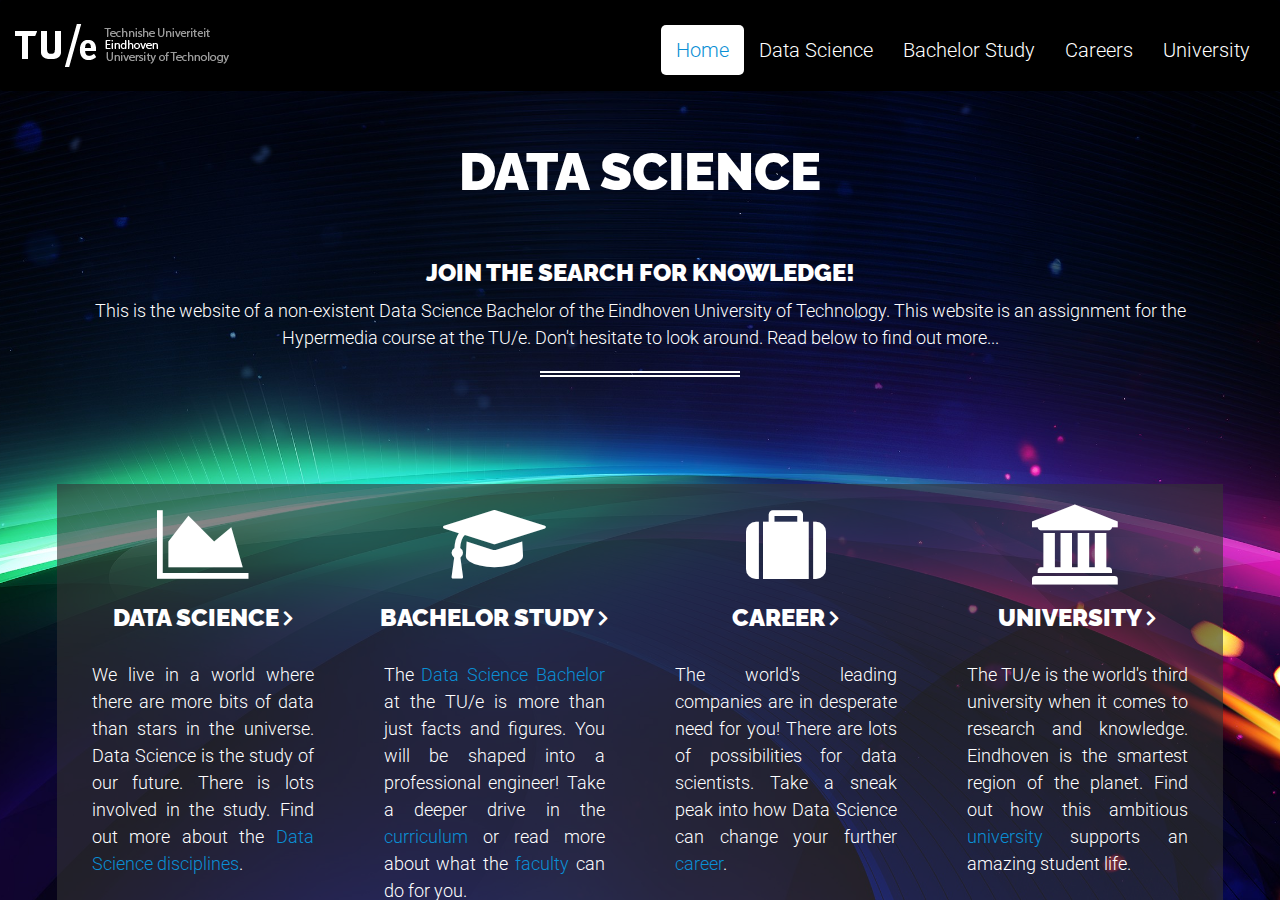
<file: index.html>
﻿<!DOCTYPE html>
<html lang="en" xmlns="http://www.w3.org/1999/html">

<head>

    <meta charset="utf-8">
    <meta name="viewport" content="width=device-width, initial-scale=1.0, user-scalable=no">
    <meta name="description" content="">
    <meta name="author" content="">

    <title>Hyperlinkia | Home</title>

    <!-- Bootstrap Core CSS -->
    <link href="assets/css/bootstrap/bootstrap.css" rel="stylesheet" type="text/css">

    <!-- Retina.js - Load first for faster HQ mobile images. -->
    <script src="assets/js/plugins/retina/retina.min.js"></script>

    <!-- Font Awesome -->
    <link href="assets/font-awesome/css/font-awesome.min.css" rel="stylesheet" type="text/css">

    <!-- Default Fonts -->
    <link href='http://fonts.googleapis.com/css?family=Roboto:400,100,100italic,300,300italic,400italic,500,500italic,700,700italic,900,900italic' rel='stylesheet' type='text/css'>
    <link href='http://fonts.googleapis.com/css?family=Raleway:400,100,200,300,600,500,700,800,900' rel='stylesheet' type='text/css'>

    <!-- Plugin CSS -->
    <link href="assets/css/plugins/owl-carousel/owl.carousel.css" rel="stylesheet" type="text/css">
    <link href="assets/css/plugins/owl-carousel/owl.theme.css" rel="stylesheet" type="text/css">
    <link href="assets/css/plugins/owl-carousel/owl.transitions.css" rel="stylesheet" type="text/css">
    <link href="assets/css/plugins/magnific-popup.css" rel="stylesheet" type="text/css">
    <link href="assets/css/plugins/jquery.fs.wallpaper.css" rel="stylesheet" type="text/css">

    <!-- Vitality Theme CSS -->
    <link href="assets/css/vitatilty/vitality-blue.css" rel="stylesheet" type="text/css">

    <!-- Theme CSS -->
    <link href="assets/css/style.css" rel="stylesheet" type="text/css">

    <!-- IE8 support for HTML5 elements and media queries -->
    <!--[if lt IE 9]>
      <script src="https://oss.maxcdn.com/libs/html5shiv/3.7.0/html5shiv.js"></script>
      <script src="https://oss.maxcdn.com/libs/respond.js/1.3.0/respond.min.js"></script>
    <![endif]-->
</head>

<body>
    <header id="index" style="background-image: url('assets/img/legal/bg-index.jpg')">
        <!-- Navigation -->
        <nav id="navbar" class="navbar navbar-inverse">
            <div class="container">
                <div class="navbar-header">
                    <button type="button" class="navbar-toggle" data-toggle="collapse" data-target="#navigation">
                        <span class="fa fa-bars fa-2x"></span>
                    </button>
                    <a class="navbar-brand page-scroll" href="#page-top">
                        <img src="assets/img/tue-logo.png" class="img-responsive" alt="TU/e">
                    </a>
                </div>

                <div id="navigation" class="collapse navbar-collapse">
                    <ul class="nav navbar-nav navbar-right">
                        <li class="hidden">
                            <a class="page-scroll" href="#page-top"></a>
                        </li>
                        <li class="active">
                            <a href="#main">Home</a>
                        </li>
                        <li>
                            <a href="datascience.html">Data Science</a>
                        </li>
                        <li>
                            <a href="study.html">Bachelor Study</a>
                        </li>
                        <li>
                            <a href="careers.html">Careers</a>
                        </li>
                        <li>
                            <a href="university.html">University</a>
                        </li>
                    </ul>
                </div>
            </div>
        </nav>
		
        <div class="wrap">
            <div class="content">
                <h1>Data Science</h1>
                <div class="summary">
                    <div>
                        <h3>Join the search for knowledge!</h3>
                        <p>This is the website of a non-existent Data Science Bachelor of the Eindhoven University of Technology. This website is an assignment for the Hypermedia course at the TU/e. Don't hesitate to look around. Read below to find out more...</p>
                    </div>
                    
                    <hr>
					<br></br>
                    <div class="row text-center content-row" style="background-color: rgba(51, 51, 51, 0.6)">
                        <div class="summary-item col-md-3 col-sm-6 wow fadeIn" data-wow-delay=".2s">
                            <a href="datascience.html" class="fa fa-area-chart fa-4x">
                            <h3 class="arrow">Data Science</h3>
                            </a>
                            <p>We live in a world where there are more bits of data than stars in the universe. Data Science is the study of our future. There is lots involved in the study. Find out more about the <a href="datascience.html">Data Science disciplines</a>.</p>
                        </div>
                        <div class="summary-item col-md-3 col-sm-6 wow fadeIn" data-wow-delay=".4s">
                            <a href="study.html" class="fa fa-graduation-cap fa-4x" >
                                <h3 class="arrow">Bachelor Study</h3>
                            </a>
                            <p>The <a href="study.html">Data Science Bachelor</a> at the TU/e is more than just facts and figures. You will be shaped into a professional engineer! Take a deeper drive in the <a href="study.html#curriculum">curriculum</a> or read more about what the <a href="study.html#faculty">faculty</a> can do for you.</p>
                        </div>
                        <div class="summary-item col-md-3 col-sm-6 wow fadeIn" data-wow-delay=".6s">
                            <a href="careers.html" class="fa fa-suitcase fa-4x">
                                <h3 class="arrow">Career</h3>
                            </a>
                            <p>The world's leading companies are in desperate need for you! There are lots of possibilities for data scientists. Take a sneak peak into how Data Science can change your further <a href="careers.html">career</a>.</p>
                        </div>
                        <div class="summary-item col-md-3 col-sm-6 wow fadeIn" data-wow-delay=".8s">
                            <a href="university.html" class="fa fa-university fa-4x">
                                <h3 class="arrow">University</h3>
                            </a>
                            <p>The TU/e is the world's third university when it comes to research and knowledge. Eindhoven is the smartest region of the planet. Find out how this ambitious <a href="university.html">university</a> supports an amazing student life.</p>
                        </div>
                    </div>
                </div>
            </div>
        </div>
		
    </header>

    <!-- Core Scripts -->
    <script src="assets/js/jquery.js"></script>
    <script src="assets/js/bootstrap/bootstrap.min.js"></script>
    <script src="assets/js/plugins/jquery.easing.min.js"></script>

    <!-- Vitality Theme Scripts -->
    <script src="assets/js/vitality.js"></script>

    <script>
        // Smooth Scrolling: Smooth scrolls to an ID on the current page.
        $('a.page-scroll-demo').bind('click', function (event) {
            var $anchor = $(this);
            $('html, body').stop().animate({
                scrollTop: ($($anchor.attr('href')).offset().top)
            }, 1250, 'easeInOutExpo');
            event.preventDefault();
        });
    </script>

</body>

</html>
</file>
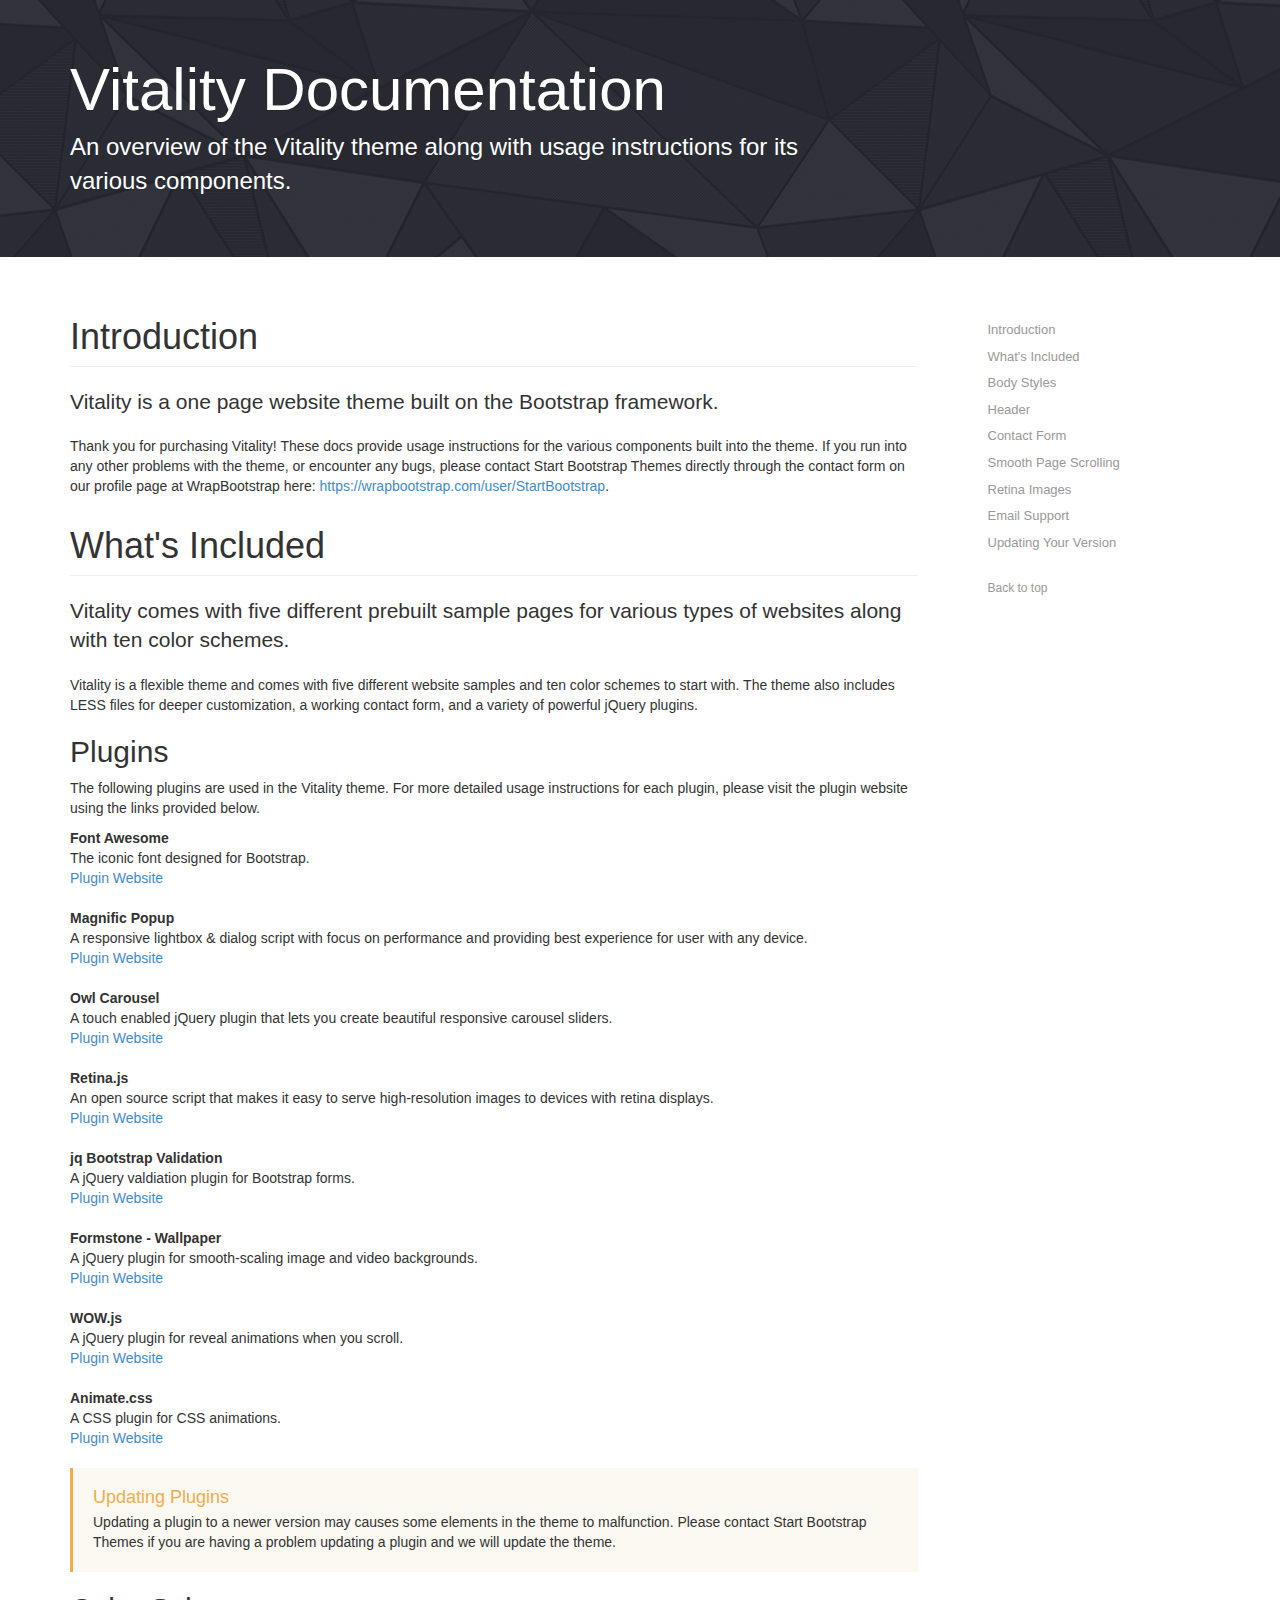
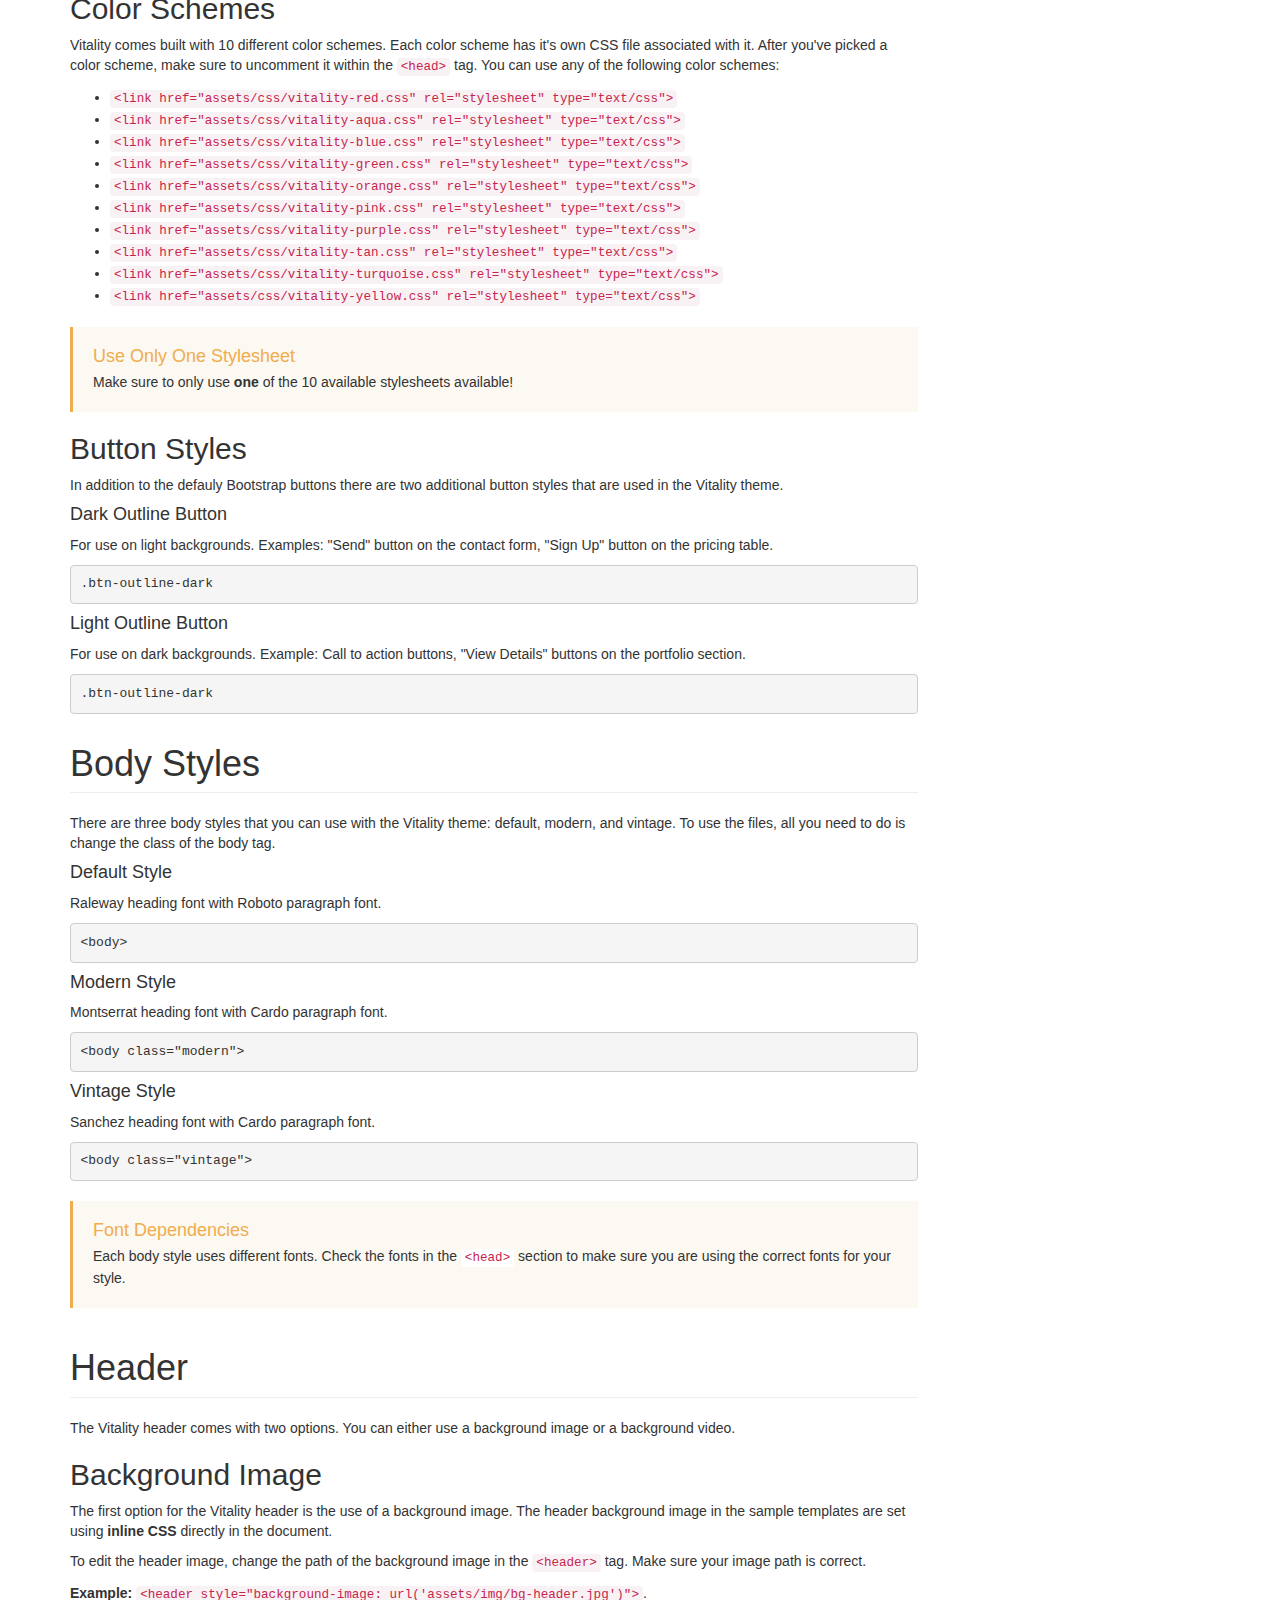
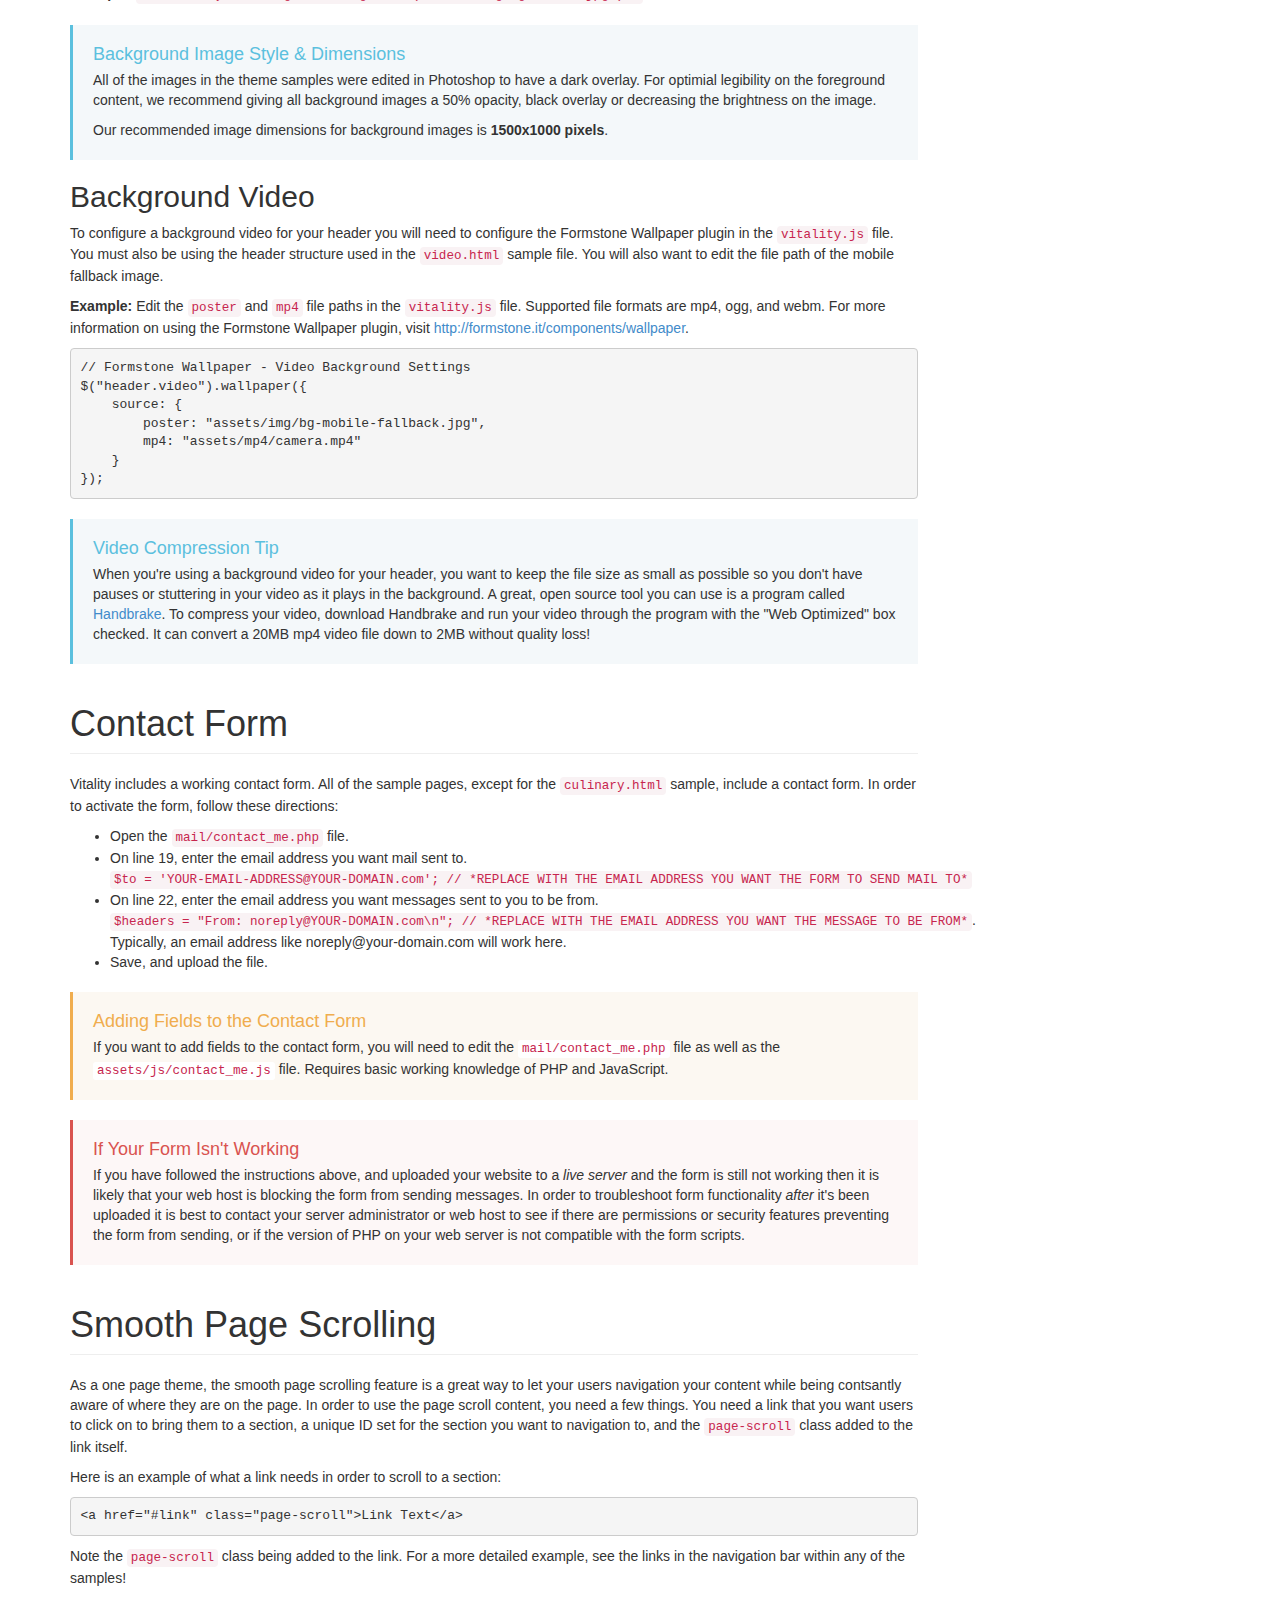
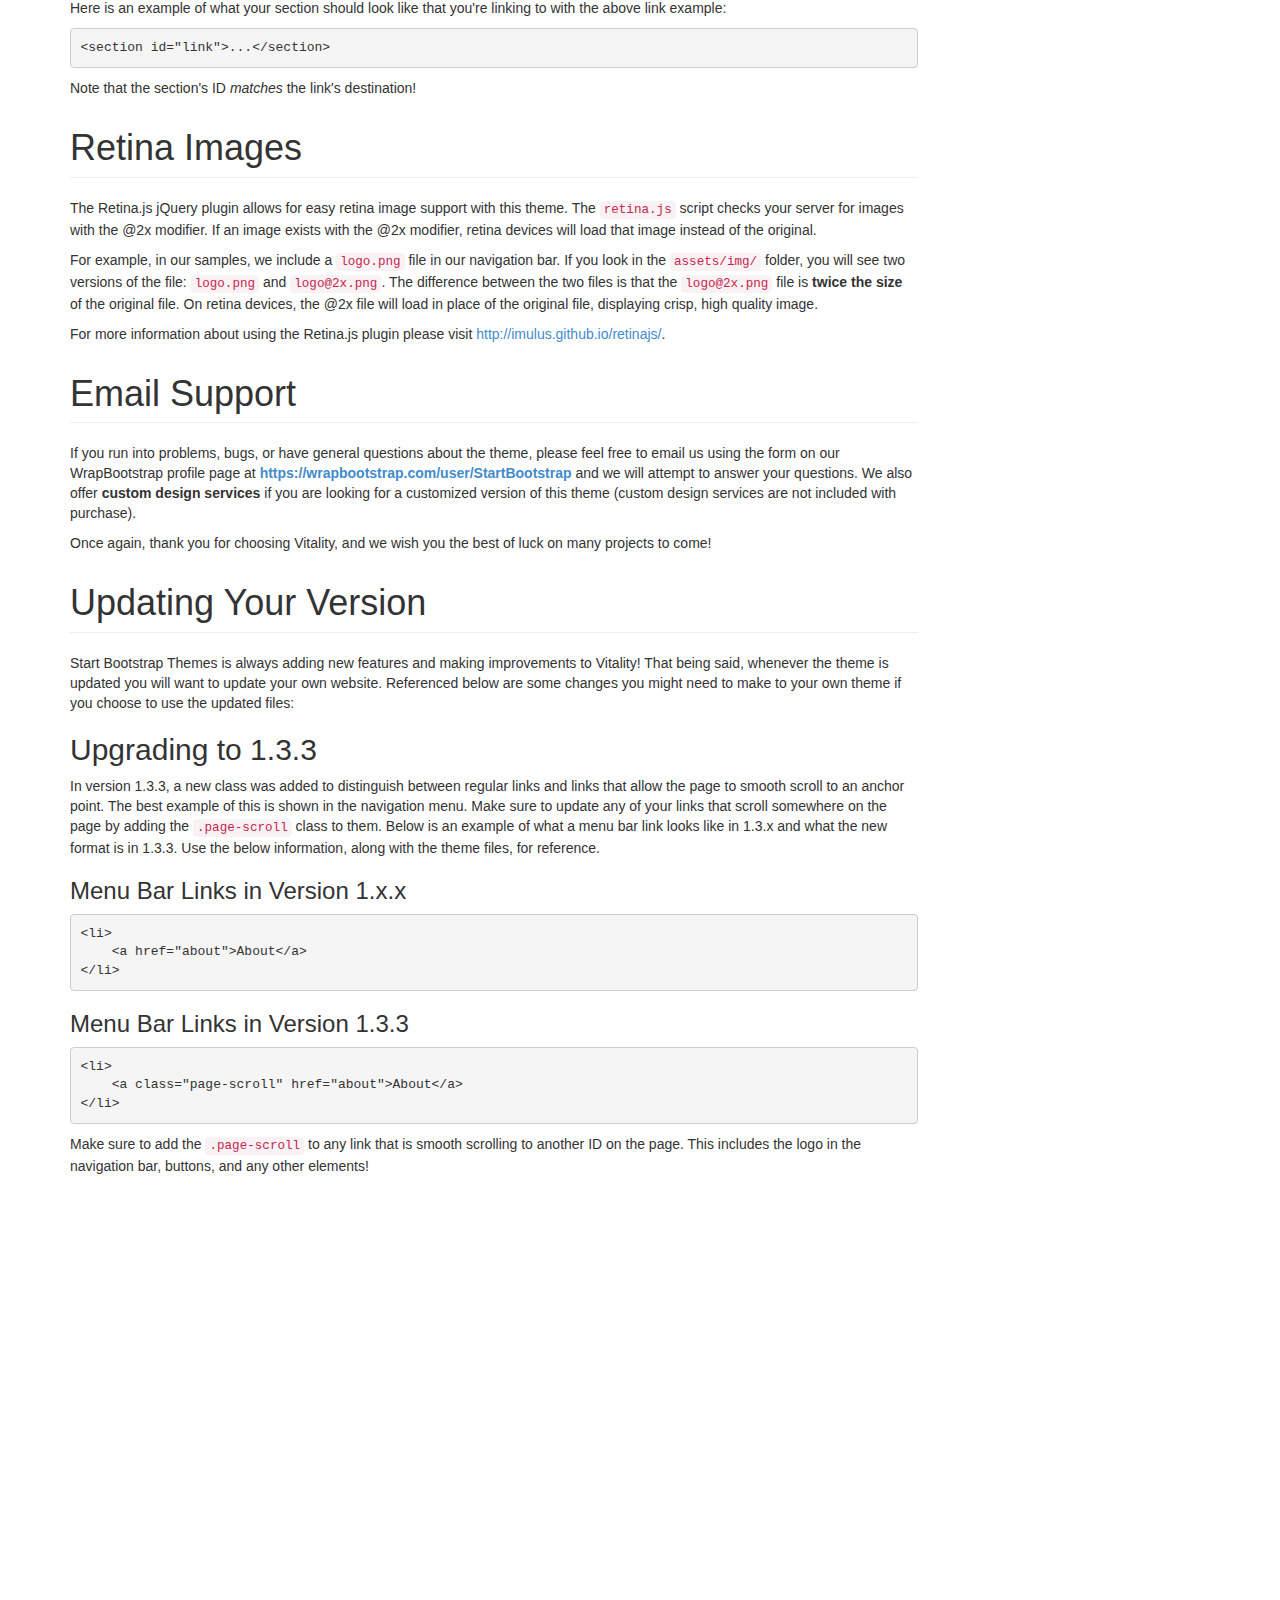
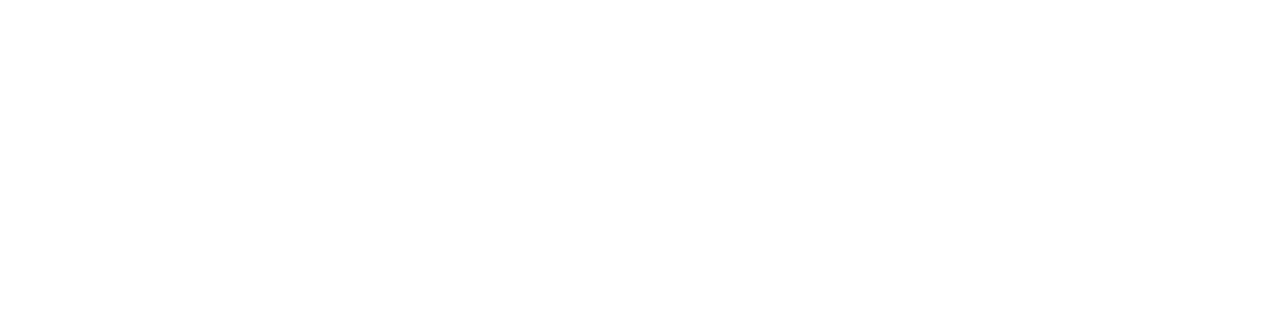
<file: docs/index.html>
<!DOCTYPE html>
<html lang="en">

<head>

    <meta charset="utf-8">
    <meta name="viewport" content="width=device-width, initial-scale=1.0, user-scalable=no">
    <meta name="description" content="">
    <meta name="author" content="">

    <title>Vitality Documentation</title>

    <!-- Bootstrap Core CSS -->
    <link href="css/bootstrap.min.css" rel="stylesheet" type="text/css">
    <link href="css/docs.min.css" rel="stylesheet" type="text/css">

    <!-- IE8 support for HTML5 elements and media queries -->
    <!--[if lt IE 9]>
      <script src="https://oss.maxcdn.com/libs/html5shiv/3.7.0/html5shiv.js"></script>
      <script src="https://oss.maxcdn.com/libs/respond.js/1.3.0/respond.min.js"></script>
    <![endif]-->

    <!-- Custom Docs Styles -->
    <style>
    .spacer {
        height: 750px;
    }
    .bs-docs-header {
        background: url('img/bg.gif') center center scroll repeat;
        color: #fff;
    }
    </style>

</head>

<body class="top">

    <!-- Docs page layout -->
    <div class="bs-docs-header" id="content">
        <div class="container">
            <h1>Vitality Documentation</h1>
            <p>An overview of the Vitality theme along with usage instructions for its various components.</p>
        </div>
    </div>

    <div class="container bs-docs-container">

        <div class="row">

            <div class="col-md-9" role="main">

                <div class="bs-docs-section">

                    <!-- Introduction Section -->
                    <h1 id="introduction" class="page-header">Introduction</h1>
                    <p class="lead">Vitality is a one page website theme built on the Bootstrap framework.</p>
                    <p>Thank you for purchasing Vitality! These docs provide usage instructions for the various components built into the theme. If you run into any other problems with the theme, or encounter any bugs, please contact Start Bootstrap Themes directly through the contact form on our profile page at WrapBootstrap here: <a href="https://wrapbootstrap.com/user/StartBootstrap">https://wrapbootstrap.com/user/StartBootstrap</a>.</p>

                    <!-- What's Included Section -->
                    <h1 id="whats-included" class="page-header">What's Included</h1>
                    <p class="lead">Vitality comes with five different prebuilt sample pages for various types of websites along with ten color schemes.</p>
                    <p>Vitality is a flexible theme and comes with five different website samples and ten color schemes to start with. The theme also includes LESS files for deeper customization, a working contact form, and a variety of powerful jQuery plugins.</p>

                    <h2 id="whats-included-plugins">Plugins</h2>
                    <p>The following plugins are used in the Vitality theme. For more detailed usage instructions for each plugin, please visit the plugin website using the links provided below.</p>
                    <dl>
                        <dt>Font Awesome</dt>
                        <dl>The iconic font designed for Bootstrap.<br><a href="http://fontawesome.io/">Plugin Website</a>
                        </dl>
                        <dt>Magnific Popup</dt>
                        <dl>A responsive lightbox &amp; dialog script with focus on performance and providing best experience for user with any device.<br><a href="http://dimsemenov.com/plugins/magnific-popup/">Plugin Website</a>
                        </dl>
                        <dt>Owl Carousel</dt>
                        <dl>A touch enabled jQuery plugin that lets you create beautiful responsive carousel sliders.<br><a href="https://github.com/OwlFonk/OwlCarousel">Plugin Website</a>
                        </dl>
                        <dt>Retina.js</dt>
                        <dl>An open source script that makes it easy to serve high-resolution images to devices with retina displays.<br><a href="http://imulus.github.io/retinajs/">Plugin Website</a>
                        </dl>
                        <dt>jq Bootstrap Validation</dt>
                        <dl>A jQuery valdiation plugin for Bootstrap forms.<br><a href="http://reactiveraven.github.io/jqBootstrapValidation/">Plugin Website</a>
                        </dl>
                        <dt>Formstone - Wallpaper</dt>
                        <dl>A jQuery plugin for smooth-scaling image and video backgrounds.<br><a href="http://formstone.it/components/wallpaper">Plugin Website</a>
                        </dl>
                        <dt>WOW.js</dt>
                        <dl>A jQuery plugin for reveal animations when you scroll.<br><a href="http://mynameismatthieu.com/WOW/">Plugin Website</a>
                        </dl>
                        <dt>Animate.css</dt>
                        <dl>A CSS plugin for CSS animations.<br><a href="http://daneden.github.io/animate.css/">Plugin Website</a>
                        </dl>
                    </dl>

                    <div class="bs-callout bs-callout-warning">
                        <h4>Updating Plugins</h4>
                        <p>Updating a plugin to a newer version may causes some elements in the theme to malfunction. Please contact Start Bootstrap Themes if you are having a problem updating a plugin and we will update the theme.</p>
                    </div>

                    <!-- What's Included Section - Color Schemes -->
                    <h2 id="whats-included-color-schemes">Color Schemes</h2>
                    <p>Vitality comes built with 10 different color schemes. Each color scheme has it's own CSS file associated with it. After you've picked a color scheme, make sure to uncomment it within the <code>&lt;head&gt;</code> tag. You can use any of the following color schemes:</p>
                    <ul>
                        <li>
                            <code>&lt;link href="assets/css/vitality-red.css" rel="stylesheet" type="text/css"&gt;</code>
                        </li>
                        <li>
                            <code>&lt;link href="assets/css/vitality-aqua.css" rel="stylesheet" type="text/css"&gt;</code>
                        </li>
                        <li>
                            <code>&lt;link href="assets/css/vitality-blue.css" rel="stylesheet" type="text/css"&gt;</code>
                        </li>
                        <li>
                            <code>&lt;link href="assets/css/vitality-green.css" rel="stylesheet" type="text/css"&gt;</code>
                        </li>
                        <li>
                            <code>&lt;link href="assets/css/vitality-orange.css" rel="stylesheet" type="text/css"&gt;</code>
                        </li>
                        <li>
                            <code>&lt;link href="assets/css/vitality-pink.css" rel="stylesheet" type="text/css"&gt;</code>
                        </li>
                        <li>
                            <code>&lt;link href="assets/css/vitality-purple.css" rel="stylesheet" type="text/css"&gt;</code>
                        </li>
                        <li>
                            <code>&lt;link href="assets/css/vitality-tan.css" rel="stylesheet" type="text/css"&gt;</code>
                        </li>
                        <li>
                            <code>&lt;link href="assets/css/vitality-turquoise.css" rel="stylesheet" type="text/css"&gt;</code>
                        </li>
                        <li>
                            <code>&lt;link href="assets/css/vitality-yellow.css" rel="stylesheet" type="text/css"&gt;</code>
                        </li>
                    </ul>

                    <div class="bs-callout bs-callout-warning">
                        <h4>Use Only One Stylesheet</h4>
                        <p>Make sure to only use <strong>one</strong> of the 10 available stylesheets available!</p>
                    </div>

                    <!-- What's Included Section - Button Styles -->
                    <h2 id="whats-included-button-styles">Button Styles</h2>
                    <p>In addition to the defauly Bootstrap buttons there are two additional button styles that are used in the Vitality theme.</p>
                    <h4>Dark Outline Button</h4>
                    <p>For use on light backgrounds. Examples: "Send" button on the contact form, "Sign Up" button on the pricing table.</p>
                    <pre><code>.btn-outline-dark</code></pre>

                    <h4>Light Outline Button</h4>
                    <p>For use on dark backgrounds. Example: Call to action buttons, "View Details" buttons on the portfolio section.</p>
                    <pre><code>.btn-outline-dark</code></pre>

                    <!-- Body Styles Section -->
                    <h1 id="body-styles" class="page-header">Body Styles</h1>
                    <p>There are three body styles that you can use with the Vitality theme: default, modern, and vintage. To use the files, all you need to do is change the class of the body tag.</p>
                    <h4>Default Style</h4>
                    <p>Raleway heading font with Roboto paragraph font.</p>
                    <pre><code>&lt;body&gt;</code></pre>
                    <h4>Modern Style</h4>
                    <p>Montserrat heading font with Cardo paragraph font.</p>
                    <pre><code>&lt;body class="modern"&gt;</code></pre>
                    <p></p>
                    <h4>Vintage Style</h4>
                    <p>Sanchez heading font with Cardo paragraph font.</p>
                    <pre><code>&lt;body class="vintage"&gt;</code></pre>

                    <div class="bs-callout bs-callout-warning">
                        <h4>Font Dependencies</h4>
                        <p>Each body style uses different fonts. Check the fonts in the <code>&lt;head&gt;</code> section to make sure you are using the correct fonts for your style.</p>
                    </div>

                    <!-- Header Section -->
                    <h1 id="header" class="page-header">Header</h1>
                    <p>The Vitality header comes with two options. You can either use a background image or a background video.</p>

                    <!-- Header Section - Background Image -->
                    <h2 id="header-image">Background Image</h2>
                    <p>The first option for the Vitality header is the use of a background image. The header background image in the sample templates are set using <strong>inline CSS</strong> directly in the document.</p>
                    <p>To edit the header image, change the path of the background image in the <code>&lt;header&gt;</code> tag. Make sure your image path is correct.</p>
                    <p><strong>Example: </strong><code>&lt;header style="background-image: url('assets/img/bg-header.jpg')"&gt;</code>.</p>

                    <div class="bs-callout bs-callout-info">
                        <h4>Background Image Style &amp; Dimensions</h4>
                        <p>All of the images in the theme samples were edited in Photoshop to have a dark overlay. For optimial legibility on the foreground content, we recommend giving all background images a 50% opacity, black overlay or decreasing the brightness on the image.</p>
                        <p>Our recommended image dimensions for background images is <strong>1500x1000 pixels</strong>.</p>
                    </div>

                    <!-- Header Section - Background Video -->
                    <h2 id="header-video">Background Video</h2>
                    <p>To configure a background video for your header you will need to configure the Formstone Wallpaper plugin in the <code>vitality.js</code> file. You must also be using the header structure used in the <code>video.html</code> sample file. You will also want to edit the file path of the mobile fallback image.</p>
                    <p><strong>Example:</strong> Edit the <code>poster</code> and <code>mp4</code> file paths in the <code>vitality.js</code> file. Supported file formats are mp4, ogg, and webm. For more information on using the Formstone Wallpaper plugin, visit <a href="http://formstone.it/components/wallpaper">http://formstone.it/components/wallpaper</a>.</p>
                    <pre><code>// Formstone Wallpaper - Video Background Settings
$("header.video").wallpaper({
    source: {
        poster: "assets/img/bg-mobile-fallback.jpg",
        mp4: "assets/mp4/camera.mp4"
    }
});</code></pre>

                    <div class="bs-callout bs-callout-info">
                        <h4>Video Compression Tip</h4>
                        <p>When you're using a background video for your header, you want to keep the file size as small as possible so you don't have pauses or stuttering in your video as it plays in the background. A great, open source tool you can use is a program called <a href="https://handbrake.fr/">Handbrake</a>. To compress your video, download Handbrake and run your video through the program with the "Web Optimized" box checked. It can convert a 20MB mp4 video file down to 2MB without quality loss!</p>
                    </div>

                    <!-- Contact Form Section -->
                    <h1 id="contact-form" class="page-header">Contact Form</h1>
                    <p>Vitality includes a working contact form. All of the sample pages, except for the <code>culinary.html</code> sample, include a contact form. In order to activate the form, follow these directions:</p>
                    <ul>
                        <li>Open the <code>mail/contact_me.php</code> file.</li>
                        <li>On line 19, enter the email address you want mail sent to. <code>$to = 'YOUR-EMAIL-ADDRESS@YOUR-DOMAIN.com'; // *REPLACE WITH THE EMAIL ADDRESS YOU WANT THE FORM TO SEND MAIL TO*</code>
                        </li>
                        <li>On line 22, enter the email address you want messages sent to you to be from. <code>$headers = "From: noreply@YOUR-DOMAIN.com\n"; // *REPLACE WITH THE EMAIL ADDRESS YOU WANT THE MESSAGE TO BE FROM*</code>. Typically, an email address like noreply@your-domain.com will work here.</li>
                        <li>Save, and upload the file.</li>
                    </ul>

                    <div class="bs-callout bs-callout-warning">
                        <h4>Adding Fields to the Contact Form</h4>
                        <p>If you want to add fields to the contact form, you will need to edit the <code>mail/contact_me.php</code> file as well as the <code>assets/js/contact_me.js</code> file. Requires basic working knowledge of PHP and JavaScript.</p>
                    </div>

                    <div class="bs-callout bs-callout-danger">
                        <h4>If Your Form Isn't Working</h4>
                        <p>If you have followed the instructions above, and uploaded your website to a <em>live server</em> and the form is still not working then it is likely that your web host is blocking the form from sending messages. In order to troubleshoot form functionality <em>after</em> it's been uploaded it is best to contact your server administrator or web host to see if there are permissions or security features preventing the form from sending, or if the version of PHP on your web server is not compatible with the form scripts.</p>
                    </div>

                    <h1 id="page-scrolling" class="page-header">Smooth Page Scrolling</h1>
                    <p>As a one page theme, the smooth page scrolling feature is a great way to let your users navigation your content while being contsantly aware of where they are on the page. In order to use the page scroll content, you need a few things. You need a link that you want users to click on to bring them to a section, a unique ID set for the section you want to navigation to, and the <code>page-scroll</code> class added to the link itself.</p>
                    <p>Here is an example of what a link needs in order to scroll to a section:</p>
                    <pre><code>&lt;a href="#link" class="page-scroll"&gt;Link Text&lt;/a&gt;</code></pre>
                    <p>Note the <code>page-scroll</code> class being added to the link. For a more detailed example, see the links in the navigation bar within any of the samples!</p>
                    <p>Here is an example of what your section should look like that you're linking to with the above link example:</p>
                    <pre><code>&lt;section id="link"&gt;...&lt;/section&gt;</code></pre>
                    <p>Note that the section's ID <em>matches</em> the link's destination!</p>

                    <h1 id="retina-images" class="page-header">Retina Images</h1>
                    <p>The Retina.js jQuery plugin allows for easy retina image support with this theme. The <code>retina.js</code> script checks your server for images with the @2x modifier. If an image exists with the @2x modifier, retina devices will load that image instead of the original.</p>
                    <p>For example, in our samples, we include a <code>logo.png</code> file in our navigation bar. If you look in the <code>assets/img/</code> folder, you will see two versions of the file: <code>logo.png</code> and <code>logo@2x.png</code>. The difference between the two files is that the <code>logo@2x.png</code> file is <strong>twice the size</strong> of the original file. On retina devices, the @2x file will load in place of the original file, displaying crisp, high quality image.</p>
                    <p>For more information about using the Retina.js plugin please visit <a href="http://imulus.github.io/retinajs/">http://imulus.github.io/retinajs/</a>.</p>

                    <h1 id="email-support" class="page-header">Email Support</h1>
                    <p>If you run into problems, bugs, or have general questions about the theme, please feel free to email us using the form on our WrapBootstrap profile page at <strong><a href="https://wrapbootstrap.com/user/StartBootstrap">https://wrapbootstrap.com/user/StartBootstrap</a></strong> and we will attempt to answer your questions. We also offer <strong>custom design services</strong> if you are looking for a customized version of this theme (custom design services are not included with purchase).</p>
                    <p>Once again, thank you for choosing Vitality, and we wish you the best of luck on many projects to come!</p>

                    <h1 id="versions" class="page-header">Updating Your Version</h1>
                    <p>Start Bootstrap Themes is always adding new features and making improvements to Vitality! That being said, whenever the theme is updated you will want to update your own website. Referenced below are some changes you might need to make to your own theme if you choose to use the updated files:</p>
                    <h2 id="versions1">Upgrading to 1.3.3</h2>
                    <p>In version 1.3.3, a new class was added to distinguish between regular links and links that allow the page to smooth scroll to an anchor point. The best example of this is shown in the navigation menu. Make sure to update any of your links that scroll somewhere on the page by adding the <code>.page-scroll</code> class to them. Below is an example of what a menu bar link looks like in 1.3.x and what the new format is in 1.3.3. Use the below information, along with the theme files, for reference.</p>
                    <h3>Menu Bar Links in Version 1.x.x</h3>
                    <pre><code>&lt;li&gt;
    &lt;a href="about"&gt;About&lt;/a&gt;
&lt;/li&gt;</code></pre>

                    <h3>Menu Bar Links in Version 1.3.3</h3>
                    <pre><code>&lt;li&gt;
    &lt;a class="page-scroll" href="about"&gt;About&lt;/a&gt;
&lt;/li&gt;</code></pre>

                    <p>Make sure to add the <code>.page-scroll</code> to any link that is smooth scrolling to another ID on the page. This includes the logo in the navigation bar, buttons, and any other elements!</p>


                    <div class="spacer"></div>

                </div>
                <!-- /.bs-docs-section -->

            </div>
            <!-- /.col-md-9 -->

            <div class="col-md-3">
                <div class="bs-docs-sidebar">
                    <ul class="nav bs-docs-sidenav">
                        <li>
                            <a href="#introduction">Introduction</a>
                        </li>
                        <li>
                            <a href="#whats-included">What's Included</a>
                            <ul class="nav">
                                <li>
                                    <a href="#whats-included-plugins">Plugins</a>
                                </li>
                                <li>
                                    <a href="#whats-included-color-schemes">Color Schemes</a>
                                </li>
                                <li>
                                    <a href="#whats-included-button-styles">Button Styles</a>
                                </li>
                            </ul>
                        </li>
                        <li>
                            <a href="#body-styles">Body Styles</a>
                        </li>
                        <li>
                            <a href="#header">Header</a>
                            <ul class="nav">
                                <li>
                                    <a href="#header-image">Background Image</a>
                                </li>
                                <li>
                                    <a href="#header-video">Background Video</a>
                                </li>
                            </ul>
                        </li>
                        <li>
                            <a href="#contact-form">Contact Form</a>
                        </li>
                        <li>
                            <a href="#page-scrolling">Smooth Page Scrolling</a>
                        </li>
                        <li>
                            <a href="#retina-images">Retina Images</a>
                        </li>
                        <li>
                            <a href="#email-support">Email Support</a>
                        </li>
                        <li>
                            <a href="#versions">Updating Your Version</a>
                            <ul class="nav">
                                <li>
                                    <a href="#versions1">Updating to 1.3.3</a>
                                </li>
                            </ul>
                        </li>
                    </ul>
                    <a class="back-to-top" href="#top">Back to top</a>
                </div>
            </div>
            <!-- /.col-md-3 -->

        </div>
        <!-- /.row -->

    </div>
    <!-- /.container -->

    <!-- Core Scripts -->
    <script src="js/jquery-1.10.2.js"></script>
    <script src="js/bootstrap.min.js"></script>
    <script src="js/docs.min.js"></script>

</body>

</html>
</file>
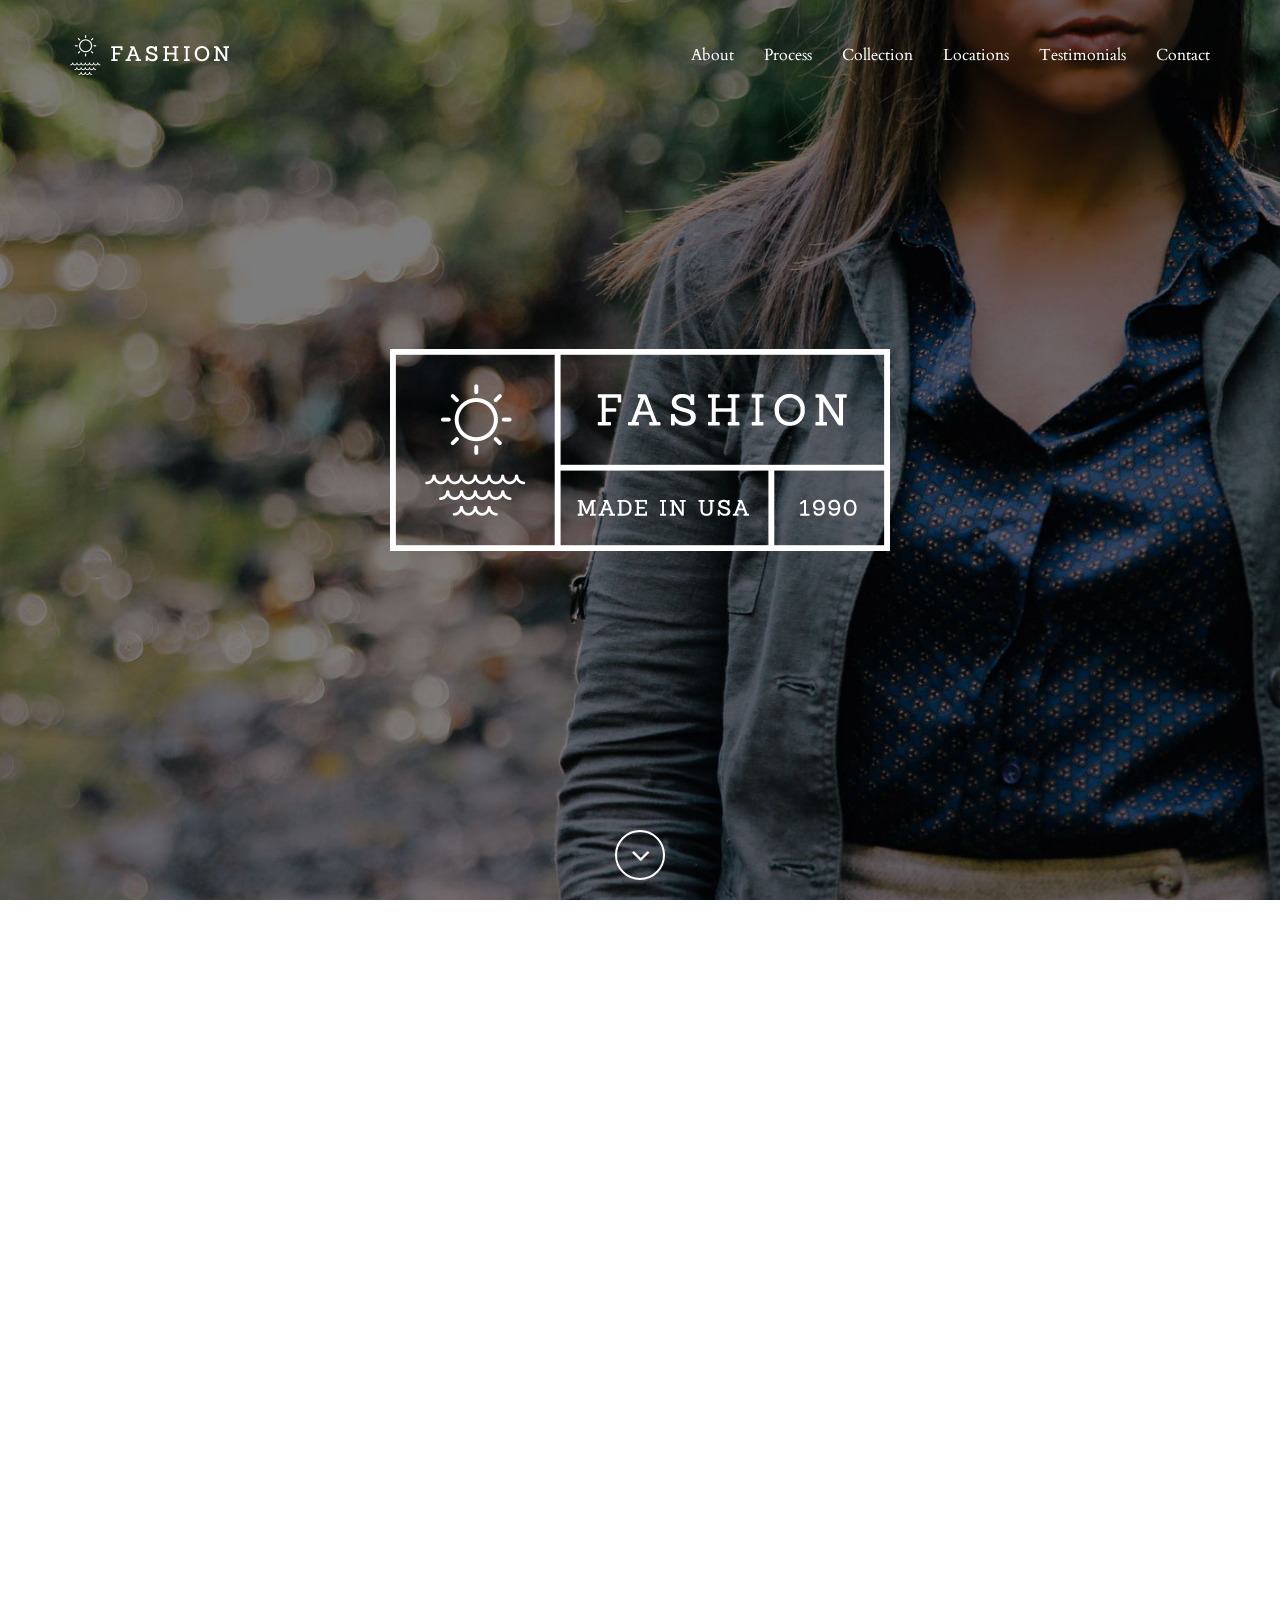
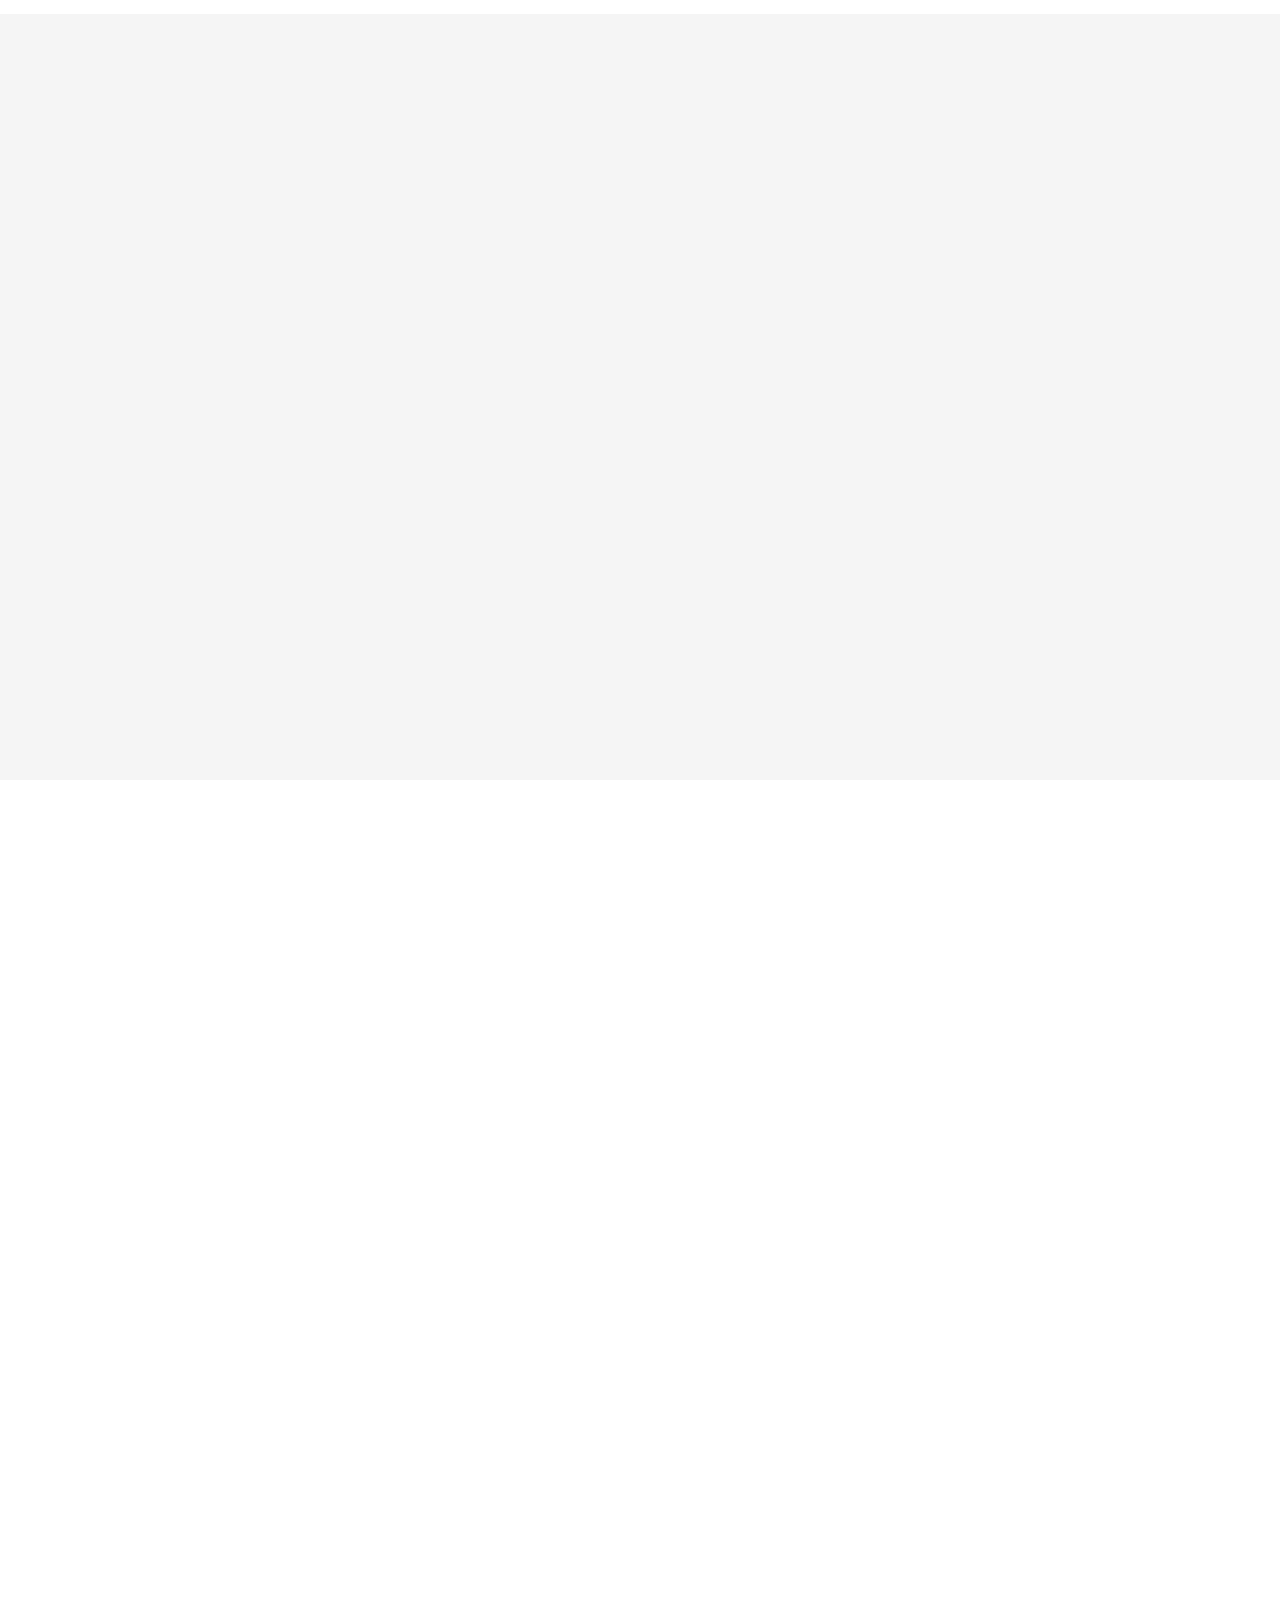
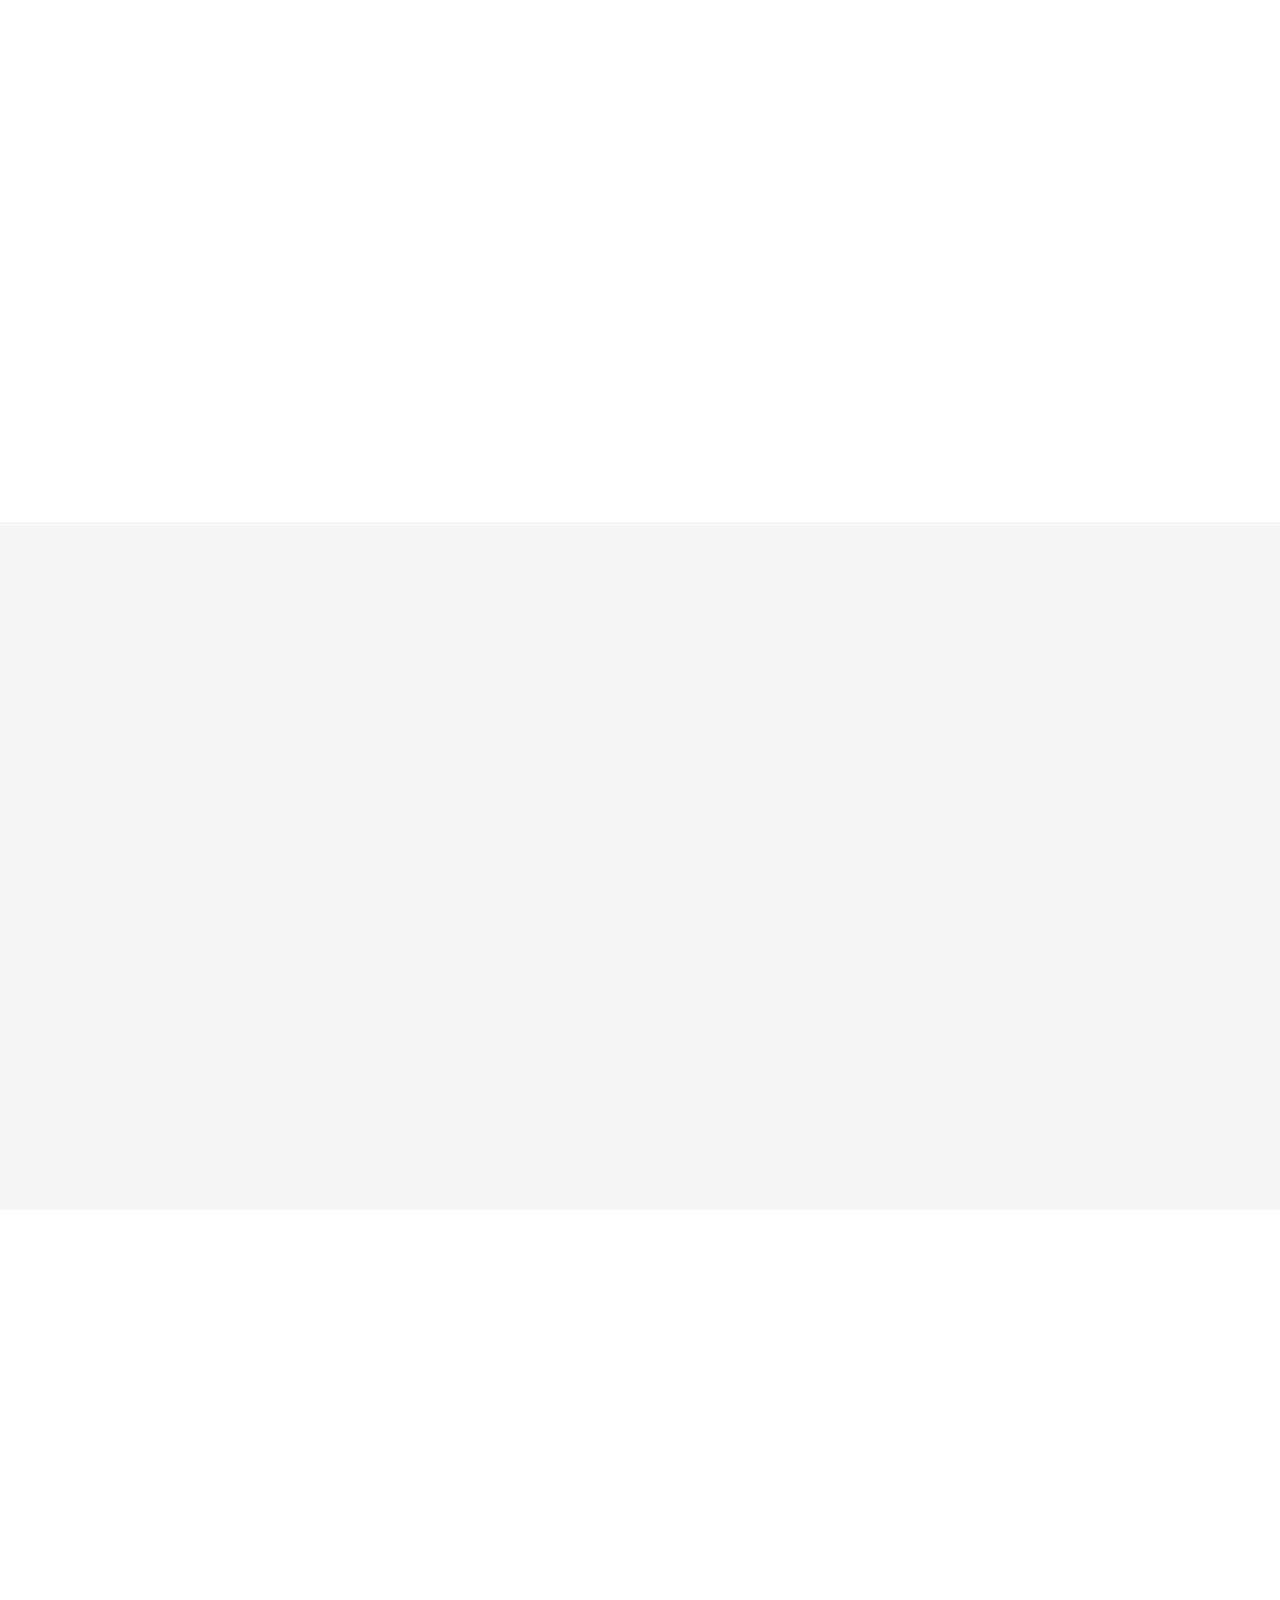
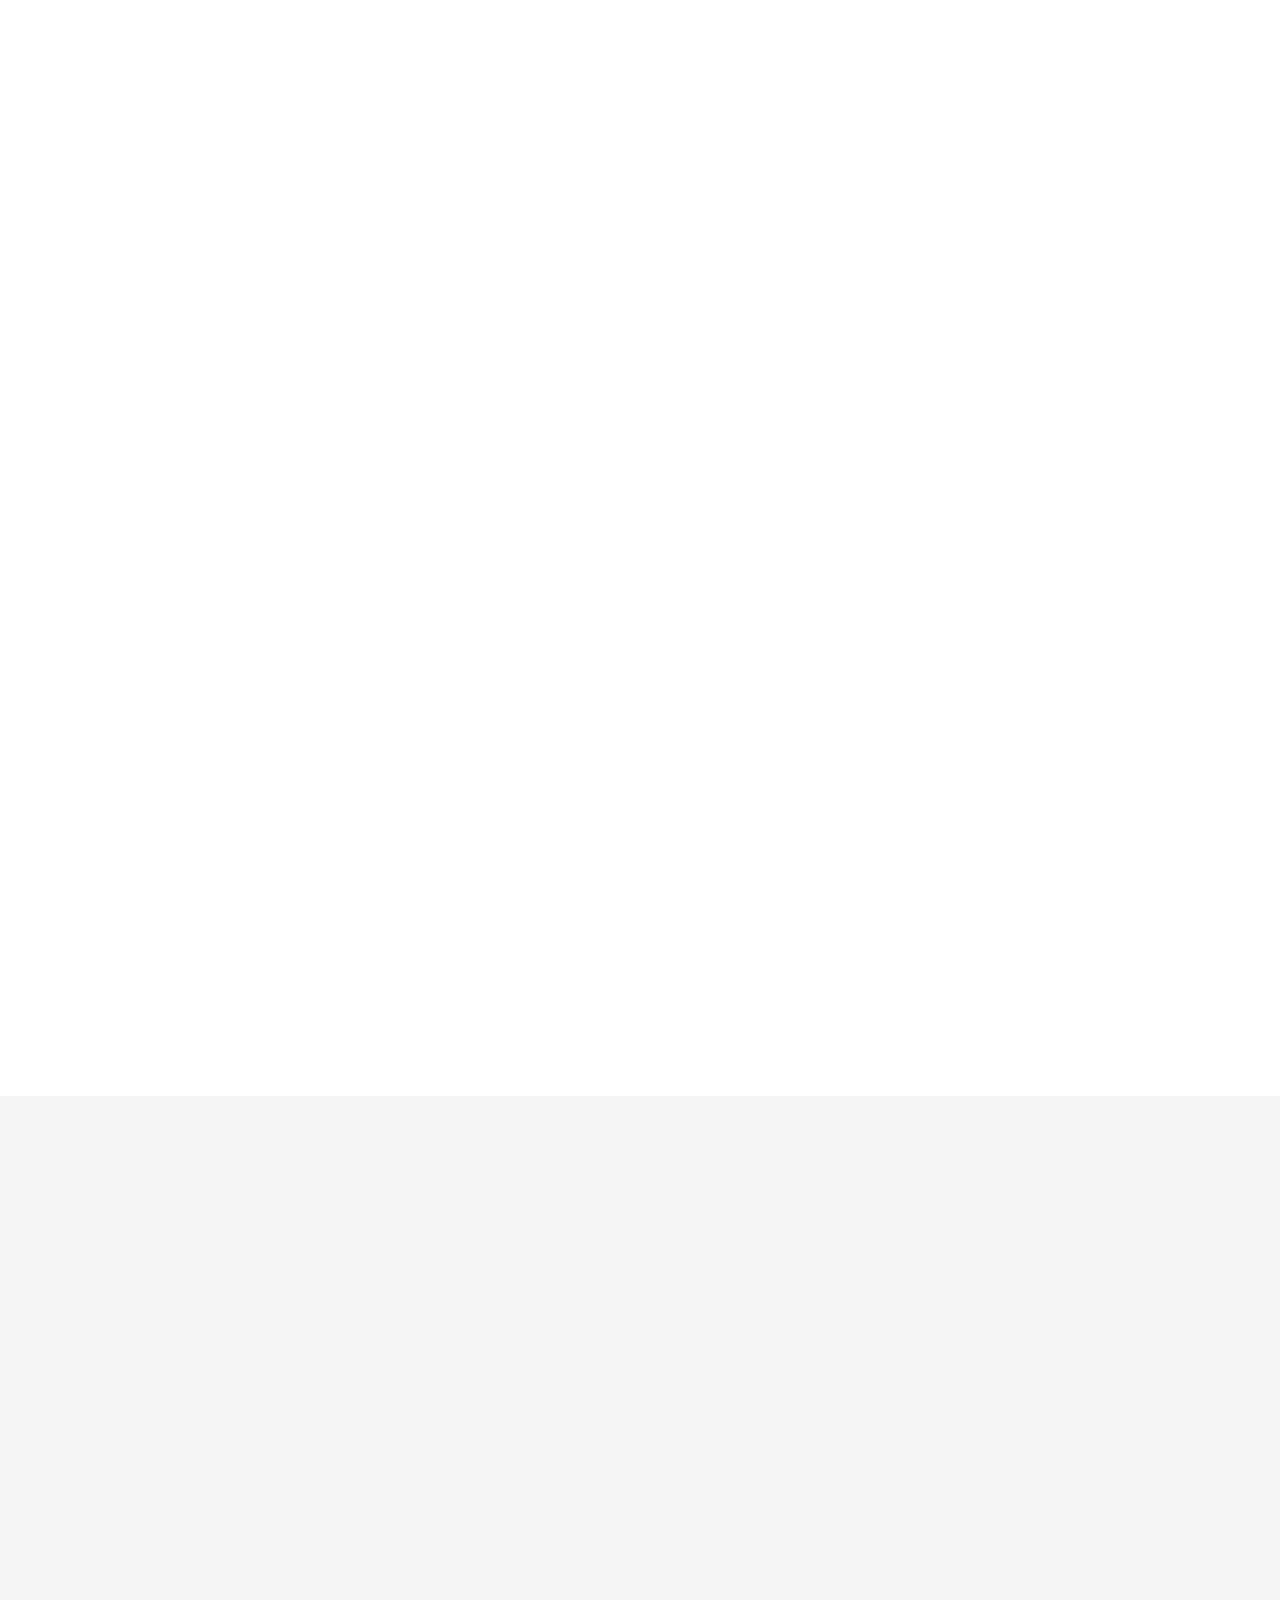
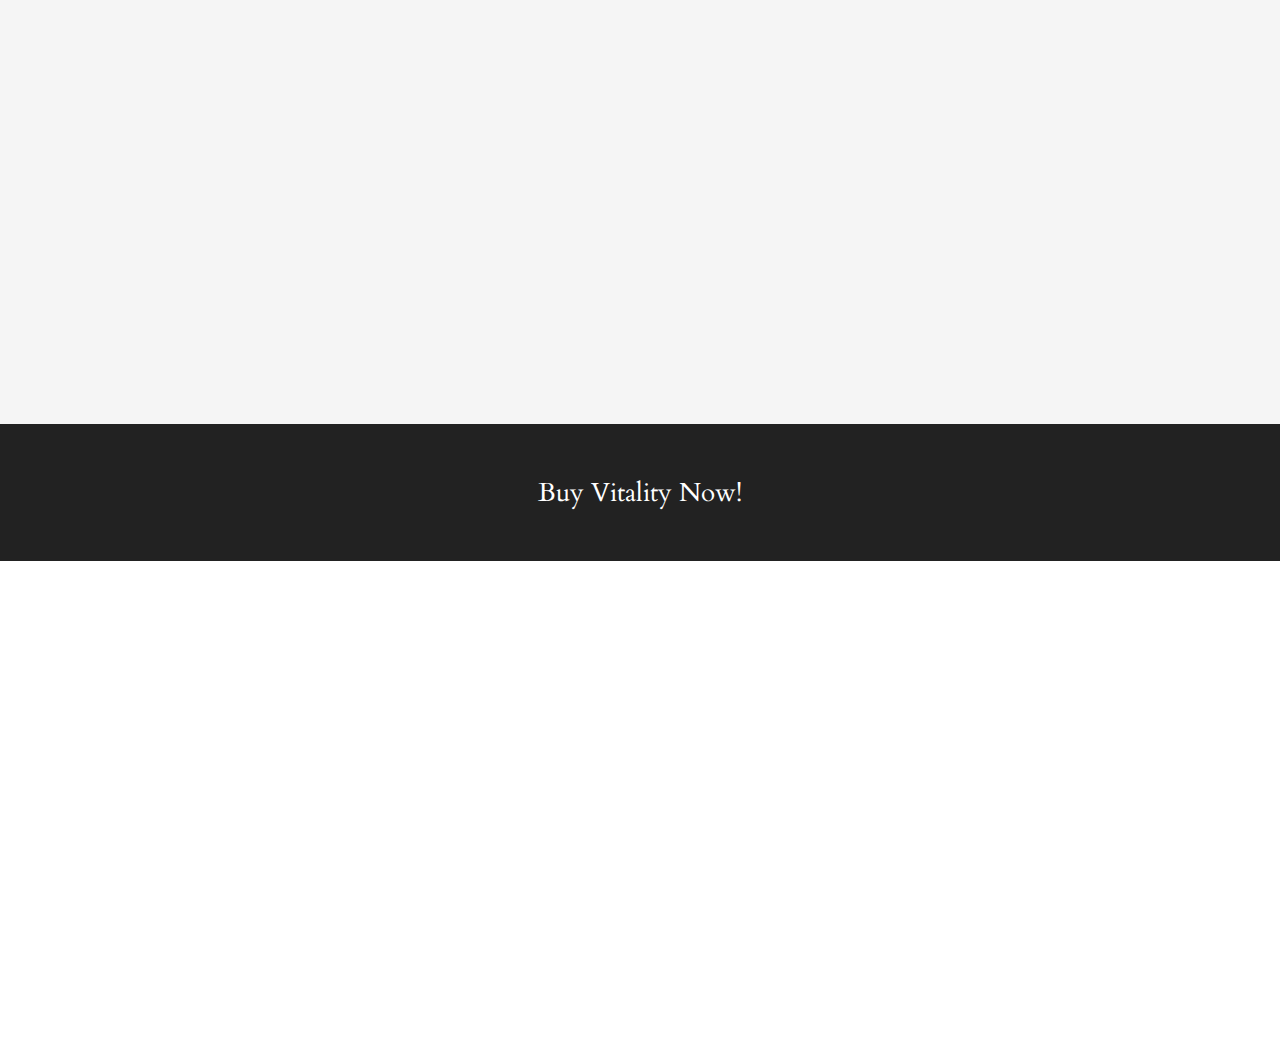
<file: fashion.html>
<!DOCTYPE html>
<html lang="en">

<head>

    <meta charset="utf-8">
    <meta name="viewport" content="width=device-width, initial-scale=1.0, user-scalable=no">
    <meta name="description" content="">
    <meta name="author" content="">

    <title>Vitality</title>

    <!-- Bootstrap Core CSS -->
    <link href="assets/css/bootstrap/bootstrap.min.css" rel="stylesheet" type="text/css">

    <!-- Retina.js - Load first for faster HQ mobile images. -->
    <script src="assets/js/plugins/retina/retina.min.js"></script>

    <!-- Font Awesome -->
    <link href="assets/font-awesome/css/font-awesome.min.css" rel="stylesheet" type="text/css">

    <!-- Default Fonts -->
    <link href='http://fonts.googleapis.com/css?family=Roboto:400,100,100italic,300,300italic,400italic,500,500italic,700,700italic,900,900italic' rel='stylesheet' type='text/css'>
    <link href='http://fonts.googleapis.com/css?family=Raleway:400,100,200,300,600,500,700,800,900' rel='stylesheet' type='text/css'>

    <!-- Modern Style Fonts (Include these is you are using body.modern!) -->
    <link href='http://fonts.googleapis.com/css?family=Montserrat:400,700' rel='stylesheet' type='text/css'>
    <link href='http://fonts.googleapis.com/css?family=Cardo:400,400italic,700' rel='stylesheet' type='text/css'>

    <!-- Vintage Style Fonts (Include these if you are using body.vintage!) -->
    <link href='http://fonts.googleapis.com/css?family=Sanchez:400italic,400' rel='stylesheet' type='text/css'>
    <link href='http://fonts.googleapis.com/css?family=Cardo:400,400italic,700' rel='stylesheet' type='text/css'>

    <!-- Plugin CSS -->
    <link href="assets/css/plugins/owl-carousel/owl.carousel.css" rel="stylesheet" type="text/css">
    <link href="assets/css/plugins/owl-carousel/owl.theme.css" rel="stylesheet" type="text/css">
    <link href="assets/css/plugins/owl-carousel/owl.transitions.css" rel="stylesheet" type="text/css">
    <link href="assets/css/plugins/magnific-popup.css" rel="stylesheet" type="text/css">
    <link href="assets/css/plugins/jquery.fs.wallpaper.css" rel="stylesheet" type="text/css">
    <link href="assets/css/plugins/animate.css" rel="stylesheet" type="text/css">

    <!-- Vitality Theme CSS -->
    <!-- Uncomment the color scheme you want to use. -->
    <!-- <link href="assets/css/vitality-red.css" rel="stylesheet" type="text/css"> -->
    <!-- <link href="assets/css/vitality-aqua.css" rel="stylesheet" type="text/css"> -->
    <!-- <link href="assets/css/vitality-blue.css" rel="stylesheet" type="text/css"> -->
    <!-- <link href="assets/css/vitality-green.css" rel="stylesheet" type="text/css"> -->
    <!-- <link href="assets/css/vitality-orange.css" rel="stylesheet" type="text/css"> -->
    <link href="assets/css/vitality-pink.css" rel="stylesheet" type="text/css">
    <!-- <link href="assets/css/vitality-purple.css" rel="stylesheet" type="text/css"> -->
    <!-- <link href="assets/css/vitality-tan.css" rel="stylesheet" type="text/css"> -->
    <!-- <link href="assets/css/vitality-turquoise.css" rel="stylesheet" type="text/css"> -->
    <!-- <link href="assets/css/vitality-yellow.css" rel="stylesheet" type="text/css"> -->

    <!-- IE8 support for HTML5 elements and media queries -->
    <!--[if lt IE 9]>
      <script src="https://oss.maxcdn.com/libs/html5shiv/3.7.0/html5shiv.js"></script>
      <script src="https://oss.maxcdn.com/libs/respond.js/1.3.0/respond.min.js"></script>
    <![endif]-->

</head>

<!-- Alternate Body Classes: .modern and .vintage -->

<body id="page-top" class="vintage">

    <!-- Navigation -->
    <!-- Note: navbar-default and navbar-inverse are both supported with this theme. -->
    <nav class="navbar navbar-inverse navbar-fixed-top navbar-expanded">
        <div class="container">
            <!-- Brand and toggle get grouped for better mobile display -->
            <div class="navbar-header">
                <button type="button" class="navbar-toggle" data-toggle="collapse" data-target="#bs-example-navbar-collapse-1">
                    <span class="sr-only">Toggle navigation</span>
                    <span class="icon-bar"></span>
                    <span class="icon-bar"></span>
                    <span class="icon-bar"></span>
                </button>
                <a class="navbar-brand page-scroll" href="#page-top">
                    <img src="assets/img/fashion/logo.png" class="img-responsive" alt="">
                </a>
            </div>

            <!-- Collect the nav links, forms, and other content for toggling -->
            <div class="collapse navbar-collapse" id="bs-example-navbar-collapse-1">
                <ul class="nav navbar-nav navbar-right">
                    <li class="hidden">
                        <a class="page-scroll" href="#page-top"></a>
                    </li>
                    <li>
                        <a class="page-scroll" href="#about">About</a>
                    </li>
                    <li>
                        <a class="page-scroll" href="#process">Process</a>
                    </li>
                    <li>
                        <a class="page-scroll" href="#collection">Collection</a>
                    </li>
                    <li>
                        <a class="page-scroll" href="#locations">Locations</a>
                    </li>
                    <li>
                        <a class="page-scroll" href="#testimonials">Testimonials</a>
                    </li>
                    <li>
                        <a class="page-scroll" href="#contact">Contact</a>
                    </li>
                </ul>
            </div>
            <!-- /.navbar-collapse -->
        </div>
        <!-- /.container -->
    </nav>

    <!-- Instructions: Set your background image using the URL below. -->
    <header style="background-image: url('assets/img/fashion/bg-header.jpg')">
        <div class="intro-content">
            <img src="assets/img/fashion/profile.png" class="img-responsive img-centered" alt="">
        </div>
        <div class="scroll-down">
            <a class="btn page-scroll" href="#about"><i class="fa fa-angle-down fa-fw"></i></a>
        </div>
    </header>

    <section id="about">
        <div class="container-fluid">
            <div class="row text-center">
                <div class="col-lg-12 wow fadeIn">
                    <h1>A Fashion Themed Sample</h1>
                    <p>Vitality is the perfect theme for a fashion related business.</p>
                    <hr class="colored">
                </div>
            </div>
            <div class="row text-center content-row">
                <div class="col-md-3 col-sm-6 wow fadeIn" data-wow-delay=".2s">
                    <div class="about-content">
                        <i class="fa fa-eye fa-4x"></i>
                        <h3>Retina Ready</h3>
                        <p>This theme includes the retina.js plugin for easy retina image support so your images and graphics will look great on mobile devices!</p>
                    </div>
                </div>
                <div class="col-md-3 col-sm-6 wow fadeIn" data-wow-delay=".4s">
                    <div class="about-content">
                        <i class="fa fa-edit fa-4x"></i>
                        <h3>Easy to Edit</h3>
                        <p>Vitality is built using Bootstrap 3, and is easy to edit and customize. LESS files are included as well for deeper customization.</p>
                    </div>
                </div>
                <div class="col-md-3 col-sm-6 wow fadeIn" data-wow-delay=".6s">
                    <div class="about-content">
                        <i class="fa fa-tablet fa-4x"></i>
                        <h3>Responsive</h3>
                        <p>When building this theme, we've paid close attention to how it looks on various screen sizes. Try it out on a phone or tablet!</p>
                    </div>
                </div>
                <div class="col-md-3 col-sm-6 wow fadeIn" data-wow-delay=".8s">
                    <div class="about-content">
                        <i class="fa fa-heart fa-4x"></i>
                        <h3>Built with Love</h3>
                        <p>All of our themes are crafted with care, and we strive to make your experience as one of our customers the best as possible.</p>
                    </div>
                </div>
            </div>
        </div>
    </section>

    <section id="team" class="bg-gray">
        <div class="container text-center wow fadeIn">
            <div class="row">
                <div class="col-lg-12">
                    <h2>Our Team</h2>
                    <p>We are a group of fashion experts with a passion for setting new trends.</p>
                    <hr class="colored">
                </div>
            </div>
            <div class="row content-row">
                <div class="col-lg-12">
                    <div class="about-carousel">
                        <div class="item">
                            <img src="assets/img/people/1.jpg" class="img-responsive" alt="">
                            <div class="caption">
                                <h3>Patricia West</h3>
                                <hr class="colored">
                                <p>Owner &amp; Founder</p>
                                <ul class="list-inline social">
                                    <li>
                                        <a href="#"><i class="fa fa-facebook fa-fw"></i></a>
                                    </li>
                                    <li>
                                        <a href="#"><i class="fa fa-twitter fa-fw"></i></a>
                                    </li>
                                    <li>
                                        <a href="#"><i class="fa fa-linkedin fa-fw"></i></a>
                                    </li>
                                </ul>
                            </div>
                        </div>
                        <div class="item">
                            <img src="assets/img/people/3.jpg" class="img-responsive" alt="">
                            <div class="caption">
                                <h3>Kate Williams</h3>
                                <hr class="colored">
                                <p>Head Fashion Buyer</p>
                                <ul class="list-inline social">
                                    <li>
                                        <a href="#"><i class="fa fa-facebook fa-fw"></i></a>
                                    </li>
                                    <li>
                                        <a href="#"><i class="fa fa-twitter fa-fw"></i></a>
                                    </li>
                                    <li>
                                        <a href="#"><i class="fa fa-linkedin fa-fw"></i></a>
                                    </li>
                                    <li>
                                        <a href="#"><i class="fa fa-pinterest fa-fw"></i></a>
                                    </li>
                                </ul>
                            </div>
                        </div>
                        <div class="item">
                            <img src="assets/img/people/2.jpg" class="img-responsive" alt="">
                            <div class="caption">
                                <h3>Howard Scott</h3>
                                <hr class="colored">
                                <p>Sales Manager</p>
                                <ul class="list-inline social">
                                    <li>
                                        <a href="#"><i class="fa fa-facebook fa-fw"></i></a>
                                    </li>
                                    <li>
                                        <a href="#"><i class="fa fa-twitter fa-fw"></i></a>
                                    </li>
                                    <li>
                                        <a href="#"><i class="fa fa-linkedin fa-fw"></i></a>
                                    </li>
                                </ul>
                            </div>
                        </div>
                        <div class="item">
                            <img src="assets/img/people/4.jpg" class="img-responsive" alt="">
                            <div class="caption">
                                <h3>Amy Vanderbute</h3>
                                <hr class="colored">
                                <p>Marketing Coordinator</p>
                                <ul class="list-inline social">
                                    <li>
                                        <a href="#"><i class="fa fa-facebook fa-fw"></i></a>
                                    </li>
                                    <li>
                                        <a href="#"><i class="fa fa-twitter fa-fw"></i></a>
                                    </li>
                                    <li>
                                        <a href="#"><i class="fa fa-linkedin fa-fw"></i></a>
                                    </li>
                                </ul>
                            </div>
                        </div>
                        <div class="item">
                            <img src="assets/img/people/5.jpg" class="img-responsive" alt="">
                            <div class="caption">
                                <h3>Jeremy Davidson</h3>
                                <hr class="colored">
                                <p>Style Expert</p>
                                <ul class="list-inline social">
                                    <li>
                                        <a href="#"><i class="fa fa-facebook fa-fw"></i></a>
                                    </li>
                                    <li>
                                        <a href="#"><i class="fa fa-twitter fa-fw"></i></a>
                                    </li>
                                    <li>
                                        <a href="#"><i class="fa fa-linkedin fa-fw"></i></a>
                                    </li>
                                    <li>
                                        <a href="#"><i class="fa fa-pinterest fa-fw"></i></a>
                                    </li>
                                </ul>
                            </div>
                        </div>
                    </div>
                </div>
            </div>
        </div>
    </section>

    <aside class="cta-quote" style="background-image: url('assets/img/fashion/bg-aside.jpg');">
        <div class="container wow fadeIn">
            <div class="row">
                <div class="col-md-10 col-md-offset-1">
                    <span class="quote">Fashion design is more than just making clothes. It's about <span class="text-primary">pushing boundaries</span> and creating something unique and exciting.</span>
                    <hr class=" colored">
                    <a class="btn btn-outline-light page-scroll" href="#collection">See Our Work</a>
                </div>
            </div>
        </div>
    </aside>

    <section id="process" class="services">
        <div class="container">
            <div class="row text-center">
                <div class="col-lg-12 wow fadeIn">
                    <h2>Our Process</h2>
                    <hr class="colored">
                    <p>Here is an overview of how we approach each new collection or design.</p>
                </div>
            </div>
            <div class="row content-row">
                <div class="col-md-4 wow fadeIn" data-wow-delay=".2s">
                    <div class="media">
                        <div class="pull-left">
                            <i class="fa fa-clipboard"></i>
                        </div>
                        <div class="media-body">
                            <h3 class="media-heading">Plan</h3>
                            <ul>
                                <li>
                                    <em>Design concept</em>
                                </li>
                                <li>
                                    <em>Artistic rendering</em>
                                </li>
                                <li>
                                    <em>Materials selection</em>
                                </li>
                            </ul>
                        </div>
                    </div>
                </div>
                <div class="col-md-4 wow fadeIn" data-wow-delay=".4s">
                    <div class="media">
                        <div class="pull-left">
                            <i class="fa fa-magic"></i>
                        </div>
                        <div class="media-body">
                            <h3 class="media-heading">Create</h3>
                            <ul>
                                <li>
                                    <em>Prototype production</em>
                                </li>
                                <li>
                                    <em>View on live models</em>
                                </li>
                                <li>
                                    <em>Add to collection</em>
                                </li>
                            </ul>
                        </div>
                    </div>
                </div>
                <div class="col-md-4 wow fadeIn" data-wow-delay=".6s">
                    <div class="media">
                        <div class="pull-left">
                            <i class="fa fa-tag"></i>
                        </div>
                        <div class="media-body">
                            <h3 class="media-heading">Reveal</h3>
                            <ul>
                                <li>
                                    <em>Reveal at fashion show</em>
                                </li>
                                <li>
                                    <em>Analyze feedback</em>
                                </li>
                                <li>
                                    <em>Bring to market</em>
                                </li>
                            </ul>
                        </div>
                    </div>
                </div>
            </div>
        </div>
    </section>

    <section id="collection" class="bg-gray">
        <div class="container wow fadeIn">
            <div class="row text-center">
                <div class="col-lg-12">
                    <h2>Collection</h2>
                    <hr class="colored">
                    <p>Here is a sample of items from our Spring 2014 collection.</p>
                </div>
            </div>
            <div class="row content-row">
                <div class="col-lg-12">
                    <div class="portfolio-gallery">
                        <div class="item">
                            <a href="assets/img/fashion/gallery/1.jpg" class="gallery-link" title="Bombay Jeans">
                                <img src="assets/img/fashion/gallery/1.jpg" class="img-responsive img-centered" alt="">
                            </a>
                        </div>
                        <div class="item">
                            <a href="assets/img/fashion/gallery/2.jpg" class="gallery-link" title="Designer Purse">
                                <img src="assets/img/fashion/gallery/2.jpg" class="img-responsive img-centered" alt="">
                            </a>
                        </div>
                        <div class="item">
                            <a href="assets/img/fashion/gallery/3.jpg" class="gallery-link" title="Casual Collection">
                                <img src="assets/img/fashion/gallery/3.jpg" class="img-responsive img-centered" alt="">
                            </a>
                        </div>
                        <div class="item">
                            <a href="assets/img/fashion/gallery/4.jpg" class="gallery-link" title="Evening Bag">
                                <img src="assets/img/fashion/gallery/4.jpg" class="img-responsive img-centered" alt="">
                            </a>
                        </div>
                        <div class="item">
                            <a href="assets/img/fashion/gallery/5.jpg" class="gallery-link" title="Earthy Wrap">
                                <img src="assets/img/fashion/gallery/5.jpg" class="img-responsive img-centered" alt="">
                            </a>
                        </div>
                        <div class="item">
                            <a href="assets/img/fashion/gallery/6.jpg" class="gallery-link" title="Boots and Polka Dots">
                                <img src="assets/img/fashion/gallery/6.jpg" class="img-responsive img-centered" alt="">
                            </a>
                        </div>
                    </div>
                </div>
            </div>
        </div>
    </section>

    <section id="locations" class="pricing" style="background-image: url('assets/img/fashion/bg-locations.jpg')">
        <div class="container wow fadeIn">
            <div class="row text-center">
                <div class="col-lg-12">
                    <h2>Locations</h2>
                    <hr class="colored">
                    <p>Lorem ipsum dolor sit amet, consectetur adipisicing elit. Eum, quae, laborum, voluptate delectus odio doloremque error porro obcaecati nemo animi ducimus quaerat nostrum? Ab molestiae eaque et atque architecto reiciendis.</p>
                </div>
            </div>
            <div class="row content-row">
                <div class="col-md-4">
                    <div class="pricing-item">
                        <h3>Beaumont</h3>
                        <hr class="colored">
                        <ul class="list-group">
                            <li class="list-group-item">
                                <em>Hours:</em>
                                <br>Mon - Fri: 9:00am to 7:00pm
                                <br>Sat - Sun: 10:00am to 8:00pm</li>
                            <li class="list-group-item">
                                <em>Phone:</em>
                                <br>394-555-5555</li>
                            <li class="list-group-item">
                                <em>Address:</em>
                                <br>8372 Greenway Ct.
                                <br>Beaumont, CA 49204</li>
                        </ul>
                    </div>
                </div>
                <div class="col-md-4">
                    <div class="pricing-item">
                        <h3>Bakersville</h3>
                        <hr class="colored">
                        <ul class="list-group">
                            <li class="list-group-item">
                                <em>Hours:</em>
                                <br>Mon - Fri: 9:00am to 7:00pm
                                <br>Sat - Sun: 10:00am to 8:00pm</li>
                            <li class="list-group-item">
                                <em>Phone:</em>
                                <br>526-555-5555</li>
                            <li class="list-group-item">
                                <em>Address:</em>
                                <br>324 Kingston Dr.
                                <br>Santa Monica, CA 49204</li>
                        </ul>
                    </div>
                </div>
                <div class="col-md-4">
                    <div class="pricing-item">
                        <h3>Downtown</h3>
                        <hr class="colored">
                        <ul class="list-group">
                            <li class="list-group-item">
                                <em>Hours:</em>
                                <br>Mon - Fri: 9:00am to 8:00pm
                                <br>Sat - Sun: 11:00am to 11:00pm</li>
                            <li class="list-group-item">
                                <em>Phone:</em>
                                <br>474-555-5555</li>
                            <li class="list-group-item">
                                <em>Address:</em>
                                <br>74 Main St. Suite #2
                                <br>Los Angeles, CA 49204</li>
                        </ul>
                    </div>
                </div>
            </div>
        </div>
    </section>

    <section id="testimonials" class="testimonials">
        <div class="container wow fadeIn">
            <div class="row">
                <h2>Testimonials</h2>
                <hr class="colored">
                <p>Kind words from some of our past clients.</p>
            </div>
            <div class="row content-row">
                <div class="col-lg-10 col-lg-offset-1">
                    <div class="testimonials-carousel">
                        <div class="item">
                            <div class="row">
                                <div class="col-lg-12">
                                    <p class="lead">"Truly one of a kind."</p>
                                    <p class="quote">Lorem ipsum dolor sit amet, consectetur adipisicing elit. Reprehenderit, temporibus, laborum, dignissimos doloremque corporis alias nostrum recusandae culpa id quisquam harum impedit sed sunt non obcaecati vero ipsam aut fugit?</p>
                                    <div class="testimonial-info">
                                        <div class="testimonial-img">
                                            <img src="assets/img/testimonials/1.jpg" class="img-circle img-responsive" alt="">
                                        </div>
                                        <div class="testimonial-author">
                                            <span class="name">Jim Walker</span>
                                            <p class="small">CEO of GeneriCorp</p>
                                            <div class="stars">
                                                <i class="fa fa-star"></i>
                                                <i class="fa fa-star"></i>
                                                <i class="fa fa-star"></i>
                                                <i class="fa fa-star"></i>
                                                <i class="fa fa-star"></i>
                                            </div>
                                        </div>
                                    </div>
                                </div>
                            </div>
                        </div>
                        <div class="item">
                            <div class="row">
                                <div class="col-lg-12">
                                    <p class="lead">"I haven't found better."</p>
                                    <p class="quote">Lorem ipsum dolor sit amet, consectetur adipisicing elit. Reprehenderit, temporibus, laborum, dignissimos doloremque corporis alias nostrum recusandae culpa id quisquam harum impedit sed sunt non obcaecati vero ipsam aut fugit?</p>
                                    <div class="testimonial-info">
                                        <div class="testimonial-img">
                                            <img src="assets/img/testimonials/1.jpg" class="img-circle img-responsive" alt="">
                                        </div>
                                        <div class="testimonial-author">
                                            <span class="name">Jim Walker</span>
                                            <p class="small">CEO of GeneriCorp</p>
                                            <div class="stars">
                                                <i class="fa fa-star"></i>
                                                <i class="fa fa-star"></i>
                                                <i class="fa fa-star"></i>
                                                <i class="fa fa-star"></i>
                                                <i class="fa fa-star"></i>
                                            </div>
                                        </div>
                                    </div>
                                </div>
                            </div>
                        </div>
                    </div>
                </div>
            </div>
        </div>
    </section>

    <section id="contact" class="bg-gray">
        <div class="container wow fadeIn">
            <div class="row">
                <div class="col-lg-12 text-center">
                    <h2>Contact Us</h2>
                    <hr class="colored">
                    <p>Please tell us about your next project and we will let you know what we can do to help you.</p>
                </div>
            </div>
            <div class="row content-row">
                <div class="col-lg-8 col-lg-offset-2">
                    <form name="sentMessage" id="contactForm" novalidate>
                        <div class="row control-group">
                            <div class="form-group col-xs-12 floating-label-form-group controls">
                                <label>Name</label>
                                <input type="text" class="form-control" placeholder="Name" id="name" required data-validation-required-message="Please enter your name.">
                                <p class="help-block text-danger"></p>
                            </div>
                        </div>
                        <div class="row control-group">
                            <div class="form-group col-xs-12 floating-label-form-group controls">
                                <label>Email Address</label>
                                <input type="email" class="form-control" placeholder="Email Address" id="email" required data-validation-required-message="Please enter your email address.">
                                <p class="help-block text-danger"></p>
                            </div>
                        </div>
                        <div class="row control-group">
                            <div class="form-group col-xs-12 floating-label-form-group controls">
                                <label>Phone Number</label>
                                <input type="tel" class="form-control" placeholder="Phone Number" id="phone" required data-validation-required-message="Please enter your phone number.">
                                <p class="help-block text-danger"></p>
                            </div>
                        </div>
                        <div class="row control-group">
                            <div class="form-group col-xs-12 floating-label-form-group controls">
                                <label>Message</label>
                                <textarea rows="5" class="form-control" placeholder="Message" id="message" required data-validation-required-message="Please enter a message."></textarea>
                                <p class="help-block text-danger"></p>
                            </div>
                        </div>
                        <br>
                        <div id="success"></div>
                        <div class="row">
                            <div class="form-group col-xs-12">
                                <button type="submit" class="btn btn-outline-dark">Send</button>
                            </div>
                        </div>
                    </form>
                </div>
            </div>
        </div>
    </section>

    <a href="https://wrapbootstrap.com/theme/vitality-multipurpose-one-page-theme-WB02K3KK3" class="btn btn-block btn-full-width">Buy Vitality Now!</a>

    <footer class="footer" style="background-image: url('assets/img/fashion/bg-footer.jpg')">
        <div class="container text-center">
            <div class="row">
                <div class="col-md-4 contact-details">
                    <h4><i class="fa fa-phone"></i> Call</h4>
                    <p>555-213-4567</p>
                </div>
                <div class="col-md-4 contact-details">
                    <h4><i class="fa fa-map-marker"></i> Visit</h4>
                    <p>3481 Melrose Place
                        <br>Beverly Hills, CA 90210</p>
                </div>
                <div class="col-md-4 contact-details">
                    <h4><i class="fa fa-envelope"></i> Email</h4>
                    <p><a href="mailto:mail@example.com">mail@example.com</a>
                    </p>
                </div>
            </div>
            <div class="row social">
                <div class="col-lg-12">
                    <ul class="list-inline">
                        <li><a href="#"><i class="fa fa-facebook fa-fw fa-2x"></i></a>
                        </li>
                        <li><a href="#"><i class="fa fa-twitter fa-fw fa-2x"></i></a>
                        </li>
                        <li><a href="#"><i class="fa fa-linkedin fa-fw fa-2x"></i></a>
                        </li>
                    </ul>
                </div>
            </div>
            <div class="row copyright">
                <div class="col-lg-12">
                    <p class="small">&copy; 2014 Start Bootstrap Themes</p>
                </div>
            </div>
        </div>
    </footer>

    <!-- Core Scripts -->
    <script src="assets/js/jquery.js"></script>
    <script src="assets/js/bootstrap/bootstrap.min.js"></script>

    <!-- Plugin Scripts -->
    <script src="assets/js/plugins/jquery.easing.min.js"></script>
    <script src="assets/js/plugins/classie.js"></script>
    <script src="assets/js/plugins/cbpAnimatedHeader.js"></script>
    <script src="assets/js/plugins/owl-carousel/owl.carousel.js"></script>
    <script src="assets/js/plugins/jquery.magnific-popup/jquery.magnific-popup.min.js"></script>
    <script src="assets/js/plugins/jquery.fs.wallpaper.js"></script>
    <script src="assets/js/plugins/jquery.mixitup.js"></script>
    <script src="assets/js/plugins/wow/wow.min.js"></script>
    <script src="assets/js/contact_me.js"></script>
    <script src="assets/js/plugins/jqBootstrapValidation.js"></script>

    <!-- Vitality Theme Scripts -->
    <script src="assets/js/vitality.js"></script>

</body>

</html>
</file>
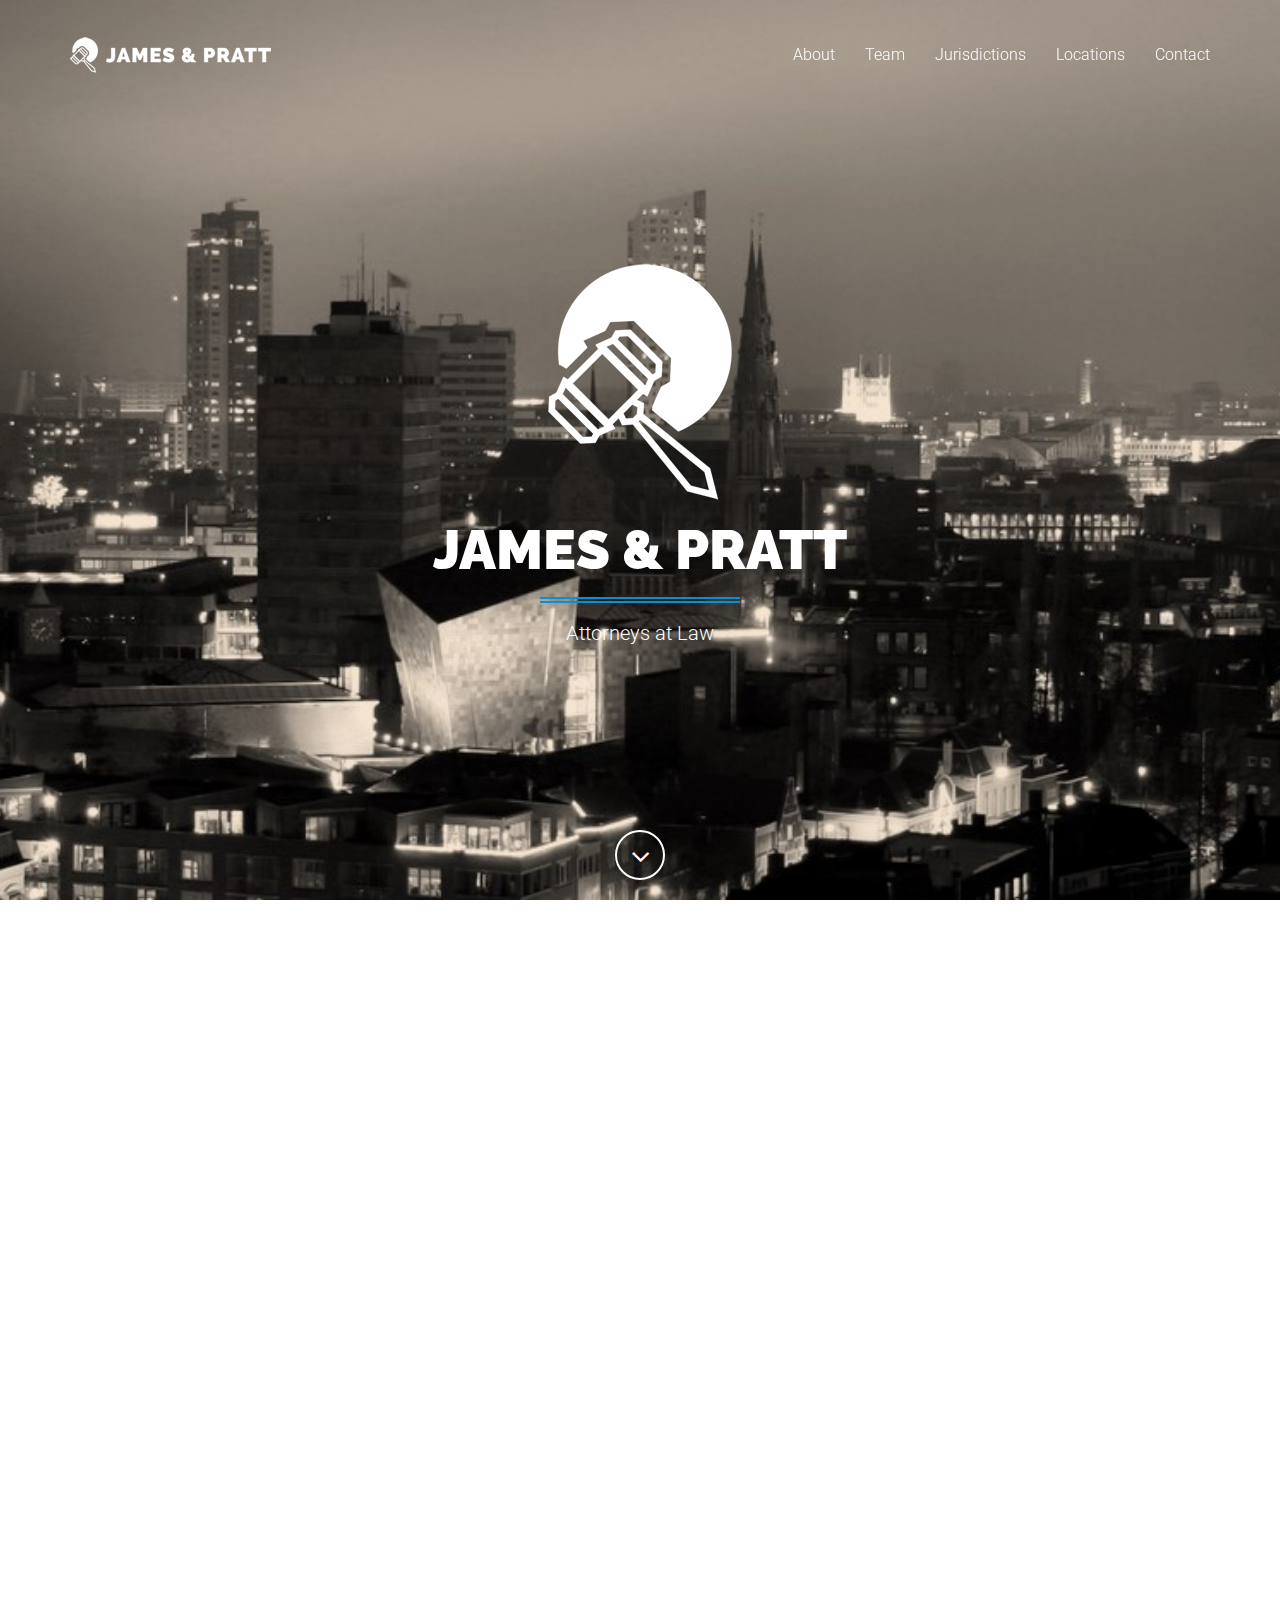
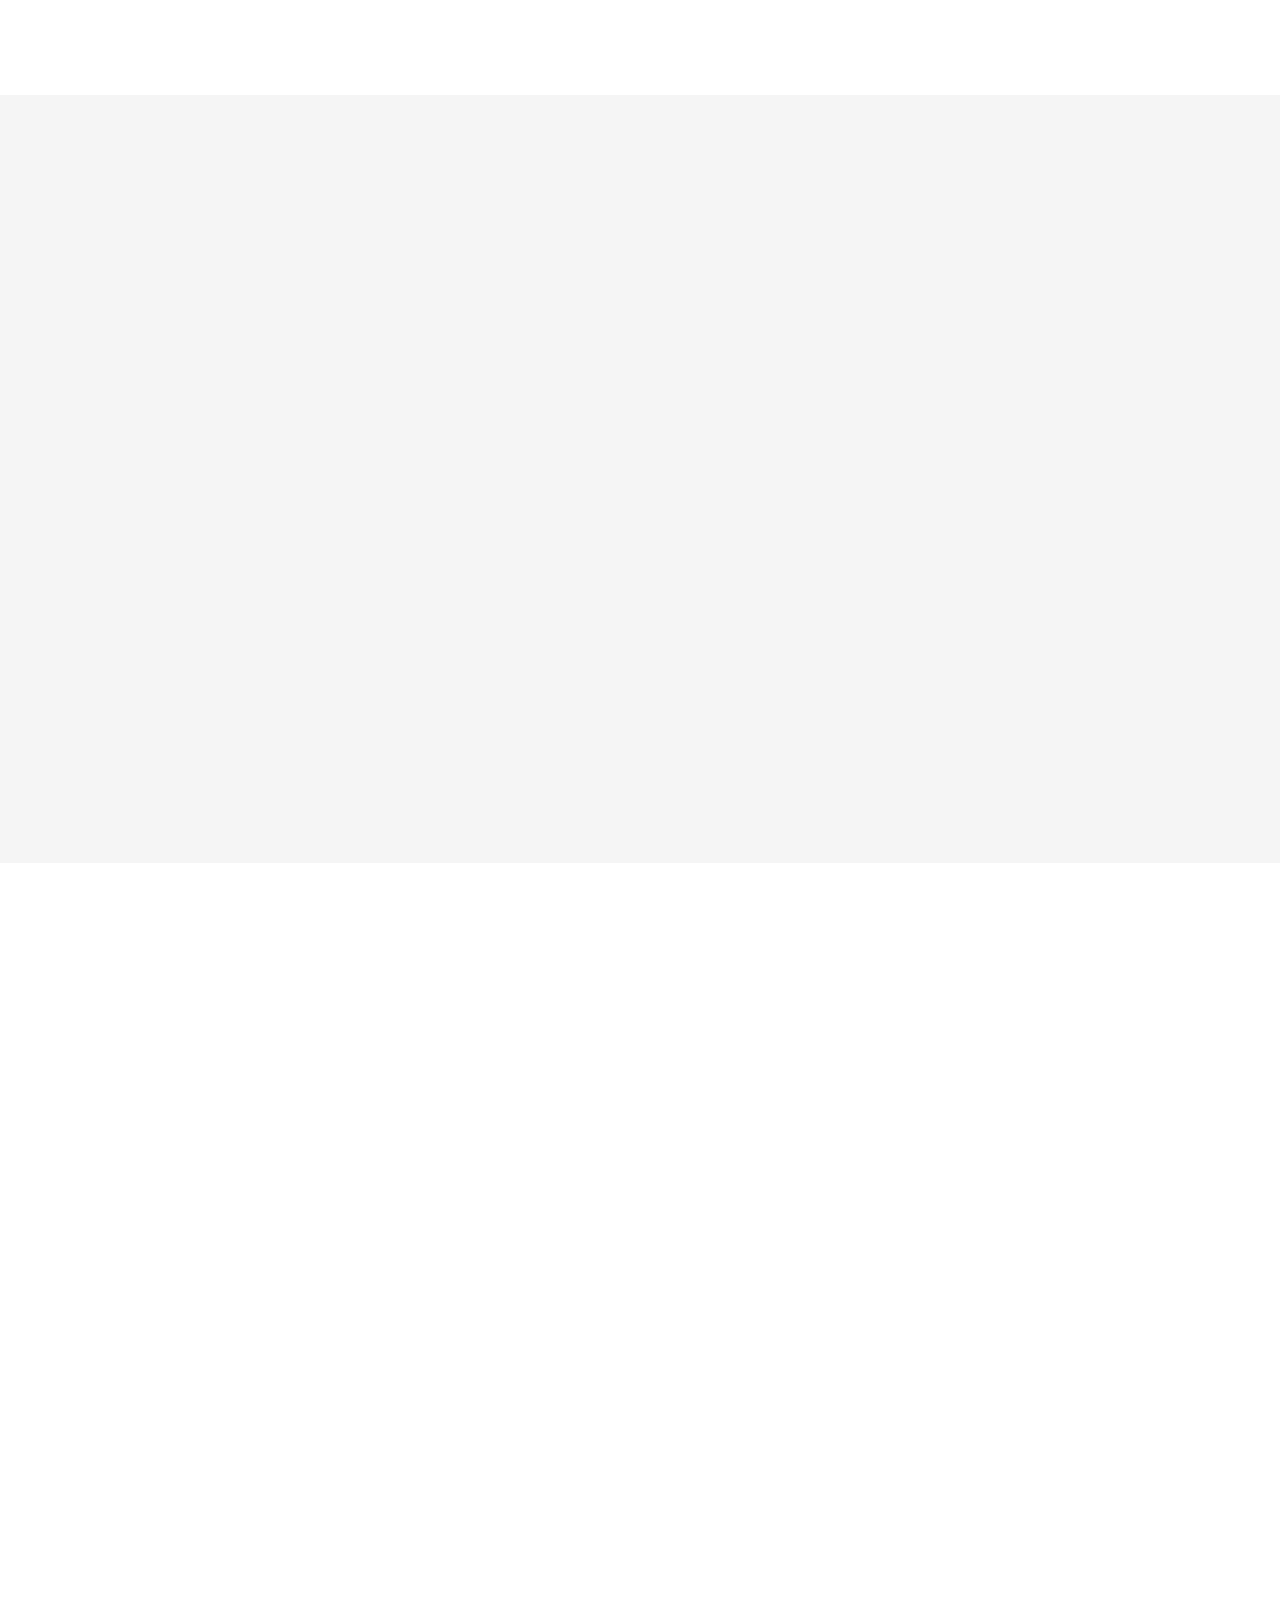
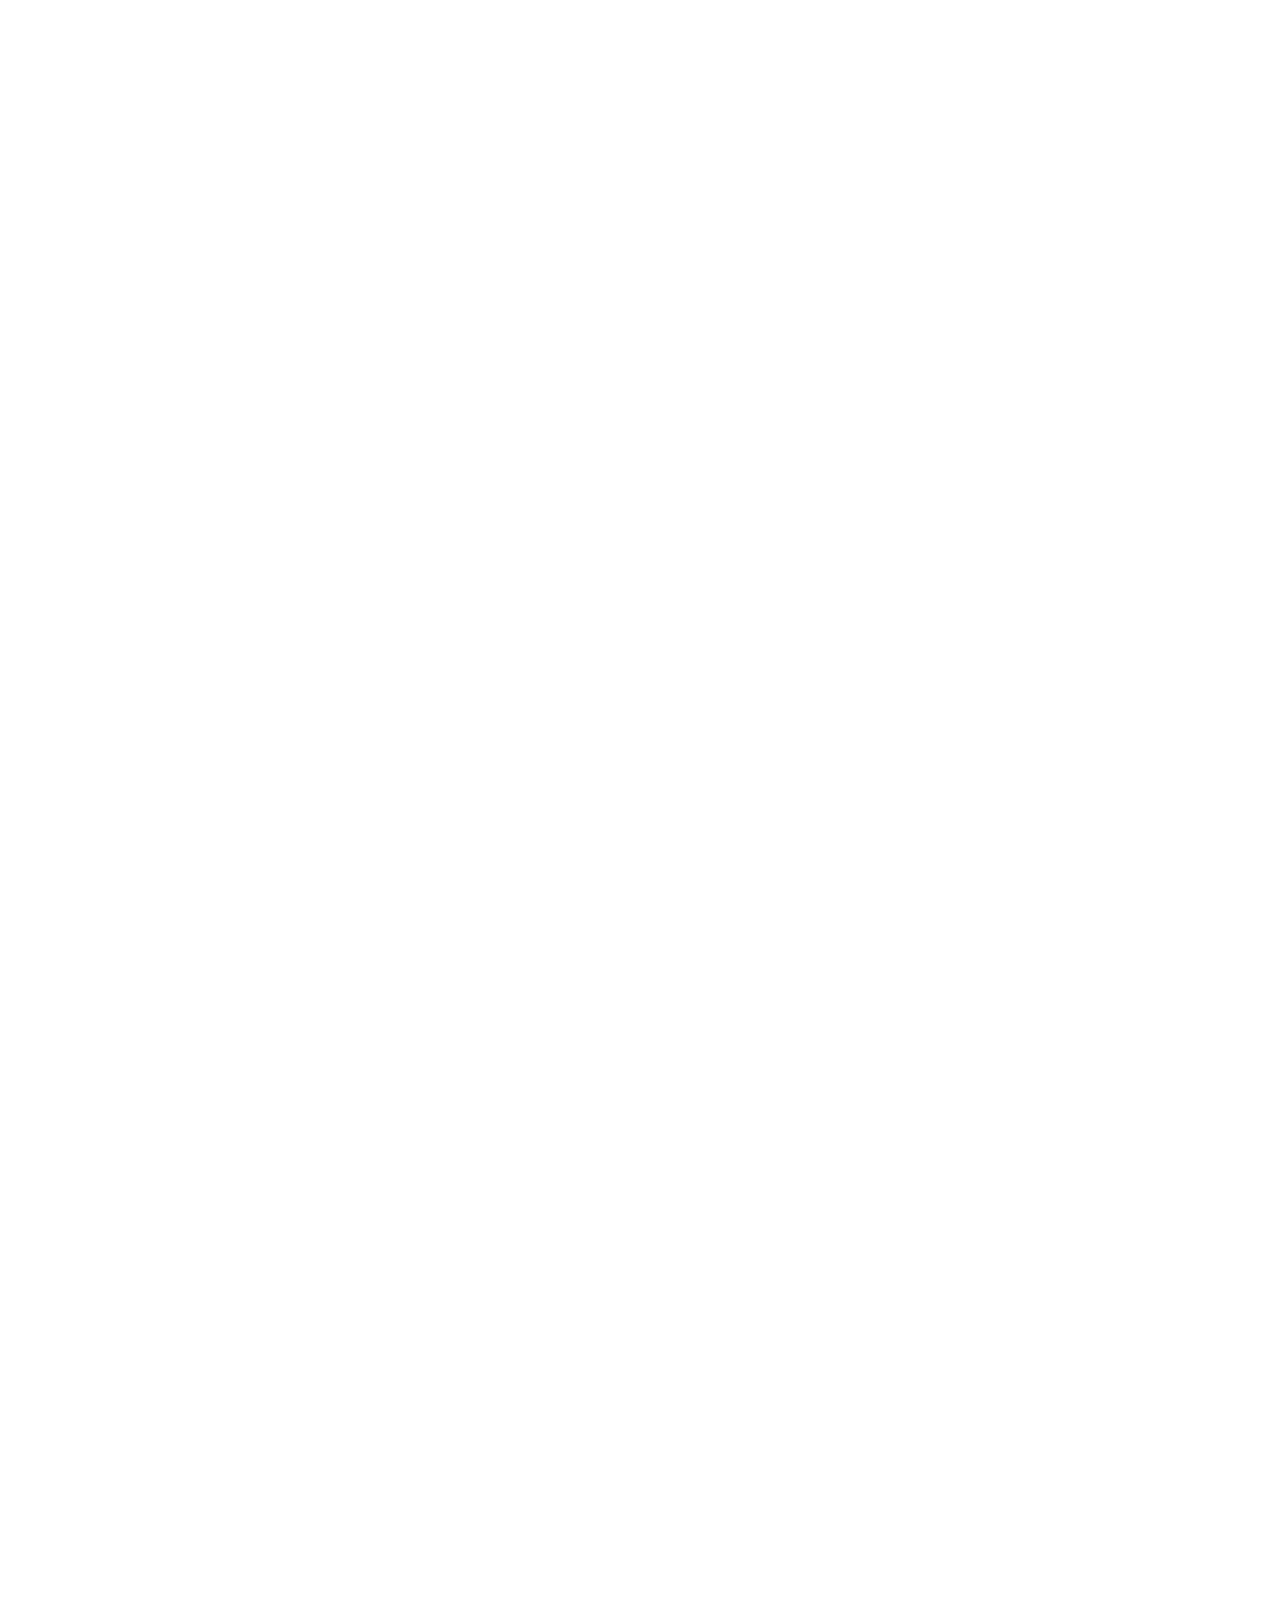
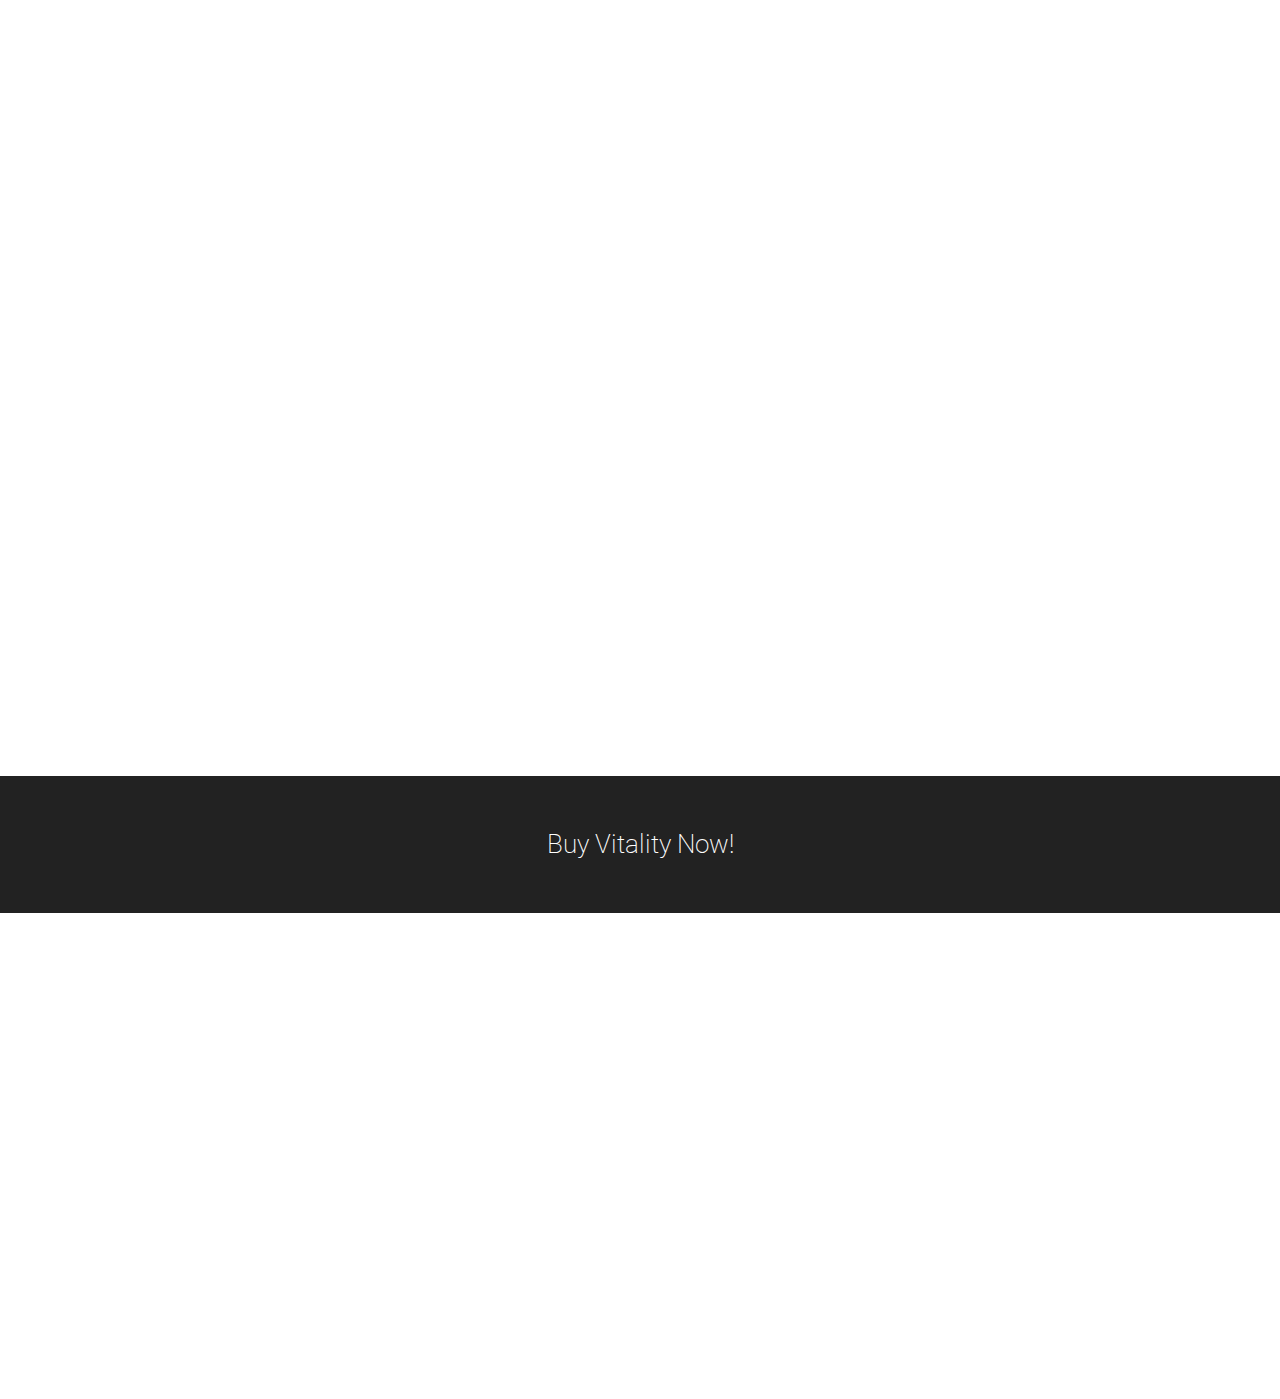
<file: legal.html>
﻿<!DOCTYPE html>
<html lang="en">

<head>

    <meta charset="utf-8">
    <meta name="viewport" content="width=device-width, initial-scale=1.0, user-scalable=no">
    <meta name="description" content="">
    <meta name="author" content="">

    <title>Vitality</title>

    <!-- Bootstrap Core CSS -->
    <link href="assets/css/bootstrap/bootstrap.min.css" rel="stylesheet" type="text/css">

    <!-- Retina.js - Load first for faster HQ mobile images. -->
    <script src="assets/js/plugins/retina/retina.min.js"></script>

    <!-- Font Awesome -->
    <link href="assets/font-awesome/css/font-awesome.min.css" rel="stylesheet" type="text/css">

    <!-- Default Fonts -->
    <link href='http://fonts.googleapis.com/css?family=Roboto:400,100,100italic,300,300italic,400italic,500,500italic,700,700italic,900,900italic' rel='stylesheet' type='text/css'>
    <link href='http://fonts.googleapis.com/css?family=Raleway:400,100,200,300,600,500,700,800,900' rel='stylesheet' type='text/css'>

    <!-- Modern Style Fonts (Include these is you are using body.modern!) -->
    <link href='http://fonts.googleapis.com/css?family=Montserrat:400,700' rel='stylesheet' type='text/css'>
    <link href='http://fonts.googleapis.com/css?family=Cardo:400,400italic,700' rel='stylesheet' type='text/css'>

    <!-- Vintage Style Fonts (Include these if you are using body.vintage!) -->
    <link href='http://fonts.googleapis.com/css?family=Sanchez:400italic,400' rel='stylesheet' type='text/css'>
    <link href='http://fonts.googleapis.com/css?family=Cardo:400,400italic,700' rel='stylesheet' type='text/css'>

    <!-- Plugin CSS -->
    <link href="assets/css/plugins/owl-carousel/owl.carousel.css" rel="stylesheet" type="text/css">
    <link href="assets/css/plugins/owl-carousel/owl.theme.css" rel="stylesheet" type="text/css">
    <link href="assets/css/plugins/owl-carousel/owl.transitions.css" rel="stylesheet" type="text/css">
    <link href="assets/css/plugins/magnific-popup.css" rel="stylesheet" type="text/css">
    <link href="assets/css/plugins/jquery.fs.wallpaper.css" rel="stylesheet" type="text/css">
    <link href="assets/css/plugins/animate.css" rel="stylesheet" type="text/css">

    <!-- Vitality Theme CSS -->
    <!-- Uncomment the color scheme you want to use. -->
    <!-- <link href="assets/css/vitality-red.css" rel="stylesheet" type="text/css"> -->
    <!-- <link href="assets/css/vitality-aqua.css" rel="stylesheet" type="text/css"> -->
    <link href="assets/css/vitality-blue.css" rel="stylesheet" type="text/css">
    <!-- <link href="assets/css/vitality-green.css" rel="stylesheet" type="text/css"> -->
    <!-- <link href="assets/css/vitality-orange.css" rel="stylesheet" type="text/css"> -->
    <!-- <link href="assets/css/vitality-pink.css" rel="stylesheet" type="text/css"> -->
    <!-- <link href="assets/css/vitality-purple.css" rel="stylesheet" type="text/css"> -->
    <!-- <link href="assets/css/vitality-tan.css" rel="stylesheet" type="text/css"> -->
    <!-- <link href="assets/css/vitality-turquoise.css" rel="stylesheet" type="text/css"> -->
    <!-- <link href="assets/css/vitality-yellow.css" rel="stylesheet" type="text/css"> -->

    <!-- IE8 support for HTML5 elements and media queries -->
    <!--[if lt IE 9]>
      <script src="https://oss.maxcdn.com/libs/html5shiv/3.7.0/html5shiv.js"></script>
      <script src="https://oss.maxcdn.com/libs/respond.js/1.3.0/respond.min.js"></script>
    <![endif]-->

</head>

<!-- Alternate Body Classes: .modern and .vintage -->

<body id="page-top">

    <!-- Navigation -->
    <!-- Note: navbar-default and navbar-inverse are both supported with this theme. -->
    <nav class="navbar navbar-inverse navbar-fixed-top navbar-expanded">
        <div class="container">
            <!-- Brand and toggle get grouped for better mobile display -->
            <div class="navbar-header">
                <button type="button" class="navbar-toggle" data-toggle="collapse" data-target="#bs-example-navbar-collapse-1">
                    <span class="sr-only">Toggle navigation</span>
                    <span class="icon-bar"></span>
                    <span class="icon-bar"></span>
                    <span class="icon-bar"></span>
                </button>
                <a class="navbar-brand page-scroll" href="#page-top">
                    <img src="assets/img/legal/logo.png" class="img-responsive" alt="">
                </a>
            </div>

            <!-- Collect the nav links, forms, and other content for toggling -->
            <div class="collapse navbar-collapse" id="bs-example-navbar-collapse-1">
                <ul class="nav navbar-nav navbar-right">
                    <li class="hidden">
                        <a class="page-scroll" href="#page-top"></a>
                    </li>
                    <li>
                        <a class="page-scroll" href="#about">About</a>
                    </li>
                    <li>
                        <a class="page-scroll" href="#team">Team</a>
                    </li>
                    <li>
                        <a class="page-scroll" href="#jurisdictions">Jurisdictions</a>
                    </li>
                    <li>
                        <a class="page-scroll" href="#locations">Locations</a>
                    </li>
                    <li>
                        <a class="page-scroll" href="#contact">Contact</a>
                    </li>
                </ul>
            </div>
            <!-- /.navbar-collapse -->
        </div>
        <!-- /.container -->
    </nav>

    <!-- Instructions: Set your background image using the URL below. -->
    <header style="background-image: url('assets/img/legal/bg-header.jpg')">
        <div class="intro-content">
            <img src="assets/img/legal/profile.png" class="img-responsive img-centered" alt="">
            <div class="brand-name">James &amp; Pratt</div>
            <hr class="colored">
            <div class="brand-name-subtext">Attorneys at Law</div>
        </div>
        <div class="scroll-down">
            <a class="btn page-scroll" href="#about"><i class="fa fa-angle-down fa-fw"></i></a>
        </div>
    </header>

    <section id="about">
        <div class="container-fluid">
            <div class="row text-center">
                <div class="col-lg-12 wow fadeIn">
                    <h1>TU/e</h1>
                    <p>TU/e is a rather cool university</p>
                    <div style="height: auto; text-align: center; background-color: rgba(206, 216, 253, 1);">
                        <ul class="nav">
                            <li style="display: inline-block;">
                                <a class="page-scroll" style="padding-left: 0px;" href="#about">Building</a>
                            </li>

                            <li style="display: inline-block;">
                                <a class="page-scroll" href="#team">Swag</a>
                            </li>
                            <li style="display: inline-block;">
                                <a class="page-scroll" href="#jurisdictions">Lectures</a>
                            </li>
                            <li style="display: inline-block;">
                                <a class="page-scroll" href="#locations">Locations</a>
                            </li>
                            <li style="display: inline-block;">
                                <a class="page-scroll" href="#contact">Contact</a>
                            </li>
                        </ul>
                    </div>
                    <hr class="colored">
                </div>
            </div>
            <div class="row text-center content-row">
                <div class="col-md-3 col-sm-6 wow fadeIn" data-wow-delay=".2s">
                    <div class="about-content">
                        <i class="fa fa-file-o fa-4x"></i>
                        <h3>Building</h3>
                        <p>We cover all areas of contract law including breach of contract, misrepresentation, fraud, illegal contracts, and contract formation.</p>
                    </div>
                </div>
                <div class="col-md-3 col-sm-6 wow fadeIn" data-wow-delay=".4s">
                    <div class="about-content">
                        <i class="fa fa-lightbulb-o fa-4x"></i>
                        <h3>Intellectual Property</h3>
                        <p>We help owners of intangible, intellectual assets maintain the rights to their ideas and inventions as well as trademarks.</p>
                    </div>
                </div>
                <div class="col-md-3 col-sm-6 wow fadeIn" data-wow-delay=".6s">
                    <div class="about-content">
                        <i class="fa fa-lock fa-4x"></i>
                        <h3>Patent Law</h3>
                        <p>Our patent law team helps to create and enforce official U.S. patents on inventions, techniques, and unique processes.</p>
                    </div>
                </div>
                <div class="col-md-3 col-sm-6 wow fadeIn" data-wow-delay=".8s">
                    <div class="about-content">
                        <i class="fa fa-usd fa-4x"></i>
                        <h3>Tax Law</h3>
                        <p>We represent U.S. citizens who have disputes with the Internal Revenue Service. Our tax law team has over 40 years of experience.</p>
                    </div>
                </div>
            </div>
        </div>
    </section>

    <section id="team" class="bg-gray">
        <div class="container text-center wow fadeIn">
            <div class="row">
                <div class="col-lg-12">
                    <h2>Our Legal Team</h2>
                    <p>We are a group of legal professionals with experience in over seventeen areas of law.</p>
                    <hr class="colored">
                </div>
            </div>
            <div class="row content-row">
                <div class="col-lg-12">
                    <div class="about-carousel">
                        <div class="item">
                            <img src="assets/img/legal/people/1.jpg" class="img-responsive" alt="">
                            <div class="caption">
                                <h3>Donald James</h3>
                                <hr class="colored">
                                <p>Partner &amp; Founder</p>
                                <ul class="list-inline social">
                                    <li>
                                        <a href="#"><i class="fa fa-facebook fa-fw"></i></a>
                                    </li>
                                    <li>
                                        <a href="#"><i class="fa fa-linkedin fa-fw"></i></a>
                                    </li>
                                    <li>
                                        <a href="#"><i class="fa fa-envelope-o fa-fw"></i></a>
                                    </li>
                                </ul>
                            </div>
                        </div>
                        <div class="item">
                            <img src="assets/img/legal/people/2.jpg" class="img-responsive" alt="">
                            <div class="caption">
                                <h3>Margaret Pratt</h3>
                                <hr class="colored">
                                <p>Partner</p>
                                <ul class="list-inline social">
                                    <li>
                                        <a href="#"><i class="fa fa-facebook fa-fw"></i></a>
                                    </li>
                                    <li>
                                        <a href="#"><i class="fa fa-linkedin fa-fw"></i></a>
                                    </li>
                                    <li>
                                        <a href="#"><i class="fa fa-envelope-o fa-fw"></i></a>
                                    </li>
                                </ul>
                            </div>
                        </div>
                        <div class="item">
                            <img src="assets/img/legal/people/3.jpg" class="img-responsive" alt="">
                            <div class="caption">
                                <h3>Louis James</h3>
                                <hr class="colored">
                                <p>Principle</p>
                                <ul class="list-inline social">
                                    <li>
                                        <a href="#"><i class="fa fa-facebook fa-fw"></i></a>
                                    </li>
                                    <li>
                                        <a href="#"><i class="fa fa-linkedin fa-fw"></i></a>
                                    </li>
                                    <li>
                                        <a href="#"><i class="fa fa-envelope-o fa-fw"></i></a>
                                    </li>
                                </ul>
                            </div>
                        </div>
                        <div class="item">
                            <img src="assets/img/legal/people/4.jpg" class="img-responsive" alt="">
                            <div class="caption">
                                <h3>Larry Henderson</h3>
                                <hr class="colored">
                                <p>Principle</p>
                                <ul class="list-inline social">
                                    <li>
                                        <a href="#"><i class="fa fa-facebook fa-fw"></i></a>
                                    </li>
                                    <li>
                                        <a href="#"><i class="fa fa-linkedin fa-fw"></i></a>
                                    </li>
                                    <li>
                                        <a href="#"><i class="fa fa-envelope-o fa-fw"></i></a>
                                    </li>
                                </ul>
                            </div>
                        </div>
                        <div class="item">
                            <img src="assets/img/legal/people/5.jpg" class="img-responsive" alt="">
                            <div class="caption">
                                <h3>Angela Wright</h3>
                                <hr class="colored">
                                <p>Principle</p>
                                <ul class="list-inline social">
                                    <li>
                                        <a href="#"><i class="fa fa-facebook fa-fw"></i></a>
                                    </li>
                                    <li>
                                        <a href="#"><i class="fa fa-linkedin fa-fw"></i></a>
                                    </li>
                                    <li>
                                        <a href="#"><i class="fa fa-envelope-o fa-fw"></i></a>
                                    </li>
                                </ul>
                            </div>
                        </div>
                    </div>
                </div>
            </div>
        </div>
    </section>

    <aside class="cta-quote" style="background-image: url('assets/img/legal/bg-aside.jpg');">
        <div class="container wow fadeIn">
            <div class="row">
                <div class="col-md-10 col-md-offset-1">
                    <span class="quote">We use the practical application of legal theories and knowledge to pursue and uphold justice.</span>
                    <hr class=" colored">
                    <a class="btn btn-outline-light page-scroll" href="#contact">Contact Us</a>
                </div>
            </div>
        </div>
    </aside>

    <section id="jurisdictions" class="services">
        <div class="container">
            <div class="row text-center">
                <div class="col-lg-12 wow fadeIn">
                    <h2>Jurisdictions</h2>
                    <hr class="colored">
                    <p>Our firm has jurisdictions to practice law in the following areas:</p>
                </div>
            </div>
            <div class="row content-row">
                <div class="col-md-4 wow fadeIn" data-wow-delay=".2s">
                    <div class="media">
                        <div class="pull-left">
                            <i class="fa fa-globe"></i>
                        </div>
                        <div class="media-body">
                            <h3 class="media-heading">West Coast</h3>
                            <ul>
                                <li>State of California</li>
                                <li>State of Oregon</li>
                                <li>State of Washington</li>
                            </ul>
                        </div>
                    </div>
                </div>
                <div class="col-md-4 wow fadeIn" data-wow-delay=".4s">
                    <div class="media">
                        <div class="pull-left">
                            <i class="fa fa-globe"></i>
                        </div>
                        <div class="media-body">
                            <h3 class="media-heading">Midwest</h3>
                            <ul>
                                <li>State of North Dakota</li>
                                <li>State of South Dakota</li>
                                <li>State of Montana</li>
                            </ul>
                        </div>
                    </div>
                </div>
                <div class="col-md-4 wow fadeIn" data-wow-delay=".6s">
                    <div class="media">
                        <div class="pull-left">
                            <i class="fa fa-globe"></i>
                        </div>
                        <div class="media-body">
                            <h3 class="media-heading">Southwest</h3>
                            <ul>
                                <li>State of Colorado</li>
                                <li>State of Arizona</li>
                                <li>State of New Mexico</li>
                            </ul>
                        </div>
                    </div>
                </div>
            </div>
        </div>
    </section>

    <section id="locations" class="pricing" style="background-image: url('assets/img/legal/bg-locations.jpg')">
        <div class="container wow fadeIn">
            <div class="row text-center">
                <div class="col-lg-12">
                    <h2>Locations</h2>
                    <hr class="colored">
                    <p>Our firm has nine locations across three different states. We serve clients in the Western United States.</p>
                </div>
            </div>
            <div class="row content-row">
                <div class="col-md-4">
                    <div class="pricing-item">
                        <h3>West Coast</h3>
                        <hr class="colored">
                        <ul class="list-group">
                            <li class="list-group-item">
                                <strong>San Fransisco, CA</strong><br><em>415-555-5555</em><br>Mon - Fri: 8am to 5pm<br><a href="#">Website</a>
                            </li>
                            <li class="list-group-item">
                                <strong>Portland, OR</strong><br><em>503-555-5555</em><br>Mon - Fri: 8am to 5pm<br><a href="#">Website</a>
                            </li>
                            <li class="list-group-item">
                                <strong>Seattle, WA</strong><br><em>206-555-5555</em><br>Mon - Fri: 8am to 5pm<br><a href="#">Website</a>
                            </li>
                        </ul>
                    </div>
                </div>
                <div class="col-md-4">
                    <div class="pricing-item">
                        <h3>Midwest</h3>
                        <hr class="colored">
                        <ul class="list-group">
                            <li class="list-group-item">
                                <strong>Bismarck, ND</strong><br><em>701-555-5555</em><br>Mon - Fri: 8am to 5pm<br><a href="#">Website</a>
                            </li>
                            <li class="list-group-item">
                                <strong>Pierre, ND</strong><br><em>605-555-5555</em><br>Mon - Fri: 8am to 5pm<br><a href="#">Website</a>
                            </li>
                            <li class="list-group-item">
                                <strong>Helena, MT</strong><br><em>406-555-5555</em><br>Mon - Fri: 8am to 5pm<br><a href="#">Website</a>
                            </li>
                        </ul>
                    </div>
                </div>
                <div class="col-md-4">
                    <div class="pricing-item">
                        <h3>Southwest</h3>
                        <hr class="colored">
                        <ul class="list-group">
                            <li class="list-group-item">
                                <strong>Denver, CO</strong><br><em>303-555-5555</em><br>Mon - Fri: 8am to 5pm<br><a href="#">Website</a>
                            </li>
                            <li class="list-group-item">
                                <strong>Phoenix, AZ</strong><br><em>602-555-5555</em><br>Mon - Fri: 8am to 5pm<br><a href="#">Website</a>
                            </li>
                            <li class="list-group-item">
                                <strong>Albuquerque, NM</strong><br><em>505-555-5555</em><br>Mon - Fri: 8am to 5pm<br><a href="#">Website</a>
                            </li>
                        </ul>
                    </div>
                </div>
            </div>
        </div>
    </section>

    <section id="contact">
        <div class="container wow fadeIn">
            <div class="row">
                <div class="col-lg-12 text-center">
                    <h2>Contact Us</h2>
                    <hr class="colored">
                    <p>Please tell us about your case and we will let you know what we can do to help you.</p>
                </div>
            </div>
            <div class="row content-row">
                <div class="col-lg-8 col-lg-offset-2">
                    <form name="sentMessage" id="contactForm" novalidate>
                        <div class="row control-group">
                            <div class="form-group col-xs-12 floating-label-form-group controls">
                                <label>Name</label>
                                <input type="text" class="form-control" placeholder="Name" id="name" required data-validation-required-message="Please enter your name.">
                                <p class="help-block text-danger"></p>
                            </div>
                        </div>
                        <div class="row control-group">
                            <div class="form-group col-xs-12 floating-label-form-group controls">
                                <label>Email Address</label>
                                <input type="email" class="form-control" placeholder="Email Address" id="email" required data-validation-required-message="Please enter your email address.">
                                <p class="help-block text-danger"></p>
                            </div>
                        </div>
                        <div class="row control-group">
                            <div class="form-group col-xs-12 floating-label-form-group controls">
                                <label>Phone Number</label>
                                <input type="tel" class="form-control" placeholder="Phone Number" id="phone" required data-validation-required-message="Please enter your phone number.">
                                <p class="help-block text-danger"></p>
                            </div>
                        </div>
                        <div class="row control-group">
                            <div class="form-group col-xs-12 floating-label-form-group controls">
                                <label>Message</label>
                                <textarea rows="5" class="form-control" placeholder="Message" id="message" required data-validation-required-message="Please enter a message."></textarea>
                                <p class="help-block text-danger"></p>
                            </div>
                        </div>
                        <br>
                        <div id="success"></div>
                        <div class="row">
                            <div class="form-group col-xs-12">
                                <button type="submit" class="btn btn-outline-dark">Send</button>
                            </div>
                        </div>
                    </form>
                </div>
            </div>
        </div>
    </section>

    <a href="https://wrapbootstrap.com/theme/vitality-multipurpose-one-page-theme-WB02K3KK3" class="btn btn-block btn-full-width">Buy Vitality Now!</a>

    <footer class="footer" style="background-image: url('assets/img/bg-footer.jpg')">
        <div class="container text-center">
            <div class="row">
                <div class="col-md-4 contact-details">
                    <h4><i class="fa fa-phone"></i> Call</h4>
                    <p>555-213-4567</p>
                </div>
                <div class="col-md-4 contact-details">
                    <h4><i class="fa fa-map-marker"></i> Visit</h4>
                    <p>3481 Melrose Place<br>Beverly Hills, CA 90210</p>
                </div>
                <div class="col-md-4 contact-details">
                    <h4><i class="fa fa-envelope"></i> Email</h4>
                    <p><a href="mailto:mail@example.com">mail@example.com</a>
                    </p>
                </div>
            </div>
            <div class="row social">
                <div class="col-lg-12">
                    <ul class="list-inline">
                        <li><a href="#"><i class="fa fa-facebook fa-fw fa-2x"></i></a>
                        </li>
                        <li><a href="#"><i class="fa fa-twitter fa-fw fa-2x"></i></a>
                        </li>
                        <li><a href="#"><i class="fa fa-linkedin fa-fw fa-2x"></i></a>
                        </li>
                    </ul>
                </div>
            </div>
            <div class="row copyright">
                <div class="col-lg-12">
                    <p class="small">&copy; 2014 Start Bootstrap Themes</p>
                </div>
            </div>
        </div>
    </footer>

    <!-- Core Scripts -->
    <script src="assets/js/jquery.js"></script>
    <script src="assets/js/bootstrap/bootstrap.min.js"></script>

    <!-- Plugin Scripts -->
    <script src="assets/js/plugins/jquery.easing.min.js"></script>
    <script src="assets/js/plugins/classie.js"></script>
    <script src="assets/js/plugins/cbpAnimatedHeader.js"></script>
    <script src="assets/js/plugins/owl-carousel/owl.carousel.js"></script>
    <script src="assets/js/plugins/jquery.magnific-popup/jquery.magnific-popup.min.js"></script>
    <script src="assets/js/plugins/jquery.fs.wallpaper.js"></script>
    <script src="assets/js/plugins/jquery.mixitup.js"></script>
    <script src="assets/js/plugins/wow/wow.min.js"></script>
    <script src="assets/js/contact_me.js"></script>
    <script src="assets/js/plugins/jqBootstrapValidation.js"></script>

    <!-- Vitality Theme Scripts -->
    <script src="assets/js/vitality.js"></script>

</body>

</html>
</file>
<file: assets/css/style.css>
.wrap {
    margin: 0 auto;
    max-width: 1250px;
    height: 100%;
}

.left {
    float: left;
}

.right {
    float: right;
}

.intro {
    margin-top: 15px;
    margin-bottom: 40px;
	text-align: justify;
}

.info {
    text-align: justify;
    padding: 10px;
    display: inline-block;
}

.nofloat {
    float: none;
}

.copyright {
    margin-top: 30px;
    color: #333;
}

.external:after {
    font-family: FontAwesome;
    content: "\f08e";
    padding-left: 5px;
    font-size: 12px;
}

.arrow:after{
	font-family: FontAwesome;
	content: "\f105";
	padding-left: 5px;
	font-size: 24px;
}

.contact-details {
    padding: 30px;
}

#index {
    height: 100%;
    width: 100%;
    padding: 0px;
    position: relative;
    display: block;
    overflow: auto;
}

#index .content {
    color: #FFF;
    text-align: center;
    background-color: rgba(255,255,255,0);
    padding: 12px;
}

#index .summary {
    padding: 30px;
    border-radius: 50px;
}

#index .summary .summary-item {
    padding-bottom: 0px;
	padding-top: 20px;
}

#index .summary .summary-item p {
    padding: 20px;
    text-align: justify;
}

#index .summary .fa{
    color: white;
}

#index .summary .fa:hover{
    color: #0A8FD5;
}

#navbar .container {
    padding: 15px;
}

#navigation {
    margin-top: 10px;
}

.navbar {
    padding: 0px;
}

.navbar-collapse {
	padding-right: 0px;
}

.navbar-nav {
    margin-left: -10px;
    margin-right: 0;
}

.navbar-header {
    margin: 0 !important;;
}

.navbar-header button {
    color: white;
    margin: 0px;
}

.navbar-header img {
    margin-top: 9px;
}

.brand-name .fa {
    margin-bottom: 15px;
}

.intro-content p {
    font-size: 23px;
    background-color: rgba(255, 255, 255, 0.9);
	color: black;
    padding: 30px;
    border-radius: 0px;
}

.submenu-content {
    padding: 35px 18px;
}

#submenu {
    text-align: center;
    margin: 20px;
    padding: 70px 0;
}

#submenu nav {
    background-color: rgba(206, 216, 253, 1);
    height: auto;
}

#submenu nav ul {
    margin: 4px;
    padding: 0;
}

#submenu nav li {
    display: inline-block;
    margin: 2px 15px;
}

#submenu h1 {
    margin-bottom: 40px;
}

#submenu nav {
    margin-top: 20px;
}

#submenu .submenu-content p {
    text-align: justify;
    margin: 20px;
}

#course-overview {
    text-align: center;
}

#course-overview .year {
    text-align: center;
    margin: 30px 0;
    overflow: auto;
}

#course-overview .year h1 {
    margin-bottom: 15px;
}

#course-overview .year .left, #course-overview .year .right {
    width: 50%;
    text-align: center;
}

#course-overview a {
    outline: none;
}

#course-overview .subject {
    width: 90%;
    height: 140px;
    margin: 10px 5%;

    display: inline-block;
}

#course-overview .data {
	background-color: rgba(102, 139, 179, 1);
}

#course-overview .programming {
	background-color: rgba(237, 125, 49, 1);
}

#course-overview .mathe {
	background-color: rgba(254, 192, 0, 1);
}

#course-overview .subject:hover {
    width: 80%;
    height: 130px;
    margin: 15px 5%;
    border-radius: 0px;
    transition: all 0.2s ease-in-out 0s;
}

#course-overview .subject:hover p {
    padding: 4px;
    transition: all 0.2s ease-in-out 0s;
}

#course-overview .subject > p {
    font-family: "Raleway","Helvetica Neue",Helvetica,Arial,sans-serif;
    font-weight: 500;
	font-size: 15px;
    text-transform: uppercase;
    padding: 10px;
    margin-top: 15px;
	color: #333;
}

#course-overview .subject aside {
    opacity: 0;
    visibility: hidden;
    position: absolute;
    background-color: #F5F5F5;
    padding: 15px;
    border-radius: 0px;
    border: solid #E5E5E5;
    margin-left: -33%;
    width: 100%;
    z-index: 100;
}

#course-overview .subject aside p {
    font-size: 14px;
}

#course-overview .subject:hover aside {
    transition: all 0.4s ease-in-out 0s;
    opacity: 1;
    visibility: visible;
}

#course-overview .elective {
    background-color: rgba(112, 173, 71, 1);
}

#course-overview .groupproject {
    background-color: rgba(141, 141, 141, 1);
}

#course-overview .hx2 {
    height: 300px;
}

#course-overview .hx2:hover {
    height: 290px;
}

#course-overview .wx2 {
    width: 95%;
    margin-left: 0;
    margin-right: 0;
    clear: both;
}

#course-overview .wx2:hover {
    width: 90%;
}

@media (max-width: 1300px) {
    .wrap {
        margin-left: 30px;
        margin-right: 30px;
    }

    #navbar .container {
        width: auto;
    }
}

@media (max-width: 600px) {
    #index .summary {
        padding: 10px;
    }
}

@media (max-width: 500px) {
    #course-overview .subject > p {
        font-size: 14px;
    }

    #course-overview .years > div {
        width: 100%;
    }
}

@media (max-width: 390px) {
    #navbar .container {
        padding: 10px;
    }

    #navbar {
        padding: 10px;
    }

    #index .summary {
        padding: 0px;
    }
}

@media (max-width: 350px) {
    #navbar .container {
        padding: 5px;
    }

    #navbar {
        padding: 0px;
    }
}

h2 {
	font-size: 35px;
	margin-top: 20px;
	margin-bottom: 30px;
}
	
h5 {
	font-size: 25px;
	margin-top: 20px;
	margin-bottom: 10px;
}
</file>
<file: assets/css/vitatilty/vitality-blue.css>
/*!
 * Vitality v1.3.3 (http://themes.startbootstrap.com/vitality-v1.3.3)
 * Copyright 2013-2015 Start Bootstrap Themes
 * To use this theme you must have a license purchased at WrapBootstrap (https://wrapbootstrap.com)
 */
html,
body {
  height: 100%;
}
.img-centered {
  margin: 0 auto;
}
.content-row {
  margin-top: 30px;
}
section {
  padding: 100px 0;
}
section.bg-gray {
  background-color: #f5f5f5;
}
@media (max-width: 767px) {
  section {
    padding: 75px 0;
  }
}
.owl-theme .owl-controls .owl-page span {
  background: rgba(34, 34, 34, 0.5);
}
body {
  font-family: "Roboto", "Helvetica Neue", Helvetica, Arial, sans-serif;
  font-size: 20px;
  font-weight: 300;
}
a {
  color: #0a8fd5;
  -webkit-transition: all 0.5s;
  -moz-transition: all 0.5s;
  transition: all 0.5s;
}
a:hover,
a:focus {
  color: inherit;
  text-decoration: none;
}
p {
  font-size: 18px;
  line-height: 1.5;
}
p.lead {
  font-family: "Raleway", "Helvetica Neue", Helvetica, Arial, sans-serif;
  font-weight: 900;
  text-transform: uppercase;
  font-size: 24px;
}
h1,
h2,
h3,
h4,
h5,
h6 {
  font-family: "Raleway", "Helvetica Neue", Helvetica, Arial, sans-serif;
  font-weight: 900;
  text-transform: uppercase;
}
@media (min-width: 481px) {
  h1 {
    font-size: 52px;
  }
  h2 {
    font-size: 50px;
  }
}
hr {
  max-width: 100px;
  border-top: 2px solid white;
  border-bottom: 2px solid white;
  height: 2px;
  margin: 15px auto;
}
hr.left {
  margin: 15px auto 15px 0;
}
hr.right {
  margin: 15px 0 15px auto;
}
hr.colored {
  border-color: rgba(255, 255, 255, 1.0);
}
hr.nomaxwidth {
    max-width: none;
}
hr.nomargin {
    margin: 0px;
}
@media (min-width: 768px) {
  hr {
    max-width: 200px;
    margin: 20px auto;
  }
  hr.left {
    margin: 20px auto 20px 0;
  }
  hr.right {
    margin: 20px 0 20px auto;
  }
}
.text-primary {
  color: #0a8fd5;
}
.navbar-fixed-top {
  margin-bottom: 0;
}
.navbar-default .navbar-nav > .active > a,
.navbar-default .navbar-nav > .active > a:hover,
.navbar-default .navbar-nav > .active > a:focus,
.navbar-inverse .navbar-nav > .active > a,
.navbar-inverse .navbar-nav > .active > a:hover,
.navbar-inverse .navbar-nav > .active > a:focus {
  color: #0a8fd5;
  background-color: white;
  border-radius: 0;
}
.navbar-default {
  background-color: #0a8fd5;
}
.navbar-default .navbar-toggle .icon-bar {
  background-color: white;
}
.navbar-default .navbar-toggle:hover,
.navbar-default .navbar-toggle:focus {
  background-color: rgba(255, 255, 255, 0.5);
}
.navbar-default .navbar-collapse,
.navbar-default .navbar-form {
  border-color: rgba(255, 255, 255, 0);
}
.navbar-inverse {
  background-color: black;
}
.navbar-default,
.navbar-inverse {
  border: none;
  border-bottom: 1px solid black;
}
.navbar-default .navbar-brand,
.navbar-inverse .navbar-brand {
  padding: 0 15px;
  color: white;
  opacity: 1;
  text-decoration: none;
  -webkit-transition: all 0.5s;
  -moz-transition: all 0.5s;
  transition: all 0.5s;
}
.navbar-default .navbar-brand:hover,
.navbar-inverse .navbar-brand:hover,
.navbar-default .navbar-brand:focus,
.navbar-inverse .navbar-brand:focus {
  opacity: 1;
}
.navbar-default .navbar-nav li a,
.navbar-inverse .navbar-nav li a {
  color: white;
}
.navbar-default .navbar-nav li a:hover,
.navbar-inverse .navbar-nav li a:hover {
  color: rgba(255, 255, 255, 0.5);
}
@media (min-width: 768px) {
  .navbar-default .navbar-nav > .active > a,
  .navbar-default .navbar-nav > .active > a:hover,
  .navbar-default .navbar-nav > .active > a:focus,
  .navbar-inverse .navbar-nav > .active > a,
  .navbar-inverse .navbar-nav > .active > a:hover,
  .navbar-inverse .navbar-nav > .active > a:focus {
    border-radius: 5px;
  }
  .navbar-fixed-top.navbar-expanded {
    padding: 30px 0;
  }
  .navbar-fixed-top {
    padding: 15px 0;
    -webkit-transition: padding 0.5s;
    -moz-transition: padding 0.5s;
    transition: padding 0.5s;
  }
  .navbar-fixed-top .navbar-brand:hover {
    opacity: 0.5;
  }
  .navbar-default.navbar-expanded,
  .navbar-inverse.navbar-expanded {
    background: transparent;
    border: none;
  }
}
.navbar a:focus {
  outline: none;
}
.navbar .navbar-nav li a:focus {
  outline: none;
}
header {
  position: relative;
  display: block;
  height: auto;
  width: auto;
  background-color: #222222;
  background: no-repeat center center;
  background-attachment: scroll;
  -webkit-background-size: cover;
  -moz-background-size: cover;
  background-size: cover;
  -o-background-size: cover;
  padding: 100px 0;
}
header .intro-content {
  color: white;
  text-align: center;
  position: relative;
}
header .brand-name {
  font-family: "Raleway", "Helvetica Neue", Helvetica, Arial, sans-serif;
  font-size: 55px;
  line-height: 55px;
  text-transform: uppercase;
  font-weight: 900;
  margin-top: 15px;
}
header .brand-name-subtext {
  font-size: 20px;
  line-height: 20px;
  font-weight: 300;
}
header img {
  max-width: 150px;
  max-height: 150px;
}
header .scroll-down {
  position: absolute;
  width: 100%;
  bottom: 20px;
  text-align: center;
}
header .scroll-down .btn {
  height: 52px;
  width: 52px;
  border: 0px solid white;
  border-radius: 100%;
  line-height: 50px;
  padding: 0;
  letter-spacing: normal;
  color: white;
  font-size: 30px;
  -webkit-transition: all 0.5s;
  -moz-transition: all 0.5s;
  transition: all 0.5s;
}
header .scroll-down .btn:hover {
  color: rgba(255, 255, 255, 0.5);
  border-color: rgba(255, 255, 255, 0.5);
  outline: none;
}
@media (min-width: 768px) {
  header {
    height: 100%;
    width: 100%;
    padding: 0;
    background-attachment: scroll;
  }
  header .intro-content {
    color: white;
    text-align: center;
    width: 50%;
    margin: auto;
    position: absolute;
    top: 50%;
    left: 50%;
    -webkit-transform: translate(-50%, -50%);
    -ms-transform: translate(-50%, -50%);
    transform: translate(-50%, -50%);
  }
  header .page-name {
    font-size: 80px;
    line-height: 80px;
  }
  header .page-subtext {
    font-size: 30px;
    line-height: 30px;
  }
  header img {
    max-width: 300px;
    max-height: 300px;
  }
}
@media (min-width: 1025px) {
  header {
    background-attachment: fixed;
  }
}
header.video .overlay {
  position: absolute;
  height: 100%;
  width: 100%;
  background: #000;
  z-index: 998;
  opacity: 0;
}
header.video .intro-content {
  z-index: 999;
}
header.video .scroll-down {
  z-index: 999;
}
@media (min-width: 768px) {
  header.video .overlay {
    opacity: 0.5;
  }
}
aside.cta-quote {
  color: white;
  background-color: #222222;
  background: no-repeat center center scroll;
  -webkit-background-size: cover;
  -moz-background-size: cover;
  background-size: cover;
  -o-background-size: cover;
  padding: 100px 0;
  text-align: center;
}
aside.cta-quote span.quote {
  display: block;
  font-size: 30px;
  line-height: 32px;
  font-weight: 300;
}
@media (min-width: 768px) {
  aside.cta-quote {
    background-attachment: scroll;
    padding: 150px 0;
  }
  aside.cta-quote span.quote {
    font-size: 36px;
    line-height: 38px;
	font-weight: 500;
  }
}
@media (min-width: 992px) {
  aside.cta-quote {
    padding: 300px 0;
  }
  aside.cta-quote span.quote {
    font-size: 40px;
    line-height: 42px;
  }
}
@media (min-width: 1025px) {
  aside.cta-quote {
    background-attachment: fixed;
  }
}
.testimonials {
  text-align: center;
}
.testimonials .testimonials-carousel .item {
  padding: 0;
}
.testimonials .testimonials-carousel .item p.quote {
  margin-bottom: 30px;
}
.testimonials .testimonials-carousel .item .testimonial-info {
  margin-bottom: 30px;
}
.testimonials .testimonials-carousel .item .testimonial-info .testimonial-img {
  display: inline-block;
  height: 50px;
  width: 50px;
  margin-right: 10px;
}
.testimonials .testimonials-carousel .item .testimonial-info .testimonial-author {
  display: inline-block;
}
.testimonials .testimonials-carousel .item .testimonial-info .testimonial-author .name {
  font-family: "Raleway", "Helvetica Neue", Helvetica, Arial, sans-serif;
  font-weight: 900;
  text-transform: uppercase;
}
.testimonials .testimonials-carousel .item .testimonial-info .testimonial-author hr.colored {
  margin: 3px auto;
  max-width: 50px;
}
.testimonials .testimonials-carousel .item .testimonial-info .testimonial-author p {
  margin: 0;
}
.testimonials .testimonials-carousel .item .testimonial-info .testimonial-author .stars {
  color: #f1c40f;
}
.testimonials .testimonials-carousel .owl-controls {
  margin-top: 0;
}
.testimonials .testimonials-carousel .owl-controls .owl-prev,
.testimonials .testimonials-carousel .owl-controls .owl-next {
  display: none;
  text-align: center;
  position: absolute;
  height: 60px;
  width: 40px;
  border-radius: 0 !important;
  line-height: 50px;
  font-size: 30px !important;
  margin: auto 0 !important;
  top: 0;
  bottom: 0;
  background-color: #0a8fd5 !important;
  color: white !important;
  -webkit-transition: all 0.5s;
  -moz-transition: all 0.5s;
  transition: all 0.5s;
}
.testimonials .testimonials-carousel .owl-controls .owl-prev:hover,
.testimonials .testimonials-carousel .owl-controls .owl-next:hover {
  opacity: 1;
}
.testimonials .testimonials-carousel .owl-controls .owl-prev {
  left: 15px;
}
.testimonials .testimonials-carousel .owl-controls .owl-next {
  right: 15px;
}
@media (min-width: 768px) {
  .testimonials .testimonials-carousel .item {
    padding: 0 100px;
  }
  .testimonials .testimonials-carousel .owl-controls .owl-prev,
  .testimonials .testimonials-carousel .owl-controls .owl-next {
    display: block;
  }
}
.about-content {
  padding: 30px;
}
.about-carousel .item {
  padding: 15px;
}
.about-carousel .item .caption {
  padding: 15px;
  color: rgba(255, 255, 255, 1.0);
  width: 100%;
  margin: auto;
  position: absolute;
  top: 50%;
  left: 50%;
  -webkit-transform: translate(-50%, -50%);
  -ms-transform: translate(-50%, -50%);
  transform: translate(-50%, -50%);
}
.about-carousel .item .caption h3 {
  margin: 0;
}
.about-carousel .item .caption hr {
  margin: 5px auto;
  max-width: 50px;
}
.about-carousel .item .caption p {
  margin: 0;
}
.about-carousel .item .caption ul.social {
  margin-top: 5px;
}
.about-carousel .item .caption ul.social li a {
  color: rgba(255, 255, 255, 0.7);
}
.about-carousel .item .caption ul.social li a:hover,
.about-carousel .item .caption ul.social li a:focus {
  color: white;
}
.about-carousel .owl-controls {
  margin-top: 0;
}
.about-carousel .owl-controls .owl-prev,
.about-carousel .owl-controls .owl-next {
  text-align: center;
  position: absolute;
  height: 60px;
  width: 40px;
  border-radius: 0 !important;
  line-height: 50px;
  font-size: 30px !important;
  margin: auto 0 !important;
  top: 0;
  bottom: 0;
  background-color: #0a8fd5 !important;
  color: white !important;
  -webkit-transition: all 0.5s;
  -moz-transition: all 0.5s;
  transition: all 0.5s;
}
.about-carousel .owl-controls .owl-prev:hover,
.about-carousel .owl-controls .owl-next:hover {
  opacity: 1;
}
.about-carousel .owl-controls .owl-prev {
  left: 15px;
}
.about-carousel .owl-controls .owl-next {
  right: 15px;
}
.services .media {
  margin-bottom: 30px;
}
.services .media i.fa {
  height: 75px;
  width: 75px;
  line-height: 70px;
  text-align: center;
  border: 3px solid #222222;
  border-radius: 100%;
  font-size: 30px;
}
.services .media .media-body {
  min-width: none;
  padding-left: 15px;
}
.services .media .media-body h3 {
  margin-bottom: 15px;
}
.services .media .media-body ul {
  list-style: inside;
  padding: 0;
}
.services .media .media-body ul li {
  margin-bottom: 10px;
}
@media (min-width: 390px) {
  .services .media .media-body {
    min-width: 260px;
  }
}
@media (min-width: 992px) {
  .services .media .media-body {
    min-width: 193px;
  }
}
@media (min-width: 1199px) {
  .services .media .media-body {
    min-width: 260px;
  }
}
@media (min-width: 992px) {
  .services .media {
    margin-bottom: 0;
  }
}
.portfolio-carousel {
  padding: 0;
  color: white;
  background-color: #222222;
}
.portfolio-carousel .item {
  background-color: #222222;
  background: no-repeat center center scroll;
  -webkit-background-size: cover;
  -moz-background-size: cover;
  background-size: cover;
  -o-background-size: cover;
  padding: 50px 55px;
  text-align: center;
}
.portfolio-carousel .item .portfolio-image {
  margin-top: 50px;
}
.portfolio-carousel .item .project-details {
  padding: 0;
}
.portfolio-carousel .item .project-details img.client-logo {
  margin: 0 auto 25px;
}
.portfolio-carousel .item .project-details .project-name {
  display: block;
  font-size: 40px;
  line-height: 40px;
  margin-bottom: 5px;
  font-family: "Raleway", "Helvetica Neue", Helvetica, Arial, sans-serif;
  font-weight: 900;
  text-transform: uppercase;
}
.portfolio-carousel .item .project-details .project-description {
  display: block;
  font-size: 18px;
  line-height: 18px;
}
.portfolio-carousel .owl-controls {
  margin-top: 0;
}
.portfolio-carousel .owl-controls .owl-prev,
.portfolio-carousel .owl-controls .owl-next {
  text-align: center;
  position: absolute;
  height: 75px;
  width: 50px;
  border-radius: 0 !important;
  line-height: 70px;
  font-size: 30px !important;
  margin: auto 0 !important;
  top: 0;
  bottom: 0;
  background-color: #0a8fd5 !important;
  color: white !important;
  -webkit-transition: all 0.5s;
  -moz-transition: all 0.5s;
  transition: all 0.5s;
}
.portfolio-carousel .owl-controls .owl-prev:hover,
.portfolio-carousel .owl-controls .owl-next:hover {
  opacity: 1;
}
.portfolio-carousel .owl-controls .owl-prev {
  left: 0;
}
.portfolio-carousel .owl-controls .owl-next {
  right: 0;
}
@media (min-width: 992px) {
  .portfolio-carousel .item {
    padding: 155px 55px 155px;
    text-align: left;
    min-height: 100%;
  }
  .portfolio-carousel .item .portfolio-image {
    margin-top: 0;
  }
  .portfolio-carousel .item .project-details {
    padding: 15% 0 0;
  }
  .portfolio-carousel .item .project-details img.client-logo {
    margin: 0 auto 25px 0;
  }
  .portfolio-carousel .item .project-details .project-name {
    display: block;
    font-size: 50px;
    line-height: 50px;
  }
  .portfolio-carousel .item .project-details .project-description {
    font-size: 20px;
    line-height: 20px;
  }
  .portfolio-carousel .item hr.colored {
    margin: 20px auto 20px 0;
  }
}
.portfolio-gallery .item {
  padding: 15px;
}
.portfolio-modal {
  -webkit-background-size: cover;
  -moz-background-size: cover;
  background-size: cover;
  -o-background-size: cover;
}
.portfolio-modal .modal-backdrop {
  display: none;
}
.portfolio-modal .modal-content {
  color: white;
  background: transparent;
  border-radius: 0;
  background-clip: border-box;
  -webkit-box-shadow: none;
  box-shadow: none;
  border: none;
  min-height: 100%;
  padding: 100px 0;
  text-align: center;
}
.portfolio-modal .modal-content h2 {
  margin: 0;
  font-size: 46px;
}
.portfolio-modal .modal-content img {
  margin: 30px auto;
}
.portfolio-modal .modal-content .item-details {
  margin: 30px 0;
}
.portfolio-modal .close-modal {
  position: absolute;
  width: 75px;
  height: 75px;
  background-color: transparent;
  top: 25px;
  right: 25px;
  cursor: pointer;
}
.portfolio-modal .close-modal:hover {
  opacity: 0.3;
}
.portfolio-modal .close-modal .lr {
  height: 75px;
  width: 1px;
  margin-left: 35px;
  background-color: white;
  transform: rotate(45deg);
  -ms-transform: rotate(45deg);
  /* IE 9 */
  -webkit-transform: rotate(45deg);
  /* Safari and Chrome */
  z-index: 1051;
}
.portfolio-modal .close-modal .lr .rl {
  height: 75px;
  width: 1px;
  background-color: white;
  transform: rotate(90deg);
  -ms-transform: rotate(90deg);
  /* IE 9 */
  -webkit-transform: rotate(90deg);
  /* Safari and Chrome */
  z-index: 1052;
}
.portfolio-filter {
  display: inline-block;
}
.portfolio-filter #filters {
  list-style: none;
  padding: 0;
  margin-bottom: 30px;
}
.portfolio-filter #filters li {
  display: inline-block;
}
.portfolio-filter #filters li .filter {
  display: block;
  cursor: pointer;
  padding: 10px 15px;
  margin: 2px;
  text-transform: uppercase;
  font-weight: 900;
  letter-spacing: 1px;
  font-size: 12px;
  color: #222222;
  background: transparent;
  border: 1px solid #222222;
  -webkit-transition: all 0.5s;
  -moz-transition: all 0.5s;
  transition: all 0.5s;
}
.portfolio-filter #filters li .filter.active {
  background-color: #0a8fd5;
  color: white;
  border-color: #0a8fd5;
}
#portfoliolist .portfolio {
  width: 31%;
  margin: 1%;
  display: none;
  float: left;
  overflow: hidden;
}
#portfoliolist .portfolio .portfolio-wrapper {
  overflow: hidden;
  position: relative !important;
  background: #222222;
  cursor: pointer;
}
#portfoliolist .portfolio .portfolio-wrapper img {
  max-width: 100%;
  position: relative;
  -webkit-filter: grayscale(0);
  filter: grayscale(0);
}
#portfoliolist .portfolio .portfolio-wrapper img:hover {
  -webkit-filter: grayscale(1);
  filter: grayscale(1);
}
#portfoliolist .portfolio .portfolio-wrapper .caption {
  position: absolute;
  width: 100%;
  height: 75px;
  bottom: -75px;
}
#portfoliolist .portfolio .portfolio-wrapper .caption .caption-bg {
  background: #0a8fd5;
  width: 100%;
  height: 100%;
  position: absolute;
  top: 0;
  left: 0;
}
#portfoliolist .portfolio .portfolio-wrapper .caption .caption-text {
  color: white;
  position: relative;
  z-index: 500;
  padding: 15px 8px;
}
#portfoliolist .portfolio .portfolio-wrapper .caption .caption-text a.text-title {
  color: white;
}
#portfoliolist .portfolio .portfolio-wrapper .caption .caption-text .text-category {
  display: block;
  font-size: 12px;
}
/*  #Mobile (Portrait) - Note: Design for a width of 320px */
@media only screen and (max-width: 767px) {
  #portfoliolist .portfolio {
    width: 48%;
    margin: 1%;
  }
}
.pricing {
  color: white;
  background-color: #222222;
  background: no-repeat center center scroll;
  -webkit-background-size: cover;
  -moz-background-size: cover;
  background-size: cover;
  -o-background-size: cover;
}
.pricing .pricing-item {
  text-align: center;
  background: white;
  color: #222222;
  padding: 30px;
  -webkit-box-shadow: 0px 0px 30px 5px rgba(34, 34, 34, 0.75);
  -moz-box-shadow: 0px 0px 30px 5px rgba(34, 34, 34, 0.75);
  box-shadow: 0px 0px 30px 5px rgba(34, 34, 34, 0.75);
  z-index: 1;
  margin-bottom: 30px;
}
.pricing .pricing-item h3 {
  margin: 0;
}
.pricing .pricing-item hr {
  max-width: 100px;
}
.pricing .pricing-item .price {
  margin-bottom: 20px;
}
.pricing .pricing-item .price .number {
  font-weight: 900;
  font-size: 50px;
}
.pricing .pricing-item .price .number sup {
  font-size: 30px;
}
.pricing .pricing-item .list-group-item {
  border-radius: 0;
}
@media (min-width: 992px) {
  .pricing {
    background-attachment: scroll;
  }
  .pricing .pricing-item {
    margin-bottom: 0;
  }
  .pricing .pricing-item.featured-first {
    margin-right: -15px;
    margin-top: 15px;
  }
  .pricing .pricing-item.featured {
    position: absolute;
    width: 100%;
    left: 0;
    margin: 0;
    padding: 45px 30px;
  }
  .pricing .pricing-item.featured-last {
    margin-left: -15px;
    margin-top: 15px;
  }
}
@media (min-width: 1025px) {
  .pricing {
    background-attachment: fixed;
  }
}
.floating-label-form-group {
  position: relative;
  margin-bottom: 0;
  padding-bottom: 0.5em;
  border-bottom: 1px solid #e1e1e1;
}
.floating-label-form-group input,
.floating-label-form-group textarea {
  z-index: 1;
  position: relative;
  padding-right: 0;
  padding-left: 0;
  border: none;
  border-radius: 0;
  font-size: 1.5em;
  background: none;
  box-shadow: none !important;
  resize: none;
}
.floating-label-form-group label {
  display: block;
  z-index: 0;
  position: relative;
  top: 2em;
  margin: 0;
  font-size: 0.85em;
  line-height: 1.764705882em;
  vertical-align: middle;
  vertical-align: baseline;
  opacity: 0;
  -webkit-transition: top 0.5s ease,opacity 0.5s ease;
  -moz-transition: top 0.5s ease,opacity 0.5s ease;
  -ms-transition: top 0.5s ease,opacity 0.5s ease;
  transition: top 0.5s ease,opacity 0.5s ease;
}
.floating-label-form-group::not(:first-child) {
  padding-left: 14px;
  border-left: 1px solid #e1e1e1;
}
.floating-label-form-group-with-value label {
  top: 0;
  opacity: 1;
}
.floating-label-form-group-with-focus label {
  color: #0a8fd5;
}
form .row:first-child .floating-label-form-group {
  border-top: 1px solid #e1e1e1;
}
footer.footer {
  color: rgba(255, 255, 255, 0.7);
  background: no-repeat center center scroll;
  -webkit-background-size: cover;
  -moz-background-size: cover;
  background-size: cover;
  -o-background-size: cover;
  padding: 50px 0 20px;
}
footer.footer a {
  color: rgba(255, 255, 255, 0.7);
}
footer.footer a:hover {
  color: white;
}
footer.footer p {
  font-size: 22px;
}
footer.footer .contact-details {
  margin: 75px 1;
  background-color: rgba(51, 51, 51, 0.7);
}

footer.footer .social {
  margin-bottom: 75px;
}
footer.footer .copyright p.small {
  font-size: 14px;
}
@media (min-width: 1025px) {
  footer.footer {
    background-attachment: fixed;
  }
}
.btn-outline-light {
  color: white;
  border: 1px solid white;
  background: transparent;
  -webkit-transition: all 0.5s;
  -moz-transition: all 0.5s;
  transition: all 0.5s;
}
.btn-outline-light,
.btn-outline-light{
  color: #0a8fd5;
  background: white;
  outline: none;
}
.btn-outline-dark {
  color: #222222;
  border: 1px solid #222222;
  background: transparent;
  -webkit-transition: all 0.5s;
  -moz-transition: all 0.5s;
  transition: all 0.5s;
}
.btn-outline-dark:hover,
.btn-outline-dark:focus {
  color: white;
  background: #0a8fd5;
  border-color: #0a8fd5;
  outline: none;
}
.btn {
  border-radius: 0;
  padding: 12px 18px;
  text-transform: uppercase;
  font-weight: 900;
  letter-spacing: 1px;
}
.btn:focus,
.btn:active,
.btn.active {
  outline: none;
}
.btn-full-width {
  border: 0;
  border-radius: 0;
  background-color: #222222;
  color: white;
  padding: 50px 0;
  font-size: 26px;
  font-weight: 200;
  letter-spacing: normal;
  text-transform: none;
}
.btn-full-width:hover {
  background-color: #0a8fd5;
  color: white;
}
.btn-full-width:focus {
  color: white;
}
.btn-margin {
    margin-bottom: 10px;
}
.btn-fat {
    border: 2px solid;
}
body.modern {
  font-family: "Cardo", "Helvetica Neue", Helvetica, Arial, sans-serif;
  font-weight: 400;
}
body.modern h1,
body.modern h2,
body.modern h3,
body.modern h4,
body.modern h5,
body.modern h6 {
  font-family: "Montserrat", "Helvetica Neue", Helvetica, Arial, sans-serif;
  font-weight: 700;
  text-transform: uppercase;
}
body.modern p.lead {
  font-family: "Montserrat", "Helvetica Neue", Helvetica, Arial, sans-serif;
  font-weight: 700;
  text-transform: uppercase;
}
body.modern header .brand-name {
  font-family: "Montserrat", "Helvetica Neue", Helvetica, Arial, sans-serif;
  font-weight: 700;
  text-transform: uppercase;
}
body.modern .about-carousel .owl-controls .owl-prev,
body.modern .about-carousel .owl-controls .owl-next {
  line-height: 55px;
}
body.modern .portfolio-carousel .item .project-details .project-name {
  font-family: "Montserrat", "Helvetica Neue", Helvetica, Arial, sans-serif;
  font-weight: 700;
  text-transform: uppercase;
}
body.modern .testimonials .testimonials-carousel .item .testimonial-info .testimonial-author .name {
  font-family: "Montserrat", "Helvetica Neue", Helvetica, Arial, sans-serif;
  font-weight: 700;
  text-transform: uppercase;
}
body.modern .testimonials .testimonials-carousel .owl-controls .owl-prev,
body.modern .testimonials .testimonials-carousel .owl-controls .owl-next {
  line-height: 55px;
}
body.vintage {
  font-family: "Cardo", "Helvetica Neue", Helvetica, Arial, sans-serif;
  font-weight: 400;
}
body.vintage h1,
body.vintage h2,
body.vintage h3,
body.vintage h4,
body.vintage h5,
body.vintage h6 {
  font-family: "Sanchez", "Helvetica Neue", Helvetica, Arial, sans-serif;
  font-weight: 400;
  text-transform: uppercase;
}
body.vintage p.lead {
  font-family: "Sanchez", "Helvetica Neue", Helvetica, Arial, sans-serif;
  font-weight: 400;
  text-transform: uppercase;
}
body.vintage header .brand-name {
  font-family: "Sanchez", "Helvetica Neue", Helvetica, Arial, sans-serif;
  font-weight: 400;
  text-transform: uppercase;
}
body.vintage .about-carousel .owl-controls .owl-prev,
body.vintage .about-carousel .owl-controls .owl-next {
  line-height: 55px;
}
body.vintage .portfolio-carousel .item .project-details .project-name {
  font-family: "Sanchez", "Helvetica Neue", Helvetica, Arial, sans-serif;
  font-weight: 400;
  text-transform: uppercase;
}
body.vintage .testimonials .testimonials-carousel .item .testimonial-info .testimonial-author .name {
  font-family: "Sanchez", "Helvetica Neue", Helvetica, Arial, sans-serif;
  font-weight: 400;
  text-transform: uppercase;
}
body.vintage .testimonials .testimonials-carousel .owl-controls .owl-prev,
body.vintage .testimonials .testimonials-carousel .owl-controls .owl-next {
  line-height: 55px;
}
</file>
<file: docs/css/docs.min.css>
/*!
 * Bootstrap Docs (http://getbootstrap.com)
 * Copyright 2011-2014 Twitter, Inc.
 * Licensed under the Creative Commons Attribution 3.0 Unported License. For
 * details, see http://creativecommons.org/licenses/by/3.0/.
 */body{position:relative}.table code{font-size:13px;font-weight:400}.btn-outline{color:#563d7c;background-color:transparent;border-color:#563d7c}.btn-outline:hover,.btn-outline:focus,.btn-outline:active{color:#fff;background-color:#563d7c;border-color:#563d7c}.btn-outline-inverse{color:#fff;background-color:transparent;border-color:#cdbfe3}.btn-outline-inverse:hover,.btn-outline-inverse:focus,.btn-outline-inverse:active{color:#563d7c;text-shadow:none;background-color:#fff;border-color:#fff}.bs-docs-booticon{display:block;font-weight:500;color:#fff;background-color:#563d7c;border-radius:15%;cursor:default;text-align:center}.bs-docs-booticon-sm{width:30px;height:30px;font-size:20px;line-height:28px}.bs-docs-booticon-lg{width:144px;height:144px;font-size:108px;line-height:140px}.bs-docs-booticon-inverse{color:#563d7c;background-color:#fff}.bs-docs-booticon-outline{background-color:transparent;border:1px solid #cdbfe3}.bs-docs-nav{margin-bottom:0;background-color:#fff;border-bottom:0}.bs-home-nav .bs-nav-b{display:none}.bs-docs-nav .navbar-brand,.bs-docs-nav .navbar-nav>li>a{color:#563d7c;font-weight:500}.bs-docs-nav .navbar-nav>li>a:hover,.bs-docs-nav .navbar-nav>.active>a,.bs-docs-nav .navbar-nav>.active>a:hover{color:#463265;background-color:#f9f9f9}.bs-docs-nav .navbar-toggle .icon-bar{background-color:#563d7c}.bs-docs-nav .navbar-header .navbar-toggle{border-color:#fff}.bs-docs-nav .navbar-header .navbar-toggle:hover,.bs-docs-nav .navbar-header .navbar-toggle:focus{background-color:#f9f9f9;border-color:#f9f9f9}.bs-docs-footer{padding-top:40px;padding-bottom:40px;margin-top:100px;color:#777;text-align:center;border-top:1px solid #e5e5e5}.bs-docs-footer-links{margin-top:20px;padding-left:0;color:#999}.bs-docs-footer-links li{display:inline;padding:0 2px}.bs-docs-footer-links li:first-child{padding-left:0}@media (min-width:768px){.bs-docs-footer p{margin-bottom:0}}.bs-docs-social{margin-bottom:20px;text-align:center}.bs-docs-social-buttons{display:inline-block;margin-bottom:0;padding-left:0;list-style:none}.bs-docs-social-buttons li{display:inline-block;line-height:1;padding:5px 8px}.bs-docs-social-buttons .twitter-follow-button{width:225px!important}.bs-docs-social-buttons .twitter-share-button{width:98px!important}.github-btn{border:0;overflow:hidden}.bs-docs-masthead,.bs-docs-header{position:relative;padding:30px 15px;color:#cdbfe3;text-align:center;text-shadow:0 1px 0 rgba(0,0,0,.1);background-color:#6f5499;background-image:-webkit-linear-gradient(top,#563d7c 0,#6f5499 100%);background-image:linear-gradient(to bottom,#563d7c 0,#6f5499 100%);background-repeat:repeat-x;filter:progid:DXImageTransform.Microsoft.gradient(startColorstr='#563d7c', endColorstr='#6F5499', GradientType=0)}.bs-docs-masthead .bs-docs-booticon{margin:0 auto 30px}.bs-docs-masthead h1{font-weight:300;line-height:1;color:#fff}.bs-docs-masthead .lead{margin:0 auto 30px;font-size:20px;color:#fff}.bs-docs-masthead .version{margin-top:-15px;margin-bottom:30px;color:#9783b9}.bs-docs-masthead .btn{width:100%;padding:15px 30px;font-size:20px}@media (min-width:480px){.bs-docs-masthead .btn{width:auto}}@media (min-width:768px){.bs-docs-masthead{padding-top:80px;padding-bottom:80px}.bs-docs-masthead h1{font-size:60px}.bs-docs-masthead .lead{font-size:24px}}@media (min-width:992px){.bs-docs-masthead .lead{width:80%;font-size:30px}}.bs-docs-header{margin-bottom:40px;font-size:20px}.bs-docs-header h1{margin-top:0;color:#fff}.bs-docs-header p{margin-bottom:0;font-weight:300;line-height:1.4}.bs-docs-header .container{position:relative}@media (min-width:768px){.bs-docs-header{padding-top:60px;padding-bottom:60px;font-size:24px;text-align:left}.bs-docs-header h1{font-size:60px;line-height:1}}@media (min-width:992px){.bs-docs-header h1,.bs-docs-header p{margin-right:380px}}.carbonad{width:auto!important;margin:30px -30px -31px!important;padding:20px!important;overflow:hidden;height:auto!important;font-size:13px!important;line-height:16px!important;text-align:left;background:transparent!important;border:solid #866ab3!important;border-width:1px 0!important}.carbonad-img{margin:0!important}.carbonad-text,.carbonad-tag{float:none!important;display:block!important;width:auto!important;height:auto!important;margin-left:145px!important;font-family:"Helvetica Neue",Helvetica,Arial,sans-serif!important}.carbonad-text{padding-top:0!important}.carbonad-tag{color:inherit!important;text-align:left!important}.carbonad-text a,.carbonad-tag a{color:#fff!important}.carbonad #azcarbon>img{display:none}@media (min-width:480px){.carbonad{width:330px!important;margin:20px auto!important;border-radius:4px;border-width:1px!important}.bs-docs-masthead .carbonad{margin:50px auto 0!important}}@media (min-width:768px){.carbonad{margin-left:0!important;margin-right:0!important}}@media (min-width:992px){.carbonad{position:absolute;top:0;right:15px;margin:0!important;padding:15px!important;width:330px!important}.bs-docs-masthead .carbonad{position:static}}.bs-docs-featurette{padding-top:40px;padding-bottom:40px;font-size:16px;line-height:1.5;color:#555;text-align:center;background-color:#fff;border-bottom:1px solid #e5e5e5}.bs-docs-featurette+.bs-docs-footer{margin-top:0;border-top:0}.bs-docs-featurette-title{font-size:30px;font-weight:400;color:#333;margin-bottom:5px}.half-rule{width:100px;margin:40px auto}.bs-docs-featurette h3{font-weight:400;color:#333;margin-bottom:5px}.bs-docs-featurette-img{display:block;margin-bottom:20px;color:#333}.bs-docs-featurette-img:hover{text-decoration:none;color:#428bca}.bs-docs-featurette-img img{display:block;margin-bottom:15px}.bs-docs-featured-sites{margin-left:-1px;margin-right:-1px}.bs-docs-featured-sites .col-sm-3{padding-left:1px;padding-right:1px}@media (min-width:480px){.bs-docs-featurette .img-responsive{margin-top:30px}}@media (min-width:768px){.bs-docs-featurette{padding-top:100px;padding-bottom:100px}.bs-docs-featurette-title{font-size:40px}.bs-docs-featurette .lead{margin-left:auto;margin-right:auto;max-width:80%}.bs-docs-featured-sites .col-sm-3:first-child img{border-top-left-radius:4px;border-bottom-left-radius:4px}.bs-docs-featured-sites .col-sm-3:last-child img{border-top-right-radius:4px;border-bottom-right-radius:4px}.bs-docs-featurette .img-responsive{margin-top:0}}.bs-docs-sidebar.affix{position:static}@media (min-width:768px){.bs-docs-sidebar{padding-left:20px}}.bs-docs-sidenav{margin-top:20px;margin-bottom:20px}.bs-docs-sidebar .nav>li>a{display:block;font-size:13px;font-weight:500;color:#999;padding:4px 20px}.bs-docs-sidebar .nav>li>a:hover,.bs-docs-sidebar .nav>li>a:focus{padding-left:19px;color:#563d7c;text-decoration:none;background-color:transparent;border-left:1px solid #563d7c}.bs-docs-sidebar .nav>.active>a,.bs-docs-sidebar .nav>.active:hover>a,.bs-docs-sidebar .nav>.active:focus>a{padding-left:18px;font-weight:700;color:#563d7c;background-color:transparent;border-left:2px solid #563d7c}.bs-docs-sidebar .nav .nav{display:none;padding-bottom:10px}.bs-docs-sidebar .nav .nav>li>a{padding-top:1px;padding-bottom:1px;padding-left:30px;font-size:12px;font-weight:400}.bs-docs-sidebar .nav .nav>li>a:hover,.bs-docs-sidebar .nav .nav>li>a:focus{padding-left:29px}.bs-docs-sidebar .nav .nav>.active>a,.bs-docs-sidebar .nav .nav>.active:hover>a,.bs-docs-sidebar .nav .nav>.active:focus>a{font-weight:500;padding-left:28px}.back-to-top{display:none;margin-top:10px;margin-left:10px;padding:4px 10px;font-size:12px;font-weight:500;color:#999}.back-to-top:hover{text-decoration:none;color:#563d7c}@media (min-width:768px){.back-to-top{display:block}}@media (min-width:992px){.bs-docs-sidebar .nav>.active>ul{display:block}.bs-docs-sidebar.affix,.bs-docs-sidebar.affix-bottom{width:213px}.bs-docs-sidebar.affix{position:fixed;top:20px}.bs-docs-sidebar.affix-bottom{position:absolute}.bs-docs-sidebar.affix-bottom .bs-docs-sidenav,.bs-docs-sidebar.affix .bs-docs-sidenav{margin-top:0;margin-bottom:0}}@media (min-width:1200px){.bs-docs-sidebar.affix-bottom,.bs-docs-sidebar.affix{width:263px}}.bs-docs-section{margin-bottom:60px}.bs-docs-section:last-child{margin-bottom:0}h1[id]{margin-top:0;padding-top:20px}.bs-callout{margin:20px 0;padding:20px;border-left:3px solid #eee}.bs-callout h4{margin-top:0;margin-bottom:5px}.bs-callout p:last-child{margin-bottom:0}.bs-callout code{background-color:#fff;border-radius:3px}.bs-callout-danger{background-color:#fdf7f7;border-color:#d9534f}.bs-callout-danger h4{color:#d9534f}.bs-callout-warning{background-color:#fcf8f2;border-color:#f0ad4e}.bs-callout-warning h4{color:#f0ad4e}.bs-callout-info{background-color:#f4f8fa;border-color:#5bc0de}.bs-callout-info h4{color:#5bc0de}.color-swatches{margin:0 -5px;overflow:hidden}.color-swatch{float:left;width:60px;height:60px;margin:0 5px;border-radius:3px}@media (min-width:768px){.color-swatch{width:100px;height:100px}}.color-swatches .gray-darker{background-color:#222}.color-swatches .gray-dark{background-color:#333}.color-swatches .gray{background-color:#555}.color-swatches .gray-light{background-color:#999}.color-swatches .gray-lighter{background-color:#eee}.color-swatches .brand-primary{background-color:#428bca}.color-swatches .brand-success{background-color:#5cb85c}.color-swatches .brand-warning{background-color:#f0ad4e}.color-swatches .brand-danger{background-color:#d9534f}.color-swatches .brand-info{background-color:#5bc0de}.color-swatches .bs-purple{background-color:#563d7c}.color-swatches .bs-purple-light{background-color:#c7bfd3}.color-swatches .bs-purple-lighter{background-color:#e5e1ea}.color-swatches .bs-gray{background-color:#f9f9f9}.bs-team .team-member{color:#555;line-height:32px}.bs-team .team-member:hover{color:#333;text-decoration:none}.bs-team .github-btn{float:right;margin-top:6px;width:180px;height:20px}.bs-team img{float:left;width:32px;margin-right:10px;border-radius:4px}.show-grid{margin-bottom:15px}.show-grid [class^=col-]{padding-top:10px;padding-bottom:10px;background-color:#eee;background-color:rgba(86,61,124,.15);border:1px solid #ddd;border:1px solid rgba(86,61,124,.2)}.bs-example{position:relative;padding:45px 15px 15px;margin:0 -15px 15px;background-color:#fafafa;box-shadow:inset 0 3px 6px rgba(0,0,0,.05);border-color:#e5e5e5 #eee #eee;border-style:solid;border-width:1px 0}.bs-example:after{content:"Example";position:absolute;top:15px;left:15px;font-size:12px;font-weight:700;color:#bbb;text-transform:uppercase;letter-spacing:1px}.bs-example+.highlight{margin:-15px -15px 15px;border-radius:0;border-width:0 0 1px}@media (min-width:768px){.bs-example{margin-left:0;margin-right:0;background-color:#fff;border-width:1px;border-color:#ddd;border-radius:4px 4px 0 0;box-shadow:none}.bs-example+.highlight{margin-top:-16px;margin-left:0;margin-right:0;border-width:1px;border-bottom-left-radius:4px;border-bottom-right-radius:4px}}.bs-example .container{width:auto}.bs-example>p:last-child,.bs-example>ul:last-child,.bs-example>ol:last-child,.bs-example>blockquote:last-child,.bs-example>.form-control:last-child,.bs-example>.table:last-child,.bs-example>.navbar:last-child,.bs-example>.jumbotron:last-child,.bs-example>.alert:last-child,.bs-example>.panel:last-child,.bs-example>.list-group:last-child,.bs-example>.well:last-child,.bs-example>.progress:last-child,.bs-example>.table-responsive:last-child>.table{margin-bottom:0}.bs-example>p>.close{float:none}.bs-example-type .table .type-info{color:#999;vertical-align:middle}.bs-example-type .table td{padding:15px 0;border-color:#eee}.bs-example-type .table tr:first-child td{border-top:0}.bs-example-type h1,.bs-example-type h2,.bs-example-type h3,.bs-example-type h4,.bs-example-type h5,.bs-example-type h6{margin:0}.bs-example-bg-classes p{padding:15px}.bs-example>.img-circle,.bs-example>.img-rounded,.bs-example>.img-thumbnail{margin:5px}.bs-example>.table-responsive>.table{background-color:#fff}.bs-example>.btn,.bs-example>.btn-group{margin-top:5px;margin-bottom:5px}.bs-example>.btn-toolbar+.btn-toolbar{margin-top:10px}.bs-example-control-sizing select,.bs-example-control-sizing input[type=text]+input[type=text]{margin-top:10px}.bs-example-form .input-group{margin-bottom:10px}.bs-example>textarea.form-control{resize:vertical}.bs-example>.list-group{max-width:400px}.bs-example .navbar:last-child{margin-bottom:0}.bs-navbar-top-example,.bs-navbar-bottom-example{z-index:1;padding:0;overflow:hidden}.bs-navbar-top-example .navbar-header,.bs-navbar-bottom-example .navbar-header{margin-left:0}.bs-navbar-top-example .navbar-fixed-top,.bs-navbar-bottom-example .navbar-fixed-bottom{position:relative;margin-left:0;margin-right:0}.bs-navbar-top-example{padding-bottom:45px}.bs-navbar-top-example:after{top:auto;bottom:15px}.bs-navbar-top-example .navbar-fixed-top{top:-1px}.bs-navbar-bottom-example{padding-top:45px}.bs-navbar-bottom-example .navbar-fixed-bottom{bottom:-1px}.bs-navbar-bottom-example .navbar{margin-bottom:0}@media (min-width:768px){.bs-navbar-top-example .navbar-fixed-top,.bs-navbar-bottom-example .navbar-fixed-bottom{position:absolute}.bs-navbar-top-example{border-radius:0 0 4px 4px}.bs-navbar-bottom-example{border-radius:4px 4px 0 0}}.bs-example .pagination{margin-top:10px;margin-bottom:10px}.bs-example>.pager{margin-top:0}.bs-example-modal{background-color:#f5f5f5}.bs-example-modal .modal{position:relative;top:auto;right:auto;left:auto;bottom:auto;z-index:1;display:block}.bs-example-modal .modal-dialog{left:auto;margin-left:auto;margin-right:auto}.bs-example>.dropdown>.dropdown-menu{position:static;display:block;margin-bottom:5px}.bs-example-tabs .nav-tabs{margin-bottom:15px}.bs-example-tooltips{text-align:center}.bs-example-tooltips>.btn{margin-top:5px;margin-bottom:5px}.bs-example-popover{padding-bottom:24px;background-color:#f9f9f9}.bs-example-popover .popover{position:relative;display:block;float:left;width:260px;margin:20px}.scrollspy-example{position:relative;height:200px;margin-top:10px;overflow:auto}.highlight{padding:9px 14px;margin-bottom:14px;background-color:#f7f7f9;border:1px solid #e1e1e8;border-radius:4px}.highlight pre{padding:0;margin-top:0;margin-bottom:0;background-color:transparent;border:0;white-space:nowrap}.highlight pre code{font-size:inherit;color:#333}.highlight pre .lineno{display:inline-block;width:22px;padding-right:5px;margin-right:10px;text-align:right;color:#bebec5}.table-responsive .highlight pre{white-space:normal}.bs-table th small,.responsive-utilities th small{display:block;font-weight:400;color:#999}.responsive-utilities tbody th{font-weight:400}.responsive-utilities td{text-align:center}.responsive-utilities td.is-visible{color:#468847;background-color:#dff0d8!important}.responsive-utilities td.is-hidden{color:#ccc;background-color:#f9f9f9!important}.responsive-utilities-test{margin-top:5px}.responsive-utilities-test .col-xs-6{margin-bottom:10px}.responsive-utilities-test span{display:block;padding:15px 10px;font-size:14px;font-weight:700;line-height:1.1;text-align:center;border-radius:4px}.visible-on .col-xs-6 .hidden-xs,.visible-on .col-xs-6 .hidden-sm,.visible-on .col-xs-6 .hidden-md,.visible-on .col-xs-6 .hidden-lg,.hidden-on .col-xs-6 .hidden-xs,.hidden-on .col-xs-6 .hidden-sm,.hidden-on .col-xs-6 .hidden-md,.hidden-on .col-xs-6 .hidden-lg{color:#999;border:1px solid #ddd}.visible-on .col-xs-6 .visible-xs,.visible-on .col-xs-6 .visible-sm,.visible-on .col-xs-6 .visible-md,.visible-on .col-xs-6 .visible-lg,.hidden-on .col-xs-6 .visible-xs,.hidden-on .col-xs-6 .visible-sm,.hidden-on .col-xs-6 .visible-md,.hidden-on .col-xs-6 .visible-lg{color:#468847;background-color:#dff0d8;border:1px solid #d6e9c6}.bs-glyphicons{margin:0 -19px 20px -16px;overflow:hidden}.bs-glyphicons-list{padding-left:0;list-style:none}.bs-glyphicons li{float:left;width:25%;height:115px;padding:10px;font-size:10px;line-height:1.4;text-align:center;border:1px solid #fff;background-color:#f9f9f9}.bs-glyphicons .glyphicon{margin-top:5px;margin-bottom:10px;font-size:24px}.bs-glyphicons .glyphicon-class{display:block;text-align:center;word-wrap:break-word}.bs-glyphicons li:hover{color:#fff;background-color:#563d7c}@media (min-width:768px){.bs-glyphicons{margin-left:0;margin-right:0}.bs-glyphicons li{width:12.5%;font-size:12px}}.bs-customizer .toggle{float:right;margin-top:25px}.bs-customizer label{margin-top:10px;font-weight:500;color:#555}.bs-customizer h2{margin-top:0;margin-bottom:5px;padding-top:30px}.bs-customizer h3{margin-bottom:0}.bs-customizer h4{margin-top:15px;margin-bottom:0}.bs-customizer .bs-callout h4{margin-top:0;margin-bottom:5px}.bs-customizer input[type=text]{font-family:Menlo,Monaco,Consolas,"Courier New",monospace;background-color:#fafafa}.bs-customizer .help-block{font-size:12px;margin-bottom:5px}#less-section label{font-weight:400}.bs-customizer-input{float:left;width:33.333333%;padding-left:15px;padding-right:15px}.bs-customize-download .btn-outline{padding:20px}.bs-customizer-alert{position:fixed;top:0;left:0;right:0;z-index:1030;padding:15px 0;color:#fff;background-color:#d9534f;box-shadow:inset 0 1px 0 rgba(255,255,255,.25);border-bottom:1px solid #b94441}.bs-customizer-alert .close{margin-top:-4px;font-size:24px}.bs-customizer-alert p{margin-bottom:0}.bs-customizer-alert .glyphicon{margin-right:5px}.bs-customizer-alert pre{margin:10px 0 0;color:#fff;background-color:#a83c3a;border-color:#973634;box-shadow:inset 0 2px 4px rgba(0,0,0,.05),0 1px 0 rgba(255,255,255,.1)}.bs-brand-logos{display:table;width:100%;margin-bottom:15px;overflow:hidden;color:#563d7c;background-color:#f9f9f9;border-radius:4px}.bs-brand-item{padding:60px 0;text-align:center}.bs-brand-item+.bs-brand-item{border-top:1px solid #fff}.bs-brand-logos .inverse{color:#fff;background-color:#563d7c}.bs-brand-item h1,.bs-brand-item h3{margin-top:0;margin-bottom:0}.bs-brand-item .bs-docs-booticon{margin-left:auto;margin-right:auto}.bs-brand-item .glyphicon{width:30px;height:30px;margin:10px auto -10px;line-height:30px;color:#fff;border-radius:50%}.bs-brand-item .glyphicon-ok{background-color:#5cb85c}.bs-brand-item .glyphicon-remove{background-color:#d9534f}@media (min-width:768px){.bs-brand-item{display:table-cell;width:1%}.bs-brand-item+.bs-brand-item{border-top:0;border-left:1px solid #fff}.bs-brand-item h1{font-size:60px}}.bs-examples .thumbnail{margin-bottom:10px}.bs-examples h4{margin-bottom:5px}.bs-examples p{margin-bottom:20px}#focusedInput{border-color:#ccc;border-color:rgba(82,168,236,.8);outline:0;outline:thin dotted \9;-moz-box-shadow:0 0 8px rgba(82,168,236,.6);box-shadow:0 0 8px rgba(82,168,236,.6)}.hll{background-color:#ffc}.c{color:#999}.err{color:#A00;background-color:#FAA}.k{color:#069}.o{color:#555}.cm{color:#999}.cp{color:#099}.c1{color:#999}.cs{color:#999}.gd{background-color:#FCC;border:1px solid #C00}.ge{font-style:italic}.gr{color:red}.gh{color:#030}.gi{background-color:#CFC;border:1px solid #0C0}.go{color:#AAA}.gp{color:#009}.gu{color:#030}.gt{color:#9C6}.kc{color:#069}.kd{color:#069}.kn{color:#069}.kp{color:#069}.kr{color:#069}.kt{color:#078}.m{color:#F60}.s{color:#d44950}.na{color:#4f9fcf}.nb{color:#366}.nc{color:#0A8}.no{color:#360}.nd{color:#99F}.ni{color:#999}.ne{color:#C00}.nf{color:#C0F}.nl{color:#99F}.nn{color:#0CF}.nt{color:#2f6f9f}.nv{color:#033}.ow{color:#000}.w{color:#bbb}.mf{color:#F60}.mh{color:#F60}.mi{color:#F60}.mo{color:#F60}.sb{color:#C30}.sc{color:#C30}.sd{color:#C30;font-style:italic}.s2{color:#C30}.se{color:#C30}.sh{color:#C30}.si{color:#A00}.sx{color:#C30}.sr{color:#3AA}.s1{color:#C30}.ss{color:#FC3}.bp{color:#366}.vc{color:#033}.vg{color:#033}.vi{color:#033}.il{color:#F60}.css .o,.css .o+.nt,.css .nt+.nt{color:#999}
</file>
<file: assets/css/vitality-red.css>
/*!
 * Vitality v1.3.3 (http://themes.startbootstrap.com/vitality-v1.3.3)
 * Copyright 2013-2015 Start Bootstrap Themes
 * To use this theme you must have a license purchased at WrapBootstrap (https://wrapbootstrap.com)
 */
html,
body {
  height: 100%;
}
.img-centered {
  margin: 0 auto;
}
.content-row {
  margin-top: 30px;
}
section {
  padding: 100px 0;
}
section.bg-gray {
  background-color: #f5f5f5;
}
@media (max-width: 767px) {
  section {
    padding: 75px 0;
  }
}
.owl-theme .owl-controls .owl-page span {
  background: rgba(34, 34, 34, 0.5);
}
body {
  font-family: "Roboto", "Helvetica Neue", Helvetica, Arial, sans-serif;
  font-size: 16px;
  font-weight: 300;
}
a {
  color: #ef4035;
  -webkit-transition: all 0.5s;
  -moz-transition: all 0.5s;
  transition: all 0.5s;
}
a:hover,
a:focus {
  color: inherit;
  text-decoration: none;
}
p {
  font-size: 18px;
  line-height: 1.5;
}
p.lead {
  font-family: "Raleway", "Helvetica Neue", Helvetica, Arial, sans-serif;
  font-weight: 900;
  text-transform: uppercase;
  font-size: 24px;
}
h1,
h2,
h3,
h4,
h5,
h6 {
  font-family: "Raleway", "Helvetica Neue", Helvetica, Arial, sans-serif;
  font-weight: 900;
  text-transform: uppercase;
}
@media (min-width: 481px) {
  h1 {
    font-size: 52px;
  }
  h2 {
    font-size: 50px;
  }
}
hr {
  max-width: 100px;
  border-top: 1px solid white;
  border-bottom: 1px solid white;
  height: 2px;
  margin: 15px auto;
}
hr.left {
  margin: 15px auto 15px 0;
}
hr.right {
  margin: 15px 0 15px auto;
}
hr.colored {
  border-color: #ef4035;
}
@media (min-width: 768px) {
  hr {
    max-width: 200px;
    margin: 20px auto;
  }
  hr.left {
    margin: 20px auto 20px 0;
  }
  hr.right {
    margin: 20px 0 20px auto;
  }
}
.text-primary {
  color: #ef4035;
}
.navbar-fixed-top {
  margin-bottom: 0;
}
.navbar-default .navbar-nav > .active > a,
.navbar-default .navbar-nav > .active > a:hover,
.navbar-default .navbar-nav > .active > a:focus,
.navbar-inverse .navbar-nav > .active > a,
.navbar-inverse .navbar-nav > .active > a:hover,
.navbar-inverse .navbar-nav > .active > a:focus {
  color: #ef4035;
  background-color: white;
  border-radius: 0;
}
.navbar-default {
  background-color: #ef4035;
}
.navbar-default .navbar-toggle .icon-bar {
  background-color: white;
}
.navbar-default .navbar-toggle:hover,
.navbar-default .navbar-toggle:focus {
  background-color: rgba(255, 255, 255, 0.5);
}
.navbar-default .navbar-collapse,
.navbar-default .navbar-form {
  border-color: rgba(255, 255, 255, 0.5);
}
.navbar-inverse {
  background-color: #222222;
}
.navbar-default,
.navbar-inverse {
  border: none;
  border-bottom: 1px solid rgba(255, 255, 255, 0.1);
}
.navbar-default .navbar-brand,
.navbar-inverse .navbar-brand {
  padding: 0 15px;
  color: white;
  opacity: 1;
  text-decoration: none;
  -webkit-transition: all 0.5s;
  -moz-transition: all 0.5s;
  transition: all 0.5s;
}
.navbar-default .navbar-brand:hover,
.navbar-inverse .navbar-brand:hover,
.navbar-default .navbar-brand:focus,
.navbar-inverse .navbar-brand:focus {
  opacity: 1;
}
.navbar-default .navbar-nav li a,
.navbar-inverse .navbar-nav li a {
  color: white;
}
.navbar-default .navbar-nav li a:hover,
.navbar-inverse .navbar-nav li a:hover {
  color: rgba(255, 255, 255, 0.5);
}
@media (min-width: 768px) {
  .navbar-default .navbar-nav > .active > a,
  .navbar-default .navbar-nav > .active > a:hover,
  .navbar-default .navbar-nav > .active > a:focus,
  .navbar-inverse .navbar-nav > .active > a,
  .navbar-inverse .navbar-nav > .active > a:hover,
  .navbar-inverse .navbar-nav > .active > a:focus {
    border-radius: 5px;
  }
  .navbar-fixed-top.navbar-expanded {
    padding: 30px 0;
  }
  .navbar-fixed-top {
    padding: 15px 0;
    -webkit-transition: padding 0.5s;
    -moz-transition: padding 0.5s;
    transition: padding 0.5s;
  }
  .navbar-fixed-top .navbar-brand:hover {
    opacity: 0.5;
  }
  .navbar-default.navbar-expanded,
  .navbar-inverse.navbar-expanded {
    background: transparent;
    border: none;
  }
}
.navbar a:focus {
  outline: none;
}
.navbar .navbar-nav li a:focus {
  outline: none;
}
header {
  position: relative;
  display: block;
  height: auto;
  width: auto;
  background-color: #222222;
  background: no-repeat center center;
  background-attachment: scroll;
  -webkit-background-size: cover;
  -moz-background-size: cover;
  background-size: cover;
  -o-background-size: cover;
  padding: 100px 0;
}
header .intro-content {
  color: white;
  text-align: center;
  position: relative;
}
header .brand-name {
  font-family: "Raleway", "Helvetica Neue", Helvetica, Arial, sans-serif;
  font-size: 55px;
  line-height: 55px;
  text-transform: uppercase;
  font-weight: 900;
  margin-top: 15px;
}
header .brand-name-subtext {
  font-size: 20px;
  line-height: 20px;
  font-weight: 300;
}
header img {
  max-width: 150px;
  max-height: 150px;
}
header .scroll-down {
  position: absolute;
  width: 100%;
  bottom: 20px;
  text-align: center;
}
header .scroll-down .btn {
  height: 50px;
  width: 50px;
  border: 2px solid white;
  border-radius: 100%;
  line-height: 50px;
  padding: 0;
  letter-spacing: normal;
  color: white;
  font-size: 30px;
  -webkit-transition: all 0.5s;
  -moz-transition: all 0.5s;
  transition: all 0.5s;
}
header .scroll-down .btn:hover {
  color: rgba(255, 255, 255, 0.5);
  border-color: rgba(255, 255, 255, 0.5);
  outline: none;
}
@media (min-width: 768px) {
  header {
    height: 100%;
    width: 100%;
    padding: 0;
    background-attachment: scroll;
  }
  header .intro-content {
    color: white;
    text-align: center;
    width: 50%;
    margin: auto;
    position: absolute;
    top: 50%;
    left: 50%;
    -webkit-transform: translate(-50%, -50%);
    -ms-transform: translate(-50%, -50%);
    transform: translate(-50%, -50%);
  }
  header .brand-name {
    font-size: 80px;
    line-height: 80px;
  }
  header .brand-name-subtext {
    font-size: 30px;
    line-height: 30px;
  }
  header img {
    max-width: 300px;
    max-height: 300px;
  }
}
@media (min-width: 1025px) {
  header {
    background-attachment: fixed;
  }
}
header.video .overlay {
  position: absolute;
  height: 100%;
  width: 100%;
  background: #000;
  z-index: 998;
  opacity: 0;
}
header.video .intro-content {
  z-index: 999;
}
header.video .scroll-down {
  z-index: 999;
}
@media (min-width: 768px) {
  header.video .overlay {
    opacity: 0.5;
  }
}
aside.cta-quote {
  color: white;
  background-color: #222222;
  background: no-repeat center center scroll;
  -webkit-background-size: cover;
  -moz-background-size: cover;
  background-size: cover;
  -o-background-size: cover;
  padding: 100px 0;
  text-align: center;
}
aside.cta-quote span.quote {
  display: block;
  font-size: 30px;
  line-height: 32px;
  font-weight: 300;
}
@media (min-width: 768px) {
  aside.cta-quote {
    background-attachment: scroll;
    padding: 150px 0;
  }
  aside.cta-quote span.quote {
    font-size: 36px;
    line-height: 38px;
  }
}
@media (min-width: 992px) {
  aside.cta-quote {
    padding: 300px 0;
  }
  aside.cta-quote span.quote {
    font-size: 40px;
    line-height: 42px;
  }
}
@media (min-width: 1025px) {
  aside.cta-quote {
    background-attachment: fixed;
  }
}
.testimonials {
  text-align: center;
}
.testimonials .testimonials-carousel .item {
  padding: 0;
}
.testimonials .testimonials-carousel .item p.quote {
  margin-bottom: 30px;
}
.testimonials .testimonials-carousel .item .testimonial-info {
  margin-bottom: 30px;
}
.testimonials .testimonials-carousel .item .testimonial-info .testimonial-img {
  display: inline-block;
  height: 50px;
  width: 50px;
  margin-right: 10px;
}
.testimonials .testimonials-carousel .item .testimonial-info .testimonial-author {
  display: inline-block;
}
.testimonials .testimonials-carousel .item .testimonial-info .testimonial-author .name {
  font-family: "Raleway", "Helvetica Neue", Helvetica, Arial, sans-serif;
  font-weight: 900;
  text-transform: uppercase;
}
.testimonials .testimonials-carousel .item .testimonial-info .testimonial-author hr.colored {
  margin: 3px auto;
  max-width: 50px;
}
.testimonials .testimonials-carousel .item .testimonial-info .testimonial-author p {
  margin: 0;
}
.testimonials .testimonials-carousel .item .testimonial-info .testimonial-author .stars {
  color: #f1c40f;
}
.testimonials .testimonials-carousel .owl-controls {
  margin-top: 0;
}
.testimonials .testimonials-carousel .owl-controls .owl-prev,
.testimonials .testimonials-carousel .owl-controls .owl-next {
  display: none;
  text-align: center;
  position: absolute;
  height: 60px;
  width: 40px;
  border-radius: 0 !important;
  line-height: 50px;
  font-size: 30px !important;
  margin: auto 0 !important;
  top: 0;
  bottom: 0;
  background-color: #ef4035 !important;
  color: white !important;
  -webkit-transition: all 0.5s;
  -moz-transition: all 0.5s;
  transition: all 0.5s;
}
.testimonials .testimonials-carousel .owl-controls .owl-prev:hover,
.testimonials .testimonials-carousel .owl-controls .owl-next:hover {
  opacity: 1;
}
.testimonials .testimonials-carousel .owl-controls .owl-prev {
  left: 15px;
}
.testimonials .testimonials-carousel .owl-controls .owl-next {
  right: 15px;
}
@media (min-width: 768px) {
  .testimonials .testimonials-carousel .item {
    padding: 0 100px;
  }
  .testimonials .testimonials-carousel .owl-controls .owl-prev,
  .testimonials .testimonials-carousel .owl-controls .owl-next {
    display: block;
  }
}
.about-content {
  padding: 30px;
}
.about-carousel .item {
  padding: 15px;
}
.about-carousel .item .caption {
  padding: 15px;
  color: rgba(255, 255, 255, 0.7);
  width: 100%;
  margin: auto;
  position: absolute;
  top: 50%;
  left: 50%;
  -webkit-transform: translate(-50%, -50%);
  -ms-transform: translate(-50%, -50%);
  transform: translate(-50%, -50%);
}
.about-carousel .item .caption h3 {
  margin: 0;
}
.about-carousel .item .caption hr {
  margin: 5px auto;
  max-width: 50px;
}
.about-carousel .item .caption p {
  margin: 0;
}
.about-carousel .item .caption ul.social {
  margin-top: 5px;
}
.about-carousel .item .caption ul.social li a {
  color: rgba(255, 255, 255, 0.7);
}
.about-carousel .item .caption ul.social li a:hover,
.about-carousel .item .caption ul.social li a:focus {
  color: white;
}
.about-carousel .owl-controls {
  margin-top: 0;
}
.about-carousel .owl-controls .owl-prev,
.about-carousel .owl-controls .owl-next {
  text-align: center;
  position: absolute;
  height: 60px;
  width: 40px;
  border-radius: 0 !important;
  line-height: 50px;
  font-size: 30px !important;
  margin: auto 0 !important;
  top: 0;
  bottom: 0;
  background-color: #ef4035 !important;
  color: white !important;
  -webkit-transition: all 0.5s;
  -moz-transition: all 0.5s;
  transition: all 0.5s;
}
.about-carousel .owl-controls .owl-prev:hover,
.about-carousel .owl-controls .owl-next:hover {
  opacity: 1;
}
.about-carousel .owl-controls .owl-prev {
  left: 15px;
}
.about-carousel .owl-controls .owl-next {
  right: 15px;
}
.services .media {
  margin-bottom: 30px;
}
.services .media i.fa {
  height: 75px;
  width: 75px;
  line-height: 70px;
  text-align: center;
  border: 3px solid #222222;
  border-radius: 100%;
  font-size: 30px;
}
.services .media .media-body {
  min-width: none;
  padding-left: 15px;
}
.services .media .media-body h3 {
  margin-bottom: 15px;
}
.services .media .media-body ul {
  list-style: inside;
  padding: 0;
}
.services .media .media-body ul li {
  margin-bottom: 10px;
}
@media (min-width: 390px) {
  .services .media .media-body {
    min-width: 260px;
  }
}
@media (min-width: 992px) {
  .services .media .media-body {
    min-width: 193px;
  }
}
@media (min-width: 1199px) {
  .services .media .media-body {
    min-width: 260px;
  }
}
@media (min-width: 992px) {
  .services .media {
    margin-bottom: 0;
  }
}
.portfolio-carousel {
  padding: 0;
  color: white;
  background-color: #222222;
}
.portfolio-carousel .item {
  background-color: #222222;
  background: no-repeat center center scroll;
  -webkit-background-size: cover;
  -moz-background-size: cover;
  background-size: cover;
  -o-background-size: cover;
  padding: 50px 55px;
  text-align: center;
}
.portfolio-carousel .item .portfolio-image {
  margin-top: 50px;
}
.portfolio-carousel .item .project-details {
  padding: 0;
}
.portfolio-carousel .item .project-details img.client-logo {
  margin: 0 auto 25px;
}
.portfolio-carousel .item .project-details .project-name {
  display: block;
  font-size: 40px;
  line-height: 40px;
  margin-bottom: 5px;
  font-family: "Raleway", "Helvetica Neue", Helvetica, Arial, sans-serif;
  font-weight: 900;
  text-transform: uppercase;
}
.portfolio-carousel .item .project-details .project-description {
  display: block;
  font-size: 18px;
  line-height: 18px;
}
.portfolio-carousel .owl-controls {
  margin-top: 0;
}
.portfolio-carousel .owl-controls .owl-prev,
.portfolio-carousel .owl-controls .owl-next {
  text-align: center;
  position: absolute;
  height: 75px;
  width: 50px;
  border-radius: 0 !important;
  line-height: 70px;
  font-size: 30px !important;
  margin: auto 0 !important;
  top: 0;
  bottom: 0;
  background-color: #ef4035 !important;
  color: white !important;
  -webkit-transition: all 0.5s;
  -moz-transition: all 0.5s;
  transition: all 0.5s;
}
.portfolio-carousel .owl-controls .owl-prev:hover,
.portfolio-carousel .owl-controls .owl-next:hover {
  opacity: 1;
}
.portfolio-carousel .owl-controls .owl-prev {
  left: 0;
}
.portfolio-carousel .owl-controls .owl-next {
  right: 0;
}
@media (min-width: 992px) {
  .portfolio-carousel .item {
    padding: 155px 55px 155px;
    text-align: left;
    min-height: 100%;
  }
  .portfolio-carousel .item .portfolio-image {
    margin-top: 0;
  }
  .portfolio-carousel .item .project-details {
    padding: 15% 0 0;
  }
  .portfolio-carousel .item .project-details img.client-logo {
    margin: 0 auto 25px 0;
  }
  .portfolio-carousel .item .project-details .project-name {
    display: block;
    font-size: 50px;
    line-height: 50px;
  }
  .portfolio-carousel .item .project-details .project-description {
    font-size: 20px;
    line-height: 20px;
  }
  .portfolio-carousel .item hr.colored {
    margin: 20px auto 20px 0;
  }
}
.portfolio-gallery .item {
  padding: 15px;
}
.portfolio-modal {
  -webkit-background-size: cover;
  -moz-background-size: cover;
  background-size: cover;
  -o-background-size: cover;
}
.portfolio-modal .modal-backdrop {
  display: none;
}
.portfolio-modal .modal-content {
  color: white;
  background: transparent;
  border-radius: 0;
  background-clip: border-box;
  -webkit-box-shadow: none;
  box-shadow: none;
  border: none;
  min-height: 100%;
  padding: 100px 0;
  text-align: center;
}
.portfolio-modal .modal-content h2 {
  margin: 0;
  font-size: 46px;
}
.portfolio-modal .modal-content img {
  margin: 30px auto;
}
.portfolio-modal .modal-content .item-details {
  margin: 30px 0;
}
.portfolio-modal .close-modal {
  position: absolute;
  width: 75px;
  height: 75px;
  background-color: transparent;
  top: 25px;
  right: 25px;
  cursor: pointer;
}
.portfolio-modal .close-modal:hover {
  opacity: 0.3;
}
.portfolio-modal .close-modal .lr {
  height: 75px;
  width: 1px;
  margin-left: 35px;
  background-color: white;
  transform: rotate(45deg);
  -ms-transform: rotate(45deg);
  /* IE 9 */
  -webkit-transform: rotate(45deg);
  /* Safari and Chrome */
  z-index: 1051;
}
.portfolio-modal .close-modal .lr .rl {
  height: 75px;
  width: 1px;
  background-color: white;
  transform: rotate(90deg);
  -ms-transform: rotate(90deg);
  /* IE 9 */
  -webkit-transform: rotate(90deg);
  /* Safari and Chrome */
  z-index: 1052;
}
.portfolio-filter {
  display: inline-block;
}
.portfolio-filter #filters {
  list-style: none;
  padding: 0;
  margin-bottom: 30px;
}
.portfolio-filter #filters li {
  display: inline-block;
}
.portfolio-filter #filters li .filter {
  display: block;
  cursor: pointer;
  padding: 10px 15px;
  margin: 2px;
  text-transform: uppercase;
  font-weight: 900;
  letter-spacing: 1px;
  font-size: 12px;
  color: #222222;
  background: transparent;
  border: 1px solid #222222;
  -webkit-transition: all 0.5s;
  -moz-transition: all 0.5s;
  transition: all 0.5s;
}
.portfolio-filter #filters li .filter.active {
  background-color: #ef4035;
  color: white;
  border-color: #ef4035;
}
#portfoliolist .portfolio {
  width: 31%;
  margin: 1%;
  display: none;
  float: left;
  overflow: hidden;
}
#portfoliolist .portfolio .portfolio-wrapper {
  overflow: hidden;
  position: relative !important;
  background: #222222;
  cursor: pointer;
}
#portfoliolist .portfolio .portfolio-wrapper img {
  max-width: 100%;
  position: relative;
  -webkit-filter: grayscale(0);
  filter: grayscale(0);
}
#portfoliolist .portfolio .portfolio-wrapper img:hover {
  -webkit-filter: grayscale(1);
  filter: grayscale(1);
}
#portfoliolist .portfolio .portfolio-wrapper .caption {
  position: absolute;
  width: 100%;
  height: 75px;
  bottom: -75px;
}
#portfoliolist .portfolio .portfolio-wrapper .caption .caption-bg {
  background: #ef4035;
  width: 100%;
  height: 100%;
  position: absolute;
  top: 0;
  left: 0;
}
#portfoliolist .portfolio .portfolio-wrapper .caption .caption-text {
  color: white;
  position: relative;
  z-index: 500;
  padding: 15px 8px;
}
#portfoliolist .portfolio .portfolio-wrapper .caption .caption-text a.text-title {
  color: white;
}
#portfoliolist .portfolio .portfolio-wrapper .caption .caption-text .text-category {
  display: block;
  font-size: 12px;
}
/*  #Mobile (Portrait) - Note: Design for a width of 320px */
@media only screen and (max-width: 767px) {
  #portfoliolist .portfolio {
    width: 48%;
    margin: 1%;
  }
}
.pricing {
  color: white;
  background-color: #222222;
  background: no-repeat center center scroll;
  -webkit-background-size: cover;
  -moz-background-size: cover;
  background-size: cover;
  -o-background-size: cover;
}
.pricing .pricing-item {
  text-align: center;
  background: white;
  color: #222222;
  padding: 30px;
  -webkit-box-shadow: 0px 0px 30px 5px rgba(34, 34, 34, 0.75);
  -moz-box-shadow: 0px 0px 30px 5px rgba(34, 34, 34, 0.75);
  box-shadow: 0px 0px 30px 5px rgba(34, 34, 34, 0.75);
  z-index: 1;
  margin-bottom: 30px;
}
.pricing .pricing-item h3 {
  margin: 0;
}
.pricing .pricing-item hr {
  max-width: 100px;
}
.pricing .pricing-item .price {
  margin-bottom: 20px;
}
.pricing .pricing-item .price .number {
  font-weight: 900;
  font-size: 50px;
}
.pricing .pricing-item .price .number sup {
  font-size: 30px;
}
.pricing .pricing-item .list-group-item {
  border-radius: 0;
}
@media (min-width: 992px) {
  .pricing {
    background-attachment: scroll;
  }
  .pricing .pricing-item {
    margin-bottom: 0;
  }
  .pricing .pricing-item.featured-first {
    margin-right: -15px;
    margin-top: 15px;
  }
  .pricing .pricing-item.featured {
    position: absolute;
    width: 100%;
    left: 0;
    margin: 0;
    padding: 45px 30px;
  }
  .pricing .pricing-item.featured-last {
    margin-left: -15px;
    margin-top: 15px;
  }
}
@media (min-width: 1025px) {
  .pricing {
    background-attachment: fixed;
  }
}
.floating-label-form-group {
  position: relative;
  margin-bottom: 0;
  padding-bottom: 0.5em;
  border-bottom: 1px solid #e1e1e1;
}
.floating-label-form-group input,
.floating-label-form-group textarea {
  z-index: 1;
  position: relative;
  padding-right: 0;
  padding-left: 0;
  border: none;
  border-radius: 0;
  font-size: 1.5em;
  background: none;
  box-shadow: none !important;
  resize: none;
}
.floating-label-form-group label {
  display: block;
  z-index: 0;
  position: relative;
  top: 2em;
  margin: 0;
  font-size: 0.85em;
  line-height: 1.764705882em;
  vertical-align: middle;
  vertical-align: baseline;
  opacity: 0;
  -webkit-transition: top 0.5s ease,opacity 0.5s ease;
  -moz-transition: top 0.5s ease,opacity 0.5s ease;
  -ms-transition: top 0.5s ease,opacity 0.5s ease;
  transition: top 0.5s ease,opacity 0.5s ease;
}
.floating-label-form-group::not(:first-child) {
  padding-left: 14px;
  border-left: 1px solid #e1e1e1;
}
.floating-label-form-group-with-value label {
  top: 0;
  opacity: 1;
}
.floating-label-form-group-with-focus label {
  color: #ef4035;
}
form .row:first-child .floating-label-form-group {
  border-top: 1px solid #e1e1e1;
}
footer.footer {
  color: rgba(255, 255, 255, 0.7);
  background: no-repeat center center scroll;
  -webkit-background-size: cover;
  -moz-background-size: cover;
  background-size: cover;
  -o-background-size: cover;
  padding: 50px 0 20px;
}
footer.footer a {
  color: rgba(255, 255, 255, 0.7);
}
footer.footer a:hover {
  color: white;
}
footer.footer p {
  font-size: 22px;
}
footer.footer .contact-details {
  margin: 75px 0;
}
footer.footer .social {
  margin-bottom: 75px;
}
footer.footer .copyright p.small {
  font-size: 14px;
}
@media (min-width: 1025px) {
  footer.footer {
    background-attachment: fixed;
  }
}
.btn-outline-light {
  color: white;
  border: 1px solid white;
  background: transparent;
  -webkit-transition: all 0.5s;
  -moz-transition: all 0.5s;
  transition: all 0.5s;
}
.btn-outline-light:hover,
.btn-outline-light:focus {
  color: #ef4035;
  background: white;
  outline: none;
}
.btn-outline-dark {
  color: #222222;
  border: 1px solid #222222;
  background: transparent;
  -webkit-transition: all 0.5s;
  -moz-transition: all 0.5s;
  transition: all 0.5s;
}
.btn-outline-dark:hover,
.btn-outline-dark:focus {
  color: white;
  background: #ef4035;
  border-color: #ef4035;
  outline: none;
}
.btn {
  border-radius: 0;
  padding: 12px 18px;
  text-transform: uppercase;
  font-weight: 900;
  letter-spacing: 1px;
}
.btn:focus,
.btn:active,
.btn.active {
  outline: none;
}
.btn-full-width {
  border: 0;
  border-radius: 0;
  background-color: #222222;
  color: white;
  padding: 50px 0;
  font-size: 26px;
  font-weight: 200;
  letter-spacing: normal;
  text-transform: none;
}
.btn-full-width:hover {
  background-color: #ef4035;
  color: white;
}
.btn-full-width:focus {
  color: white;
}
body.modern {
  font-family: "Cardo", "Helvetica Neue", Helvetica, Arial, sans-serif;
  font-weight: 400;
}
body.modern h1,
body.modern h2,
body.modern h3,
body.modern h4,
body.modern h5,
body.modern h6 {
  font-family: "Montserrat", "Helvetica Neue", Helvetica, Arial, sans-serif;
  font-weight: 700;
  text-transform: uppercase;
}
body.modern p.lead {
  font-family: "Montserrat", "Helvetica Neue", Helvetica, Arial, sans-serif;
  font-weight: 700;
  text-transform: uppercase;
}
body.modern header .brand-name {
  font-family: "Montserrat", "Helvetica Neue", Helvetica, Arial, sans-serif;
  font-weight: 700;
  text-transform: uppercase;
}
body.modern .about-carousel .owl-controls .owl-prev,
body.modern .about-carousel .owl-controls .owl-next {
  line-height: 55px;
}
body.modern .portfolio-carousel .item .project-details .project-name {
  font-family: "Montserrat", "Helvetica Neue", Helvetica, Arial, sans-serif;
  font-weight: 700;
  text-transform: uppercase;
}
body.modern .testimonials .testimonials-carousel .item .testimonial-info .testimonial-author .name {
  font-family: "Montserrat", "Helvetica Neue", Helvetica, Arial, sans-serif;
  font-weight: 700;
  text-transform: uppercase;
}
body.modern .testimonials .testimonials-carousel .owl-controls .owl-prev,
body.modern .testimonials .testimonials-carousel .owl-controls .owl-next {
  line-height: 55px;
}
body.vintage {
  font-family: "Cardo", "Helvetica Neue", Helvetica, Arial, sans-serif;
  font-weight: 400;
}
body.vintage h1,
body.vintage h2,
body.vintage h3,
body.vintage h4,
body.vintage h5,
body.vintage h6 {
  font-family: "Sanchez", "Helvetica Neue", Helvetica, Arial, sans-serif;
  font-weight: 400;
  text-transform: uppercase;
}
body.vintage p.lead {
  font-family: "Sanchez", "Helvetica Neue", Helvetica, Arial, sans-serif;
  font-weight: 400;
  text-transform: uppercase;
}
body.vintage header .brand-name {
  font-family: "Sanchez", "Helvetica Neue", Helvetica, Arial, sans-serif;
  font-weight: 400;
  text-transform: uppercase;
}
body.vintage .about-carousel .owl-controls .owl-prev,
body.vintage .about-carousel .owl-controls .owl-next {
  line-height: 55px;
}
body.vintage .portfolio-carousel .item .project-details .project-name {
  font-family: "Sanchez", "Helvetica Neue", Helvetica, Arial, sans-serif;
  font-weight: 400;
  text-transform: uppercase;
}
body.vintage .testimonials .testimonials-carousel .item .testimonial-info .testimonial-author .name {
  font-family: "Sanchez", "Helvetica Neue", Helvetica, Arial, sans-serif;
  font-weight: 400;
  text-transform: uppercase;
}
body.vintage .testimonials .testimonials-carousel .owl-controls .owl-prev,
body.vintage .testimonials .testimonials-carousel .owl-controls .owl-next {
  line-height: 55px;
}
</file>
<file: assets/css/vitality-aqua.css>
/*!
 * Vitality v1.3.3 (http://themes.startbootstrap.com/vitality-v1.3.3)
 * Copyright 2013-2015 Start Bootstrap Themes
 * To use this theme you must have a license purchased at WrapBootstrap (https://wrapbootstrap.com)
 */
html,
body {
  height: 100%;
}
.img-centered {
  margin: 0 auto;
}
.content-row {
  margin-top: 30px;
}
section {
  padding: 100px 0;
}
section.bg-gray {
  background-color: #f5f5f5;
}
@media (max-width: 767px) {
  section {
    padding: 75px 0;
  }
}
.owl-theme .owl-controls .owl-page span {
  background: rgba(34, 34, 34, 0.5);
}
body {
  font-family: "Roboto", "Helvetica Neue", Helvetica, Arial, sans-serif;
  font-size: 16px;
  font-weight: 300;
}
a {
  color: #38e6d8;
  -webkit-transition: all 0.5s;
  -moz-transition: all 0.5s;
  transition: all 0.5s;
}
a:hover,
a:focus {
  color: inherit;
  text-decoration: none;
}
p {
  font-size: 18px;
  line-height: 1.5;
}
p.lead {
  font-family: "Raleway", "Helvetica Neue", Helvetica, Arial, sans-serif;
  font-weight: 900;
  text-transform: uppercase;
  font-size: 24px;
}
h1,
h2,
h3,
h4,
h5,
h6 {
  font-family: "Raleway", "Helvetica Neue", Helvetica, Arial, sans-serif;
  font-weight: 900;
  text-transform: uppercase;
}
@media (min-width: 481px) {
  h1 {
    font-size: 52px;
  }
  h2 {
    font-size: 50px;
  }
}
hr {
  max-width: 100px;
  border-top: 1px solid white;
  border-bottom: 1px solid white;
  height: 2px;
  margin: 15px auto;
}
hr.left {
  margin: 15px auto 15px 0;
}
hr.right {
  margin: 15px 0 15px auto;
}
hr.colored {
  border-color: #38e6d8;
}
@media (min-width: 768px) {
  hr {
    max-width: 200px;
    margin: 20px auto;
  }
  hr.left {
    margin: 20px auto 20px 0;
  }
  hr.right {
    margin: 20px 0 20px auto;
  }
}
.text-primary {
  color: #38e6d8;
}
.navbar-fixed-top {
  margin-bottom: 0;
}
.navbar-default .navbar-nav > .active > a,
.navbar-default .navbar-nav > .active > a:hover,
.navbar-default .navbar-nav > .active > a:focus,
.navbar-inverse .navbar-nav > .active > a,
.navbar-inverse .navbar-nav > .active > a:hover,
.navbar-inverse .navbar-nav > .active > a:focus {
  color: #38e6d8;
  background-color: white;
  border-radius: 0;
}
.navbar-default {
  background-color: #38e6d8;
}
.navbar-default .navbar-toggle .icon-bar {
  background-color: white;
}
.navbar-default .navbar-toggle:hover,
.navbar-default .navbar-toggle:focus {
  background-color: rgba(255, 255, 255, 0.5);
}
.navbar-default .navbar-collapse,
.navbar-default .navbar-form {
  border-color: rgba(255, 255, 255, 0.5);
}
.navbar-inverse {
  background-color: #222222;
}
.navbar-default,
.navbar-inverse {
  border: none;
  border-bottom: 1px solid rgba(255, 255, 255, 0.1);
}
.navbar-default .navbar-brand,
.navbar-inverse .navbar-brand {
  padding: 0 15px;
  color: white;
  opacity: 1;
  text-decoration: none;
  -webkit-transition: all 0.5s;
  -moz-transition: all 0.5s;
  transition: all 0.5s;
}
.navbar-default .navbar-brand:hover,
.navbar-inverse .navbar-brand:hover,
.navbar-default .navbar-brand:focus,
.navbar-inverse .navbar-brand:focus {
  opacity: 1;
}
.navbar-default .navbar-nav li a,
.navbar-inverse .navbar-nav li a {
  color: white;
}
.navbar-default .navbar-nav li a:hover,
.navbar-inverse .navbar-nav li a:hover {
  color: rgba(255, 255, 255, 0.5);
}
@media (min-width: 768px) {
  .navbar-default .navbar-nav > .active > a,
  .navbar-default .navbar-nav > .active > a:hover,
  .navbar-default .navbar-nav > .active > a:focus,
  .navbar-inverse .navbar-nav > .active > a,
  .navbar-inverse .navbar-nav > .active > a:hover,
  .navbar-inverse .navbar-nav > .active > a:focus {
    border-radius: 5px;
  }
  .navbar-fixed-top.navbar-expanded {
    padding: 30px 0;
  }
  .navbar-fixed-top {
    padding: 15px 0;
    -webkit-transition: padding 0.5s;
    -moz-transition: padding 0.5s;
    transition: padding 0.5s;
  }
  .navbar-fixed-top .navbar-brand:hover {
    opacity: 0.5;
  }
  .navbar-default.navbar-expanded,
  .navbar-inverse.navbar-expanded {
    background: transparent;
    border: none;
  }
}
.navbar a:focus {
  outline: none;
}
.navbar .navbar-nav li a:focus {
  outline: none;
}
header {
  position: relative;
  display: block;
  height: auto;
  width: auto;
  background-color: #222222;
  background: no-repeat center center;
  background-attachment: scroll;
  -webkit-background-size: cover;
  -moz-background-size: cover;
  background-size: cover;
  -o-background-size: cover;
  padding: 100px 0;
}
header .intro-content {
  color: white;
  text-align: center;
  position: relative;
}
header .brand-name {
  font-family: "Raleway", "Helvetica Neue", Helvetica, Arial, sans-serif;
  font-size: 55px;
  line-height: 55px;
  text-transform: uppercase;
  font-weight: 900;
  margin-top: 15px;
}
header .brand-name-subtext {
  font-size: 20px;
  line-height: 20px;
  font-weight: 300;
}
header img {
  max-width: 150px;
  max-height: 150px;
}
header .scroll-down {
  position: absolute;
  width: 100%;
  bottom: 20px;
  text-align: center;
}
header .scroll-down .btn {
  height: 50px;
  width: 50px;
  border: 2px solid white;
  border-radius: 100%;
  line-height: 50px;
  padding: 0;
  letter-spacing: normal;
  color: white;
  font-size: 30px;
  -webkit-transition: all 0.5s;
  -moz-transition: all 0.5s;
  transition: all 0.5s;
}
header .scroll-down .btn:hover {
  color: rgba(255, 255, 255, 0.5);
  border-color: rgba(255, 255, 255, 0.5);
  outline: none;
}
@media (min-width: 768px) {
  header {
    height: 100%;
    width: 100%;
    padding: 0;
    background-attachment: scroll;
  }
  header .intro-content {
    color: white;
    text-align: center;
    width: 50%;
    margin: auto;
    position: absolute;
    top: 50%;
    left: 50%;
    -webkit-transform: translate(-50%, -50%);
    -ms-transform: translate(-50%, -50%);
    transform: translate(-50%, -50%);
  }
  header .brand-name {
    font-size: 80px;
    line-height: 80px;
  }
  header .brand-name-subtext {
    font-size: 30px;
    line-height: 30px;
  }
  header img {
    max-width: 300px;
    max-height: 300px;
  }
}
@media (min-width: 1025px) {
  header {
    background-attachment: fixed;
  }
}
header.video .overlay {
  position: absolute;
  height: 100%;
  width: 100%;
  background: #000;
  z-index: 998;
  opacity: 0;
}
header.video .intro-content {
  z-index: 999;
}
header.video .scroll-down {
  z-index: 999;
}
@media (min-width: 768px) {
  header.video .overlay {
    opacity: 0.5;
  }
}
aside.cta-quote {
  color: white;
  background-color: #222222;
  background: no-repeat center center scroll;
  -webkit-background-size: cover;
  -moz-background-size: cover;
  background-size: cover;
  -o-background-size: cover;
  padding: 100px 0;
  text-align: center;
}
aside.cta-quote span.quote {
  display: block;
  font-size: 30px;
  line-height: 32px;
  font-weight: 300;
}
@media (min-width: 768px) {
  aside.cta-quote {
    background-attachment: scroll;
    padding: 150px 0;
  }
  aside.cta-quote span.quote {
    font-size: 36px;
    line-height: 38px;
  }
}
@media (min-width: 992px) {
  aside.cta-quote {
    padding: 300px 0;
  }
  aside.cta-quote span.quote {
    font-size: 40px;
    line-height: 42px;
  }
}
@media (min-width: 1025px) {
  aside.cta-quote {
    background-attachment: fixed;
  }
}
.testimonials {
  text-align: center;
}
.testimonials .testimonials-carousel .item {
  padding: 0;
}
.testimonials .testimonials-carousel .item p.quote {
  margin-bottom: 30px;
}
.testimonials .testimonials-carousel .item .testimonial-info {
  margin-bottom: 30px;
}
.testimonials .testimonials-carousel .item .testimonial-info .testimonial-img {
  display: inline-block;
  height: 50px;
  width: 50px;
  margin-right: 10px;
}
.testimonials .testimonials-carousel .item .testimonial-info .testimonial-author {
  display: inline-block;
}
.testimonials .testimonials-carousel .item .testimonial-info .testimonial-author .name {
  font-family: "Raleway", "Helvetica Neue", Helvetica, Arial, sans-serif;
  font-weight: 900;
  text-transform: uppercase;
}
.testimonials .testimonials-carousel .item .testimonial-info .testimonial-author hr.colored {
  margin: 3px auto;
  max-width: 50px;
}
.testimonials .testimonials-carousel .item .testimonial-info .testimonial-author p {
  margin: 0;
}
.testimonials .testimonials-carousel .item .testimonial-info .testimonial-author .stars {
  color: #f1c40f;
}
.testimonials .testimonials-carousel .owl-controls {
  margin-top: 0;
}
.testimonials .testimonials-carousel .owl-controls .owl-prev,
.testimonials .testimonials-carousel .owl-controls .owl-next {
  display: none;
  text-align: center;
  position: absolute;
  height: 60px;
  width: 40px;
  border-radius: 0 !important;
  line-height: 50px;
  font-size: 30px !important;
  margin: auto 0 !important;
  top: 0;
  bottom: 0;
  background-color: #38e6d8 !important;
  color: white !important;
  -webkit-transition: all 0.5s;
  -moz-transition: all 0.5s;
  transition: all 0.5s;
}
.testimonials .testimonials-carousel .owl-controls .owl-prev:hover,
.testimonials .testimonials-carousel .owl-controls .owl-next:hover {
  opacity: 1;
}
.testimonials .testimonials-carousel .owl-controls .owl-prev {
  left: 15px;
}
.testimonials .testimonials-carousel .owl-controls .owl-next {
  right: 15px;
}
@media (min-width: 768px) {
  .testimonials .testimonials-carousel .item {
    padding: 0 100px;
  }
  .testimonials .testimonials-carousel .owl-controls .owl-prev,
  .testimonials .testimonials-carousel .owl-controls .owl-next {
    display: block;
  }
}
.about-content {
  padding: 30px;
}
.about-carousel .item {
  padding: 15px;
}
.about-carousel .item .caption {
  padding: 15px;
  color: rgba(255, 255, 255, 0.7);
  width: 100%;
  margin: auto;
  position: absolute;
  top: 50%;
  left: 50%;
  -webkit-transform: translate(-50%, -50%);
  -ms-transform: translate(-50%, -50%);
  transform: translate(-50%, -50%);
}
.about-carousel .item .caption h3 {
  margin: 0;
}
.about-carousel .item .caption hr {
  margin: 5px auto;
  max-width: 50px;
}
.about-carousel .item .caption p {
  margin: 0;
}
.about-carousel .item .caption ul.social {
  margin-top: 5px;
}
.about-carousel .item .caption ul.social li a {
  color: rgba(255, 255, 255, 0.7);
}
.about-carousel .item .caption ul.social li a:hover,
.about-carousel .item .caption ul.social li a:focus {
  color: white;
}
.about-carousel .owl-controls {
  margin-top: 0;
}
.about-carousel .owl-controls .owl-prev,
.about-carousel .owl-controls .owl-next {
  text-align: center;
  position: absolute;
  height: 60px;
  width: 40px;
  border-radius: 0 !important;
  line-height: 50px;
  font-size: 30px !important;
  margin: auto 0 !important;
  top: 0;
  bottom: 0;
  background-color: #38e6d8 !important;
  color: white !important;
  -webkit-transition: all 0.5s;
  -moz-transition: all 0.5s;
  transition: all 0.5s;
}
.about-carousel .owl-controls .owl-prev:hover,
.about-carousel .owl-controls .owl-next:hover {
  opacity: 1;
}
.about-carousel .owl-controls .owl-prev {
  left: 15px;
}
.about-carousel .owl-controls .owl-next {
  right: 15px;
}
.services .media {
  margin-bottom: 30px;
}
.services .media i.fa {
  height: 75px;
  width: 75px;
  line-height: 70px;
  text-align: center;
  border: 3px solid #222222;
  border-radius: 100%;
  font-size: 30px;
}
.services .media .media-body {
  min-width: none;
  padding-left: 15px;
}
.services .media .media-body h3 {
  margin-bottom: 15px;
}
.services .media .media-body ul {
  list-style: inside;
  padding: 0;
}
.services .media .media-body ul li {
  margin-bottom: 10px;
}
@media (min-width: 390px) {
  .services .media .media-body {
    min-width: 260px;
  }
}
@media (min-width: 992px) {
  .services .media .media-body {
    min-width: 193px;
  }
}
@media (min-width: 1199px) {
  .services .media .media-body {
    min-width: 260px;
  }
}
@media (min-width: 992px) {
  .services .media {
    margin-bottom: 0;
  }
}
.portfolio-carousel {
  padding: 0;
  color: white;
  background-color: #222222;
}
.portfolio-carousel .item {
  background-color: #222222;
  background: no-repeat center center scroll;
  -webkit-background-size: cover;
  -moz-background-size: cover;
  background-size: cover;
  -o-background-size: cover;
  padding: 50px 55px;
  text-align: center;
}
.portfolio-carousel .item .portfolio-image {
  margin-top: 50px;
}
.portfolio-carousel .item .project-details {
  padding: 0;
}
.portfolio-carousel .item .project-details img.client-logo {
  margin: 0 auto 25px;
}
.portfolio-carousel .item .project-details .project-name {
  display: block;
  font-size: 40px;
  line-height: 40px;
  margin-bottom: 5px;
  font-family: "Raleway", "Helvetica Neue", Helvetica, Arial, sans-serif;
  font-weight: 900;
  text-transform: uppercase;
}
.portfolio-carousel .item .project-details .project-description {
  display: block;
  font-size: 18px;
  line-height: 18px;
}
.portfolio-carousel .owl-controls {
  margin-top: 0;
}
.portfolio-carousel .owl-controls .owl-prev,
.portfolio-carousel .owl-controls .owl-next {
  text-align: center;
  position: absolute;
  height: 75px;
  width: 50px;
  border-radius: 0 !important;
  line-height: 70px;
  font-size: 30px !important;
  margin: auto 0 !important;
  top: 0;
  bottom: 0;
  background-color: #38e6d8 !important;
  color: white !important;
  -webkit-transition: all 0.5s;
  -moz-transition: all 0.5s;
  transition: all 0.5s;
}
.portfolio-carousel .owl-controls .owl-prev:hover,
.portfolio-carousel .owl-controls .owl-next:hover {
  opacity: 1;
}
.portfolio-carousel .owl-controls .owl-prev {
  left: 0;
}
.portfolio-carousel .owl-controls .owl-next {
  right: 0;
}
@media (min-width: 992px) {
  .portfolio-carousel .item {
    padding: 155px 55px 155px;
    text-align: left;
    min-height: 100%;
  }
  .portfolio-carousel .item .portfolio-image {
    margin-top: 0;
  }
  .portfolio-carousel .item .project-details {
    padding: 15% 0 0;
  }
  .portfolio-carousel .item .project-details img.client-logo {
    margin: 0 auto 25px 0;
  }
  .portfolio-carousel .item .project-details .project-name {
    display: block;
    font-size: 50px;
    line-height: 50px;
  }
  .portfolio-carousel .item .project-details .project-description {
    font-size: 20px;
    line-height: 20px;
  }
  .portfolio-carousel .item hr.colored {
    margin: 20px auto 20px 0;
  }
}
.portfolio-gallery .item {
  padding: 15px;
}
.portfolio-modal {
  -webkit-background-size: cover;
  -moz-background-size: cover;
  background-size: cover;
  -o-background-size: cover;
}
.portfolio-modal .modal-backdrop {
  display: none;
}
.portfolio-modal .modal-content {
  color: white;
  background: transparent;
  border-radius: 0;
  background-clip: border-box;
  -webkit-box-shadow: none;
  box-shadow: none;
  border: none;
  min-height: 100%;
  padding: 100px 0;
  text-align: center;
}
.portfolio-modal .modal-content h2 {
  margin: 0;
  font-size: 46px;
}
.portfolio-modal .modal-content img {
  margin: 30px auto;
}
.portfolio-modal .modal-content .item-details {
  margin: 30px 0;
}
.portfolio-modal .close-modal {
  position: absolute;
  width: 75px;
  height: 75px;
  background-color: transparent;
  top: 25px;
  right: 25px;
  cursor: pointer;
}
.portfolio-modal .close-modal:hover {
  opacity: 0.3;
}
.portfolio-modal .close-modal .lr {
  height: 75px;
  width: 1px;
  margin-left: 35px;
  background-color: white;
  transform: rotate(45deg);
  -ms-transform: rotate(45deg);
  /* IE 9 */
  -webkit-transform: rotate(45deg);
  /* Safari and Chrome */
  z-index: 1051;
}
.portfolio-modal .close-modal .lr .rl {
  height: 75px;
  width: 1px;
  background-color: white;
  transform: rotate(90deg);
  -ms-transform: rotate(90deg);
  /* IE 9 */
  -webkit-transform: rotate(90deg);
  /* Safari and Chrome */
  z-index: 1052;
}
.portfolio-filter {
  display: inline-block;
}
.portfolio-filter #filters {
  list-style: none;
  padding: 0;
  margin-bottom: 30px;
}
.portfolio-filter #filters li {
  display: inline-block;
}
.portfolio-filter #filters li .filter {
  display: block;
  cursor: pointer;
  padding: 10px 15px;
  margin: 2px;
  text-transform: uppercase;
  font-weight: 900;
  letter-spacing: 1px;
  font-size: 12px;
  color: #222222;
  background: transparent;
  border: 1px solid #222222;
  -webkit-transition: all 0.5s;
  -moz-transition: all 0.5s;
  transition: all 0.5s;
}
.portfolio-filter #filters li .filter.active {
  background-color: #38e6d8;
  color: white;
  border-color: #38e6d8;
}
#portfoliolist .portfolio {
  width: 31%;
  margin: 1%;
  display: none;
  float: left;
  overflow: hidden;
}
#portfoliolist .portfolio .portfolio-wrapper {
  overflow: hidden;
  position: relative !important;
  background: #222222;
  cursor: pointer;
}
#portfoliolist .portfolio .portfolio-wrapper img {
  max-width: 100%;
  position: relative;
  -webkit-filter: grayscale(0);
  filter: grayscale(0);
}
#portfoliolist .portfolio .portfolio-wrapper img:hover {
  -webkit-filter: grayscale(1);
  filter: grayscale(1);
}
#portfoliolist .portfolio .portfolio-wrapper .caption {
  position: absolute;
  width: 100%;
  height: 75px;
  bottom: -75px;
}
#portfoliolist .portfolio .portfolio-wrapper .caption .caption-bg {
  background: #38e6d8;
  width: 100%;
  height: 100%;
  position: absolute;
  top: 0;
  left: 0;
}
#portfoliolist .portfolio .portfolio-wrapper .caption .caption-text {
  color: white;
  position: relative;
  z-index: 500;
  padding: 15px 8px;
}
#portfoliolist .portfolio .portfolio-wrapper .caption .caption-text a.text-title {
  color: white;
}
#portfoliolist .portfolio .portfolio-wrapper .caption .caption-text .text-category {
  display: block;
  font-size: 12px;
}
/*  #Mobile (Portrait) - Note: Design for a width of 320px */
@media only screen and (max-width: 767px) {
  #portfoliolist .portfolio {
    width: 48%;
    margin: 1%;
  }
}
.pricing {
  color: white;
  background-color: #222222;
  background: no-repeat center center scroll;
  -webkit-background-size: cover;
  -moz-background-size: cover;
  background-size: cover;
  -o-background-size: cover;
}
.pricing .pricing-item {
  text-align: center;
  background: white;
  color: #222222;
  padding: 30px;
  -webkit-box-shadow: 0px 0px 30px 5px rgba(34, 34, 34, 0.75);
  -moz-box-shadow: 0px 0px 30px 5px rgba(34, 34, 34, 0.75);
  box-shadow: 0px 0px 30px 5px rgba(34, 34, 34, 0.75);
  z-index: 1;
  margin-bottom: 30px;
}
.pricing .pricing-item h3 {
  margin: 0;
}
.pricing .pricing-item hr {
  max-width: 100px;
}
.pricing .pricing-item .price {
  margin-bottom: 20px;
}
.pricing .pricing-item .price .number {
  font-weight: 900;
  font-size: 50px;
}
.pricing .pricing-item .price .number sup {
  font-size: 30px;
}
.pricing .pricing-item .list-group-item {
  border-radius: 0;
}
@media (min-width: 992px) {
  .pricing {
    background-attachment: scroll;
  }
  .pricing .pricing-item {
    margin-bottom: 0;
  }
  .pricing .pricing-item.featured-first {
    margin-right: -15px;
    margin-top: 15px;
  }
  .pricing .pricing-item.featured {
    position: absolute;
    width: 100%;
    left: 0;
    margin: 0;
    padding: 45px 30px;
  }
  .pricing .pricing-item.featured-last {
    margin-left: -15px;
    margin-top: 15px;
  }
}
@media (min-width: 1025px) {
  .pricing {
    background-attachment: fixed;
  }
}
.floating-label-form-group {
  position: relative;
  margin-bottom: 0;
  padding-bottom: 0.5em;
  border-bottom: 1px solid #e1e1e1;
}
.floating-label-form-group input,
.floating-label-form-group textarea {
  z-index: 1;
  position: relative;
  padding-right: 0;
  padding-left: 0;
  border: none;
  border-radius: 0;
  font-size: 1.5em;
  background: none;
  box-shadow: none !important;
  resize: none;
}
.floating-label-form-group label {
  display: block;
  z-index: 0;
  position: relative;
  top: 2em;
  margin: 0;
  font-size: 0.85em;
  line-height: 1.764705882em;
  vertical-align: middle;
  vertical-align: baseline;
  opacity: 0;
  -webkit-transition: top 0.5s ease,opacity 0.5s ease;
  -moz-transition: top 0.5s ease,opacity 0.5s ease;
  -ms-transition: top 0.5s ease,opacity 0.5s ease;
  transition: top 0.5s ease,opacity 0.5s ease;
}
.floating-label-form-group::not(:first-child) {
  padding-left: 14px;
  border-left: 1px solid #e1e1e1;
}
.floating-label-form-group-with-value label {
  top: 0;
  opacity: 1;
}
.floating-label-form-group-with-focus label {
  color: #38e6d8;
}
form .row:first-child .floating-label-form-group {
  border-top: 1px solid #e1e1e1;
}
footer.footer {
  color: rgba(255, 255, 255, 0.7);
  background: no-repeat center center scroll;
  -webkit-background-size: cover;
  -moz-background-size: cover;
  background-size: cover;
  -o-background-size: cover;
  padding: 50px 0 20px;
}
footer.footer a {
  color: rgba(255, 255, 255, 0.7);
}
footer.footer a:hover {
  color: white;
}
footer.footer p {
  font-size: 22px;
}
footer.footer .contact-details {
  margin: 75px 0;
}
footer.footer .social {
  margin-bottom: 75px;
}
footer.footer .copyright p.small {
  font-size: 14px;
}
@media (min-width: 1025px) {
  footer.footer {
    background-attachment: fixed;
  }
}
.btn-outline-light {
  color: white;
  border: 1px solid white;
  background: transparent;
  -webkit-transition: all 0.5s;
  -moz-transition: all 0.5s;
  transition: all 0.5s;
}
.btn-outline-light:hover,
.btn-outline-light:focus {
  color: #38e6d8;
  background: white;
  outline: none;
}
.btn-outline-dark {
  color: #222222;
  border: 1px solid #222222;
  background: transparent;
  -webkit-transition: all 0.5s;
  -moz-transition: all 0.5s;
  transition: all 0.5s;
}
.btn-outline-dark:hover,
.btn-outline-dark:focus {
  color: white;
  background: #38e6d8;
  border-color: #38e6d8;
  outline: none;
}
.btn {
  border-radius: 0;
  padding: 12px 18px;
  text-transform: uppercase;
  font-weight: 900;
  letter-spacing: 1px;
}
.btn:focus,
.btn:active,
.btn.active {
  outline: none;
}
.btn-full-width {
  border: 0;
  border-radius: 0;
  background-color: #222222;
  color: white;
  padding: 50px 0;
  font-size: 26px;
  font-weight: 200;
  letter-spacing: normal;
  text-transform: none;
}
.btn-full-width:hover {
  background-color: #38e6d8;
  color: white;
}
.btn-full-width:focus {
  color: white;
}
body.modern {
  font-family: "Cardo", "Helvetica Neue", Helvetica, Arial, sans-serif;
  font-weight: 400;
}
body.modern h1,
body.modern h2,
body.modern h3,
body.modern h4,
body.modern h5,
body.modern h6 {
  font-family: "Montserrat", "Helvetica Neue", Helvetica, Arial, sans-serif;
  font-weight: 700;
  text-transform: uppercase;
}
body.modern p.lead {
  font-family: "Montserrat", "Helvetica Neue", Helvetica, Arial, sans-serif;
  font-weight: 700;
  text-transform: uppercase;
}
body.modern header .brand-name {
  font-family: "Montserrat", "Helvetica Neue", Helvetica, Arial, sans-serif;
  font-weight: 700;
  text-transform: uppercase;
}
body.modern .about-carousel .owl-controls .owl-prev,
body.modern .about-carousel .owl-controls .owl-next {
  line-height: 55px;
}
body.modern .portfolio-carousel .item .project-details .project-name {
  font-family: "Montserrat", "Helvetica Neue", Helvetica, Arial, sans-serif;
  font-weight: 700;
  text-transform: uppercase;
}
body.modern .testimonials .testimonials-carousel .item .testimonial-info .testimonial-author .name {
  font-family: "Montserrat", "Helvetica Neue", Helvetica, Arial, sans-serif;
  font-weight: 700;
  text-transform: uppercase;
}
body.modern .testimonials .testimonials-carousel .owl-controls .owl-prev,
body.modern .testimonials .testimonials-carousel .owl-controls .owl-next {
  line-height: 55px;
}
body.vintage {
  font-family: "Cardo", "Helvetica Neue", Helvetica, Arial, sans-serif;
  font-weight: 400;
}
body.vintage h1,
body.vintage h2,
body.vintage h3,
body.vintage h4,
body.vintage h5,
body.vintage h6 {
  font-family: "Sanchez", "Helvetica Neue", Helvetica, Arial, sans-serif;
  font-weight: 400;
  text-transform: uppercase;
}
body.vintage p.lead {
  font-family: "Sanchez", "Helvetica Neue", Helvetica, Arial, sans-serif;
  font-weight: 400;
  text-transform: uppercase;
}
body.vintage header .brand-name {
  font-family: "Sanchez", "Helvetica Neue", Helvetica, Arial, sans-serif;
  font-weight: 400;
  text-transform: uppercase;
}
body.vintage .about-carousel .owl-controls .owl-prev,
body.vintage .about-carousel .owl-controls .owl-next {
  line-height: 55px;
}
body.vintage .portfolio-carousel .item .project-details .project-name {
  font-family: "Sanchez", "Helvetica Neue", Helvetica, Arial, sans-serif;
  font-weight: 400;
  text-transform: uppercase;
}
body.vintage .testimonials .testimonials-carousel .item .testimonial-info .testimonial-author .name {
  font-family: "Sanchez", "Helvetica Neue", Helvetica, Arial, sans-serif;
  font-weight: 400;
  text-transform: uppercase;
}
body.vintage .testimonials .testimonials-carousel .owl-controls .owl-prev,
body.vintage .testimonials .testimonials-carousel .owl-controls .owl-next {
  line-height: 55px;
}
</file>
<file: assets/css/vitality-blue.css>
/*!
 * Vitality v1.3.3 (http://themes.startbootstrap.com/vitality-v1.3.3)
 * Copyright 2013-2015 Start Bootstrap Themes
 * To use this theme you must have a license purchased at WrapBootstrap (https://wrapbootstrap.com)
 */
html,
body {
  height: 100%;
}
.img-centered {
  margin: 0 auto;
}
.content-row {
  margin-top: 30px;
}
section {
  padding: 100px 0;
}
section.bg-gray {
  background-color: #f5f5f5;
}
@media (max-width: 767px) {
  section {
    padding: 75px 0;
  }
}
.owl-theme .owl-controls .owl-page span {
  background: rgba(34, 34, 34, 0.5);
}
body {
  font-family: "Roboto", "Helvetica Neue", Helvetica, Arial, sans-serif;
  font-size: 16px;
  font-weight: 300;
}
a {
  color: #0a8fd5;
  -webkit-transition: all 0.5s;
  -moz-transition: all 0.5s;
  transition: all 0.5s;
}
a:hover,
a:focus {
  color: inherit;
  text-decoration: none;
}
p {
  font-size: 18px;
  line-height: 1.5;
}
p.lead {
  font-family: "Raleway", "Helvetica Neue", Helvetica, Arial, sans-serif;
  font-weight: 900;
  text-transform: uppercase;
  font-size: 24px;
}
h1,
h2,
h3,
h4,
h5,
h6 {
  font-family: "Raleway", "Helvetica Neue", Helvetica, Arial, sans-serif;
  font-weight: 900;
  text-transform: uppercase;
}
@media (min-width: 481px) {
  h1 {
    font-size: 52px;
  }
  h2 {
    font-size: 50px;
  }
}
hr {
  max-width: 100px;
  border-top: 2px solid white;
  border-bottom: 2px solid white;
  height: 2px;
  margin: 15px auto;
}
hr.left {
  margin: 15px auto 15px 0;
}
hr.right {
  margin: 15px 0 15px auto;
}
hr.colored {
  border-color: #0a8fd5;
}
hr.nomaxwidth {
    max-width: none;
}
hr.nomargin {
    margin: 0px;
}
@media (min-width: 768px) {
  hr {
    max-width: 200px;
    margin: 20px auto;
  }
  hr.left {
    margin: 20px auto 20px 0;
  }
  hr.right {
    margin: 20px 0 20px auto;
  }
}
.text-primary {
  color: #0a8fd5;
}
.navbar-fixed-top {
  margin-bottom: 0;
}
.navbar-default .navbar-nav > .active > a,
.navbar-default .navbar-nav > .active > a:hover,
.navbar-default .navbar-nav > .active > a:focus,
.navbar-inverse .navbar-nav > .active > a,
.navbar-inverse .navbar-nav > .active > a:hover,
.navbar-inverse .navbar-nav > .active > a:focus {
  color: #0a8fd5;
  background-color: white;
  border-radius: 0;
}
.navbar-default {
  background-color: #0a8fd5;
}
.navbar-default .navbar-toggle .icon-bar {
  background-color: white;
}
.navbar-default .navbar-toggle:hover,
.navbar-default .navbar-toggle:focus {
  background-color: rgba(255, 255, 255, 0.5);
}
.navbar-default .navbar-collapse,
.navbar-default .navbar-form {
  border-color: rgba(255, 255, 255, 0.5);
}
.navbar-inverse {
  background-color: #222222;
}
.navbar-default,
.navbar-inverse {
  border: none;
  border-bottom: 1px solid rgba(255, 255, 255, 0.1);
}
.navbar-default .navbar-brand,
.navbar-inverse .navbar-brand {
  padding: 0 15px;
  color: white;
  opacity: 1;
  text-decoration: none;
  -webkit-transition: all 0.5s;
  -moz-transition: all 0.5s;
  transition: all 0.5s;
}
.navbar-default .navbar-brand:hover,
.navbar-inverse .navbar-brand:hover,
.navbar-default .navbar-brand:focus,
.navbar-inverse .navbar-brand:focus {
  opacity: 1;
}
.navbar-default .navbar-nav li a,
.navbar-inverse .navbar-nav li a {
  color: white;
}
.navbar-default .navbar-nav li a:hover,
.navbar-inverse .navbar-nav li a:hover {
  color: rgba(255, 255, 255, 0.5);
}
@media (min-width: 768px) {
  .navbar-default .navbar-nav > .active > a,
  .navbar-default .navbar-nav > .active > a:hover,
  .navbar-default .navbar-nav > .active > a:focus,
  .navbar-inverse .navbar-nav > .active > a,
  .navbar-inverse .navbar-nav > .active > a:hover,
  .navbar-inverse .navbar-nav > .active > a:focus {
    border-radius: 5px;
  }
  .navbar-fixed-top.navbar-expanded {
    padding: 30px 0;
  }
  .navbar-fixed-top {
    padding: 15px 0;
    -webkit-transition: padding 0.5s;
    -moz-transition: padding 0.5s;
    transition: padding 0.5s;
  }
  .navbar-fixed-top .navbar-brand:hover {
    opacity: 0.5;
  }
  .navbar-default.navbar-expanded,
  .navbar-inverse.navbar-expanded {
    background: transparent;
    border: none;
  }
}
.navbar a:focus {
  outline: none;
}
.navbar .navbar-nav li a:focus {
  outline: none;
}
header {
  position: relative;
  display: block;
  height: auto;
  width: auto;
  background-color: #222222;
  background: no-repeat center center;
  background-attachment: scroll;
  -webkit-background-size: cover;
  -moz-background-size: cover;
  background-size: cover;
  -o-background-size: cover;
  padding: 100px 0;
}
header .intro-content {
  color: white;
  text-align: center;
  position: relative;
}
header .brand-name {
  font-family: "Raleway", "Helvetica Neue", Helvetica, Arial, sans-serif;
  font-size: 55px;
  line-height: 55px;
  text-transform: uppercase;
  font-weight: 900;
  margin-top: 15px;
}
header .brand-name-subtext {
  font-size: 20px;
  line-height: 20px;
  font-weight: 300;
}
header img {
  max-width: 150px;
  max-height: 150px;
}
header .scroll-down {
  position: absolute;
  width: 100%;
  bottom: 20px;
  text-align: center;
}
header .scroll-down .btn {
  height: 50px;
  width: 50px;
  border: 2px solid white;
  border-radius: 100%;
  line-height: 50px;
  padding: 0;
  letter-spacing: normal;
  color: white;
  font-size: 30px;
  -webkit-transition: all 0.5s;
  -moz-transition: all 0.5s;
  transition: all 0.5s;
}
header .scroll-down .btn:hover {
  color: rgba(255, 255, 255, 0.5);
  border-color: rgba(255, 255, 255, 0.5);
  outline: none;
}
@media (min-width: 768px) {
  header {
    height: 100%;
    width: 100%;
    padding: 0;
    background-attachment: scroll;
  }
  header .intro-content {
    color: white;
    text-align: center;
    width: 50%;
    margin: auto;
    position: absolute;
    top: 50%;
    left: 50%;
    -webkit-transform: translate(-50%, -50%);
    -ms-transform: translate(-50%, -50%);
    transform: translate(-50%, -50%);
  }
  header .page-name {
    font-size: 80px;
    line-height: 80px;
  }
  header .page-subtext {
    font-size: 30px;
    line-height: 30px;
  }
  header img {
    max-width: 300px;
    max-height: 300px;
  }
}
@media (min-width: 1025px) {
  header {
    background-attachment: fixed;
  }
}
header.video .overlay {
  position: absolute;
  height: 100%;
  width: 100%;
  background: #000;
  z-index: 998;
  opacity: 0;
}
header.video .intro-content {
  z-index: 999;
}
header.video .scroll-down {
  z-index: 999;
}
@media (min-width: 768px) {
  header.video .overlay {
    opacity: 0.5;
  }
}
aside.cta-quote {
  color: white;
  background-color: #222222;
  background: no-repeat center center scroll;
  -webkit-background-size: cover;
  -moz-background-size: cover;
  background-size: cover;
  -o-background-size: cover;
  padding: 100px 0;
  text-align: center;
}
aside.cta-quote span.quote {
  display: block;
  font-size: 30px;
  line-height: 32px;
  font-weight: 300;
}
@media (min-width: 768px) {
  aside.cta-quote {
    background-attachment: scroll;
    padding: 150px 0;
  }
  aside.cta-quote span.quote {
    font-size: 36px;
    line-height: 38px;
  }
}
@media (min-width: 992px) {
  aside.cta-quote {
    padding: 300px 0;
  }
  aside.cta-quote span.quote {
    font-size: 40px;
    line-height: 42px;
  }
}
@media (min-width: 1025px) {
  aside.cta-quote {
    background-attachment: fixed;
  }
}
.testimonials {
  text-align: center;
}
.testimonials .testimonials-carousel .item {
  padding: 0;
}
.testimonials .testimonials-carousel .item p.quote {
  margin-bottom: 30px;
}
.testimonials .testimonials-carousel .item .testimonial-info {
  margin-bottom: 30px;
}
.testimonials .testimonials-carousel .item .testimonial-info .testimonial-img {
  display: inline-block;
  height: 50px;
  width: 50px;
  margin-right: 10px;
}
.testimonials .testimonials-carousel .item .testimonial-info .testimonial-author {
  display: inline-block;
}
.testimonials .testimonials-carousel .item .testimonial-info .testimonial-author .name {
  font-family: "Raleway", "Helvetica Neue", Helvetica, Arial, sans-serif;
  font-weight: 900;
  text-transform: uppercase;
}
.testimonials .testimonials-carousel .item .testimonial-info .testimonial-author hr.colored {
  margin: 3px auto;
  max-width: 50px;
}
.testimonials .testimonials-carousel .item .testimonial-info .testimonial-author p {
  margin: 0;
}
.testimonials .testimonials-carousel .item .testimonial-info .testimonial-author .stars {
  color: #f1c40f;
}
.testimonials .testimonials-carousel .owl-controls {
  margin-top: 0;
}
.testimonials .testimonials-carousel .owl-controls .owl-prev,
.testimonials .testimonials-carousel .owl-controls .owl-next {
  display: none;
  text-align: center;
  position: absolute;
  height: 60px;
  width: 40px;
  border-radius: 0 !important;
  line-height: 50px;
  font-size: 30px !important;
  margin: auto 0 !important;
  top: 0;
  bottom: 0;
  background-color: #0a8fd5 !important;
  color: white !important;
  -webkit-transition: all 0.5s;
  -moz-transition: all 0.5s;
  transition: all 0.5s;
}
.testimonials .testimonials-carousel .owl-controls .owl-prev:hover,
.testimonials .testimonials-carousel .owl-controls .owl-next:hover {
  opacity: 1;
}
.testimonials .testimonials-carousel .owl-controls .owl-prev {
  left: 15px;
}
.testimonials .testimonials-carousel .owl-controls .owl-next {
  right: 15px;
}
@media (min-width: 768px) {
  .testimonials .testimonials-carousel .item {
    padding: 0 100px;
  }
  .testimonials .testimonials-carousel .owl-controls .owl-prev,
  .testimonials .testimonials-carousel .owl-controls .owl-next {
    display: block;
  }
}
.about-content {
  padding: 30px;
}
.about-carousel .item {
  padding: 15px;
}
.about-carousel .item .caption {
  padding: 15px;
  color: rgba(255, 255, 255, 0.7);
  width: 100%;
  margin: auto;
  position: absolute;
  top: 50%;
  left: 50%;
  -webkit-transform: translate(-50%, -50%);
  -ms-transform: translate(-50%, -50%);
  transform: translate(-50%, -50%);
}
.about-carousel .item .caption h3 {
  margin: 0;
}
.about-carousel .item .caption hr {
  margin: 5px auto;
  max-width: 50px;
}
.about-carousel .item .caption p {
  margin: 0;
}
.about-carousel .item .caption ul.social {
  margin-top: 5px;
}
.about-carousel .item .caption ul.social li a {
  color: rgba(255, 255, 255, 0.7);
}
.about-carousel .item .caption ul.social li a:hover,
.about-carousel .item .caption ul.social li a:focus {
  color: white;
}
.about-carousel .owl-controls {
  margin-top: 0;
}
.about-carousel .owl-controls .owl-prev,
.about-carousel .owl-controls .owl-next {
  text-align: center;
  position: absolute;
  height: 60px;
  width: 40px;
  border-radius: 0 !important;
  line-height: 50px;
  font-size: 30px !important;
  margin: auto 0 !important;
  top: 0;
  bottom: 0;
  background-color: #0a8fd5 !important;
  color: white !important;
  -webkit-transition: all 0.5s;
  -moz-transition: all 0.5s;
  transition: all 0.5s;
}
.about-carousel .owl-controls .owl-prev:hover,
.about-carousel .owl-controls .owl-next:hover {
  opacity: 1;
}
.about-carousel .owl-controls .owl-prev {
  left: 15px;
}
.about-carousel .owl-controls .owl-next {
  right: 15px;
}
.services .media {
  margin-bottom: 30px;
}
.services .media i.fa {
  height: 75px;
  width: 75px;
  line-height: 70px;
  text-align: center;
  border: 3px solid #222222;
  border-radius: 100%;
  font-size: 30px;
}
.services .media .media-body {
  min-width: none;
  padding-left: 15px;
}
.services .media .media-body h3 {
  margin-bottom: 15px;
}
.services .media .media-body ul {
  list-style: inside;
  padding: 0;
}
.services .media .media-body ul li {
  margin-bottom: 10px;
}
@media (min-width: 390px) {
  .services .media .media-body {
    min-width: 260px;
  }
}
@media (min-width: 992px) {
  .services .media .media-body {
    min-width: 193px;
  }
}
@media (min-width: 1199px) {
  .services .media .media-body {
    min-width: 260px;
  }
}
@media (min-width: 992px) {
  .services .media {
    margin-bottom: 0;
  }
}
.portfolio-carousel {
  padding: 0;
  color: white;
  background-color: #222222;
}
.portfolio-carousel .item {
  background-color: #222222;
  background: no-repeat center center scroll;
  -webkit-background-size: cover;
  -moz-background-size: cover;
  background-size: cover;
  -o-background-size: cover;
  padding: 50px 55px;
  text-align: center;
}
.portfolio-carousel .item .portfolio-image {
  margin-top: 50px;
}
.portfolio-carousel .item .project-details {
  padding: 0;
}
.portfolio-carousel .item .project-details img.client-logo {
  margin: 0 auto 25px;
}
.portfolio-carousel .item .project-details .project-name {
  display: block;
  font-size: 40px;
  line-height: 40px;
  margin-bottom: 5px;
  font-family: "Raleway", "Helvetica Neue", Helvetica, Arial, sans-serif;
  font-weight: 900;
  text-transform: uppercase;
}
.portfolio-carousel .item .project-details .project-description {
  display: block;
  font-size: 18px;
  line-height: 18px;
}
.portfolio-carousel .owl-controls {
  margin-top: 0;
}
.portfolio-carousel .owl-controls .owl-prev,
.portfolio-carousel .owl-controls .owl-next {
  text-align: center;
  position: absolute;
  height: 75px;
  width: 50px;
  border-radius: 0 !important;
  line-height: 70px;
  font-size: 30px !important;
  margin: auto 0 !important;
  top: 0;
  bottom: 0;
  background-color: #0a8fd5 !important;
  color: white !important;
  -webkit-transition: all 0.5s;
  -moz-transition: all 0.5s;
  transition: all 0.5s;
}
.portfolio-carousel .owl-controls .owl-prev:hover,
.portfolio-carousel .owl-controls .owl-next:hover {
  opacity: 1;
}
.portfolio-carousel .owl-controls .owl-prev {
  left: 0;
}
.portfolio-carousel .owl-controls .owl-next {
  right: 0;
}
@media (min-width: 992px) {
  .portfolio-carousel .item {
    padding: 155px 55px 155px;
    text-align: left;
    min-height: 100%;
  }
  .portfolio-carousel .item .portfolio-image {
    margin-top: 0;
  }
  .portfolio-carousel .item .project-details {
    padding: 15% 0 0;
  }
  .portfolio-carousel .item .project-details img.client-logo {
    margin: 0 auto 25px 0;
  }
  .portfolio-carousel .item .project-details .project-name {
    display: block;
    font-size: 50px;
    line-height: 50px;
  }
  .portfolio-carousel .item .project-details .project-description {
    font-size: 20px;
    line-height: 20px;
  }
  .portfolio-carousel .item hr.colored {
    margin: 20px auto 20px 0;
  }
}
.portfolio-gallery .item {
  padding: 15px;
}
.portfolio-modal {
  -webkit-background-size: cover;
  -moz-background-size: cover;
  background-size: cover;
  -o-background-size: cover;
}
.portfolio-modal .modal-backdrop {
  display: none;
}
.portfolio-modal .modal-content {
  color: white;
  background: transparent;
  border-radius: 0;
  background-clip: border-box;
  -webkit-box-shadow: none;
  box-shadow: none;
  border: none;
  min-height: 100%;
  padding: 100px 0;
  text-align: center;
}
.portfolio-modal .modal-content h2 {
  margin: 0;
  font-size: 46px;
}
.portfolio-modal .modal-content img {
  margin: 30px auto;
}
.portfolio-modal .modal-content .item-details {
  margin: 30px 0;
}
.portfolio-modal .close-modal {
  position: absolute;
  width: 75px;
  height: 75px;
  background-color: transparent;
  top: 25px;
  right: 25px;
  cursor: pointer;
}
.portfolio-modal .close-modal:hover {
  opacity: 0.3;
}
.portfolio-modal .close-modal .lr {
  height: 75px;
  width: 1px;
  margin-left: 35px;
  background-color: white;
  transform: rotate(45deg);
  -ms-transform: rotate(45deg);
  /* IE 9 */
  -webkit-transform: rotate(45deg);
  /* Safari and Chrome */
  z-index: 1051;
}
.portfolio-modal .close-modal .lr .rl {
  height: 75px;
  width: 1px;
  background-color: white;
  transform: rotate(90deg);
  -ms-transform: rotate(90deg);
  /* IE 9 */
  -webkit-transform: rotate(90deg);
  /* Safari and Chrome */
  z-index: 1052;
}
.portfolio-filter {
  display: inline-block;
}
.portfolio-filter #filters {
  list-style: none;
  padding: 0;
  margin-bottom: 30px;
}
.portfolio-filter #filters li {
  display: inline-block;
}
.portfolio-filter #filters li .filter {
  display: block;
  cursor: pointer;
  padding: 10px 15px;
  margin: 2px;
  text-transform: uppercase;
  font-weight: 900;
  letter-spacing: 1px;
  font-size: 12px;
  color: #222222;
  background: transparent;
  border: 1px solid #222222;
  -webkit-transition: all 0.5s;
  -moz-transition: all 0.5s;
  transition: all 0.5s;
}
.portfolio-filter #filters li .filter.active {
  background-color: #0a8fd5;
  color: white;
  border-color: #0a8fd5;
}
#portfoliolist .portfolio {
  width: 31%;
  margin: 1%;
  display: none;
  float: left;
  overflow: hidden;
}
#portfoliolist .portfolio .portfolio-wrapper {
  overflow: hidden;
  position: relative !important;
  background: #222222;
  cursor: pointer;
}
#portfoliolist .portfolio .portfolio-wrapper img {
  max-width: 100%;
  position: relative;
  -webkit-filter: grayscale(0);
  filter: grayscale(0);
}
#portfoliolist .portfolio .portfolio-wrapper img:hover {
  -webkit-filter: grayscale(1);
  filter: grayscale(1);
}
#portfoliolist .portfolio .portfolio-wrapper .caption {
  position: absolute;
  width: 100%;
  height: 75px;
  bottom: -75px;
}
#portfoliolist .portfolio .portfolio-wrapper .caption .caption-bg {
  background: #0a8fd5;
  width: 100%;
  height: 100%;
  position: absolute;
  top: 0;
  left: 0;
}
#portfoliolist .portfolio .portfolio-wrapper .caption .caption-text {
  color: white;
  position: relative;
  z-index: 500;
  padding: 15px 8px;
}
#portfoliolist .portfolio .portfolio-wrapper .caption .caption-text a.text-title {
  color: white;
}
#portfoliolist .portfolio .portfolio-wrapper .caption .caption-text .text-category {
  display: block;
  font-size: 12px;
}
/*  #Mobile (Portrait) - Note: Design for a width of 320px */
@media only screen and (max-width: 767px) {
  #portfoliolist .portfolio {
    width: 48%;
    margin: 1%;
  }
}
.pricing {
  color: white;
  background-color: #222222;
  background: no-repeat center center scroll;
  -webkit-background-size: cover;
  -moz-background-size: cover;
  background-size: cover;
  -o-background-size: cover;
}
.pricing .pricing-item {
  text-align: center;
  background: white;
  color: #222222;
  padding: 30px;
  -webkit-box-shadow: 0px 0px 30px 5px rgba(34, 34, 34, 0.75);
  -moz-box-shadow: 0px 0px 30px 5px rgba(34, 34, 34, 0.75);
  box-shadow: 0px 0px 30px 5px rgba(34, 34, 34, 0.75);
  z-index: 1;
  margin-bottom: 30px;
}
.pricing .pricing-item h3 {
  margin: 0;
}
.pricing .pricing-item hr {
  max-width: 100px;
}
.pricing .pricing-item .price {
  margin-bottom: 20px;
}
.pricing .pricing-item .price .number {
  font-weight: 900;
  font-size: 50px;
}
.pricing .pricing-item .price .number sup {
  font-size: 30px;
}
.pricing .pricing-item .list-group-item {
  border-radius: 0;
}
@media (min-width: 992px) {
  .pricing {
    background-attachment: scroll;
  }
  .pricing .pricing-item {
    margin-bottom: 0;
  }
  .pricing .pricing-item.featured-first {
    margin-right: -15px;
    margin-top: 15px;
  }
  .pricing .pricing-item.featured {
    position: absolute;
    width: 100%;
    left: 0;
    margin: 0;
    padding: 45px 30px;
  }
  .pricing .pricing-item.featured-last {
    margin-left: -15px;
    margin-top: 15px;
  }
}
@media (min-width: 1025px) {
  .pricing {
    background-attachment: fixed;
  }
}
.floating-label-form-group {
  position: relative;
  margin-bottom: 0;
  padding-bottom: 0.5em;
  border-bottom: 1px solid #e1e1e1;
}
.floating-label-form-group input,
.floating-label-form-group textarea {
  z-index: 1;
  position: relative;
  padding-right: 0;
  padding-left: 0;
  border: none;
  border-radius: 0;
  font-size: 1.5em;
  background: none;
  box-shadow: none !important;
  resize: none;
}
.floating-label-form-group label {
  display: block;
  z-index: 0;
  position: relative;
  top: 2em;
  margin: 0;
  font-size: 0.85em;
  line-height: 1.764705882em;
  vertical-align: middle;
  vertical-align: baseline;
  opacity: 0;
  -webkit-transition: top 0.5s ease,opacity 0.5s ease;
  -moz-transition: top 0.5s ease,opacity 0.5s ease;
  -ms-transition: top 0.5s ease,opacity 0.5s ease;
  transition: top 0.5s ease,opacity 0.5s ease;
}
.floating-label-form-group::not(:first-child) {
  padding-left: 14px;
  border-left: 1px solid #e1e1e1;
}
.floating-label-form-group-with-value label {
  top: 0;
  opacity: 1;
}
.floating-label-form-group-with-focus label {
  color: #0a8fd5;
}
form .row:first-child .floating-label-form-group {
  border-top: 1px solid #e1e1e1;
}
footer.footer {
  color: rgba(255, 255, 255, 0.7);
  background: no-repeat center center scroll;
  -webkit-background-size: cover;
  -moz-background-size: cover;
  background-size: cover;
  -o-background-size: cover;
  padding: 50px 0 20px;
}
footer.footer a {
  color: rgba(255, 255, 255, 0.7);
}
footer.footer a:hover {
  color: white;
}
footer.footer p {
  font-size: 22px;
}
footer.footer .contact-details {
  margin: 75px 0;
}
footer.footer .social {
  margin-bottom: 75px;
}
footer.footer .copyright p.small {
  font-size: 14px;
}
@media (min-width: 1025px) {
  footer.footer {
    background-attachment: fixed;
  }
}
.btn-outline-light {
  color: white;
  border: 1px solid white;
  background: transparent;
  -webkit-transition: all 0.5s;
  -moz-transition: all 0.5s;
  transition: all 0.5s;
}
.btn-outline-light,
.btn-outline-light{
  color: #0a8fd5;
  background: white;
  outline: none;
}
.btn-outline-dark {
  color: #222222;
  border: 1px solid #222222;
  background: transparent;
  -webkit-transition: all 0.5s;
  -moz-transition: all 0.5s;
  transition: all 0.5s;
}
.btn-outline-dark:hover,
.btn-outline-dark:focus {
  color: white;
  background: #0a8fd5;
  border-color: #0a8fd5;
  outline: none;
}
.btn {
  border-radius: 0;
  padding: 12px 18px;
  text-transform: uppercase;
  font-weight: 900;
  letter-spacing: 1px;
}
.btn:focus,
.btn:active,
.btn.active {
  outline: none;
}
.btn-full-width {
  border: 0;
  border-radius: 0;
  background-color: #222222;
  color: white;
  padding: 50px 0;
  font-size: 26px;
  font-weight: 200;
  letter-spacing: normal;
  text-transform: none;
}
.btn-full-width:hover {
  background-color: #0a8fd5;
  color: white;
}
.btn-full-width:focus {
  color: white;
}
.btn-margin {
    margin-bottom: 10px;
}
.btn-fat {
    border: 2px solid;
}
body.modern {
  font-family: "Cardo", "Helvetica Neue", Helvetica, Arial, sans-serif;
  font-weight: 400;
}
body.modern h1,
body.modern h2,
body.modern h3,
body.modern h4,
body.modern h5,
body.modern h6 {
  font-family: "Montserrat", "Helvetica Neue", Helvetica, Arial, sans-serif;
  font-weight: 700;
  text-transform: uppercase;
}
body.modern p.lead {
  font-family: "Montserrat", "Helvetica Neue", Helvetica, Arial, sans-serif;
  font-weight: 700;
  text-transform: uppercase;
}
body.modern header .brand-name {
  font-family: "Montserrat", "Helvetica Neue", Helvetica, Arial, sans-serif;
  font-weight: 700;
  text-transform: uppercase;
}
body.modern .about-carousel .owl-controls .owl-prev,
body.modern .about-carousel .owl-controls .owl-next {
  line-height: 55px;
}
body.modern .portfolio-carousel .item .project-details .project-name {
  font-family: "Montserrat", "Helvetica Neue", Helvetica, Arial, sans-serif;
  font-weight: 700;
  text-transform: uppercase;
}
body.modern .testimonials .testimonials-carousel .item .testimonial-info .testimonial-author .name {
  font-family: "Montserrat", "Helvetica Neue", Helvetica, Arial, sans-serif;
  font-weight: 700;
  text-transform: uppercase;
}
body.modern .testimonials .testimonials-carousel .owl-controls .owl-prev,
body.modern .testimonials .testimonials-carousel .owl-controls .owl-next {
  line-height: 55px;
}
body.vintage {
  font-family: "Cardo", "Helvetica Neue", Helvetica, Arial, sans-serif;
  font-weight: 400;
}
body.vintage h1,
body.vintage h2,
body.vintage h3,
body.vintage h4,
body.vintage h5,
body.vintage h6 {
  font-family: "Sanchez", "Helvetica Neue", Helvetica, Arial, sans-serif;
  font-weight: 400;
  text-transform: uppercase;
}
body.vintage p.lead {
  font-family: "Sanchez", "Helvetica Neue", Helvetica, Arial, sans-serif;
  font-weight: 400;
  text-transform: uppercase;
}
body.vintage header .brand-name {
  font-family: "Sanchez", "Helvetica Neue", Helvetica, Arial, sans-serif;
  font-weight: 400;
  text-transform: uppercase;
}
body.vintage .about-carousel .owl-controls .owl-prev,
body.vintage .about-carousel .owl-controls .owl-next {
  line-height: 55px;
}
body.vintage .portfolio-carousel .item .project-details .project-name {
  font-family: "Sanchez", "Helvetica Neue", Helvetica, Arial, sans-serif;
  font-weight: 400;
  text-transform: uppercase;
}
body.vintage .testimonials .testimonials-carousel .item .testimonial-info .testimonial-author .name {
  font-family: "Sanchez", "Helvetica Neue", Helvetica, Arial, sans-serif;
  font-weight: 400;
  text-transform: uppercase;
}
body.vintage .testimonials .testimonials-carousel .owl-controls .owl-prev,
body.vintage .testimonials .testimonials-carousel .owl-controls .owl-next {
  line-height: 55px;
}
</file>
<file: assets/css/vitality-green.css>
/*!
 * Vitality v1.3.3 (http://themes.startbootstrap.com/vitality-v1.3.3)
 * Copyright 2013-2015 Start Bootstrap Themes
 * To use this theme you must have a license purchased at WrapBootstrap (https://wrapbootstrap.com)
 */
html,
body {
  height: 100%;
}
.img-centered {
  margin: 0 auto;
}
.content-row {
  margin-top: 30px;
}
section {
  padding: 100px 0;
}
section.bg-gray {
  background-color: #f5f5f5;
}
@media (max-width: 767px) {
  section {
    padding: 75px 0;
  }
}
.owl-theme .owl-controls .owl-page span {
  background: rgba(34, 34, 34, 0.5);
}
body {
  font-family: "Roboto", "Helvetica Neue", Helvetica, Arial, sans-serif;
  font-size: 16px;
  font-weight: 300;
}
a {
  color: #5cb85c;
  -webkit-transition: all 0.5s;
  -moz-transition: all 0.5s;
  transition: all 0.5s;
}
a:hover,
a:focus {
  color: inherit;
  text-decoration: none;
}
p {
  font-size: 18px;
  line-height: 1.5;
}
p.lead {
  font-family: "Raleway", "Helvetica Neue", Helvetica, Arial, sans-serif;
  font-weight: 900;
  text-transform: uppercase;
  font-size: 24px;
}
h1,
h2,
h3,
h4,
h5,
h6 {
  font-family: "Raleway", "Helvetica Neue", Helvetica, Arial, sans-serif;
  font-weight: 900;
  text-transform: uppercase;
}
@media (min-width: 481px) {
  h1 {
    font-size: 52px;
  }
  h2 {
    font-size: 50px;
  }
}
hr {
  max-width: 100px;
  border-top: 1px solid white;
  border-bottom: 1px solid white;
  height: 2px;
  margin: 15px auto;
}
hr.left {
  margin: 15px auto 15px 0;
}
hr.right {
  margin: 15px 0 15px auto;
}
hr.colored {
  border-color: #5cb85c;
}
@media (min-width: 768px) {
  hr {
    max-width: 200px;
    margin: 20px auto;
  }
  hr.left {
    margin: 20px auto 20px 0;
  }
  hr.right {
    margin: 20px 0 20px auto;
  }
}
.text-primary {
  color: #5cb85c;
}
.navbar-fixed-top {
  margin-bottom: 0;
}
.navbar-default .navbar-nav > .active > a,
.navbar-default .navbar-nav > .active > a:hover,
.navbar-default .navbar-nav > .active > a:focus,
.navbar-inverse .navbar-nav > .active > a,
.navbar-inverse .navbar-nav > .active > a:hover,
.navbar-inverse .navbar-nav > .active > a:focus {
  color: #5cb85c;
  background-color: white;
  border-radius: 0;
}
.navbar-default {
  background-color: #5cb85c;
}
.navbar-default .navbar-toggle .icon-bar {
  background-color: white;
}
.navbar-default .navbar-toggle:hover,
.navbar-default .navbar-toggle:focus {
  background-color: rgba(255, 255, 255, 0.5);
}
.navbar-default .navbar-collapse,
.navbar-default .navbar-form {
  border-color: rgba(255, 255, 255, 0.5);
}
.navbar-inverse {
  background-color: #222222;
}
.navbar-default,
.navbar-inverse {
  border: none;
  border-bottom: 1px solid rgba(255, 255, 255, 0.1);
}
.navbar-default .navbar-brand,
.navbar-inverse .navbar-brand {
  padding: 0 15px;
  color: white;
  opacity: 1;
  text-decoration: none;
  -webkit-transition: all 0.5s;
  -moz-transition: all 0.5s;
  transition: all 0.5s;
}
.navbar-default .navbar-brand:hover,
.navbar-inverse .navbar-brand:hover,
.navbar-default .navbar-brand:focus,
.navbar-inverse .navbar-brand:focus {
  opacity: 1;
}
.navbar-default .navbar-nav li a,
.navbar-inverse .navbar-nav li a {
  color: white;
}
.navbar-default .navbar-nav li a:hover,
.navbar-inverse .navbar-nav li a:hover {
  color: rgba(255, 255, 255, 0.5);
}
@media (min-width: 768px) {
  .navbar-default .navbar-nav > .active > a,
  .navbar-default .navbar-nav > .active > a:hover,
  .navbar-default .navbar-nav > .active > a:focus,
  .navbar-inverse .navbar-nav > .active > a,
  .navbar-inverse .navbar-nav > .active > a:hover,
  .navbar-inverse .navbar-nav > .active > a:focus {
    border-radius: 5px;
  }
  .navbar-fixed-top.navbar-expanded {
    padding: 30px 0;
  }
  .navbar-fixed-top {
    padding: 15px 0;
    -webkit-transition: padding 0.5s;
    -moz-transition: padding 0.5s;
    transition: padding 0.5s;
  }
  .navbar-fixed-top .navbar-brand:hover {
    opacity: 0.5;
  }
  .navbar-default.navbar-expanded,
  .navbar-inverse.navbar-expanded {
    background: transparent;
    border: none;
  }
}
.navbar a:focus {
  outline: none;
}
.navbar .navbar-nav li a:focus {
  outline: none;
}
header {
  position: relative;
  display: block;
  height: auto;
  width: auto;
  background-color: #222222;
  background: no-repeat center center;
  background-attachment: scroll;
  -webkit-background-size: cover;
  -moz-background-size: cover;
  background-size: cover;
  -o-background-size: cover;
  padding: 100px 0;
}
header .intro-content {
  color: white;
  text-align: center;
  position: relative;
}
header .brand-name {
  font-family: "Raleway", "Helvetica Neue", Helvetica, Arial, sans-serif;
  font-size: 55px;
  line-height: 55px;
  text-transform: uppercase;
  font-weight: 900;
  margin-top: 15px;
}
header .brand-name-subtext {
  font-size: 20px;
  line-height: 20px;
  font-weight: 300;
}
header img {
  max-width: 150px;
  max-height: 150px;
}
header .scroll-down {
  position: absolute;
  width: 100%;
  bottom: 20px;
  text-align: center;
}
header .scroll-down .btn {
  height: 50px;
  width: 50px;
  border: 2px solid white;
  border-radius: 100%;
  line-height: 50px;
  padding: 0;
  letter-spacing: normal;
  color: white;
  font-size: 30px;
  -webkit-transition: all 0.5s;
  -moz-transition: all 0.5s;
  transition: all 0.5s;
}
header .scroll-down .btn:hover {
  color: rgba(255, 255, 255, 0.5);
  border-color: rgba(255, 255, 255, 0.5);
  outline: none;
}
@media (min-width: 768px) {
  header {
    height: 100%;
    width: 100%;
    padding: 0;
    background-attachment: scroll;
  }
  header .intro-content {
    color: white;
    text-align: center;
    width: 50%;
    margin: auto;
    position: absolute;
    top: 50%;
    left: 50%;
    -webkit-transform: translate(-50%, -50%);
    -ms-transform: translate(-50%, -50%);
    transform: translate(-50%, -50%);
  }
  header .brand-name {
    font-size: 80px;
    line-height: 80px;
  }
  header .brand-name-subtext {
    font-size: 30px;
    line-height: 30px;
  }
  header img {
    max-width: 300px;
    max-height: 300px;
  }
}
@media (min-width: 1025px) {
  header {
    background-attachment: fixed;
  }
}
header.video .overlay {
  position: absolute;
  height: 100%;
  width: 100%;
  background: #000;
  z-index: 998;
  opacity: 0;
}
header.video .intro-content {
  z-index: 999;
}
header.video .scroll-down {
  z-index: 999;
}
@media (min-width: 768px) {
  header.video .overlay {
    opacity: 0.5;
  }
}
aside.cta-quote {
  color: white;
  background-color: #222222;
  background: no-repeat center center scroll;
  -webkit-background-size: cover;
  -moz-background-size: cover;
  background-size: cover;
  -o-background-size: cover;
  padding: 100px 0;
  text-align: center;
}
aside.cta-quote span.quote {
  display: block;
  font-size: 30px;
  line-height: 32px;
  font-weight: 300;
}
@media (min-width: 768px) {
  aside.cta-quote {
    background-attachment: scroll;
    padding: 150px 0;
  }
  aside.cta-quote span.quote {
    font-size: 36px;
    line-height: 38px;
  }
}
@media (min-width: 992px) {
  aside.cta-quote {
    padding: 300px 0;
  }
  aside.cta-quote span.quote {
    font-size: 40px;
    line-height: 42px;
  }
}
@media (min-width: 1025px) {
  aside.cta-quote {
    background-attachment: fixed;
  }
}
.testimonials {
  text-align: center;
}
.testimonials .testimonials-carousel .item {
  padding: 0;
}
.testimonials .testimonials-carousel .item p.quote {
  margin-bottom: 30px;
}
.testimonials .testimonials-carousel .item .testimonial-info {
  margin-bottom: 30px;
}
.testimonials .testimonials-carousel .item .testimonial-info .testimonial-img {
  display: inline-block;
  height: 50px;
  width: 50px;
  margin-right: 10px;
}
.testimonials .testimonials-carousel .item .testimonial-info .testimonial-author {
  display: inline-block;
}
.testimonials .testimonials-carousel .item .testimonial-info .testimonial-author .name {
  font-family: "Raleway", "Helvetica Neue", Helvetica, Arial, sans-serif;
  font-weight: 900;
  text-transform: uppercase;
}
.testimonials .testimonials-carousel .item .testimonial-info .testimonial-author hr.colored {
  margin: 3px auto;
  max-width: 50px;
}
.testimonials .testimonials-carousel .item .testimonial-info .testimonial-author p {
  margin: 0;
}
.testimonials .testimonials-carousel .item .testimonial-info .testimonial-author .stars {
  color: #f1c40f;
}
.testimonials .testimonials-carousel .owl-controls {
  margin-top: 0;
}
.testimonials .testimonials-carousel .owl-controls .owl-prev,
.testimonials .testimonials-carousel .owl-controls .owl-next {
  display: none;
  text-align: center;
  position: absolute;
  height: 60px;
  width: 40px;
  border-radius: 0 !important;
  line-height: 50px;
  font-size: 30px !important;
  margin: auto 0 !important;
  top: 0;
  bottom: 0;
  background-color: #5cb85c !important;
  color: white !important;
  -webkit-transition: all 0.5s;
  -moz-transition: all 0.5s;
  transition: all 0.5s;
}
.testimonials .testimonials-carousel .owl-controls .owl-prev:hover,
.testimonials .testimonials-carousel .owl-controls .owl-next:hover {
  opacity: 1;
}
.testimonials .testimonials-carousel .owl-controls .owl-prev {
  left: 15px;
}
.testimonials .testimonials-carousel .owl-controls .owl-next {
  right: 15px;
}
@media (min-width: 768px) {
  .testimonials .testimonials-carousel .item {
    padding: 0 100px;
  }
  .testimonials .testimonials-carousel .owl-controls .owl-prev,
  .testimonials .testimonials-carousel .owl-controls .owl-next {
    display: block;
  }
}
.about-content {
  padding: 30px;
}
.about-carousel .item {
  padding: 15px;
}
.about-carousel .item .caption {
  padding: 15px;
  color: rgba(255, 255, 255, 0.7);
  width: 100%;
  margin: auto;
  position: absolute;
  top: 50%;
  left: 50%;
  -webkit-transform: translate(-50%, -50%);
  -ms-transform: translate(-50%, -50%);
  transform: translate(-50%, -50%);
}
.about-carousel .item .caption h3 {
  margin: 0;
}
.about-carousel .item .caption hr {
  margin: 5px auto;
  max-width: 50px;
}
.about-carousel .item .caption p {
  margin: 0;
}
.about-carousel .item .caption ul.social {
  margin-top: 5px;
}
.about-carousel .item .caption ul.social li a {
  color: rgba(255, 255, 255, 0.7);
}
.about-carousel .item .caption ul.social li a:hover,
.about-carousel .item .caption ul.social li a:focus {
  color: white;
}
.about-carousel .owl-controls {
  margin-top: 0;
}
.about-carousel .owl-controls .owl-prev,
.about-carousel .owl-controls .owl-next {
  text-align: center;
  position: absolute;
  height: 60px;
  width: 40px;
  border-radius: 0 !important;
  line-height: 50px;
  font-size: 30px !important;
  margin: auto 0 !important;
  top: 0;
  bottom: 0;
  background-color: #5cb85c !important;
  color: white !important;
  -webkit-transition: all 0.5s;
  -moz-transition: all 0.5s;
  transition: all 0.5s;
}
.about-carousel .owl-controls .owl-prev:hover,
.about-carousel .owl-controls .owl-next:hover {
  opacity: 1;
}
.about-carousel .owl-controls .owl-prev {
  left: 15px;
}
.about-carousel .owl-controls .owl-next {
  right: 15px;
}
.services .media {
  margin-bottom: 30px;
}
.services .media i.fa {
  height: 75px;
  width: 75px;
  line-height: 70px;
  text-align: center;
  border: 3px solid #222222;
  border-radius: 100%;
  font-size: 30px;
}
.services .media .media-body {
  min-width: none;
  padding-left: 15px;
}
.services .media .media-body h3 {
  margin-bottom: 15px;
}
.services .media .media-body ul {
  list-style: inside;
  padding: 0;
}
.services .media .media-body ul li {
  margin-bottom: 10px;
}
@media (min-width: 390px) {
  .services .media .media-body {
    min-width: 260px;
  }
}
@media (min-width: 992px) {
  .services .media .media-body {
    min-width: 193px;
  }
}
@media (min-width: 1199px) {
  .services .media .media-body {
    min-width: 260px;
  }
}
@media (min-width: 992px) {
  .services .media {
    margin-bottom: 0;
  }
}
.portfolio-carousel {
  padding: 0;
  color: white;
  background-color: #222222;
}
.portfolio-carousel .item {
  background-color: #222222;
  background: no-repeat center center scroll;
  -webkit-background-size: cover;
  -moz-background-size: cover;
  background-size: cover;
  -o-background-size: cover;
  padding: 50px 55px;
  text-align: center;
}
.portfolio-carousel .item .portfolio-image {
  margin-top: 50px;
}
.portfolio-carousel .item .project-details {
  padding: 0;
}
.portfolio-carousel .item .project-details img.client-logo {
  margin: 0 auto 25px;
}
.portfolio-carousel .item .project-details .project-name {
  display: block;
  font-size: 40px;
  line-height: 40px;
  margin-bottom: 5px;
  font-family: "Raleway", "Helvetica Neue", Helvetica, Arial, sans-serif;
  font-weight: 900;
  text-transform: uppercase;
}
.portfolio-carousel .item .project-details .project-description {
  display: block;
  font-size: 18px;
  line-height: 18px;
}
.portfolio-carousel .owl-controls {
  margin-top: 0;
}
.portfolio-carousel .owl-controls .owl-prev,
.portfolio-carousel .owl-controls .owl-next {
  text-align: center;
  position: absolute;
  height: 75px;
  width: 50px;
  border-radius: 0 !important;
  line-height: 70px;
  font-size: 30px !important;
  margin: auto 0 !important;
  top: 0;
  bottom: 0;
  background-color: #5cb85c !important;
  color: white !important;
  -webkit-transition: all 0.5s;
  -moz-transition: all 0.5s;
  transition: all 0.5s;
}
.portfolio-carousel .owl-controls .owl-prev:hover,
.portfolio-carousel .owl-controls .owl-next:hover {
  opacity: 1;
}
.portfolio-carousel .owl-controls .owl-prev {
  left: 0;
}
.portfolio-carousel .owl-controls .owl-next {
  right: 0;
}
@media (min-width: 992px) {
  .portfolio-carousel .item {
    padding: 155px 55px 155px;
    text-align: left;
    min-height: 100%;
  }
  .portfolio-carousel .item .portfolio-image {
    margin-top: 0;
  }
  .portfolio-carousel .item .project-details {
    padding: 15% 0 0;
  }
  .portfolio-carousel .item .project-details img.client-logo {
    margin: 0 auto 25px 0;
  }
  .portfolio-carousel .item .project-details .project-name {
    display: block;
    font-size: 50px;
    line-height: 50px;
  }
  .portfolio-carousel .item .project-details .project-description {
    font-size: 20px;
    line-height: 20px;
  }
  .portfolio-carousel .item hr.colored {
    margin: 20px auto 20px 0;
  }
}
.portfolio-gallery .item {
  padding: 15px;
}
.portfolio-modal {
  -webkit-background-size: cover;
  -moz-background-size: cover;
  background-size: cover;
  -o-background-size: cover;
}
.portfolio-modal .modal-backdrop {
  display: none;
}
.portfolio-modal .modal-content {
  color: white;
  background: transparent;
  border-radius: 0;
  background-clip: border-box;
  -webkit-box-shadow: none;
  box-shadow: none;
  border: none;
  min-height: 100%;
  padding: 100px 0;
  text-align: center;
}
.portfolio-modal .modal-content h2 {
  margin: 0;
  font-size: 46px;
}
.portfolio-modal .modal-content img {
  margin: 30px auto;
}
.portfolio-modal .modal-content .item-details {
  margin: 30px 0;
}
.portfolio-modal .close-modal {
  position: absolute;
  width: 75px;
  height: 75px;
  background-color: transparent;
  top: 25px;
  right: 25px;
  cursor: pointer;
}
.portfolio-modal .close-modal:hover {
  opacity: 0.3;
}
.portfolio-modal .close-modal .lr {
  height: 75px;
  width: 1px;
  margin-left: 35px;
  background-color: white;
  transform: rotate(45deg);
  -ms-transform: rotate(45deg);
  /* IE 9 */
  -webkit-transform: rotate(45deg);
  /* Safari and Chrome */
  z-index: 1051;
}
.portfolio-modal .close-modal .lr .rl {
  height: 75px;
  width: 1px;
  background-color: white;
  transform: rotate(90deg);
  -ms-transform: rotate(90deg);
  /* IE 9 */
  -webkit-transform: rotate(90deg);
  /* Safari and Chrome */
  z-index: 1052;
}
.portfolio-filter {
  display: inline-block;
}
.portfolio-filter #filters {
  list-style: none;
  padding: 0;
  margin-bottom: 30px;
}
.portfolio-filter #filters li {
  display: inline-block;
}
.portfolio-filter #filters li .filter {
  display: block;
  cursor: pointer;
  padding: 10px 15px;
  margin: 2px;
  text-transform: uppercase;
  font-weight: 900;
  letter-spacing: 1px;
  font-size: 12px;
  color: #222222;
  background: transparent;
  border: 1px solid #222222;
  -webkit-transition: all 0.5s;
  -moz-transition: all 0.5s;
  transition: all 0.5s;
}
.portfolio-filter #filters li .filter.active {
  background-color: #5cb85c;
  color: white;
  border-color: #5cb85c;
}
#portfoliolist .portfolio {
  width: 31%;
  margin: 1%;
  display: none;
  float: left;
  overflow: hidden;
}
#portfoliolist .portfolio .portfolio-wrapper {
  overflow: hidden;
  position: relative !important;
  background: #222222;
  cursor: pointer;
}
#portfoliolist .portfolio .portfolio-wrapper img {
  max-width: 100%;
  position: relative;
  -webkit-filter: grayscale(0);
  filter: grayscale(0);
}
#portfoliolist .portfolio .portfolio-wrapper img:hover {
  -webkit-filter: grayscale(1);
  filter: grayscale(1);
}
#portfoliolist .portfolio .portfolio-wrapper .caption {
  position: absolute;
  width: 100%;
  height: 75px;
  bottom: -75px;
}
#portfoliolist .portfolio .portfolio-wrapper .caption .caption-bg {
  background: #5cb85c;
  width: 100%;
  height: 100%;
  position: absolute;
  top: 0;
  left: 0;
}
#portfoliolist .portfolio .portfolio-wrapper .caption .caption-text {
  color: white;
  position: relative;
  z-index: 500;
  padding: 15px 8px;
}
#portfoliolist .portfolio .portfolio-wrapper .caption .caption-text a.text-title {
  color: white;
}
#portfoliolist .portfolio .portfolio-wrapper .caption .caption-text .text-category {
  display: block;
  font-size: 12px;
}
/*  #Mobile (Portrait) - Note: Design for a width of 320px */
@media only screen and (max-width: 767px) {
  #portfoliolist .portfolio {
    width: 48%;
    margin: 1%;
  }
}
.pricing {
  color: white;
  background-color: #222222;
  background: no-repeat center center scroll;
  -webkit-background-size: cover;
  -moz-background-size: cover;
  background-size: cover;
  -o-background-size: cover;
}
.pricing .pricing-item {
  text-align: center;
  background: white;
  color: #222222;
  padding: 30px;
  -webkit-box-shadow: 0px 0px 30px 5px rgba(34, 34, 34, 0.75);
  -moz-box-shadow: 0px 0px 30px 5px rgba(34, 34, 34, 0.75);
  box-shadow: 0px 0px 30px 5px rgba(34, 34, 34, 0.75);
  z-index: 1;
  margin-bottom: 30px;
}
.pricing .pricing-item h3 {
  margin: 0;
}
.pricing .pricing-item hr {
  max-width: 100px;
}
.pricing .pricing-item .price {
  margin-bottom: 20px;
}
.pricing .pricing-item .price .number {
  font-weight: 900;
  font-size: 50px;
}
.pricing .pricing-item .price .number sup {
  font-size: 30px;
}
.pricing .pricing-item .list-group-item {
  border-radius: 0;
}
@media (min-width: 992px) {
  .pricing {
    background-attachment: scroll;
  }
  .pricing .pricing-item {
    margin-bottom: 0;
  }
  .pricing .pricing-item.featured-first {
    margin-right: -15px;
    margin-top: 15px;
  }
  .pricing .pricing-item.featured {
    position: absolute;
    width: 100%;
    left: 0;
    margin: 0;
    padding: 45px 30px;
  }
  .pricing .pricing-item.featured-last {
    margin-left: -15px;
    margin-top: 15px;
  }
}
@media (min-width: 1025px) {
  .pricing {
    background-attachment: fixed;
  }
}
.floating-label-form-group {
  position: relative;
  margin-bottom: 0;
  padding-bottom: 0.5em;
  border-bottom: 1px solid #e1e1e1;
}
.floating-label-form-group input,
.floating-label-form-group textarea {
  z-index: 1;
  position: relative;
  padding-right: 0;
  padding-left: 0;
  border: none;
  border-radius: 0;
  font-size: 1.5em;
  background: none;
  box-shadow: none !important;
  resize: none;
}
.floating-label-form-group label {
  display: block;
  z-index: 0;
  position: relative;
  top: 2em;
  margin: 0;
  font-size: 0.85em;
  line-height: 1.764705882em;
  vertical-align: middle;
  vertical-align: baseline;
  opacity: 0;
  -webkit-transition: top 0.5s ease,opacity 0.5s ease;
  -moz-transition: top 0.5s ease,opacity 0.5s ease;
  -ms-transition: top 0.5s ease,opacity 0.5s ease;
  transition: top 0.5s ease,opacity 0.5s ease;
}
.floating-label-form-group::not(:first-child) {
  padding-left: 14px;
  border-left: 1px solid #e1e1e1;
}
.floating-label-form-group-with-value label {
  top: 0;
  opacity: 1;
}
.floating-label-form-group-with-focus label {
  color: #5cb85c;
}
form .row:first-child .floating-label-form-group {
  border-top: 1px solid #e1e1e1;
}
footer.footer {
  color: rgba(255, 255, 255, 0.7);
  background: no-repeat center center scroll;
  -webkit-background-size: cover;
  -moz-background-size: cover;
  background-size: cover;
  -o-background-size: cover;
  padding: 50px 0 20px;
}
footer.footer a {
  color: rgba(255, 255, 255, 0.7);
}
footer.footer a:hover {
  color: white;
}
footer.footer p {
  font-size: 22px;
}
footer.footer .contact-details {
  margin: 75px 0;
}
footer.footer .social {
  margin-bottom: 75px;
}
footer.footer .copyright p.small {
  font-size: 14px;
}
@media (min-width: 1025px) {
  footer.footer {
    background-attachment: fixed;
  }
}
.btn-outline-light {
  color: white;
  border: 1px solid white;
  background: transparent;
  -webkit-transition: all 0.5s;
  -moz-transition: all 0.5s;
  transition: all 0.5s;
}
.btn-outline-light:hover,
.btn-outline-light:focus {
  color: #5cb85c;
  background: white;
  outline: none;
}
.btn-outline-dark {
  color: #222222;
  border: 1px solid #222222;
  background: transparent;
  -webkit-transition: all 0.5s;
  -moz-transition: all 0.5s;
  transition: all 0.5s;
}
.btn-outline-dark:hover,
.btn-outline-dark:focus {
  color: white;
  background: #5cb85c;
  border-color: #5cb85c;
  outline: none;
}
.btn {
  border-radius: 0;
  padding: 12px 18px;
  text-transform: uppercase;
  font-weight: 900;
  letter-spacing: 1px;
}
.btn:focus,
.btn:active,
.btn.active {
  outline: none;
}
.btn-full-width {
  border: 0;
  border-radius: 0;
  background-color: #222222;
  color: white;
  padding: 50px 0;
  font-size: 26px;
  font-weight: 200;
  letter-spacing: normal;
  text-transform: none;
}
.btn-full-width:hover {
  background-color: #5cb85c;
  color: white;
}
.btn-full-width:focus {
  color: white;
}
body.modern {
  font-family: "Cardo", "Helvetica Neue", Helvetica, Arial, sans-serif;
  font-weight: 400;
}
body.modern h1,
body.modern h2,
body.modern h3,
body.modern h4,
body.modern h5,
body.modern h6 {
  font-family: "Montserrat", "Helvetica Neue", Helvetica, Arial, sans-serif;
  font-weight: 700;
  text-transform: uppercase;
}
body.modern p.lead {
  font-family: "Montserrat", "Helvetica Neue", Helvetica, Arial, sans-serif;
  font-weight: 700;
  text-transform: uppercase;
}
body.modern header .brand-name {
  font-family: "Montserrat", "Helvetica Neue", Helvetica, Arial, sans-serif;
  font-weight: 700;
  text-transform: uppercase;
}
body.modern .about-carousel .owl-controls .owl-prev,
body.modern .about-carousel .owl-controls .owl-next {
  line-height: 55px;
}
body.modern .portfolio-carousel .item .project-details .project-name {
  font-family: "Montserrat", "Helvetica Neue", Helvetica, Arial, sans-serif;
  font-weight: 700;
  text-transform: uppercase;
}
body.modern .testimonials .testimonials-carousel .item .testimonial-info .testimonial-author .name {
  font-family: "Montserrat", "Helvetica Neue", Helvetica, Arial, sans-serif;
  font-weight: 700;
  text-transform: uppercase;
}
body.modern .testimonials .testimonials-carousel .owl-controls .owl-prev,
body.modern .testimonials .testimonials-carousel .owl-controls .owl-next {
  line-height: 55px;
}
body.vintage {
  font-family: "Cardo", "Helvetica Neue", Helvetica, Arial, sans-serif;
  font-weight: 400;
}
body.vintage h1,
body.vintage h2,
body.vintage h3,
body.vintage h4,
body.vintage h5,
body.vintage h6 {
  font-family: "Sanchez", "Helvetica Neue", Helvetica, Arial, sans-serif;
  font-weight: 400;
  text-transform: uppercase;
}
body.vintage p.lead {
  font-family: "Sanchez", "Helvetica Neue", Helvetica, Arial, sans-serif;
  font-weight: 400;
  text-transform: uppercase;
}
body.vintage header .brand-name {
  font-family: "Sanchez", "Helvetica Neue", Helvetica, Arial, sans-serif;
  font-weight: 400;
  text-transform: uppercase;
}
body.vintage .about-carousel .owl-controls .owl-prev,
body.vintage .about-carousel .owl-controls .owl-next {
  line-height: 55px;
}
body.vintage .portfolio-carousel .item .project-details .project-name {
  font-family: "Sanchez", "Helvetica Neue", Helvetica, Arial, sans-serif;
  font-weight: 400;
  text-transform: uppercase;
}
body.vintage .testimonials .testimonials-carousel .item .testimonial-info .testimonial-author .name {
  font-family: "Sanchez", "Helvetica Neue", Helvetica, Arial, sans-serif;
  font-weight: 400;
  text-transform: uppercase;
}
body.vintage .testimonials .testimonials-carousel .owl-controls .owl-prev,
body.vintage .testimonials .testimonials-carousel .owl-controls .owl-next {
  line-height: 55px;
}
</file>
<file: assets/css/vitality-orange.css>
/*!
 * Vitality v1.3.3 (http://themes.startbootstrap.com/vitality-v1.3.3)
 * Copyright 2013-2015 Start Bootstrap Themes
 * To use this theme you must have a license purchased at WrapBootstrap (https://wrapbootstrap.com)
 */
html,
body {
  height: 100%;
}
.img-centered {
  margin: 0 auto;
}
.content-row {
  margin-top: 30px;
}
section {
  padding: 100px 0;
}
section.bg-gray {
  background-color: #f5f5f5;
}
@media (max-width: 767px) {
  section {
    padding: 75px 0;
  }
}
.owl-theme .owl-controls .owl-page span {
  background: rgba(34, 34, 34, 0.5);
}
body {
  font-family: "Roboto", "Helvetica Neue", Helvetica, Arial, sans-serif;
  font-size: 16px;
  font-weight: 300;
}
a {
  color: #f26f21;
  -webkit-transition: all 0.5s;
  -moz-transition: all 0.5s;
  transition: all 0.5s;
}
a:hover,
a:focus {
  color: inherit;
  text-decoration: none;
}
p {
  font-size: 18px;
  line-height: 1.5;
}
p.lead {
  font-family: "Raleway", "Helvetica Neue", Helvetica, Arial, sans-serif;
  font-weight: 900;
  text-transform: uppercase;
  font-size: 24px;
}
h1,
h2,
h3,
h4,
h5,
h6 {
  font-family: "Raleway", "Helvetica Neue", Helvetica, Arial, sans-serif;
  font-weight: 900;
  text-transform: uppercase;
}
@media (min-width: 481px) {
  h1 {
    font-size: 52px;
  }
  h2 {
    font-size: 50px;
  }
}
hr {
  max-width: 100px;
  border-top: 1px solid white;
  border-bottom: 1px solid white;
  height: 2px;
  margin: 15px auto;
}
hr.left {
  margin: 15px auto 15px 0;
}
hr.right {
  margin: 15px 0 15px auto;
}
hr.colored {
  border-color: #f26f21;
}
@media (min-width: 768px) {
  hr {
    max-width: 200px;
    margin: 20px auto;
  }
  hr.left {
    margin: 20px auto 20px 0;
  }
  hr.right {
    margin: 20px 0 20px auto;
  }
}
.text-primary {
  color: #f26f21;
}
.navbar-fixed-top {
  margin-bottom: 0;
}
.navbar-default .navbar-nav > .active > a,
.navbar-default .navbar-nav > .active > a:hover,
.navbar-default .navbar-nav > .active > a:focus,
.navbar-inverse .navbar-nav > .active > a,
.navbar-inverse .navbar-nav > .active > a:hover,
.navbar-inverse .navbar-nav > .active > a:focus {
  color: #f26f21;
  background-color: white;
  border-radius: 0;
}
.navbar-default {
  background-color: #f26f21;
}
.navbar-default .navbar-toggle .icon-bar {
  background-color: white;
}
.navbar-default .navbar-toggle:hover,
.navbar-default .navbar-toggle:focus {
  background-color: rgba(255, 255, 255, 0.5);
}
.navbar-default .navbar-collapse,
.navbar-default .navbar-form {
  border-color: rgba(255, 255, 255, 0.5);
}
.navbar-inverse {
  background-color: #222222;
}
.navbar-default,
.navbar-inverse {
  border: none;
  border-bottom: 1px solid rgba(255, 255, 255, 0.1);
}
.navbar-default .navbar-brand,
.navbar-inverse .navbar-brand {
  padding: 0 15px;
  color: white;
  opacity: 1;
  text-decoration: none;
  -webkit-transition: all 0.5s;
  -moz-transition: all 0.5s;
  transition: all 0.5s;
}
.navbar-default .navbar-brand:hover,
.navbar-inverse .navbar-brand:hover,
.navbar-default .navbar-brand:focus,
.navbar-inverse .navbar-brand:focus {
  opacity: 1;
}
.navbar-default .navbar-nav li a,
.navbar-inverse .navbar-nav li a {
  color: white;
}
.navbar-default .navbar-nav li a:hover,
.navbar-inverse .navbar-nav li a:hover {
  color: rgba(255, 255, 255, 0.5);
}
@media (min-width: 768px) {
  .navbar-default .navbar-nav > .active > a,
  .navbar-default .navbar-nav > .active > a:hover,
  .navbar-default .navbar-nav > .active > a:focus,
  .navbar-inverse .navbar-nav > .active > a,
  .navbar-inverse .navbar-nav > .active > a:hover,
  .navbar-inverse .navbar-nav > .active > a:focus {
    border-radius: 5px;
  }
  .navbar-fixed-top.navbar-expanded {
    padding: 30px 0;
  }
  .navbar-fixed-top {
    padding: 15px 0;
    -webkit-transition: padding 0.5s;
    -moz-transition: padding 0.5s;
    transition: padding 0.5s;
  }
  .navbar-fixed-top .navbar-brand:hover {
    opacity: 0.5;
  }
  .navbar-default.navbar-expanded,
  .navbar-inverse.navbar-expanded {
    background: transparent;
    border: none;
  }
}
.navbar a:focus {
  outline: none;
}
.navbar .navbar-nav li a:focus {
  outline: none;
}
header {
  position: relative;
  display: block;
  height: auto;
  width: auto;
  background-color: #222222;
  background: no-repeat center center;
  background-attachment: scroll;
  -webkit-background-size: cover;
  -moz-background-size: cover;
  background-size: cover;
  -o-background-size: cover;
  padding: 100px 0;
}
header .intro-content {
  color: white;
  text-align: center;
  position: relative;
}
header .brand-name {
  font-family: "Raleway", "Helvetica Neue", Helvetica, Arial, sans-serif;
  font-size: 55px;
  line-height: 55px;
  text-transform: uppercase;
  font-weight: 900;
  margin-top: 15px;
}
header .brand-name-subtext {
  font-size: 20px;
  line-height: 20px;
  font-weight: 300;
}
header img {
  max-width: 150px;
  max-height: 150px;
}
header .scroll-down {
  position: absolute;
  width: 100%;
  bottom: 20px;
  text-align: center;
}
header .scroll-down .btn {
  height: 50px;
  width: 50px;
  border: 2px solid white;
  border-radius: 100%;
  line-height: 50px;
  padding: 0;
  letter-spacing: normal;
  color: white;
  font-size: 30px;
  -webkit-transition: all 0.5s;
  -moz-transition: all 0.5s;
  transition: all 0.5s;
}
header .scroll-down .btn:hover {
  color: rgba(255, 255, 255, 0.5);
  border-color: rgba(255, 255, 255, 0.5);
  outline: none;
}
@media (min-width: 768px) {
  header {
    height: 100%;
    width: 100%;
    padding: 0;
    background-attachment: scroll;
  }
  header .intro-content {
    color: white;
    text-align: center;
    width: 50%;
    margin: auto;
    position: absolute;
    top: 50%;
    left: 50%;
    -webkit-transform: translate(-50%, -50%);
    -ms-transform: translate(-50%, -50%);
    transform: translate(-50%, -50%);
  }
  header .brand-name {
    font-size: 80px;
    line-height: 80px;
  }
  header .brand-name-subtext {
    font-size: 30px;
    line-height: 30px;
  }
  header img {
    max-width: 300px;
    max-height: 300px;
  }
}
@media (min-width: 1025px) {
  header {
    background-attachment: fixed;
  }
}
header.video .overlay {
  position: absolute;
  height: 100%;
  width: 100%;
  background: #000;
  z-index: 998;
  opacity: 0;
}
header.video .intro-content {
  z-index: 999;
}
header.video .scroll-down {
  z-index: 999;
}
@media (min-width: 768px) {
  header.video .overlay {
    opacity: 0.5;
  }
}
aside.cta-quote {
  color: white;
  background-color: #222222;
  background: no-repeat center center scroll;
  -webkit-background-size: cover;
  -moz-background-size: cover;
  background-size: cover;
  -o-background-size: cover;
  padding: 100px 0;
  text-align: center;
}
aside.cta-quote span.quote {
  display: block;
  font-size: 30px;
  line-height: 32px;
  font-weight: 300;
}
@media (min-width: 768px) {
  aside.cta-quote {
    background-attachment: scroll;
    padding: 150px 0;
  }
  aside.cta-quote span.quote {
    font-size: 36px;
    line-height: 38px;
  }
}
@media (min-width: 992px) {
  aside.cta-quote {
    padding: 300px 0;
  }
  aside.cta-quote span.quote {
    font-size: 40px;
    line-height: 42px;
  }
}
@media (min-width: 1025px) {
  aside.cta-quote {
    background-attachment: fixed;
  }
}
.testimonials {
  text-align: center;
}
.testimonials .testimonials-carousel .item {
  padding: 0;
}
.testimonials .testimonials-carousel .item p.quote {
  margin-bottom: 30px;
}
.testimonials .testimonials-carousel .item .testimonial-info {
  margin-bottom: 30px;
}
.testimonials .testimonials-carousel .item .testimonial-info .testimonial-img {
  display: inline-block;
  height: 50px;
  width: 50px;
  margin-right: 10px;
}
.testimonials .testimonials-carousel .item .testimonial-info .testimonial-author {
  display: inline-block;
}
.testimonials .testimonials-carousel .item .testimonial-info .testimonial-author .name {
  font-family: "Raleway", "Helvetica Neue", Helvetica, Arial, sans-serif;
  font-weight: 900;
  text-transform: uppercase;
}
.testimonials .testimonials-carousel .item .testimonial-info .testimonial-author hr.colored {
  margin: 3px auto;
  max-width: 50px;
}
.testimonials .testimonials-carousel .item .testimonial-info .testimonial-author p {
  margin: 0;
}
.testimonials .testimonials-carousel .item .testimonial-info .testimonial-author .stars {
  color: #f1c40f;
}
.testimonials .testimonials-carousel .owl-controls {
  margin-top: 0;
}
.testimonials .testimonials-carousel .owl-controls .owl-prev,
.testimonials .testimonials-carousel .owl-controls .owl-next {
  display: none;
  text-align: center;
  position: absolute;
  height: 60px;
  width: 40px;
  border-radius: 0 !important;
  line-height: 50px;
  font-size: 30px !important;
  margin: auto 0 !important;
  top: 0;
  bottom: 0;
  background-color: #f26f21 !important;
  color: white !important;
  -webkit-transition: all 0.5s;
  -moz-transition: all 0.5s;
  transition: all 0.5s;
}
.testimonials .testimonials-carousel .owl-controls .owl-prev:hover,
.testimonials .testimonials-carousel .owl-controls .owl-next:hover {
  opacity: 1;
}
.testimonials .testimonials-carousel .owl-controls .owl-prev {
  left: 15px;
}
.testimonials .testimonials-carousel .owl-controls .owl-next {
  right: 15px;
}
@media (min-width: 768px) {
  .testimonials .testimonials-carousel .item {
    padding: 0 100px;
  }
  .testimonials .testimonials-carousel .owl-controls .owl-prev,
  .testimonials .testimonials-carousel .owl-controls .owl-next {
    display: block;
  }
}
.about-content {
  padding: 30px;
}
.about-carousel .item {
  padding: 15px;
}
.about-carousel .item .caption {
  padding: 15px;
  color: rgba(255, 255, 255, 0.7);
  width: 100%;
  margin: auto;
  position: absolute;
  top: 50%;
  left: 50%;
  -webkit-transform: translate(-50%, -50%);
  -ms-transform: translate(-50%, -50%);
  transform: translate(-50%, -50%);
}
.about-carousel .item .caption h3 {
  margin: 0;
}
.about-carousel .item .caption hr {
  margin: 5px auto;
  max-width: 50px;
}
.about-carousel .item .caption p {
  margin: 0;
}
.about-carousel .item .caption ul.social {
  margin-top: 5px;
}
.about-carousel .item .caption ul.social li a {
  color: rgba(255, 255, 255, 0.7);
}
.about-carousel .item .caption ul.social li a:hover,
.about-carousel .item .caption ul.social li a:focus {
  color: white;
}
.about-carousel .owl-controls {
  margin-top: 0;
}
.about-carousel .owl-controls .owl-prev,
.about-carousel .owl-controls .owl-next {
  text-align: center;
  position: absolute;
  height: 60px;
  width: 40px;
  border-radius: 0 !important;
  line-height: 50px;
  font-size: 30px !important;
  margin: auto 0 !important;
  top: 0;
  bottom: 0;
  background-color: #f26f21 !important;
  color: white !important;
  -webkit-transition: all 0.5s;
  -moz-transition: all 0.5s;
  transition: all 0.5s;
}
.about-carousel .owl-controls .owl-prev:hover,
.about-carousel .owl-controls .owl-next:hover {
  opacity: 1;
}
.about-carousel .owl-controls .owl-prev {
  left: 15px;
}
.about-carousel .owl-controls .owl-next {
  right: 15px;
}
.services .media {
  margin-bottom: 30px;
}
.services .media i.fa {
  height: 75px;
  width: 75px;
  line-height: 70px;
  text-align: center;
  border: 3px solid #222222;
  border-radius: 100%;
  font-size: 30px;
}
.services .media .media-body {
  min-width: none;
  padding-left: 15px;
}
.services .media .media-body h3 {
  margin-bottom: 15px;
}
.services .media .media-body ul {
  list-style: inside;
  padding: 0;
}
.services .media .media-body ul li {
  margin-bottom: 10px;
}
@media (min-width: 390px) {
  .services .media .media-body {
    min-width: 260px;
  }
}
@media (min-width: 992px) {
  .services .media .media-body {
    min-width: 193px;
  }
}
@media (min-width: 1199px) {
  .services .media .media-body {
    min-width: 260px;
  }
}
@media (min-width: 992px) {
  .services .media {
    margin-bottom: 0;
  }
}
.portfolio-carousel {
  padding: 0;
  color: white;
  background-color: #222222;
}
.portfolio-carousel .item {
  background-color: #222222;
  background: no-repeat center center scroll;
  -webkit-background-size: cover;
  -moz-background-size: cover;
  background-size: cover;
  -o-background-size: cover;
  padding: 50px 55px;
  text-align: center;
}
.portfolio-carousel .item .portfolio-image {
  margin-top: 50px;
}
.portfolio-carousel .item .project-details {
  padding: 0;
}
.portfolio-carousel .item .project-details img.client-logo {
  margin: 0 auto 25px;
}
.portfolio-carousel .item .project-details .project-name {
  display: block;
  font-size: 40px;
  line-height: 40px;
  margin-bottom: 5px;
  font-family: "Raleway", "Helvetica Neue", Helvetica, Arial, sans-serif;
  font-weight: 900;
  text-transform: uppercase;
}
.portfolio-carousel .item .project-details .project-description {
  display: block;
  font-size: 18px;
  line-height: 18px;
}
.portfolio-carousel .owl-controls {
  margin-top: 0;
}
.portfolio-carousel .owl-controls .owl-prev,
.portfolio-carousel .owl-controls .owl-next {
  text-align: center;
  position: absolute;
  height: 75px;
  width: 50px;
  border-radius: 0 !important;
  line-height: 70px;
  font-size: 30px !important;
  margin: auto 0 !important;
  top: 0;
  bottom: 0;
  background-color: #f26f21 !important;
  color: white !important;
  -webkit-transition: all 0.5s;
  -moz-transition: all 0.5s;
  transition: all 0.5s;
}
.portfolio-carousel .owl-controls .owl-prev:hover,
.portfolio-carousel .owl-controls .owl-next:hover {
  opacity: 1;
}
.portfolio-carousel .owl-controls .owl-prev {
  left: 0;
}
.portfolio-carousel .owl-controls .owl-next {
  right: 0;
}
@media (min-width: 992px) {
  .portfolio-carousel .item {
    padding: 155px 55px 155px;
    text-align: left;
    min-height: 100%;
  }
  .portfolio-carousel .item .portfolio-image {
    margin-top: 0;
  }
  .portfolio-carousel .item .project-details {
    padding: 15% 0 0;
  }
  .portfolio-carousel .item .project-details img.client-logo {
    margin: 0 auto 25px 0;
  }
  .portfolio-carousel .item .project-details .project-name {
    display: block;
    font-size: 50px;
    line-height: 50px;
  }
  .portfolio-carousel .item .project-details .project-description {
    font-size: 20px;
    line-height: 20px;
  }
  .portfolio-carousel .item hr.colored {
    margin: 20px auto 20px 0;
  }
}
.portfolio-gallery .item {
  padding: 15px;
}
.portfolio-modal {
  -webkit-background-size: cover;
  -moz-background-size: cover;
  background-size: cover;
  -o-background-size: cover;
}
.portfolio-modal .modal-backdrop {
  display: none;
}
.portfolio-modal .modal-content {
  color: white;
  background: transparent;
  border-radius: 0;
  background-clip: border-box;
  -webkit-box-shadow: none;
  box-shadow: none;
  border: none;
  min-height: 100%;
  padding: 100px 0;
  text-align: center;
}
.portfolio-modal .modal-content h2 {
  margin: 0;
  font-size: 46px;
}
.portfolio-modal .modal-content img {
  margin: 30px auto;
}
.portfolio-modal .modal-content .item-details {
  margin: 30px 0;
}
.portfolio-modal .close-modal {
  position: absolute;
  width: 75px;
  height: 75px;
  background-color: transparent;
  top: 25px;
  right: 25px;
  cursor: pointer;
}
.portfolio-modal .close-modal:hover {
  opacity: 0.3;
}
.portfolio-modal .close-modal .lr {
  height: 75px;
  width: 1px;
  margin-left: 35px;
  background-color: white;
  transform: rotate(45deg);
  -ms-transform: rotate(45deg);
  /* IE 9 */
  -webkit-transform: rotate(45deg);
  /* Safari and Chrome */
  z-index: 1051;
}
.portfolio-modal .close-modal .lr .rl {
  height: 75px;
  width: 1px;
  background-color: white;
  transform: rotate(90deg);
  -ms-transform: rotate(90deg);
  /* IE 9 */
  -webkit-transform: rotate(90deg);
  /* Safari and Chrome */
  z-index: 1052;
}
.portfolio-filter {
  display: inline-block;
}
.portfolio-filter #filters {
  list-style: none;
  padding: 0;
  margin-bottom: 30px;
}
.portfolio-filter #filters li {
  display: inline-block;
}
.portfolio-filter #filters li .filter {
  display: block;
  cursor: pointer;
  padding: 10px 15px;
  margin: 2px;
  text-transform: uppercase;
  font-weight: 900;
  letter-spacing: 1px;
  font-size: 12px;
  color: #222222;
  background: transparent;
  border: 1px solid #222222;
  -webkit-transition: all 0.5s;
  -moz-transition: all 0.5s;
  transition: all 0.5s;
}
.portfolio-filter #filters li .filter.active {
  background-color: #f26f21;
  color: white;
  border-color: #f26f21;
}
#portfoliolist .portfolio {
  width: 31%;
  margin: 1%;
  display: none;
  float: left;
  overflow: hidden;
}
#portfoliolist .portfolio .portfolio-wrapper {
  overflow: hidden;
  position: relative !important;
  background: #222222;
  cursor: pointer;
}
#portfoliolist .portfolio .portfolio-wrapper img {
  max-width: 100%;
  position: relative;
  -webkit-filter: grayscale(0);
  filter: grayscale(0);
}
#portfoliolist .portfolio .portfolio-wrapper img:hover {
  -webkit-filter: grayscale(1);
  filter: grayscale(1);
}
#portfoliolist .portfolio .portfolio-wrapper .caption {
  position: absolute;
  width: 100%;
  height: 75px;
  bottom: -75px;
}
#portfoliolist .portfolio .portfolio-wrapper .caption .caption-bg {
  background: #f26f21;
  width: 100%;
  height: 100%;
  position: absolute;
  top: 0;
  left: 0;
}
#portfoliolist .portfolio .portfolio-wrapper .caption .caption-text {
  color: white;
  position: relative;
  z-index: 500;
  padding: 15px 8px;
}
#portfoliolist .portfolio .portfolio-wrapper .caption .caption-text a.text-title {
  color: white;
}
#portfoliolist .portfolio .portfolio-wrapper .caption .caption-text .text-category {
  display: block;
  font-size: 12px;
}
/*  #Mobile (Portrait) - Note: Design for a width of 320px */
@media only screen and (max-width: 767px) {
  #portfoliolist .portfolio {
    width: 48%;
    margin: 1%;
  }
}
.pricing {
  color: white;
  background-color: #222222;
  background: no-repeat center center scroll;
  -webkit-background-size: cover;
  -moz-background-size: cover;
  background-size: cover;
  -o-background-size: cover;
}
.pricing .pricing-item {
  text-align: center;
  background: white;
  color: #222222;
  padding: 30px;
  -webkit-box-shadow: 0px 0px 30px 5px rgba(34, 34, 34, 0.75);
  -moz-box-shadow: 0px 0px 30px 5px rgba(34, 34, 34, 0.75);
  box-shadow: 0px 0px 30px 5px rgba(34, 34, 34, 0.75);
  z-index: 1;
  margin-bottom: 30px;
}
.pricing .pricing-item h3 {
  margin: 0;
}
.pricing .pricing-item hr {
  max-width: 100px;
}
.pricing .pricing-item .price {
  margin-bottom: 20px;
}
.pricing .pricing-item .price .number {
  font-weight: 900;
  font-size: 50px;
}
.pricing .pricing-item .price .number sup {
  font-size: 30px;
}
.pricing .pricing-item .list-group-item {
  border-radius: 0;
}
@media (min-width: 992px) {
  .pricing {
    background-attachment: scroll;
  }
  .pricing .pricing-item {
    margin-bottom: 0;
  }
  .pricing .pricing-item.featured-first {
    margin-right: -15px;
    margin-top: 15px;
  }
  .pricing .pricing-item.featured {
    position: absolute;
    width: 100%;
    left: 0;
    margin: 0;
    padding: 45px 30px;
  }
  .pricing .pricing-item.featured-last {
    margin-left: -15px;
    margin-top: 15px;
  }
}
@media (min-width: 1025px) {
  .pricing {
    background-attachment: fixed;
  }
}
.floating-label-form-group {
  position: relative;
  margin-bottom: 0;
  padding-bottom: 0.5em;
  border-bottom: 1px solid #e1e1e1;
}
.floating-label-form-group input,
.floating-label-form-group textarea {
  z-index: 1;
  position: relative;
  padding-right: 0;
  padding-left: 0;
  border: none;
  border-radius: 0;
  font-size: 1.5em;
  background: none;
  box-shadow: none !important;
  resize: none;
}
.floating-label-form-group label {
  display: block;
  z-index: 0;
  position: relative;
  top: 2em;
  margin: 0;
  font-size: 0.85em;
  line-height: 1.764705882em;
  vertical-align: middle;
  vertical-align: baseline;
  opacity: 0;
  -webkit-transition: top 0.5s ease,opacity 0.5s ease;
  -moz-transition: top 0.5s ease,opacity 0.5s ease;
  -ms-transition: top 0.5s ease,opacity 0.5s ease;
  transition: top 0.5s ease,opacity 0.5s ease;
}
.floating-label-form-group::not(:first-child) {
  padding-left: 14px;
  border-left: 1px solid #e1e1e1;
}
.floating-label-form-group-with-value label {
  top: 0;
  opacity: 1;
}
.floating-label-form-group-with-focus label {
  color: #f26f21;
}
form .row:first-child .floating-label-form-group {
  border-top: 1px solid #e1e1e1;
}
footer.footer {
  color: rgba(255, 255, 255, 0.7);
  background: no-repeat center center scroll;
  -webkit-background-size: cover;
  -moz-background-size: cover;
  background-size: cover;
  -o-background-size: cover;
  padding: 50px 0 20px;
}
footer.footer a {
  color: rgba(255, 255, 255, 0.7);
}
footer.footer a:hover {
  color: white;
}
footer.footer p {
  font-size: 22px;
}
footer.footer .contact-details {
  margin: 75px 0;
}
footer.footer .social {
  margin-bottom: 75px;
}
footer.footer .copyright p.small {
  font-size: 14px;
}
@media (min-width: 1025px) {
  footer.footer {
    background-attachment: fixed;
  }
}
.btn-outline-light {
  color: white;
  border: 1px solid white;
  background: transparent;
  -webkit-transition: all 0.5s;
  -moz-transition: all 0.5s;
  transition: all 0.5s;
}
.btn-outline-light:hover,
.btn-outline-light:focus {
  color: #f26f21;
  background: white;
  outline: none;
}
.btn-outline-dark {
  color: #222222;
  border: 1px solid #222222;
  background: transparent;
  -webkit-transition: all 0.5s;
  -moz-transition: all 0.5s;
  transition: all 0.5s;
}
.btn-outline-dark:hover,
.btn-outline-dark:focus {
  color: white;
  background: #f26f21;
  border-color: #f26f21;
  outline: none;
}
.btn {
  border-radius: 0;
  padding: 12px 18px;
  text-transform: uppercase;
  font-weight: 900;
  letter-spacing: 1px;
}
.btn:focus,
.btn:active,
.btn.active {
  outline: none;
}
.btn-full-width {
  border: 0;
  border-radius: 0;
  background-color: #222222;
  color: white;
  padding: 50px 0;
  font-size: 26px;
  font-weight: 200;
  letter-spacing: normal;
  text-transform: none;
}
.btn-full-width:hover {
  background-color: #f26f21;
  color: white;
}
.btn-full-width:focus {
  color: white;
}
body.modern {
  font-family: "Cardo", "Helvetica Neue", Helvetica, Arial, sans-serif;
  font-weight: 400;
}
body.modern h1,
body.modern h2,
body.modern h3,
body.modern h4,
body.modern h5,
body.modern h6 {
  font-family: "Montserrat", "Helvetica Neue", Helvetica, Arial, sans-serif;
  font-weight: 700;
  text-transform: uppercase;
}
body.modern p.lead {
  font-family: "Montserrat", "Helvetica Neue", Helvetica, Arial, sans-serif;
  font-weight: 700;
  text-transform: uppercase;
}
body.modern header .brand-name {
  font-family: "Montserrat", "Helvetica Neue", Helvetica, Arial, sans-serif;
  font-weight: 700;
  text-transform: uppercase;
}
body.modern .about-carousel .owl-controls .owl-prev,
body.modern .about-carousel .owl-controls .owl-next {
  line-height: 55px;
}
body.modern .portfolio-carousel .item .project-details .project-name {
  font-family: "Montserrat", "Helvetica Neue", Helvetica, Arial, sans-serif;
  font-weight: 700;
  text-transform: uppercase;
}
body.modern .testimonials .testimonials-carousel .item .testimonial-info .testimonial-author .name {
  font-family: "Montserrat", "Helvetica Neue", Helvetica, Arial, sans-serif;
  font-weight: 700;
  text-transform: uppercase;
}
body.modern .testimonials .testimonials-carousel .owl-controls .owl-prev,
body.modern .testimonials .testimonials-carousel .owl-controls .owl-next {
  line-height: 55px;
}
body.vintage {
  font-family: "Cardo", "Helvetica Neue", Helvetica, Arial, sans-serif;
  font-weight: 400;
}
body.vintage h1,
body.vintage h2,
body.vintage h3,
body.vintage h4,
body.vintage h5,
body.vintage h6 {
  font-family: "Sanchez", "Helvetica Neue", Helvetica, Arial, sans-serif;
  font-weight: 400;
  text-transform: uppercase;
}
body.vintage p.lead {
  font-family: "Sanchez", "Helvetica Neue", Helvetica, Arial, sans-serif;
  font-weight: 400;
  text-transform: uppercase;
}
body.vintage header .brand-name {
  font-family: "Sanchez", "Helvetica Neue", Helvetica, Arial, sans-serif;
  font-weight: 400;
  text-transform: uppercase;
}
body.vintage .about-carousel .owl-controls .owl-prev,
body.vintage .about-carousel .owl-controls .owl-next {
  line-height: 55px;
}
body.vintage .portfolio-carousel .item .project-details .project-name {
  font-family: "Sanchez", "Helvetica Neue", Helvetica, Arial, sans-serif;
  font-weight: 400;
  text-transform: uppercase;
}
body.vintage .testimonials .testimonials-carousel .item .testimonial-info .testimonial-author .name {
  font-family: "Sanchez", "Helvetica Neue", Helvetica, Arial, sans-serif;
  font-weight: 400;
  text-transform: uppercase;
}
body.vintage .testimonials .testimonials-carousel .owl-controls .owl-prev,
body.vintage .testimonials .testimonials-carousel .owl-controls .owl-next {
  line-height: 55px;
}
</file>
<file: assets/css/vitality-pink.css>
/*!
 * Vitality v1.3.3 (http://themes.startbootstrap.com/vitality-v1.3.3)
 * Copyright 2013-2015 Start Bootstrap Themes
 * To use this theme you must have a license purchased at WrapBootstrap (https://wrapbootstrap.com)
 */
html,
body {
  height: 100%;
}
.img-centered {
  margin: 0 auto;
}
.content-row {
  margin-top: 30px;
}
section {
  padding: 100px 0;
}
section.bg-gray {
  background-color: #f5f5f5;
}
@media (max-width: 767px) {
  section {
    padding: 75px 0;
  }
}
.owl-theme .owl-controls .owl-page span {
  background: rgba(34, 34, 34, 0.5);
}
body {
  font-family: "Roboto", "Helvetica Neue", Helvetica, Arial, sans-serif;
  font-size: 16px;
  font-weight: 300;
}
a {
  color: #f62459;
  -webkit-transition: all 0.5s;
  -moz-transition: all 0.5s;
  transition: all 0.5s;
}
a:hover,
a:focus {
  color: inherit;
  text-decoration: none;
}
p {
  font-size: 18px;
  line-height: 1.5;
}
p.lead {
  font-family: "Raleway", "Helvetica Neue", Helvetica, Arial, sans-serif;
  font-weight: 900;
  text-transform: uppercase;
  font-size: 24px;
}
h1,
h2,
h3,
h4,
h5,
h6 {
  font-family: "Raleway", "Helvetica Neue", Helvetica, Arial, sans-serif;
  font-weight: 900;
  text-transform: uppercase;
}
@media (min-width: 481px) {
  h1 {
    font-size: 52px;
  }
  h2 {
    font-size: 50px;
  }
}
hr {
  max-width: 100px;
  border-top: 1px solid white;
  border-bottom: 1px solid white;
  height: 2px;
  margin: 15px auto;
}
hr.left {
  margin: 15px auto 15px 0;
}
hr.right {
  margin: 15px 0 15px auto;
}
hr.colored {
  border-color: #f62459;
}
@media (min-width: 768px) {
  hr {
    max-width: 200px;
    margin: 20px auto;
  }
  hr.left {
    margin: 20px auto 20px 0;
  }
  hr.right {
    margin: 20px 0 20px auto;
  }
}
.text-primary {
  color: #f62459;
}
.navbar-fixed-top {
  margin-bottom: 0;
}
.navbar-default .navbar-nav > .active > a,
.navbar-default .navbar-nav > .active > a:hover,
.navbar-default .navbar-nav > .active > a:focus,
.navbar-inverse .navbar-nav > .active > a,
.navbar-inverse .navbar-nav > .active > a:hover,
.navbar-inverse .navbar-nav > .active > a:focus {
  color: #f62459;
  background-color: white;
  border-radius: 0;
}
.navbar-default {
  background-color: #f62459;
}
.navbar-default .navbar-toggle .icon-bar {
  background-color: white;
}
.navbar-default .navbar-toggle:hover,
.navbar-default .navbar-toggle:focus {
  background-color: rgba(255, 255, 255, 0.5);
}
.navbar-default .navbar-collapse,
.navbar-default .navbar-form {
  border-color: rgba(255, 255, 255, 0.5);
}
.navbar-inverse {
  background-color: #222222;
}
.navbar-default,
.navbar-inverse {
  border: none;
  border-bottom: 1px solid rgba(255, 255, 255, 0.1);
}
.navbar-default .navbar-brand,
.navbar-inverse .navbar-brand {
  padding: 0 15px;
  color: white;
  opacity: 1;
  text-decoration: none;
  -webkit-transition: all 0.5s;
  -moz-transition: all 0.5s;
  transition: all 0.5s;
}
.navbar-default .navbar-brand:hover,
.navbar-inverse .navbar-brand:hover,
.navbar-default .navbar-brand:focus,
.navbar-inverse .navbar-brand:focus {
  opacity: 1;
}
.navbar-default .navbar-nav li a,
.navbar-inverse .navbar-nav li a {
  color: white;
}
.navbar-default .navbar-nav li a:hover,
.navbar-inverse .navbar-nav li a:hover {
  color: rgba(255, 255, 255, 0.5);
}
@media (min-width: 768px) {
  .navbar-default .navbar-nav > .active > a,
  .navbar-default .navbar-nav > .active > a:hover,
  .navbar-default .navbar-nav > .active > a:focus,
  .navbar-inverse .navbar-nav > .active > a,
  .navbar-inverse .navbar-nav > .active > a:hover,
  .navbar-inverse .navbar-nav > .active > a:focus {
    border-radius: 5px;
  }
  .navbar-fixed-top.navbar-expanded {
    padding: 30px 0;
  }
  .navbar-fixed-top {
    padding: 15px 0;
    -webkit-transition: padding 0.5s;
    -moz-transition: padding 0.5s;
    transition: padding 0.5s;
  }
  .navbar-fixed-top .navbar-brand:hover {
    opacity: 0.5;
  }
  .navbar-default.navbar-expanded,
  .navbar-inverse.navbar-expanded {
    background: transparent;
    border: none;
  }
}
.navbar a:focus {
  outline: none;
}
.navbar .navbar-nav li a:focus {
  outline: none;
}
header {
  position: relative;
  display: block;
  height: auto;
  width: auto;
  background-color: #222222;
  background: no-repeat center center;
  background-attachment: scroll;
  -webkit-background-size: cover;
  -moz-background-size: cover;
  background-size: cover;
  -o-background-size: cover;
  padding: 100px 0;
}
header .intro-content {
  color: white;
  text-align: center;
  position: relative;
}
header .brand-name {
  font-family: "Raleway", "Helvetica Neue", Helvetica, Arial, sans-serif;
  font-size: 55px;
  line-height: 55px;
  text-transform: uppercase;
  font-weight: 900;
  margin-top: 15px;
}
header .brand-name-subtext {
  font-size: 20px;
  line-height: 20px;
  font-weight: 300;
}
header img {
  max-width: 150px;
  max-height: 150px;
}
header .scroll-down {
  position: absolute;
  width: 100%;
  bottom: 20px;
  text-align: center;
}
header .scroll-down .btn {
  height: 50px;
  width: 50px;
  border: 2px solid white;
  border-radius: 100%;
  line-height: 50px;
  padding: 0;
  letter-spacing: normal;
  color: white;
  font-size: 30px;
  -webkit-transition: all 0.5s;
  -moz-transition: all 0.5s;
  transition: all 0.5s;
}
header .scroll-down .btn:hover {
  color: rgba(255, 255, 255, 0.5);
  border-color: rgba(255, 255, 255, 0.5);
  outline: none;
}
@media (min-width: 768px) {
  header {
    height: 100%;
    width: 100%;
    padding: 0;
    background-attachment: scroll;
  }
  header .intro-content {
    color: white;
    text-align: center;
    width: 50%;
    margin: auto;
    position: absolute;
    top: 50%;
    left: 50%;
    -webkit-transform: translate(-50%, -50%);
    -ms-transform: translate(-50%, -50%);
    transform: translate(-50%, -50%);
  }
  header .brand-name {
    font-size: 80px;
    line-height: 80px;
  }
  header .brand-name-subtext {
    font-size: 30px;
    line-height: 30px;
  }
  header img {
    max-width: 300px;
    max-height: 300px;
  }
}
@media (min-width: 1025px) {
  header {
    background-attachment: fixed;
  }
}
header.video .overlay {
  position: absolute;
  height: 100%;
  width: 100%;
  background: #000;
  z-index: 998;
  opacity: 0;
}
header.video .intro-content {
  z-index: 999;
}
header.video .scroll-down {
  z-index: 999;
}
@media (min-width: 768px) {
  header.video .overlay {
    opacity: 0.5;
  }
}
aside.cta-quote {
  color: white;
  background-color: #222222;
  background: no-repeat center center scroll;
  -webkit-background-size: cover;
  -moz-background-size: cover;
  background-size: cover;
  -o-background-size: cover;
  padding: 100px 0;
  text-align: center;
}
aside.cta-quote span.quote {
  display: block;
  font-size: 30px;
  line-height: 32px;
  font-weight: 300;
}
@media (min-width: 768px) {
  aside.cta-quote {
    background-attachment: scroll;
    padding: 150px 0;
  }
  aside.cta-quote span.quote {
    font-size: 36px;
    line-height: 38px;
  }
}
@media (min-width: 992px) {
  aside.cta-quote {
    padding: 300px 0;
  }
  aside.cta-quote span.quote {
    font-size: 40px;
    line-height: 42px;
  }
}
@media (min-width: 1025px) {
  aside.cta-quote {
    background-attachment: fixed;
  }
}
.testimonials {
  text-align: center;
}
.testimonials .testimonials-carousel .item {
  padding: 0;
}
.testimonials .testimonials-carousel .item p.quote {
  margin-bottom: 30px;
}
.testimonials .testimonials-carousel .item .testimonial-info {
  margin-bottom: 30px;
}
.testimonials .testimonials-carousel .item .testimonial-info .testimonial-img {
  display: inline-block;
  height: 50px;
  width: 50px;
  margin-right: 10px;
}
.testimonials .testimonials-carousel .item .testimonial-info .testimonial-author {
  display: inline-block;
}
.testimonials .testimonials-carousel .item .testimonial-info .testimonial-author .name {
  font-family: "Raleway", "Helvetica Neue", Helvetica, Arial, sans-serif;
  font-weight: 900;
  text-transform: uppercase;
}
.testimonials .testimonials-carousel .item .testimonial-info .testimonial-author hr.colored {
  margin: 3px auto;
  max-width: 50px;
}
.testimonials .testimonials-carousel .item .testimonial-info .testimonial-author p {
  margin: 0;
}
.testimonials .testimonials-carousel .item .testimonial-info .testimonial-author .stars {
  color: #f1c40f;
}
.testimonials .testimonials-carousel .owl-controls {
  margin-top: 0;
}
.testimonials .testimonials-carousel .owl-controls .owl-prev,
.testimonials .testimonials-carousel .owl-controls .owl-next {
  display: none;
  text-align: center;
  position: absolute;
  height: 60px;
  width: 40px;
  border-radius: 0 !important;
  line-height: 50px;
  font-size: 30px !important;
  margin: auto 0 !important;
  top: 0;
  bottom: 0;
  background-color: #f62459 !important;
  color: white !important;
  -webkit-transition: all 0.5s;
  -moz-transition: all 0.5s;
  transition: all 0.5s;
}
.testimonials .testimonials-carousel .owl-controls .owl-prev:hover,
.testimonials .testimonials-carousel .owl-controls .owl-next:hover {
  opacity: 1;
}
.testimonials .testimonials-carousel .owl-controls .owl-prev {
  left: 15px;
}
.testimonials .testimonials-carousel .owl-controls .owl-next {
  right: 15px;
}
@media (min-width: 768px) {
  .testimonials .testimonials-carousel .item {
    padding: 0 100px;
  }
  .testimonials .testimonials-carousel .owl-controls .owl-prev,
  .testimonials .testimonials-carousel .owl-controls .owl-next {
    display: block;
  }
}
.about-content {
  padding: 30px;
}
.about-carousel .item {
  padding: 15px;
}
.about-carousel .item .caption {
  padding: 15px;
  color: rgba(255, 255, 255, 0.7);
  width: 100%;
  margin: auto;
  position: absolute;
  top: 50%;
  left: 50%;
  -webkit-transform: translate(-50%, -50%);
  -ms-transform: translate(-50%, -50%);
  transform: translate(-50%, -50%);
}
.about-carousel .item .caption h3 {
  margin: 0;
}
.about-carousel .item .caption hr {
  margin: 5px auto;
  max-width: 50px;
}
.about-carousel .item .caption p {
  margin: 0;
}
.about-carousel .item .caption ul.social {
  margin-top: 5px;
}
.about-carousel .item .caption ul.social li a {
  color: rgba(255, 255, 255, 0.7);
}
.about-carousel .item .caption ul.social li a:hover,
.about-carousel .item .caption ul.social li a:focus {
  color: white;
}
.about-carousel .owl-controls {
  margin-top: 0;
}
.about-carousel .owl-controls .owl-prev,
.about-carousel .owl-controls .owl-next {
  text-align: center;
  position: absolute;
  height: 60px;
  width: 40px;
  border-radius: 0 !important;
  line-height: 50px;
  font-size: 30px !important;
  margin: auto 0 !important;
  top: 0;
  bottom: 0;
  background-color: #f62459 !important;
  color: white !important;
  -webkit-transition: all 0.5s;
  -moz-transition: all 0.5s;
  transition: all 0.5s;
}
.about-carousel .owl-controls .owl-prev:hover,
.about-carousel .owl-controls .owl-next:hover {
  opacity: 1;
}
.about-carousel .owl-controls .owl-prev {
  left: 15px;
}
.about-carousel .owl-controls .owl-next {
  right: 15px;
}
.services .media {
  margin-bottom: 30px;
}
.services .media i.fa {
  height: 75px;
  width: 75px;
  line-height: 70px;
  text-align: center;
  border: 3px solid #222222;
  border-radius: 100%;
  font-size: 30px;
}
.services .media .media-body {
  min-width: none;
  padding-left: 15px;
}
.services .media .media-body h3 {
  margin-bottom: 15px;
}
.services .media .media-body ul {
  list-style: inside;
  padding: 0;
}
.services .media .media-body ul li {
  margin-bottom: 10px;
}
@media (min-width: 390px) {
  .services .media .media-body {
    min-width: 260px;
  }
}
@media (min-width: 992px) {
  .services .media .media-body {
    min-width: 193px;
  }
}
@media (min-width: 1199px) {
  .services .media .media-body {
    min-width: 260px;
  }
}
@media (min-width: 992px) {
  .services .media {
    margin-bottom: 0;
  }
}
.portfolio-carousel {
  padding: 0;
  color: white;
  background-color: #222222;
}
.portfolio-carousel .item {
  background-color: #222222;
  background: no-repeat center center scroll;
  -webkit-background-size: cover;
  -moz-background-size: cover;
  background-size: cover;
  -o-background-size: cover;
  padding: 50px 55px;
  text-align: center;
}
.portfolio-carousel .item .portfolio-image {
  margin-top: 50px;
}
.portfolio-carousel .item .project-details {
  padding: 0;
}
.portfolio-carousel .item .project-details img.client-logo {
  margin: 0 auto 25px;
}
.portfolio-carousel .item .project-details .project-name {
  display: block;
  font-size: 40px;
  line-height: 40px;
  margin-bottom: 5px;
  font-family: "Raleway", "Helvetica Neue", Helvetica, Arial, sans-serif;
  font-weight: 900;
  text-transform: uppercase;
}
.portfolio-carousel .item .project-details .project-description {
  display: block;
  font-size: 18px;
  line-height: 18px;
}
.portfolio-carousel .owl-controls {
  margin-top: 0;
}
.portfolio-carousel .owl-controls .owl-prev,
.portfolio-carousel .owl-controls .owl-next {
  text-align: center;
  position: absolute;
  height: 75px;
  width: 50px;
  border-radius: 0 !important;
  line-height: 70px;
  font-size: 30px !important;
  margin: auto 0 !important;
  top: 0;
  bottom: 0;
  background-color: #f62459 !important;
  color: white !important;
  -webkit-transition: all 0.5s;
  -moz-transition: all 0.5s;
  transition: all 0.5s;
}
.portfolio-carousel .owl-controls .owl-prev:hover,
.portfolio-carousel .owl-controls .owl-next:hover {
  opacity: 1;
}
.portfolio-carousel .owl-controls .owl-prev {
  left: 0;
}
.portfolio-carousel .owl-controls .owl-next {
  right: 0;
}
@media (min-width: 992px) {
  .portfolio-carousel .item {
    padding: 155px 55px 155px;
    text-align: left;
    min-height: 100%;
  }
  .portfolio-carousel .item .portfolio-image {
    margin-top: 0;
  }
  .portfolio-carousel .item .project-details {
    padding: 15% 0 0;
  }
  .portfolio-carousel .item .project-details img.client-logo {
    margin: 0 auto 25px 0;
  }
  .portfolio-carousel .item .project-details .project-name {
    display: block;
    font-size: 50px;
    line-height: 50px;
  }
  .portfolio-carousel .item .project-details .project-description {
    font-size: 20px;
    line-height: 20px;
  }
  .portfolio-carousel .item hr.colored {
    margin: 20px auto 20px 0;
  }
}
.portfolio-gallery .item {
  padding: 15px;
}
.portfolio-modal {
  -webkit-background-size: cover;
  -moz-background-size: cover;
  background-size: cover;
  -o-background-size: cover;
}
.portfolio-modal .modal-backdrop {
  display: none;
}
.portfolio-modal .modal-content {
  color: white;
  background: transparent;
  border-radius: 0;
  background-clip: border-box;
  -webkit-box-shadow: none;
  box-shadow: none;
  border: none;
  min-height: 100%;
  padding: 100px 0;
  text-align: center;
}
.portfolio-modal .modal-content h2 {
  margin: 0;
  font-size: 46px;
}
.portfolio-modal .modal-content img {
  margin: 30px auto;
}
.portfolio-modal .modal-content .item-details {
  margin: 30px 0;
}
.portfolio-modal .close-modal {
  position: absolute;
  width: 75px;
  height: 75px;
  background-color: transparent;
  top: 25px;
  right: 25px;
  cursor: pointer;
}
.portfolio-modal .close-modal:hover {
  opacity: 0.3;
}
.portfolio-modal .close-modal .lr {
  height: 75px;
  width: 1px;
  margin-left: 35px;
  background-color: white;
  transform: rotate(45deg);
  -ms-transform: rotate(45deg);
  /* IE 9 */
  -webkit-transform: rotate(45deg);
  /* Safari and Chrome */
  z-index: 1051;
}
.portfolio-modal .close-modal .lr .rl {
  height: 75px;
  width: 1px;
  background-color: white;
  transform: rotate(90deg);
  -ms-transform: rotate(90deg);
  /* IE 9 */
  -webkit-transform: rotate(90deg);
  /* Safari and Chrome */
  z-index: 1052;
}
.portfolio-filter {
  display: inline-block;
}
.portfolio-filter #filters {
  list-style: none;
  padding: 0;
  margin-bottom: 30px;
}
.portfolio-filter #filters li {
  display: inline-block;
}
.portfolio-filter #filters li .filter {
  display: block;
  cursor: pointer;
  padding: 10px 15px;
  margin: 2px;
  text-transform: uppercase;
  font-weight: 900;
  letter-spacing: 1px;
  font-size: 12px;
  color: #222222;
  background: transparent;
  border: 1px solid #222222;
  -webkit-transition: all 0.5s;
  -moz-transition: all 0.5s;
  transition: all 0.5s;
}
.portfolio-filter #filters li .filter.active {
  background-color: #f62459;
  color: white;
  border-color: #f62459;
}
#portfoliolist .portfolio {
  width: 31%;
  margin: 1%;
  display: none;
  float: left;
  overflow: hidden;
}
#portfoliolist .portfolio .portfolio-wrapper {
  overflow: hidden;
  position: relative !important;
  background: #222222;
  cursor: pointer;
}
#portfoliolist .portfolio .portfolio-wrapper img {
  max-width: 100%;
  position: relative;
  -webkit-filter: grayscale(0);
  filter: grayscale(0);
}
#portfoliolist .portfolio .portfolio-wrapper img:hover {
  -webkit-filter: grayscale(1);
  filter: grayscale(1);
}
#portfoliolist .portfolio .portfolio-wrapper .caption {
  position: absolute;
  width: 100%;
  height: 75px;
  bottom: -75px;
}
#portfoliolist .portfolio .portfolio-wrapper .caption .caption-bg {
  background: #f62459;
  width: 100%;
  height: 100%;
  position: absolute;
  top: 0;
  left: 0;
}
#portfoliolist .portfolio .portfolio-wrapper .caption .caption-text {
  color: white;
  position: relative;
  z-index: 500;
  padding: 15px 8px;
}
#portfoliolist .portfolio .portfolio-wrapper .caption .caption-text a.text-title {
  color: white;
}
#portfoliolist .portfolio .portfolio-wrapper .caption .caption-text .text-category {
  display: block;
  font-size: 12px;
}
/*  #Mobile (Portrait) - Note: Design for a width of 320px */
@media only screen and (max-width: 767px) {
  #portfoliolist .portfolio {
    width: 48%;
    margin: 1%;
  }
}
.pricing {
  color: white;
  background-color: #222222;
  background: no-repeat center center scroll;
  -webkit-background-size: cover;
  -moz-background-size: cover;
  background-size: cover;
  -o-background-size: cover;
}
.pricing .pricing-item {
  text-align: center;
  background: white;
  color: #222222;
  padding: 30px;
  -webkit-box-shadow: 0px 0px 30px 5px rgba(34, 34, 34, 0.75);
  -moz-box-shadow: 0px 0px 30px 5px rgba(34, 34, 34, 0.75);
  box-shadow: 0px 0px 30px 5px rgba(34, 34, 34, 0.75);
  z-index: 1;
  margin-bottom: 30px;
}
.pricing .pricing-item h3 {
  margin: 0;
}
.pricing .pricing-item hr {
  max-width: 100px;
}
.pricing .pricing-item .price {
  margin-bottom: 20px;
}
.pricing .pricing-item .price .number {
  font-weight: 900;
  font-size: 50px;
}
.pricing .pricing-item .price .number sup {
  font-size: 30px;
}
.pricing .pricing-item .list-group-item {
  border-radius: 0;
}
@media (min-width: 992px) {
  .pricing {
    background-attachment: scroll;
  }
  .pricing .pricing-item {
    margin-bottom: 0;
  }
  .pricing .pricing-item.featured-first {
    margin-right: -15px;
    margin-top: 15px;
  }
  .pricing .pricing-item.featured {
    position: absolute;
    width: 100%;
    left: 0;
    margin: 0;
    padding: 45px 30px;
  }
  .pricing .pricing-item.featured-last {
    margin-left: -15px;
    margin-top: 15px;
  }
}
@media (min-width: 1025px) {
  .pricing {
    background-attachment: fixed;
  }
}
.floating-label-form-group {
  position: relative;
  margin-bottom: 0;
  padding-bottom: 0.5em;
  border-bottom: 1px solid #e1e1e1;
}
.floating-label-form-group input,
.floating-label-form-group textarea {
  z-index: 1;
  position: relative;
  padding-right: 0;
  padding-left: 0;
  border: none;
  border-radius: 0;
  font-size: 1.5em;
  background: none;
  box-shadow: none !important;
  resize: none;
}
.floating-label-form-group label {
  display: block;
  z-index: 0;
  position: relative;
  top: 2em;
  margin: 0;
  font-size: 0.85em;
  line-height: 1.764705882em;
  vertical-align: middle;
  vertical-align: baseline;
  opacity: 0;
  -webkit-transition: top 0.5s ease,opacity 0.5s ease;
  -moz-transition: top 0.5s ease,opacity 0.5s ease;
  -ms-transition: top 0.5s ease,opacity 0.5s ease;
  transition: top 0.5s ease,opacity 0.5s ease;
}
.floating-label-form-group::not(:first-child) {
  padding-left: 14px;
  border-left: 1px solid #e1e1e1;
}
.floating-label-form-group-with-value label {
  top: 0;
  opacity: 1;
}
.floating-label-form-group-with-focus label {
  color: #f62459;
}
form .row:first-child .floating-label-form-group {
  border-top: 1px solid #e1e1e1;
}
footer.footer {
  color: rgba(255, 255, 255, 0.7);
  background: no-repeat center center scroll;
  -webkit-background-size: cover;
  -moz-background-size: cover;
  background-size: cover;
  -o-background-size: cover;
  padding: 50px 0 20px;
}
footer.footer a {
  color: rgba(255, 255, 255, 0.7);
}
footer.footer a:hover {
  color: white;
}
footer.footer p {
  font-size: 22px;
}
footer.footer .contact-details {
  margin: 75px 0;
}
footer.footer .social {
  margin-bottom: 75px;
}
footer.footer .copyright p.small {
  font-size: 14px;
}
@media (min-width: 1025px) {
  footer.footer {
    background-attachment: fixed;
  }
}
.btn-outline-light {
  color: white;
  border: 1px solid white;
  background: transparent;
  -webkit-transition: all 0.5s;
  -moz-transition: all 0.5s;
  transition: all 0.5s;
}
.btn-outline-light:hover,
.btn-outline-light:focus {
  color: #f62459;
  background: white;
  outline: none;
}
.btn-outline-dark {
  color: #222222;
  border: 1px solid #222222;
  background: transparent;
  -webkit-transition: all 0.5s;
  -moz-transition: all 0.5s;
  transition: all 0.5s;
}
.btn-outline-dark:hover,
.btn-outline-dark:focus {
  color: white;
  background: #f62459;
  border-color: #f62459;
  outline: none;
}
.btn {
  border-radius: 0;
  padding: 12px 18px;
  text-transform: uppercase;
  font-weight: 900;
  letter-spacing: 1px;
}
.btn:focus,
.btn:active,
.btn.active {
  outline: none;
}
.btn-full-width {
  border: 0;
  border-radius: 0;
  background-color: #222222;
  color: white;
  padding: 50px 0;
  font-size: 26px;
  font-weight: 200;
  letter-spacing: normal;
  text-transform: none;
}
.btn-full-width:hover {
  background-color: #f62459;
  color: white;
}
.btn-full-width:focus {
  color: white;
}
body.modern {
  font-family: "Cardo", "Helvetica Neue", Helvetica, Arial, sans-serif;
  font-weight: 400;
}
body.modern h1,
body.modern h2,
body.modern h3,
body.modern h4,
body.modern h5,
body.modern h6 {
  font-family: "Montserrat", "Helvetica Neue", Helvetica, Arial, sans-serif;
  font-weight: 700;
  text-transform: uppercase;
}
body.modern p.lead {
  font-family: "Montserrat", "Helvetica Neue", Helvetica, Arial, sans-serif;
  font-weight: 700;
  text-transform: uppercase;
}
body.modern header .brand-name {
  font-family: "Montserrat", "Helvetica Neue", Helvetica, Arial, sans-serif;
  font-weight: 700;
  text-transform: uppercase;
}
body.modern .about-carousel .owl-controls .owl-prev,
body.modern .about-carousel .owl-controls .owl-next {
  line-height: 55px;
}
body.modern .portfolio-carousel .item .project-details .project-name {
  font-family: "Montserrat", "Helvetica Neue", Helvetica, Arial, sans-serif;
  font-weight: 700;
  text-transform: uppercase;
}
body.modern .testimonials .testimonials-carousel .item .testimonial-info .testimonial-author .name {
  font-family: "Montserrat", "Helvetica Neue", Helvetica, Arial, sans-serif;
  font-weight: 700;
  text-transform: uppercase;
}
body.modern .testimonials .testimonials-carousel .owl-controls .owl-prev,
body.modern .testimonials .testimonials-carousel .owl-controls .owl-next {
  line-height: 55px;
}
body.vintage {
  font-family: "Cardo", "Helvetica Neue", Helvetica, Arial, sans-serif;
  font-weight: 400;
}
body.vintage h1,
body.vintage h2,
body.vintage h3,
body.vintage h4,
body.vintage h5,
body.vintage h6 {
  font-family: "Sanchez", "Helvetica Neue", Helvetica, Arial, sans-serif;
  font-weight: 400;
  text-transform: uppercase;
}
body.vintage p.lead {
  font-family: "Sanchez", "Helvetica Neue", Helvetica, Arial, sans-serif;
  font-weight: 400;
  text-transform: uppercase;
}
body.vintage header .brand-name {
  font-family: "Sanchez", "Helvetica Neue", Helvetica, Arial, sans-serif;
  font-weight: 400;
  text-transform: uppercase;
}
body.vintage .about-carousel .owl-controls .owl-prev,
body.vintage .about-carousel .owl-controls .owl-next {
  line-height: 55px;
}
body.vintage .portfolio-carousel .item .project-details .project-name {
  font-family: "Sanchez", "Helvetica Neue", Helvetica, Arial, sans-serif;
  font-weight: 400;
  text-transform: uppercase;
}
body.vintage .testimonials .testimonials-carousel .item .testimonial-info .testimonial-author .name {
  font-family: "Sanchez", "Helvetica Neue", Helvetica, Arial, sans-serif;
  font-weight: 400;
  text-transform: uppercase;
}
body.vintage .testimonials .testimonials-carousel .owl-controls .owl-prev,
body.vintage .testimonials .testimonials-carousel .owl-controls .owl-next {
  line-height: 55px;
}
</file>
<file: assets/css/vitality-purple.css>
/*!
 * Vitality v1.3.3 (http://themes.startbootstrap.com/vitality-v1.3.3)
 * Copyright 2013-2015 Start Bootstrap Themes
 * To use this theme you must have a license purchased at WrapBootstrap (https://wrapbootstrap.com)
 */
html,
body {
  height: 100%;
}
.img-centered {
  margin: 0 auto;
}
.content-row {
  margin-top: 30px;
}
section {
  padding: 100px 0;
}
section.bg-gray {
  background-color: #f5f5f5;
}
@media (max-width: 767px) {
  section {
    padding: 75px 0;
  }
}
.owl-theme .owl-controls .owl-page span {
  background: rgba(34, 34, 34, 0.5);
}
body {
  font-family: "Roboto", "Helvetica Neue", Helvetica, Arial, sans-serif;
  font-size: 16px;
  font-weight: 300;
}
a {
  color: #ac5aff;
  -webkit-transition: all 0.5s;
  -moz-transition: all 0.5s;
  transition: all 0.5s;
}
a:hover,
a:focus {
  color: inherit;
  text-decoration: none;
}
p {
  font-size: 18px;
  line-height: 1.5;
}
p.lead {
  font-family: "Raleway", "Helvetica Neue", Helvetica, Arial, sans-serif;
  font-weight: 900;
  text-transform: uppercase;
  font-size: 24px;
}
h1,
h2,
h3,
h4,
h5,
h6 {
  font-family: "Raleway", "Helvetica Neue", Helvetica, Arial, sans-serif;
  font-weight: 900;
  text-transform: uppercase;
}
@media (min-width: 481px) {
  h1 {
    font-size: 52px;
  }
  h2 {
    font-size: 50px;
  }
}
hr {
  max-width: 100px;
  border-top: 1px solid white;
  border-bottom: 1px solid white;
  height: 2px;
  margin: 15px auto;
}
hr.left {
  margin: 15px auto 15px 0;
}
hr.right {
  margin: 15px 0 15px auto;
}
hr.colored {
  border-color: #ac5aff;
}
@media (min-width: 768px) {
  hr {
    max-width: 200px;
    margin: 20px auto;
  }
  hr.left {
    margin: 20px auto 20px 0;
  }
  hr.right {
    margin: 20px 0 20px auto;
  }
}
.text-primary {
  color: #ac5aff;
}
.navbar-fixed-top {
  margin-bottom: 0;
}
.navbar-default .navbar-nav > .active > a,
.navbar-default .navbar-nav > .active > a:hover,
.navbar-default .navbar-nav > .active > a:focus,
.navbar-inverse .navbar-nav > .active > a,
.navbar-inverse .navbar-nav > .active > a:hover,
.navbar-inverse .navbar-nav > .active > a:focus {
  color: #ac5aff;
  background-color: white;
  border-radius: 0;
}
.navbar-default {
  background-color: #ac5aff;
}
.navbar-default .navbar-toggle .icon-bar {
  background-color: white;
}
.navbar-default .navbar-toggle:hover,
.navbar-default .navbar-toggle:focus {
  background-color: rgba(255, 255, 255, 0.5);
}
.navbar-default .navbar-collapse,
.navbar-default .navbar-form {
  border-color: rgba(255, 255, 255, 0.5);
}
.navbar-inverse {
  background-color: #222222;
}
.navbar-default,
.navbar-inverse {
  border: none;
  border-bottom: 1px solid rgba(255, 255, 255, 0.1);
}
.navbar-default .navbar-brand,
.navbar-inverse .navbar-brand {
  padding: 0 15px;
  color: white;
  opacity: 1;
  text-decoration: none;
  -webkit-transition: all 0.5s;
  -moz-transition: all 0.5s;
  transition: all 0.5s;
}
.navbar-default .navbar-brand:hover,
.navbar-inverse .navbar-brand:hover,
.navbar-default .navbar-brand:focus,
.navbar-inverse .navbar-brand:focus {
  opacity: 1;
}
.navbar-default .navbar-nav li a,
.navbar-inverse .navbar-nav li a {
  color: white;
}
.navbar-default .navbar-nav li a:hover,
.navbar-inverse .navbar-nav li a:hover {
  color: rgba(255, 255, 255, 0.5);
}
@media (min-width: 768px) {
  .navbar-default .navbar-nav > .active > a,
  .navbar-default .navbar-nav > .active > a:hover,
  .navbar-default .navbar-nav > .active > a:focus,
  .navbar-inverse .navbar-nav > .active > a,
  .navbar-inverse .navbar-nav > .active > a:hover,
  .navbar-inverse .navbar-nav > .active > a:focus {
    border-radius: 5px;
  }
  .navbar-fixed-top.navbar-expanded {
    padding: 30px 0;
  }
  .navbar-fixed-top {
    padding: 15px 0;
    -webkit-transition: padding 0.5s;
    -moz-transition: padding 0.5s;
    transition: padding 0.5s;
  }
  .navbar-fixed-top .navbar-brand:hover {
    opacity: 0.5;
  }
  .navbar-default.navbar-expanded,
  .navbar-inverse.navbar-expanded {
    background: transparent;
    border: none;
  }
}
.navbar a:focus {
  outline: none;
}
.navbar .navbar-nav li a:focus {
  outline: none;
}
header {
  position: relative;
  display: block;
  height: auto;
  width: auto;
  background-color: #222222;
  background: no-repeat center center;
  background-attachment: scroll;
  -webkit-background-size: cover;
  -moz-background-size: cover;
  background-size: cover;
  -o-background-size: cover;
  padding: 100px 0;
}
header .intro-content {
  color: white;
  text-align: center;
  position: relative;
}
header .brand-name {
  font-family: "Raleway", "Helvetica Neue", Helvetica, Arial, sans-serif;
  font-size: 55px;
  line-height: 55px;
  text-transform: uppercase;
  font-weight: 900;
  margin-top: 15px;
}
header .brand-name-subtext {
  font-size: 20px;
  line-height: 20px;
  font-weight: 300;
}
header img {
  max-width: 150px;
  max-height: 150px;
}
header .scroll-down {
  position: absolute;
  width: 100%;
  bottom: 20px;
  text-align: center;
}
header .scroll-down .btn {
  height: 50px;
  width: 50px;
  border: 2px solid white;
  border-radius: 100%;
  line-height: 50px;
  padding: 0;
  letter-spacing: normal;
  color: white;
  font-size: 30px;
  -webkit-transition: all 0.5s;
  -moz-transition: all 0.5s;
  transition: all 0.5s;
}
header .scroll-down .btn:hover {
  color: rgba(255, 255, 255, 0.5);
  border-color: rgba(255, 255, 255, 0.5);
  outline: none;
}
@media (min-width: 768px) {
  header {
    height: 100%;
    width: 100%;
    padding: 0;
    background-attachment: scroll;
  }
  header .intro-content {
    color: white;
    text-align: center;
    width: 50%;
    margin: auto;
    position: absolute;
    top: 50%;
    left: 50%;
    -webkit-transform: translate(-50%, -50%);
    -ms-transform: translate(-50%, -50%);
    transform: translate(-50%, -50%);
  }
  header .brand-name {
    font-size: 80px;
    line-height: 80px;
  }
  header .brand-name-subtext {
    font-size: 30px;
    line-height: 30px;
  }
  header img {
    max-width: 300px;
    max-height: 300px;
  }
}
@media (min-width: 1025px) {
  header {
    background-attachment: fixed;
  }
}
header.video .overlay {
  position: absolute;
  height: 100%;
  width: 100%;
  background: #000;
  z-index: 998;
  opacity: 0;
}
header.video .intro-content {
  z-index: 999;
}
header.video .scroll-down {
  z-index: 999;
}
@media (min-width: 768px) {
  header.video .overlay {
    opacity: 0.5;
  }
}
aside.cta-quote {
  color: white;
  background-color: #222222;
  background: no-repeat center center scroll;
  -webkit-background-size: cover;
  -moz-background-size: cover;
  background-size: cover;
  -o-background-size: cover;
  padding: 100px 0;
  text-align: center;
}
aside.cta-quote span.quote {
  display: block;
  font-size: 30px;
  line-height: 32px;
  font-weight: 300;
}
@media (min-width: 768px) {
  aside.cta-quote {
    background-attachment: scroll;
    padding: 150px 0;
  }
  aside.cta-quote span.quote {
    font-size: 36px;
    line-height: 38px;
  }
}
@media (min-width: 992px) {
  aside.cta-quote {
    padding: 300px 0;
  }
  aside.cta-quote span.quote {
    font-size: 40px;
    line-height: 42px;
  }
}
@media (min-width: 1025px) {
  aside.cta-quote {
    background-attachment: fixed;
  }
}
.testimonials {
  text-align: center;
}
.testimonials .testimonials-carousel .item {
  padding: 0;
}
.testimonials .testimonials-carousel .item p.quote {
  margin-bottom: 30px;
}
.testimonials .testimonials-carousel .item .testimonial-info {
  margin-bottom: 30px;
}
.testimonials .testimonials-carousel .item .testimonial-info .testimonial-img {
  display: inline-block;
  height: 50px;
  width: 50px;
  margin-right: 10px;
}
.testimonials .testimonials-carousel .item .testimonial-info .testimonial-author {
  display: inline-block;
}
.testimonials .testimonials-carousel .item .testimonial-info .testimonial-author .name {
  font-family: "Raleway", "Helvetica Neue", Helvetica, Arial, sans-serif;
  font-weight: 900;
  text-transform: uppercase;
}
.testimonials .testimonials-carousel .item .testimonial-info .testimonial-author hr.colored {
  margin: 3px auto;
  max-width: 50px;
}
.testimonials .testimonials-carousel .item .testimonial-info .testimonial-author p {
  margin: 0;
}
.testimonials .testimonials-carousel .item .testimonial-info .testimonial-author .stars {
  color: #f1c40f;
}
.testimonials .testimonials-carousel .owl-controls {
  margin-top: 0;
}
.testimonials .testimonials-carousel .owl-controls .owl-prev,
.testimonials .testimonials-carousel .owl-controls .owl-next {
  display: none;
  text-align: center;
  position: absolute;
  height: 60px;
  width: 40px;
  border-radius: 0 !important;
  line-height: 50px;
  font-size: 30px !important;
  margin: auto 0 !important;
  top: 0;
  bottom: 0;
  background-color: #ac5aff !important;
  color: white !important;
  -webkit-transition: all 0.5s;
  -moz-transition: all 0.5s;
  transition: all 0.5s;
}
.testimonials .testimonials-carousel .owl-controls .owl-prev:hover,
.testimonials .testimonials-carousel .owl-controls .owl-next:hover {
  opacity: 1;
}
.testimonials .testimonials-carousel .owl-controls .owl-prev {
  left: 15px;
}
.testimonials .testimonials-carousel .owl-controls .owl-next {
  right: 15px;
}
@media (min-width: 768px) {
  .testimonials .testimonials-carousel .item {
    padding: 0 100px;
  }
  .testimonials .testimonials-carousel .owl-controls .owl-prev,
  .testimonials .testimonials-carousel .owl-controls .owl-next {
    display: block;
  }
}
.about-content {
  padding: 30px;
}
.about-carousel .item {
  padding: 15px;
}
.about-carousel .item .caption {
  padding: 15px;
  color: rgba(255, 255, 255, 0.7);
  width: 100%;
  margin: auto;
  position: absolute;
  top: 50%;
  left: 50%;
  -webkit-transform: translate(-50%, -50%);
  -ms-transform: translate(-50%, -50%);
  transform: translate(-50%, -50%);
}
.about-carousel .item .caption h3 {
  margin: 0;
}
.about-carousel .item .caption hr {
  margin: 5px auto;
  max-width: 50px;
}
.about-carousel .item .caption p {
  margin: 0;
}
.about-carousel .item .caption ul.social {
  margin-top: 5px;
}
.about-carousel .item .caption ul.social li a {
  color: rgba(255, 255, 255, 0.7);
}
.about-carousel .item .caption ul.social li a:hover,
.about-carousel .item .caption ul.social li a:focus {
  color: white;
}
.about-carousel .owl-controls {
  margin-top: 0;
}
.about-carousel .owl-controls .owl-prev,
.about-carousel .owl-controls .owl-next {
  text-align: center;
  position: absolute;
  height: 60px;
  width: 40px;
  border-radius: 0 !important;
  line-height: 50px;
  font-size: 30px !important;
  margin: auto 0 !important;
  top: 0;
  bottom: 0;
  background-color: #ac5aff !important;
  color: white !important;
  -webkit-transition: all 0.5s;
  -moz-transition: all 0.5s;
  transition: all 0.5s;
}
.about-carousel .owl-controls .owl-prev:hover,
.about-carousel .owl-controls .owl-next:hover {
  opacity: 1;
}
.about-carousel .owl-controls .owl-prev {
  left: 15px;
}
.about-carousel .owl-controls .owl-next {
  right: 15px;
}
.services .media {
  margin-bottom: 30px;
}
.services .media i.fa {
  height: 75px;
  width: 75px;
  line-height: 70px;
  text-align: center;
  border: 3px solid #222222;
  border-radius: 100%;
  font-size: 30px;
}
.services .media .media-body {
  min-width: none;
  padding-left: 15px;
}
.services .media .media-body h3 {
  margin-bottom: 15px;
}
.services .media .media-body ul {
  list-style: inside;
  padding: 0;
}
.services .media .media-body ul li {
  margin-bottom: 10px;
}
@media (min-width: 390px) {
  .services .media .media-body {
    min-width: 260px;
  }
}
@media (min-width: 992px) {
  .services .media .media-body {
    min-width: 193px;
  }
}
@media (min-width: 1199px) {
  .services .media .media-body {
    min-width: 260px;
  }
}
@media (min-width: 992px) {
  .services .media {
    margin-bottom: 0;
  }
}
.portfolio-carousel {
  padding: 0;
  color: white;
  background-color: #222222;
}
.portfolio-carousel .item {
  background-color: #222222;
  background: no-repeat center center scroll;
  -webkit-background-size: cover;
  -moz-background-size: cover;
  background-size: cover;
  -o-background-size: cover;
  padding: 50px 55px;
  text-align: center;
}
.portfolio-carousel .item .portfolio-image {
  margin-top: 50px;
}
.portfolio-carousel .item .project-details {
  padding: 0;
}
.portfolio-carousel .item .project-details img.client-logo {
  margin: 0 auto 25px;
}
.portfolio-carousel .item .project-details .project-name {
  display: block;
  font-size: 40px;
  line-height: 40px;
  margin-bottom: 5px;
  font-family: "Raleway", "Helvetica Neue", Helvetica, Arial, sans-serif;
  font-weight: 900;
  text-transform: uppercase;
}
.portfolio-carousel .item .project-details .project-description {
  display: block;
  font-size: 18px;
  line-height: 18px;
}
.portfolio-carousel .owl-controls {
  margin-top: 0;
}
.portfolio-carousel .owl-controls .owl-prev,
.portfolio-carousel .owl-controls .owl-next {
  text-align: center;
  position: absolute;
  height: 75px;
  width: 50px;
  border-radius: 0 !important;
  line-height: 70px;
  font-size: 30px !important;
  margin: auto 0 !important;
  top: 0;
  bottom: 0;
  background-color: #ac5aff !important;
  color: white !important;
  -webkit-transition: all 0.5s;
  -moz-transition: all 0.5s;
  transition: all 0.5s;
}
.portfolio-carousel .owl-controls .owl-prev:hover,
.portfolio-carousel .owl-controls .owl-next:hover {
  opacity: 1;
}
.portfolio-carousel .owl-controls .owl-prev {
  left: 0;
}
.portfolio-carousel .owl-controls .owl-next {
  right: 0;
}
@media (min-width: 992px) {
  .portfolio-carousel .item {
    padding: 155px 55px 155px;
    text-align: left;
    min-height: 100%;
  }
  .portfolio-carousel .item .portfolio-image {
    margin-top: 0;
  }
  .portfolio-carousel .item .project-details {
    padding: 15% 0 0;
  }
  .portfolio-carousel .item .project-details img.client-logo {
    margin: 0 auto 25px 0;
  }
  .portfolio-carousel .item .project-details .project-name {
    display: block;
    font-size: 50px;
    line-height: 50px;
  }
  .portfolio-carousel .item .project-details .project-description {
    font-size: 20px;
    line-height: 20px;
  }
  .portfolio-carousel .item hr.colored {
    margin: 20px auto 20px 0;
  }
}
.portfolio-gallery .item {
  padding: 15px;
}
.portfolio-modal {
  -webkit-background-size: cover;
  -moz-background-size: cover;
  background-size: cover;
  -o-background-size: cover;
}
.portfolio-modal .modal-backdrop {
  display: none;
}
.portfolio-modal .modal-content {
  color: white;
  background: transparent;
  border-radius: 0;
  background-clip: border-box;
  -webkit-box-shadow: none;
  box-shadow: none;
  border: none;
  min-height: 100%;
  padding: 100px 0;
  text-align: center;
}
.portfolio-modal .modal-content h2 {
  margin: 0;
  font-size: 46px;
}
.portfolio-modal .modal-content img {
  margin: 30px auto;
}
.portfolio-modal .modal-content .item-details {
  margin: 30px 0;
}
.portfolio-modal .close-modal {
  position: absolute;
  width: 75px;
  height: 75px;
  background-color: transparent;
  top: 25px;
  right: 25px;
  cursor: pointer;
}
.portfolio-modal .close-modal:hover {
  opacity: 0.3;
}
.portfolio-modal .close-modal .lr {
  height: 75px;
  width: 1px;
  margin-left: 35px;
  background-color: white;
  transform: rotate(45deg);
  -ms-transform: rotate(45deg);
  /* IE 9 */
  -webkit-transform: rotate(45deg);
  /* Safari and Chrome */
  z-index: 1051;
}
.portfolio-modal .close-modal .lr .rl {
  height: 75px;
  width: 1px;
  background-color: white;
  transform: rotate(90deg);
  -ms-transform: rotate(90deg);
  /* IE 9 */
  -webkit-transform: rotate(90deg);
  /* Safari and Chrome */
  z-index: 1052;
}
.portfolio-filter {
  display: inline-block;
}
.portfolio-filter #filters {
  list-style: none;
  padding: 0;
  margin-bottom: 30px;
}
.portfolio-filter #filters li {
  display: inline-block;
}
.portfolio-filter #filters li .filter {
  display: block;
  cursor: pointer;
  padding: 10px 15px;
  margin: 2px;
  text-transform: uppercase;
  font-weight: 900;
  letter-spacing: 1px;
  font-size: 12px;
  color: #222222;
  background: transparent;
  border: 1px solid #222222;
  -webkit-transition: all 0.5s;
  -moz-transition: all 0.5s;
  transition: all 0.5s;
}
.portfolio-filter #filters li .filter.active {
  background-color: #ac5aff;
  color: white;
  border-color: #ac5aff;
}
#portfoliolist .portfolio {
  width: 31%;
  margin: 1%;
  display: none;
  float: left;
  overflow: hidden;
}
#portfoliolist .portfolio .portfolio-wrapper {
  overflow: hidden;
  position: relative !important;
  background: #222222;
  cursor: pointer;
}
#portfoliolist .portfolio .portfolio-wrapper img {
  max-width: 100%;
  position: relative;
  -webkit-filter: grayscale(0);
  filter: grayscale(0);
}
#portfoliolist .portfolio .portfolio-wrapper img:hover {
  -webkit-filter: grayscale(1);
  filter: grayscale(1);
}
#portfoliolist .portfolio .portfolio-wrapper .caption {
  position: absolute;
  width: 100%;
  height: 75px;
  bottom: -75px;
}
#portfoliolist .portfolio .portfolio-wrapper .caption .caption-bg {
  background: #ac5aff;
  width: 100%;
  height: 100%;
  position: absolute;
  top: 0;
  left: 0;
}
#portfoliolist .portfolio .portfolio-wrapper .caption .caption-text {
  color: white;
  position: relative;
  z-index: 500;
  padding: 15px 8px;
}
#portfoliolist .portfolio .portfolio-wrapper .caption .caption-text a.text-title {
  color: white;
}
#portfoliolist .portfolio .portfolio-wrapper .caption .caption-text .text-category {
  display: block;
  font-size: 12px;
}
/*  #Mobile (Portrait) - Note: Design for a width of 320px */
@media only screen and (max-width: 767px) {
  #portfoliolist .portfolio {
    width: 48%;
    margin: 1%;
  }
}
.pricing {
  color: white;
  background-color: #222222;
  background: no-repeat center center scroll;
  -webkit-background-size: cover;
  -moz-background-size: cover;
  background-size: cover;
  -o-background-size: cover;
}
.pricing .pricing-item {
  text-align: center;
  background: white;
  color: #222222;
  padding: 30px;
  -webkit-box-shadow: 0px 0px 30px 5px rgba(34, 34, 34, 0.75);
  -moz-box-shadow: 0px 0px 30px 5px rgba(34, 34, 34, 0.75);
  box-shadow: 0px 0px 30px 5px rgba(34, 34, 34, 0.75);
  z-index: 1;
  margin-bottom: 30px;
}
.pricing .pricing-item h3 {
  margin: 0;
}
.pricing .pricing-item hr {
  max-width: 100px;
}
.pricing .pricing-item .price {
  margin-bottom: 20px;
}
.pricing .pricing-item .price .number {
  font-weight: 900;
  font-size: 50px;
}
.pricing .pricing-item .price .number sup {
  font-size: 30px;
}
.pricing .pricing-item .list-group-item {
  border-radius: 0;
}
@media (min-width: 992px) {
  .pricing {
    background-attachment: scroll;
  }
  .pricing .pricing-item {
    margin-bottom: 0;
  }
  .pricing .pricing-item.featured-first {
    margin-right: -15px;
    margin-top: 15px;
  }
  .pricing .pricing-item.featured {
    position: absolute;
    width: 100%;
    left: 0;
    margin: 0;
    padding: 45px 30px;
  }
  .pricing .pricing-item.featured-last {
    margin-left: -15px;
    margin-top: 15px;
  }
}
@media (min-width: 1025px) {
  .pricing {
    background-attachment: fixed;
  }
}
.floating-label-form-group {
  position: relative;
  margin-bottom: 0;
  padding-bottom: 0.5em;
  border-bottom: 1px solid #e1e1e1;
}
.floating-label-form-group input,
.floating-label-form-group textarea {
  z-index: 1;
  position: relative;
  padding-right: 0;
  padding-left: 0;
  border: none;
  border-radius: 0;
  font-size: 1.5em;
  background: none;
  box-shadow: none !important;
  resize: none;
}
.floating-label-form-group label {
  display: block;
  z-index: 0;
  position: relative;
  top: 2em;
  margin: 0;
  font-size: 0.85em;
  line-height: 1.764705882em;
  vertical-align: middle;
  vertical-align: baseline;
  opacity: 0;
  -webkit-transition: top 0.5s ease,opacity 0.5s ease;
  -moz-transition: top 0.5s ease,opacity 0.5s ease;
  -ms-transition: top 0.5s ease,opacity 0.5s ease;
  transition: top 0.5s ease,opacity 0.5s ease;
}
.floating-label-form-group::not(:first-child) {
  padding-left: 14px;
  border-left: 1px solid #e1e1e1;
}
.floating-label-form-group-with-value label {
  top: 0;
  opacity: 1;
}
.floating-label-form-group-with-focus label {
  color: #ac5aff;
}
form .row:first-child .floating-label-form-group {
  border-top: 1px solid #e1e1e1;
}
footer.footer {
  color: rgba(255, 255, 255, 0.7);
  background: no-repeat center center scroll;
  -webkit-background-size: cover;
  -moz-background-size: cover;
  background-size: cover;
  -o-background-size: cover;
  padding: 50px 0 20px;
}
footer.footer a {
  color: rgba(255, 255, 255, 0.7);
}
footer.footer a:hover {
  color: white;
}
footer.footer p {
  font-size: 22px;
}
footer.footer .contact-details {
  margin: 75px 0;
}
footer.footer .social {
  margin-bottom: 75px;
}
footer.footer .copyright p.small {
  font-size: 14px;
}
@media (min-width: 1025px) {
  footer.footer {
    background-attachment: fixed;
  }
}
.btn-outline-light {
  color: white;
  border: 1px solid white;
  background: transparent;
  -webkit-transition: all 0.5s;
  -moz-transition: all 0.5s;
  transition: all 0.5s;
}
.btn-outline-light:hover,
.btn-outline-light:focus {
  color: #ac5aff;
  background: white;
  outline: none;
}
.btn-outline-dark {
  color: #222222;
  border: 1px solid #222222;
  background: transparent;
  -webkit-transition: all 0.5s;
  -moz-transition: all 0.5s;
  transition: all 0.5s;
}
.btn-outline-dark:hover,
.btn-outline-dark:focus {
  color: white;
  background: #ac5aff;
  border-color: #ac5aff;
  outline: none;
}
.btn {
  border-radius: 0;
  padding: 12px 18px;
  text-transform: uppercase;
  font-weight: 900;
  letter-spacing: 1px;
}
.btn:focus,
.btn:active,
.btn.active {
  outline: none;
}
.btn-full-width {
  border: 0;
  border-radius: 0;
  background-color: #222222;
  color: white;
  padding: 50px 0;
  font-size: 26px;
  font-weight: 200;
  letter-spacing: normal;
  text-transform: none;
}
.btn-full-width:hover {
  background-color: #ac5aff;
  color: white;
}
.btn-full-width:focus {
  color: white;
}
body.modern {
  font-family: "Cardo", "Helvetica Neue", Helvetica, Arial, sans-serif;
  font-weight: 400;
}
body.modern h1,
body.modern h2,
body.modern h3,
body.modern h4,
body.modern h5,
body.modern h6 {
  font-family: "Montserrat", "Helvetica Neue", Helvetica, Arial, sans-serif;
  font-weight: 700;
  text-transform: uppercase;
}
body.modern p.lead {
  font-family: "Montserrat", "Helvetica Neue", Helvetica, Arial, sans-serif;
  font-weight: 700;
  text-transform: uppercase;
}
body.modern header .brand-name {
  font-family: "Montserrat", "Helvetica Neue", Helvetica, Arial, sans-serif;
  font-weight: 700;
  text-transform: uppercase;
}
body.modern .about-carousel .owl-controls .owl-prev,
body.modern .about-carousel .owl-controls .owl-next {
  line-height: 55px;
}
body.modern .portfolio-carousel .item .project-details .project-name {
  font-family: "Montserrat", "Helvetica Neue", Helvetica, Arial, sans-serif;
  font-weight: 700;
  text-transform: uppercase;
}
body.modern .testimonials .testimonials-carousel .item .testimonial-info .testimonial-author .name {
  font-family: "Montserrat", "Helvetica Neue", Helvetica, Arial, sans-serif;
  font-weight: 700;
  text-transform: uppercase;
}
body.modern .testimonials .testimonials-carousel .owl-controls .owl-prev,
body.modern .testimonials .testimonials-carousel .owl-controls .owl-next {
  line-height: 55px;
}
body.vintage {
  font-family: "Cardo", "Helvetica Neue", Helvetica, Arial, sans-serif;
  font-weight: 400;
}
body.vintage h1,
body.vintage h2,
body.vintage h3,
body.vintage h4,
body.vintage h5,
body.vintage h6 {
  font-family: "Sanchez", "Helvetica Neue", Helvetica, Arial, sans-serif;
  font-weight: 400;
  text-transform: uppercase;
}
body.vintage p.lead {
  font-family: "Sanchez", "Helvetica Neue", Helvetica, Arial, sans-serif;
  font-weight: 400;
  text-transform: uppercase;
}
body.vintage header .brand-name {
  font-family: "Sanchez", "Helvetica Neue", Helvetica, Arial, sans-serif;
  font-weight: 400;
  text-transform: uppercase;
}
body.vintage .about-carousel .owl-controls .owl-prev,
body.vintage .about-carousel .owl-controls .owl-next {
  line-height: 55px;
}
body.vintage .portfolio-carousel .item .project-details .project-name {
  font-family: "Sanchez", "Helvetica Neue", Helvetica, Arial, sans-serif;
  font-weight: 400;
  text-transform: uppercase;
}
body.vintage .testimonials .testimonials-carousel .item .testimonial-info .testimonial-author .name {
  font-family: "Sanchez", "Helvetica Neue", Helvetica, Arial, sans-serif;
  font-weight: 400;
  text-transform: uppercase;
}
body.vintage .testimonials .testimonials-carousel .owl-controls .owl-prev,
body.vintage .testimonials .testimonials-carousel .owl-controls .owl-next {
  line-height: 55px;
}
</file>
<file: assets/css/vitality-tan.css>
/*!
 * Vitality v1.3.3 (http://themes.startbootstrap.com/vitality-v1.3.3)
 * Copyright 2013-2015 Start Bootstrap Themes
 * To use this theme you must have a license purchased at WrapBootstrap (https://wrapbootstrap.com)
 */
html,
body {
  height: 100%;
}
.img-centered {
  margin: 0 auto;
}
.content-row {
  margin-top: 30px;
}
section {
  padding: 100px 0;
}
section.bg-gray {
  background-color: #f5f5f5;
}
@media (max-width: 767px) {
  section {
    padding: 75px 0;
  }
}
.owl-theme .owl-controls .owl-page span {
  background: rgba(34, 34, 34, 0.5);
}
body {
  font-family: "Roboto", "Helvetica Neue", Helvetica, Arial, sans-serif;
  font-size: 16px;
  font-weight: 300;
}
a {
  color: #c2b49a;
  -webkit-transition: all 0.5s;
  -moz-transition: all 0.5s;
  transition: all 0.5s;
}
a:hover,
a:focus {
  color: inherit;
  text-decoration: none;
}
p {
  font-size: 18px;
  line-height: 1.5;
}
p.lead {
  font-family: "Raleway", "Helvetica Neue", Helvetica, Arial, sans-serif;
  font-weight: 900;
  text-transform: uppercase;
  font-size: 24px;
}
h1,
h2,
h3,
h4,
h5,
h6 {
  font-family: "Raleway", "Helvetica Neue", Helvetica, Arial, sans-serif;
  font-weight: 900;
  text-transform: uppercase;
}
@media (min-width: 481px) {
  h1 {
    font-size: 52px;
  }
  h2 {
    font-size: 50px;
  }
}
hr {
  max-width: 100px;
  border-top: 1px solid white;
  border-bottom: 1px solid white;
  height: 2px;
  margin: 15px auto;
}
hr.left {
  margin: 15px auto 15px 0;
}
hr.right {
  margin: 15px 0 15px auto;
}
hr.colored {
  border-color: #c2b49a;
}
@media (min-width: 768px) {
  hr {
    max-width: 200px;
    margin: 20px auto;
  }
  hr.left {
    margin: 20px auto 20px 0;
  }
  hr.right {
    margin: 20px 0 20px auto;
  }
}
.text-primary {
  color: #c2b49a;
}
.navbar-fixed-top {
  margin-bottom: 0;
}
.navbar-default .navbar-nav > .active > a,
.navbar-default .navbar-nav > .active > a:hover,
.navbar-default .navbar-nav > .active > a:focus,
.navbar-inverse .navbar-nav > .active > a,
.navbar-inverse .navbar-nav > .active > a:hover,
.navbar-inverse .navbar-nav > .active > a:focus {
  color: #c2b49a;
  background-color: white;
  border-radius: 0;
}
.navbar-default {
  background-color: #c2b49a;
}
.navbar-default .navbar-toggle .icon-bar {
  background-color: white;
}
.navbar-default .navbar-toggle:hover,
.navbar-default .navbar-toggle:focus {
  background-color: rgba(255, 255, 255, 0.5);
}
.navbar-default .navbar-collapse,
.navbar-default .navbar-form {
  border-color: rgba(255, 255, 255, 0.5);
}
.navbar-inverse {
  background-color: #222222;
}
.navbar-default,
.navbar-inverse {
  border: none;
  border-bottom: 1px solid rgba(255, 255, 255, 0.1);
}
.navbar-default .navbar-brand,
.navbar-inverse .navbar-brand {
  padding: 0 15px;
  color: white;
  opacity: 1;
  text-decoration: none;
  -webkit-transition: all 0.5s;
  -moz-transition: all 0.5s;
  transition: all 0.5s;
}
.navbar-default .navbar-brand:hover,
.navbar-inverse .navbar-brand:hover,
.navbar-default .navbar-brand:focus,
.navbar-inverse .navbar-brand:focus {
  opacity: 1;
}
.navbar-default .navbar-nav li a,
.navbar-inverse .navbar-nav li a {
  color: white;
}
.navbar-default .navbar-nav li a:hover,
.navbar-inverse .navbar-nav li a:hover {
  color: rgba(255, 255, 255, 0.5);
}
@media (min-width: 768px) {
  .navbar-default .navbar-nav > .active > a,
  .navbar-default .navbar-nav > .active > a:hover,
  .navbar-default .navbar-nav > .active > a:focus,
  .navbar-inverse .navbar-nav > .active > a,
  .navbar-inverse .navbar-nav > .active > a:hover,
  .navbar-inverse .navbar-nav > .active > a:focus {
    border-radius: 5px;
  }
  .navbar-fixed-top.navbar-expanded {
    padding: 30px 0;
  }
  .navbar-fixed-top {
    padding: 15px 0;
    -webkit-transition: padding 0.5s;
    -moz-transition: padding 0.5s;
    transition: padding 0.5s;
  }
  .navbar-fixed-top .navbar-brand:hover {
    opacity: 0.5;
  }
  .navbar-default.navbar-expanded,
  .navbar-inverse.navbar-expanded {
    background: transparent;
    border: none;
  }
}
.navbar a:focus {
  outline: none;
}
.navbar .navbar-nav li a:focus {
  outline: none;
}
header {
  position: relative;
  display: block;
  height: auto;
  width: auto;
  background-color: #222222;
  background: no-repeat center center;
  background-attachment: scroll;
  -webkit-background-size: cover;
  -moz-background-size: cover;
  background-size: cover;
  -o-background-size: cover;
  padding: 100px 0;
}
header .intro-content {
  color: white;
  text-align: center;
  position: relative;
}
header .brand-name {
  font-family: "Raleway", "Helvetica Neue", Helvetica, Arial, sans-serif;
  font-size: 55px;
  line-height: 55px;
  text-transform: uppercase;
  font-weight: 900;
  margin-top: 15px;
}
header .brand-name-subtext {
  font-size: 20px;
  line-height: 20px;
  font-weight: 300;
}
header img {
  max-width: 150px;
  max-height: 150px;
}
header .scroll-down {
  position: absolute;
  width: 100%;
  bottom: 20px;
  text-align: center;
}
header .scroll-down .btn {
  height: 50px;
  width: 50px;
  border: 2px solid white;
  border-radius: 100%;
  line-height: 50px;
  padding: 0;
  letter-spacing: normal;
  color: white;
  font-size: 30px;
  -webkit-transition: all 0.5s;
  -moz-transition: all 0.5s;
  transition: all 0.5s;
}
header .scroll-down .btn:hover {
  color: rgba(255, 255, 255, 0.5);
  border-color: rgba(255, 255, 255, 0.5);
  outline: none;
}
@media (min-width: 768px) {
  header {
    height: 100%;
    width: 100%;
    padding: 0;
    background-attachment: scroll;
  }
  header .intro-content {
    color: white;
    text-align: center;
    width: 50%;
    margin: auto;
    position: absolute;
    top: 50%;
    left: 50%;
    -webkit-transform: translate(-50%, -50%);
    -ms-transform: translate(-50%, -50%);
    transform: translate(-50%, -50%);
  }
  header .brand-name {
    font-size: 80px;
    line-height: 80px;
  }
  header .brand-name-subtext {
    font-size: 30px;
    line-height: 30px;
  }
  header img {
    max-width: 300px;
    max-height: 300px;
  }
}
@media (min-width: 1025px) {
  header {
    background-attachment: fixed;
  }
}
header.video .overlay {
  position: absolute;
  height: 100%;
  width: 100%;
  background: #000;
  z-index: 998;
  opacity: 0;
}
header.video .intro-content {
  z-index: 999;
}
header.video .scroll-down {
  z-index: 999;
}
@media (min-width: 768px) {
  header.video .overlay {
    opacity: 0.5;
  }
}
aside.cta-quote {
  color: white;
  background-color: #222222;
  background: no-repeat center center scroll;
  -webkit-background-size: cover;
  -moz-background-size: cover;
  background-size: cover;
  -o-background-size: cover;
  padding: 100px 0;
  text-align: center;
}
aside.cta-quote span.quote {
  display: block;
  font-size: 30px;
  line-height: 32px;
  font-weight: 300;
}
@media (min-width: 768px) {
  aside.cta-quote {
    background-attachment: scroll;
    padding: 150px 0;
  }
  aside.cta-quote span.quote {
    font-size: 36px;
    line-height: 38px;
  }
}
@media (min-width: 992px) {
  aside.cta-quote {
    padding: 300px 0;
  }
  aside.cta-quote span.quote {
    font-size: 40px;
    line-height: 42px;
  }
}
@media (min-width: 1025px) {
  aside.cta-quote {
    background-attachment: fixed;
  }
}
.testimonials {
  text-align: center;
}
.testimonials .testimonials-carousel .item {
  padding: 0;
}
.testimonials .testimonials-carousel .item p.quote {
  margin-bottom: 30px;
}
.testimonials .testimonials-carousel .item .testimonial-info {
  margin-bottom: 30px;
}
.testimonials .testimonials-carousel .item .testimonial-info .testimonial-img {
  display: inline-block;
  height: 50px;
  width: 50px;
  margin-right: 10px;
}
.testimonials .testimonials-carousel .item .testimonial-info .testimonial-author {
  display: inline-block;
}
.testimonials .testimonials-carousel .item .testimonial-info .testimonial-author .name {
  font-family: "Raleway", "Helvetica Neue", Helvetica, Arial, sans-serif;
  font-weight: 900;
  text-transform: uppercase;
}
.testimonials .testimonials-carousel .item .testimonial-info .testimonial-author hr.colored {
  margin: 3px auto;
  max-width: 50px;
}
.testimonials .testimonials-carousel .item .testimonial-info .testimonial-author p {
  margin: 0;
}
.testimonials .testimonials-carousel .item .testimonial-info .testimonial-author .stars {
  color: #f1c40f;
}
.testimonials .testimonials-carousel .owl-controls {
  margin-top: 0;
}
.testimonials .testimonials-carousel .owl-controls .owl-prev,
.testimonials .testimonials-carousel .owl-controls .owl-next {
  display: none;
  text-align: center;
  position: absolute;
  height: 60px;
  width: 40px;
  border-radius: 0 !important;
  line-height: 50px;
  font-size: 30px !important;
  margin: auto 0 !important;
  top: 0;
  bottom: 0;
  background-color: #c2b49a !important;
  color: white !important;
  -webkit-transition: all 0.5s;
  -moz-transition: all 0.5s;
  transition: all 0.5s;
}
.testimonials .testimonials-carousel .owl-controls .owl-prev:hover,
.testimonials .testimonials-carousel .owl-controls .owl-next:hover {
  opacity: 1;
}
.testimonials .testimonials-carousel .owl-controls .owl-prev {
  left: 15px;
}
.testimonials .testimonials-carousel .owl-controls .owl-next {
  right: 15px;
}
@media (min-width: 768px) {
  .testimonials .testimonials-carousel .item {
    padding: 0 100px;
  }
  .testimonials .testimonials-carousel .owl-controls .owl-prev,
  .testimonials .testimonials-carousel .owl-controls .owl-next {
    display: block;
  }
}
.about-content {
  padding: 30px;
}
.about-carousel .item {
  padding: 15px;
}
.about-carousel .item .caption {
  padding: 15px;
  color: rgba(255, 255, 255, 0.7);
  width: 100%;
  margin: auto;
  position: absolute;
  top: 50%;
  left: 50%;
  -webkit-transform: translate(-50%, -50%);
  -ms-transform: translate(-50%, -50%);
  transform: translate(-50%, -50%);
}
.about-carousel .item .caption h3 {
  margin: 0;
}
.about-carousel .item .caption hr {
  margin: 5px auto;
  max-width: 50px;
}
.about-carousel .item .caption p {
  margin: 0;
}
.about-carousel .item .caption ul.social {
  margin-top: 5px;
}
.about-carousel .item .caption ul.social li a {
  color: rgba(255, 255, 255, 0.7);
}
.about-carousel .item .caption ul.social li a:hover,
.about-carousel .item .caption ul.social li a:focus {
  color: white;
}
.about-carousel .owl-controls {
  margin-top: 0;
}
.about-carousel .owl-controls .owl-prev,
.about-carousel .owl-controls .owl-next {
  text-align: center;
  position: absolute;
  height: 60px;
  width: 40px;
  border-radius: 0 !important;
  line-height: 50px;
  font-size: 30px !important;
  margin: auto 0 !important;
  top: 0;
  bottom: 0;
  background-color: #c2b49a !important;
  color: white !important;
  -webkit-transition: all 0.5s;
  -moz-transition: all 0.5s;
  transition: all 0.5s;
}
.about-carousel .owl-controls .owl-prev:hover,
.about-carousel .owl-controls .owl-next:hover {
  opacity: 1;
}
.about-carousel .owl-controls .owl-prev {
  left: 15px;
}
.about-carousel .owl-controls .owl-next {
  right: 15px;
}
.services .media {
  margin-bottom: 30px;
}
.services .media i.fa {
  height: 75px;
  width: 75px;
  line-height: 70px;
  text-align: center;
  border: 3px solid #222222;
  border-radius: 100%;
  font-size: 30px;
}
.services .media .media-body {
  min-width: none;
  padding-left: 15px;
}
.services .media .media-body h3 {
  margin-bottom: 15px;
}
.services .media .media-body ul {
  list-style: inside;
  padding: 0;
}
.services .media .media-body ul li {
  margin-bottom: 10px;
}
@media (min-width: 390px) {
  .services .media .media-body {
    min-width: 260px;
  }
}
@media (min-width: 992px) {
  .services .media .media-body {
    min-width: 193px;
  }
}
@media (min-width: 1199px) {
  .services .media .media-body {
    min-width: 260px;
  }
}
@media (min-width: 992px) {
  .services .media {
    margin-bottom: 0;
  }
}
.portfolio-carousel {
  padding: 0;
  color: white;
  background-color: #222222;
}
.portfolio-carousel .item {
  background-color: #222222;
  background: no-repeat center center scroll;
  -webkit-background-size: cover;
  -moz-background-size: cover;
  background-size: cover;
  -o-background-size: cover;
  padding: 50px 55px;
  text-align: center;
}
.portfolio-carousel .item .portfolio-image {
  margin-top: 50px;
}
.portfolio-carousel .item .project-details {
  padding: 0;
}
.portfolio-carousel .item .project-details img.client-logo {
  margin: 0 auto 25px;
}
.portfolio-carousel .item .project-details .project-name {
  display: block;
  font-size: 40px;
  line-height: 40px;
  margin-bottom: 5px;
  font-family: "Raleway", "Helvetica Neue", Helvetica, Arial, sans-serif;
  font-weight: 900;
  text-transform: uppercase;
}
.portfolio-carousel .item .project-details .project-description {
  display: block;
  font-size: 18px;
  line-height: 18px;
}
.portfolio-carousel .owl-controls {
  margin-top: 0;
}
.portfolio-carousel .owl-controls .owl-prev,
.portfolio-carousel .owl-controls .owl-next {
  text-align: center;
  position: absolute;
  height: 75px;
  width: 50px;
  border-radius: 0 !important;
  line-height: 70px;
  font-size: 30px !important;
  margin: auto 0 !important;
  top: 0;
  bottom: 0;
  background-color: #c2b49a !important;
  color: white !important;
  -webkit-transition: all 0.5s;
  -moz-transition: all 0.5s;
  transition: all 0.5s;
}
.portfolio-carousel .owl-controls .owl-prev:hover,
.portfolio-carousel .owl-controls .owl-next:hover {
  opacity: 1;
}
.portfolio-carousel .owl-controls .owl-prev {
  left: 0;
}
.portfolio-carousel .owl-controls .owl-next {
  right: 0;
}
@media (min-width: 992px) {
  .portfolio-carousel .item {
    padding: 155px 55px 155px;
    text-align: left;
    min-height: 100%;
  }
  .portfolio-carousel .item .portfolio-image {
    margin-top: 0;
  }
  .portfolio-carousel .item .project-details {
    padding: 15% 0 0;
  }
  .portfolio-carousel .item .project-details img.client-logo {
    margin: 0 auto 25px 0;
  }
  .portfolio-carousel .item .project-details .project-name {
    display: block;
    font-size: 50px;
    line-height: 50px;
  }
  .portfolio-carousel .item .project-details .project-description {
    font-size: 20px;
    line-height: 20px;
  }
  .portfolio-carousel .item hr.colored {
    margin: 20px auto 20px 0;
  }
}
.portfolio-gallery .item {
  padding: 15px;
}
.portfolio-modal {
  -webkit-background-size: cover;
  -moz-background-size: cover;
  background-size: cover;
  -o-background-size: cover;
}
.portfolio-modal .modal-backdrop {
  display: none;
}
.portfolio-modal .modal-content {
  color: white;
  background: transparent;
  border-radius: 0;
  background-clip: border-box;
  -webkit-box-shadow: none;
  box-shadow: none;
  border: none;
  min-height: 100%;
  padding: 100px 0;
  text-align: center;
}
.portfolio-modal .modal-content h2 {
  margin: 0;
  font-size: 46px;
}
.portfolio-modal .modal-content img {
  margin: 30px auto;
}
.portfolio-modal .modal-content .item-details {
  margin: 30px 0;
}
.portfolio-modal .close-modal {
  position: absolute;
  width: 75px;
  height: 75px;
  background-color: transparent;
  top: 25px;
  right: 25px;
  cursor: pointer;
}
.portfolio-modal .close-modal:hover {
  opacity: 0.3;
}
.portfolio-modal .close-modal .lr {
  height: 75px;
  width: 1px;
  margin-left: 35px;
  background-color: white;
  transform: rotate(45deg);
  -ms-transform: rotate(45deg);
  /* IE 9 */
  -webkit-transform: rotate(45deg);
  /* Safari and Chrome */
  z-index: 1051;
}
.portfolio-modal .close-modal .lr .rl {
  height: 75px;
  width: 1px;
  background-color: white;
  transform: rotate(90deg);
  -ms-transform: rotate(90deg);
  /* IE 9 */
  -webkit-transform: rotate(90deg);
  /* Safari and Chrome */
  z-index: 1052;
}
.portfolio-filter {
  display: inline-block;
}
.portfolio-filter #filters {
  list-style: none;
  padding: 0;
  margin-bottom: 30px;
}
.portfolio-filter #filters li {
  display: inline-block;
}
.portfolio-filter #filters li .filter {
  display: block;
  cursor: pointer;
  padding: 10px 15px;
  margin: 2px;
  text-transform: uppercase;
  font-weight: 900;
  letter-spacing: 1px;
  font-size: 12px;
  color: #222222;
  background: transparent;
  border: 1px solid #222222;
  -webkit-transition: all 0.5s;
  -moz-transition: all 0.5s;
  transition: all 0.5s;
}
.portfolio-filter #filters li .filter.active {
  background-color: #c2b49a;
  color: white;
  border-color: #c2b49a;
}
#portfoliolist .portfolio {
  width: 31%;
  margin: 1%;
  display: none;
  float: left;
  overflow: hidden;
}
#portfoliolist .portfolio .portfolio-wrapper {
  overflow: hidden;
  position: relative !important;
  background: #222222;
  cursor: pointer;
}
#portfoliolist .portfolio .portfolio-wrapper img {
  max-width: 100%;
  position: relative;
  -webkit-filter: grayscale(0);
  filter: grayscale(0);
}
#portfoliolist .portfolio .portfolio-wrapper img:hover {
  -webkit-filter: grayscale(1);
  filter: grayscale(1);
}
#portfoliolist .portfolio .portfolio-wrapper .caption {
  position: absolute;
  width: 100%;
  height: 75px;
  bottom: -75px;
}
#portfoliolist .portfolio .portfolio-wrapper .caption .caption-bg {
  background: #c2b49a;
  width: 100%;
  height: 100%;
  position: absolute;
  top: 0;
  left: 0;
}
#portfoliolist .portfolio .portfolio-wrapper .caption .caption-text {
  color: white;
  position: relative;
  z-index: 500;
  padding: 15px 8px;
}
#portfoliolist .portfolio .portfolio-wrapper .caption .caption-text a.text-title {
  color: white;
}
#portfoliolist .portfolio .portfolio-wrapper .caption .caption-text .text-category {
  display: block;
  font-size: 12px;
}
/*  #Mobile (Portrait) - Note: Design for a width of 320px */
@media only screen and (max-width: 767px) {
  #portfoliolist .portfolio {
    width: 48%;
    margin: 1%;
  }
}
.pricing {
  color: white;
  background-color: #222222;
  background: no-repeat center center scroll;
  -webkit-background-size: cover;
  -moz-background-size: cover;
  background-size: cover;
  -o-background-size: cover;
}
.pricing .pricing-item {
  text-align: center;
  background: white;
  color: #222222;
  padding: 30px;
  -webkit-box-shadow: 0px 0px 30px 5px rgba(34, 34, 34, 0.75);
  -moz-box-shadow: 0px 0px 30px 5px rgba(34, 34, 34, 0.75);
  box-shadow: 0px 0px 30px 5px rgba(34, 34, 34, 0.75);
  z-index: 1;
  margin-bottom: 30px;
}
.pricing .pricing-item h3 {
  margin: 0;
}
.pricing .pricing-item hr {
  max-width: 100px;
}
.pricing .pricing-item .price {
  margin-bottom: 20px;
}
.pricing .pricing-item .price .number {
  font-weight: 900;
  font-size: 50px;
}
.pricing .pricing-item .price .number sup {
  font-size: 30px;
}
.pricing .pricing-item .list-group-item {
  border-radius: 0;
}
@media (min-width: 992px) {
  .pricing {
    background-attachment: scroll;
  }
  .pricing .pricing-item {
    margin-bottom: 0;
  }
  .pricing .pricing-item.featured-first {
    margin-right: -15px;
    margin-top: 15px;
  }
  .pricing .pricing-item.featured {
    position: absolute;
    width: 100%;
    left: 0;
    margin: 0;
    padding: 45px 30px;
  }
  .pricing .pricing-item.featured-last {
    margin-left: -15px;
    margin-top: 15px;
  }
}
@media (min-width: 1025px) {
  .pricing {
    background-attachment: fixed;
  }
}
.floating-label-form-group {
  position: relative;
  margin-bottom: 0;
  padding-bottom: 0.5em;
  border-bottom: 1px solid #e1e1e1;
}
.floating-label-form-group input,
.floating-label-form-group textarea {
  z-index: 1;
  position: relative;
  padding-right: 0;
  padding-left: 0;
  border: none;
  border-radius: 0;
  font-size: 1.5em;
  background: none;
  box-shadow: none !important;
  resize: none;
}
.floating-label-form-group label {
  display: block;
  z-index: 0;
  position: relative;
  top: 2em;
  margin: 0;
  font-size: 0.85em;
  line-height: 1.764705882em;
  vertical-align: middle;
  vertical-align: baseline;
  opacity: 0;
  -webkit-transition: top 0.5s ease,opacity 0.5s ease;
  -moz-transition: top 0.5s ease,opacity 0.5s ease;
  -ms-transition: top 0.5s ease,opacity 0.5s ease;
  transition: top 0.5s ease,opacity 0.5s ease;
}
.floating-label-form-group::not(:first-child) {
  padding-left: 14px;
  border-left: 1px solid #e1e1e1;
}
.floating-label-form-group-with-value label {
  top: 0;
  opacity: 1;
}
.floating-label-form-group-with-focus label {
  color: #c2b49a;
}
form .row:first-child .floating-label-form-group {
  border-top: 1px solid #e1e1e1;
}
footer.footer {
  color: rgba(255, 255, 255, 0.7);
  background: no-repeat center center scroll;
  -webkit-background-size: cover;
  -moz-background-size: cover;
  background-size: cover;
  -o-background-size: cover;
  padding: 50px 0 20px;
}
footer.footer a {
  color: rgba(255, 255, 255, 0.7);
}
footer.footer a:hover {
  color: white;
}
footer.footer p {
  font-size: 22px;
}
footer.footer .contact-details {
  margin: 75px 0;
}
footer.footer .social {
  margin-bottom: 75px;
}
footer.footer .copyright p.small {
  font-size: 14px;
}
@media (min-width: 1025px) {
  footer.footer {
    background-attachment: fixed;
  }
}
.btn-outline-light {
  color: white;
  border: 1px solid white;
  background: transparent;
  -webkit-transition: all 0.5s;
  -moz-transition: all 0.5s;
  transition: all 0.5s;
}
.btn-outline-light:hover,
.btn-outline-light:focus {
  color: #c2b49a;
  background: white;
  outline: none;
}
.btn-outline-dark {
  color: #222222;
  border: 1px solid #222222;
  background: transparent;
  -webkit-transition: all 0.5s;
  -moz-transition: all 0.5s;
  transition: all 0.5s;
}
.btn-outline-dark:hover,
.btn-outline-dark:focus {
  color: white;
  background: #c2b49a;
  border-color: #c2b49a;
  outline: none;
}
.btn {
  border-radius: 0;
  padding: 12px 18px;
  text-transform: uppercase;
  font-weight: 900;
  letter-spacing: 1px;
}
.btn:focus,
.btn:active,
.btn.active {
  outline: none;
}
.btn-full-width {
  border: 0;
  border-radius: 0;
  background-color: #222222;
  color: white;
  padding: 50px 0;
  font-size: 26px;
  font-weight: 200;
  letter-spacing: normal;
  text-transform: none;
}
.btn-full-width:hover {
  background-color: #c2b49a;
  color: white;
}
.btn-full-width:focus {
  color: white;
}
body.modern {
  font-family: "Cardo", "Helvetica Neue", Helvetica, Arial, sans-serif;
  font-weight: 400;
}
body.modern h1,
body.modern h2,
body.modern h3,
body.modern h4,
body.modern h5,
body.modern h6 {
  font-family: "Montserrat", "Helvetica Neue", Helvetica, Arial, sans-serif;
  font-weight: 700;
  text-transform: uppercase;
}
body.modern p.lead {
  font-family: "Montserrat", "Helvetica Neue", Helvetica, Arial, sans-serif;
  font-weight: 700;
  text-transform: uppercase;
}
body.modern header .brand-name {
  font-family: "Montserrat", "Helvetica Neue", Helvetica, Arial, sans-serif;
  font-weight: 700;
  text-transform: uppercase;
}
body.modern .about-carousel .owl-controls .owl-prev,
body.modern .about-carousel .owl-controls .owl-next {
  line-height: 55px;
}
body.modern .portfolio-carousel .item .project-details .project-name {
  font-family: "Montserrat", "Helvetica Neue", Helvetica, Arial, sans-serif;
  font-weight: 700;
  text-transform: uppercase;
}
body.modern .testimonials .testimonials-carousel .item .testimonial-info .testimonial-author .name {
  font-family: "Montserrat", "Helvetica Neue", Helvetica, Arial, sans-serif;
  font-weight: 700;
  text-transform: uppercase;
}
body.modern .testimonials .testimonials-carousel .owl-controls .owl-prev,
body.modern .testimonials .testimonials-carousel .owl-controls .owl-next {
  line-height: 55px;
}
body.vintage {
  font-family: "Cardo", "Helvetica Neue", Helvetica, Arial, sans-serif;
  font-weight: 400;
}
body.vintage h1,
body.vintage h2,
body.vintage h3,
body.vintage h4,
body.vintage h5,
body.vintage h6 {
  font-family: "Sanchez", "Helvetica Neue", Helvetica, Arial, sans-serif;
  font-weight: 400;
  text-transform: uppercase;
}
body.vintage p.lead {
  font-family: "Sanchez", "Helvetica Neue", Helvetica, Arial, sans-serif;
  font-weight: 400;
  text-transform: uppercase;
}
body.vintage header .brand-name {
  font-family: "Sanchez", "Helvetica Neue", Helvetica, Arial, sans-serif;
  font-weight: 400;
  text-transform: uppercase;
}
body.vintage .about-carousel .owl-controls .owl-prev,
body.vintage .about-carousel .owl-controls .owl-next {
  line-height: 55px;
}
body.vintage .portfolio-carousel .item .project-details .project-name {
  font-family: "Sanchez", "Helvetica Neue", Helvetica, Arial, sans-serif;
  font-weight: 400;
  text-transform: uppercase;
}
body.vintage .testimonials .testimonials-carousel .item .testimonial-info .testimonial-author .name {
  font-family: "Sanchez", "Helvetica Neue", Helvetica, Arial, sans-serif;
  font-weight: 400;
  text-transform: uppercase;
}
body.vintage .testimonials .testimonials-carousel .owl-controls .owl-prev,
body.vintage .testimonials .testimonials-carousel .owl-controls .owl-next {
  line-height: 55px;
}
</file>
<file: assets/css/vitality-turquoise.css>
/*!
 * Vitality v1.3.3 (http://themes.startbootstrap.com/vitality-v1.3.3)
 * Copyright 2013-2015 Start Bootstrap Themes
 * To use this theme you must have a license purchased at WrapBootstrap (https://wrapbootstrap.com)
 */
html,
body {
  height: 100%;
}
.img-centered {
  margin: 0 auto;
}
.content-row {
  margin-top: 30px;
}
section {
  padding: 100px 0;
}
section.bg-gray {
  background-color: #f5f5f5;
}
@media (max-width: 767px) {
  section {
    padding: 75px 0;
  }
}
.owl-theme .owl-controls .owl-page span {
  background: rgba(34, 34, 34, 0.5);
}
body {
  font-family: "Roboto", "Helvetica Neue", Helvetica, Arial, sans-serif;
  font-size: 16px;
  font-weight: 300;
}
a {
  color: #41c4ab;
  -webkit-transition: all 0.5s;
  -moz-transition: all 0.5s;
  transition: all 0.5s;
}
a:hover,
a:focus {
  color: inherit;
  text-decoration: none;
}
p {
  font-size: 18px;
  line-height: 1.5;
}
p.lead {
  font-family: "Raleway", "Helvetica Neue", Helvetica, Arial, sans-serif;
  font-weight: 900;
  text-transform: uppercase;
  font-size: 24px;
}
h1,
h2,
h3,
h4,
h5,
h6 {
  font-family: "Raleway", "Helvetica Neue", Helvetica, Arial, sans-serif;
  font-weight: 900;
  text-transform: uppercase;
}
@media (min-width: 481px) {
  h1 {
    font-size: 52px;
  }
  h2 {
    font-size: 50px;
  }
}
hr {
  max-width: 100px;
  border-top: 1px solid white;
  border-bottom: 1px solid white;
  height: 2px;
  margin: 15px auto;
}
hr.left {
  margin: 15px auto 15px 0;
}
hr.right {
  margin: 15px 0 15px auto;
}
hr.colored {
  border-color: #41c4ab;
}
@media (min-width: 768px) {
  hr {
    max-width: 200px;
    margin: 20px auto;
  }
  hr.left {
    margin: 20px auto 20px 0;
  }
  hr.right {
    margin: 20px 0 20px auto;
  }
}
.text-primary {
  color: #41c4ab;
}
.navbar-fixed-top {
  margin-bottom: 0;
}
.navbar-default .navbar-nav > .active > a,
.navbar-default .navbar-nav > .active > a:hover,
.navbar-default .navbar-nav > .active > a:focus,
.navbar-inverse .navbar-nav > .active > a,
.navbar-inverse .navbar-nav > .active > a:hover,
.navbar-inverse .navbar-nav > .active > a:focus {
  color: #41c4ab;
  background-color: white;
  border-radius: 0;
}
.navbar-default {
  background-color: #41c4ab;
}
.navbar-default .navbar-toggle .icon-bar {
  background-color: white;
}
.navbar-default .navbar-toggle:hover,
.navbar-default .navbar-toggle:focus {
  background-color: rgba(255, 255, 255, 0.5);
}
.navbar-default .navbar-collapse,
.navbar-default .navbar-form {
  border-color: rgba(255, 255, 255, 0.5);
}
.navbar-inverse {
  background-color: #222222;
}
.navbar-default,
.navbar-inverse {
  border: none;
  border-bottom: 1px solid rgba(255, 255, 255, 0.1);
}
.navbar-default .navbar-brand,
.navbar-inverse .navbar-brand {
  padding: 0 15px;
  color: white;
  opacity: 1;
  text-decoration: none;
  -webkit-transition: all 0.5s;
  -moz-transition: all 0.5s;
  transition: all 0.5s;
}
.navbar-default .navbar-brand:hover,
.navbar-inverse .navbar-brand:hover,
.navbar-default .navbar-brand:focus,
.navbar-inverse .navbar-brand:focus {
  opacity: 1;
}
.navbar-default .navbar-nav li a,
.navbar-inverse .navbar-nav li a {
  color: white;
}
.navbar-default .navbar-nav li a:hover,
.navbar-inverse .navbar-nav li a:hover {
  color: rgba(255, 255, 255, 0.5);
}
@media (min-width: 768px) {
  .navbar-default .navbar-nav > .active > a,
  .navbar-default .navbar-nav > .active > a:hover,
  .navbar-default .navbar-nav > .active > a:focus,
  .navbar-inverse .navbar-nav > .active > a,
  .navbar-inverse .navbar-nav > .active > a:hover,
  .navbar-inverse .navbar-nav > .active > a:focus {
    border-radius: 5px;
  }
  .navbar-fixed-top.navbar-expanded {
    padding: 30px 0;
  }
  .navbar-fixed-top {
    padding: 15px 0;
    -webkit-transition: padding 0.5s;
    -moz-transition: padding 0.5s;
    transition: padding 0.5s;
  }
  .navbar-fixed-top .navbar-brand:hover {
    opacity: 0.5;
  }
  .navbar-default.navbar-expanded,
  .navbar-inverse.navbar-expanded {
    background: transparent;
    border: none;
  }
}
.navbar a:focus {
  outline: none;
}
.navbar .navbar-nav li a:focus {
  outline: none;
}
header {
  position: relative;
  display: block;
  height: auto;
  width: auto;
  background-color: #222222;
  background: no-repeat center center;
  background-attachment: scroll;
  -webkit-background-size: cover;
  -moz-background-size: cover;
  background-size: cover;
  -o-background-size: cover;
  padding: 100px 0;
}
header .intro-content {
  color: white;
  text-align: center;
  position: relative;
}
header .brand-name {
  font-family: "Raleway", "Helvetica Neue", Helvetica, Arial, sans-serif;
  font-size: 55px;
  line-height: 55px;
  text-transform: uppercase;
  font-weight: 900;
  margin-top: 15px;
}
header .brand-name-subtext {
  font-size: 20px;
  line-height: 20px;
  font-weight: 300;
}
header img {
  max-width: 150px;
  max-height: 150px;
}
header .scroll-down {
  position: absolute;
  width: 100%;
  bottom: 20px;
  text-align: center;
}
header .scroll-down .btn {
  height: 50px;
  width: 50px;
  border: 2px solid white;
  border-radius: 100%;
  line-height: 50px;
  padding: 0;
  letter-spacing: normal;
  color: white;
  font-size: 30px;
  -webkit-transition: all 0.5s;
  -moz-transition: all 0.5s;
  transition: all 0.5s;
}
header .scroll-down .btn:hover {
  color: rgba(255, 255, 255, 0.5);
  border-color: rgba(255, 255, 255, 0.5);
  outline: none;
}
@media (min-width: 768px) {
  header {
    height: 100%;
    width: 100%;
    padding: 0;
    background-attachment: scroll;
  }
  header .intro-content {
    color: white;
    text-align: center;
    width: 50%;
    margin: auto;
    position: absolute;
    top: 50%;
    left: 50%;
    -webkit-transform: translate(-50%, -50%);
    -ms-transform: translate(-50%, -50%);
    transform: translate(-50%, -50%);
  }
  header .brand-name {
    font-size: 80px;
    line-height: 80px;
  }
  header .brand-name-subtext {
    font-size: 30px;
    line-height: 30px;
  }
  header img {
    max-width: 300px;
    max-height: 300px;
  }
}
@media (min-width: 1025px) {
  header {
    background-attachment: fixed;
  }
}
header.video .overlay {
  position: absolute;
  height: 100%;
  width: 100%;
  background: #000;
  z-index: 998;
  opacity: 0;
}
header.video .intro-content {
  z-index: 999;
}
header.video .scroll-down {
  z-index: 999;
}
@media (min-width: 768px) {
  header.video .overlay {
    opacity: 0.5;
  }
}
aside.cta-quote {
  color: white;
  background-color: #222222;
  background: no-repeat center center scroll;
  -webkit-background-size: cover;
  -moz-background-size: cover;
  background-size: cover;
  -o-background-size: cover;
  padding: 100px 0;
  text-align: center;
}
aside.cta-quote span.quote {
  display: block;
  font-size: 30px;
  line-height: 32px;
  font-weight: 300;
}
@media (min-width: 768px) {
  aside.cta-quote {
    background-attachment: scroll;
    padding: 150px 0;
  }
  aside.cta-quote span.quote {
    font-size: 36px;
    line-height: 38px;
  }
}
@media (min-width: 992px) {
  aside.cta-quote {
    padding: 300px 0;
  }
  aside.cta-quote span.quote {
    font-size: 40px;
    line-height: 42px;
  }
}
@media (min-width: 1025px) {
  aside.cta-quote {
    background-attachment: fixed;
  }
}
.testimonials {
  text-align: center;
}
.testimonials .testimonials-carousel .item {
  padding: 0;
}
.testimonials .testimonials-carousel .item p.quote {
  margin-bottom: 30px;
}
.testimonials .testimonials-carousel .item .testimonial-info {
  margin-bottom: 30px;
}
.testimonials .testimonials-carousel .item .testimonial-info .testimonial-img {
  display: inline-block;
  height: 50px;
  width: 50px;
  margin-right: 10px;
}
.testimonials .testimonials-carousel .item .testimonial-info .testimonial-author {
  display: inline-block;
}
.testimonials .testimonials-carousel .item .testimonial-info .testimonial-author .name {
  font-family: "Raleway", "Helvetica Neue", Helvetica, Arial, sans-serif;
  font-weight: 900;
  text-transform: uppercase;
}
.testimonials .testimonials-carousel .item .testimonial-info .testimonial-author hr.colored {
  margin: 3px auto;
  max-width: 50px;
}
.testimonials .testimonials-carousel .item .testimonial-info .testimonial-author p {
  margin: 0;
}
.testimonials .testimonials-carousel .item .testimonial-info .testimonial-author .stars {
  color: #f1c40f;
}
.testimonials .testimonials-carousel .owl-controls {
  margin-top: 0;
}
.testimonials .testimonials-carousel .owl-controls .owl-prev,
.testimonials .testimonials-carousel .owl-controls .owl-next {
  display: none;
  text-align: center;
  position: absolute;
  height: 60px;
  width: 40px;
  border-radius: 0 !important;
  line-height: 50px;
  font-size: 30px !important;
  margin: auto 0 !important;
  top: 0;
  bottom: 0;
  background-color: #41c4ab !important;
  color: white !important;
  -webkit-transition: all 0.5s;
  -moz-transition: all 0.5s;
  transition: all 0.5s;
}
.testimonials .testimonials-carousel .owl-controls .owl-prev:hover,
.testimonials .testimonials-carousel .owl-controls .owl-next:hover {
  opacity: 1;
}
.testimonials .testimonials-carousel .owl-controls .owl-prev {
  left: 15px;
}
.testimonials .testimonials-carousel .owl-controls .owl-next {
  right: 15px;
}
@media (min-width: 768px) {
  .testimonials .testimonials-carousel .item {
    padding: 0 100px;
  }
  .testimonials .testimonials-carousel .owl-controls .owl-prev,
  .testimonials .testimonials-carousel .owl-controls .owl-next {
    display: block;
  }
}
.about-content {
  padding: 30px;
}
.about-carousel .item {
  padding: 15px;
}
.about-carousel .item .caption {
  padding: 15px;
  color: rgba(255, 255, 255, 0.7);
  width: 100%;
  margin: auto;
  position: absolute;
  top: 50%;
  left: 50%;
  -webkit-transform: translate(-50%, -50%);
  -ms-transform: translate(-50%, -50%);
  transform: translate(-50%, -50%);
}
.about-carousel .item .caption h3 {
  margin: 0;
}
.about-carousel .item .caption hr {
  margin: 5px auto;
  max-width: 50px;
}
.about-carousel .item .caption p {
  margin: 0;
}
.about-carousel .item .caption ul.social {
  margin-top: 5px;
}
.about-carousel .item .caption ul.social li a {
  color: rgba(255, 255, 255, 0.7);
}
.about-carousel .item .caption ul.social li a:hover,
.about-carousel .item .caption ul.social li a:focus {
  color: white;
}
.about-carousel .owl-controls {
  margin-top: 0;
}
.about-carousel .owl-controls .owl-prev,
.about-carousel .owl-controls .owl-next {
  text-align: center;
  position: absolute;
  height: 60px;
  width: 40px;
  border-radius: 0 !important;
  line-height: 50px;
  font-size: 30px !important;
  margin: auto 0 !important;
  top: 0;
  bottom: 0;
  background-color: #41c4ab !important;
  color: white !important;
  -webkit-transition: all 0.5s;
  -moz-transition: all 0.5s;
  transition: all 0.5s;
}
.about-carousel .owl-controls .owl-prev:hover,
.about-carousel .owl-controls .owl-next:hover {
  opacity: 1;
}
.about-carousel .owl-controls .owl-prev {
  left: 15px;
}
.about-carousel .owl-controls .owl-next {
  right: 15px;
}
.services .media {
  margin-bottom: 30px;
}
.services .media i.fa {
  height: 75px;
  width: 75px;
  line-height: 70px;
  text-align: center;
  border: 3px solid #222222;
  border-radius: 100%;
  font-size: 30px;
}
.services .media .media-body {
  min-width: none;
  padding-left: 15px;
}
.services .media .media-body h3 {
  margin-bottom: 15px;
}
.services .media .media-body ul {
  list-style: inside;
  padding: 0;
}
.services .media .media-body ul li {
  margin-bottom: 10px;
}
@media (min-width: 390px) {
  .services .media .media-body {
    min-width: 260px;
  }
}
@media (min-width: 992px) {
  .services .media .media-body {
    min-width: 193px;
  }
}
@media (min-width: 1199px) {
  .services .media .media-body {
    min-width: 260px;
  }
}
@media (min-width: 992px) {
  .services .media {
    margin-bottom: 0;
  }
}
.portfolio-carousel {
  padding: 0;
  color: white;
  background-color: #222222;
}
.portfolio-carousel .item {
  background-color: #222222;
  background: no-repeat center center scroll;
  -webkit-background-size: cover;
  -moz-background-size: cover;
  background-size: cover;
  -o-background-size: cover;
  padding: 50px 55px;
  text-align: center;
}
.portfolio-carousel .item .portfolio-image {
  margin-top: 50px;
}
.portfolio-carousel .item .project-details {
  padding: 0;
}
.portfolio-carousel .item .project-details img.client-logo {
  margin: 0 auto 25px;
}
.portfolio-carousel .item .project-details .project-name {
  display: block;
  font-size: 40px;
  line-height: 40px;
  margin-bottom: 5px;
  font-family: "Raleway", "Helvetica Neue", Helvetica, Arial, sans-serif;
  font-weight: 900;
  text-transform: uppercase;
}
.portfolio-carousel .item .project-details .project-description {
  display: block;
  font-size: 18px;
  line-height: 18px;
}
.portfolio-carousel .owl-controls {
  margin-top: 0;
}
.portfolio-carousel .owl-controls .owl-prev,
.portfolio-carousel .owl-controls .owl-next {
  text-align: center;
  position: absolute;
  height: 75px;
  width: 50px;
  border-radius: 0 !important;
  line-height: 70px;
  font-size: 30px !important;
  margin: auto 0 !important;
  top: 0;
  bottom: 0;
  background-color: #41c4ab !important;
  color: white !important;
  -webkit-transition: all 0.5s;
  -moz-transition: all 0.5s;
  transition: all 0.5s;
}
.portfolio-carousel .owl-controls .owl-prev:hover,
.portfolio-carousel .owl-controls .owl-next:hover {
  opacity: 1;
}
.portfolio-carousel .owl-controls .owl-prev {
  left: 0;
}
.portfolio-carousel .owl-controls .owl-next {
  right: 0;
}
@media (min-width: 992px) {
  .portfolio-carousel .item {
    padding: 155px 55px 155px;
    text-align: left;
    min-height: 100%;
  }
  .portfolio-carousel .item .portfolio-image {
    margin-top: 0;
  }
  .portfolio-carousel .item .project-details {
    padding: 15% 0 0;
  }
  .portfolio-carousel .item .project-details img.client-logo {
    margin: 0 auto 25px 0;
  }
  .portfolio-carousel .item .project-details .project-name {
    display: block;
    font-size: 50px;
    line-height: 50px;
  }
  .portfolio-carousel .item .project-details .project-description {
    font-size: 20px;
    line-height: 20px;
  }
  .portfolio-carousel .item hr.colored {
    margin: 20px auto 20px 0;
  }
}
.portfolio-gallery .item {
  padding: 15px;
}
.portfolio-modal {
  -webkit-background-size: cover;
  -moz-background-size: cover;
  background-size: cover;
  -o-background-size: cover;
}
.portfolio-modal .modal-backdrop {
  display: none;
}
.portfolio-modal .modal-content {
  color: white;
  background: transparent;
  border-radius: 0;
  background-clip: border-box;
  -webkit-box-shadow: none;
  box-shadow: none;
  border: none;
  min-height: 100%;
  padding: 100px 0;
  text-align: center;
}
.portfolio-modal .modal-content h2 {
  margin: 0;
  font-size: 46px;
}
.portfolio-modal .modal-content img {
  margin: 30px auto;
}
.portfolio-modal .modal-content .item-details {
  margin: 30px 0;
}
.portfolio-modal .close-modal {
  position: absolute;
  width: 75px;
  height: 75px;
  background-color: transparent;
  top: 25px;
  right: 25px;
  cursor: pointer;
}
.portfolio-modal .close-modal:hover {
  opacity: 0.3;
}
.portfolio-modal .close-modal .lr {
  height: 75px;
  width: 1px;
  margin-left: 35px;
  background-color: white;
  transform: rotate(45deg);
  -ms-transform: rotate(45deg);
  /* IE 9 */
  -webkit-transform: rotate(45deg);
  /* Safari and Chrome */
  z-index: 1051;
}
.portfolio-modal .close-modal .lr .rl {
  height: 75px;
  width: 1px;
  background-color: white;
  transform: rotate(90deg);
  -ms-transform: rotate(90deg);
  /* IE 9 */
  -webkit-transform: rotate(90deg);
  /* Safari and Chrome */
  z-index: 1052;
}
.portfolio-filter {
  display: inline-block;
}
.portfolio-filter #filters {
  list-style: none;
  padding: 0;
  margin-bottom: 30px;
}
.portfolio-filter #filters li {
  display: inline-block;
}
.portfolio-filter #filters li .filter {
  display: block;
  cursor: pointer;
  padding: 10px 15px;
  margin: 2px;
  text-transform: uppercase;
  font-weight: 900;
  letter-spacing: 1px;
  font-size: 12px;
  color: #222222;
  background: transparent;
  border: 1px solid #222222;
  -webkit-transition: all 0.5s;
  -moz-transition: all 0.5s;
  transition: all 0.5s;
}
.portfolio-filter #filters li .filter.active {
  background-color: #41c4ab;
  color: white;
  border-color: #41c4ab;
}
#portfoliolist .portfolio {
  width: 31%;
  margin: 1%;
  display: none;
  float: left;
  overflow: hidden;
}
#portfoliolist .portfolio .portfolio-wrapper {
  overflow: hidden;
  position: relative !important;
  background: #222222;
  cursor: pointer;
}
#portfoliolist .portfolio .portfolio-wrapper img {
  max-width: 100%;
  position: relative;
  -webkit-filter: grayscale(0);
  filter: grayscale(0);
}
#portfoliolist .portfolio .portfolio-wrapper img:hover {
  -webkit-filter: grayscale(1);
  filter: grayscale(1);
}
#portfoliolist .portfolio .portfolio-wrapper .caption {
  position: absolute;
  width: 100%;
  height: 75px;
  bottom: -75px;
}
#portfoliolist .portfolio .portfolio-wrapper .caption .caption-bg {
  background: #41c4ab;
  width: 100%;
  height: 100%;
  position: absolute;
  top: 0;
  left: 0;
}
#portfoliolist .portfolio .portfolio-wrapper .caption .caption-text {
  color: white;
  position: relative;
  z-index: 500;
  padding: 15px 8px;
}
#portfoliolist .portfolio .portfolio-wrapper .caption .caption-text a.text-title {
  color: white;
}
#portfoliolist .portfolio .portfolio-wrapper .caption .caption-text .text-category {
  display: block;
  font-size: 12px;
}
/*  #Mobile (Portrait) - Note: Design for a width of 320px */
@media only screen and (max-width: 767px) {
  #portfoliolist .portfolio {
    width: 48%;
    margin: 1%;
  }
}
.pricing {
  color: white;
  background-color: #222222;
  background: no-repeat center center scroll;
  -webkit-background-size: cover;
  -moz-background-size: cover;
  background-size: cover;
  -o-background-size: cover;
}
.pricing .pricing-item {
  text-align: center;
  background: white;
  color: #222222;
  padding: 30px;
  -webkit-box-shadow: 0px 0px 30px 5px rgba(34, 34, 34, 0.75);
  -moz-box-shadow: 0px 0px 30px 5px rgba(34, 34, 34, 0.75);
  box-shadow: 0px 0px 30px 5px rgba(34, 34, 34, 0.75);
  z-index: 1;
  margin-bottom: 30px;
}
.pricing .pricing-item h3 {
  margin: 0;
}
.pricing .pricing-item hr {
  max-width: 100px;
}
.pricing .pricing-item .price {
  margin-bottom: 20px;
}
.pricing .pricing-item .price .number {
  font-weight: 900;
  font-size: 50px;
}
.pricing .pricing-item .price .number sup {
  font-size: 30px;
}
.pricing .pricing-item .list-group-item {
  border-radius: 0;
}
@media (min-width: 992px) {
  .pricing {
    background-attachment: scroll;
  }
  .pricing .pricing-item {
    margin-bottom: 0;
  }
  .pricing .pricing-item.featured-first {
    margin-right: -15px;
    margin-top: 15px;
  }
  .pricing .pricing-item.featured {
    position: absolute;
    width: 100%;
    left: 0;
    margin: 0;
    padding: 45px 30px;
  }
  .pricing .pricing-item.featured-last {
    margin-left: -15px;
    margin-top: 15px;
  }
}
@media (min-width: 1025px) {
  .pricing {
    background-attachment: fixed;
  }
}
.floating-label-form-group {
  position: relative;
  margin-bottom: 0;
  padding-bottom: 0.5em;
  border-bottom: 1px solid #e1e1e1;
}
.floating-label-form-group input,
.floating-label-form-group textarea {
  z-index: 1;
  position: relative;
  padding-right: 0;
  padding-left: 0;
  border: none;
  border-radius: 0;
  font-size: 1.5em;
  background: none;
  box-shadow: none !important;
  resize: none;
}
.floating-label-form-group label {
  display: block;
  z-index: 0;
  position: relative;
  top: 2em;
  margin: 0;
  font-size: 0.85em;
  line-height: 1.764705882em;
  vertical-align: middle;
  vertical-align: baseline;
  opacity: 0;
  -webkit-transition: top 0.5s ease,opacity 0.5s ease;
  -moz-transition: top 0.5s ease,opacity 0.5s ease;
  -ms-transition: top 0.5s ease,opacity 0.5s ease;
  transition: top 0.5s ease,opacity 0.5s ease;
}
.floating-label-form-group::not(:first-child) {
  padding-left: 14px;
  border-left: 1px solid #e1e1e1;
}
.floating-label-form-group-with-value label {
  top: 0;
  opacity: 1;
}
.floating-label-form-group-with-focus label {
  color: #41c4ab;
}
form .row:first-child .floating-label-form-group {
  border-top: 1px solid #e1e1e1;
}
footer.footer {
  color: rgba(255, 255, 255, 0.7);
  background: no-repeat center center scroll;
  -webkit-background-size: cover;
  -moz-background-size: cover;
  background-size: cover;
  -o-background-size: cover;
  padding: 50px 0 20px;
}
footer.footer a {
  color: rgba(255, 255, 255, 0.7);
}
footer.footer a:hover {
  color: white;
}
footer.footer p {
  font-size: 22px;
}
footer.footer .contact-details {
  margin: 75px 0;
}
footer.footer .social {
  margin-bottom: 75px;
}
footer.footer .copyright p.small {
  font-size: 14px;
}
@media (min-width: 1025px) {
  footer.footer {
    background-attachment: fixed;
  }
}
.btn-outline-light {
  color: white;
  border: 1px solid white;
  background: transparent;
  -webkit-transition: all 0.5s;
  -moz-transition: all 0.5s;
  transition: all 0.5s;
}
.btn-outline-light:hover,
.btn-outline-light:focus {
  color: #41c4ab;
  background: white;
  outline: none;
}
.btn-outline-dark {
  color: #222222;
  border: 1px solid #222222;
  background: transparent;
  -webkit-transition: all 0.5s;
  -moz-transition: all 0.5s;
  transition: all 0.5s;
}
.btn-outline-dark:hover,
.btn-outline-dark:focus {
  color: white;
  background: #41c4ab;
  border-color: #41c4ab;
  outline: none;
}
.btn {
  border-radius: 0;
  padding: 12px 18px;
  text-transform: uppercase;
  font-weight: 900;
  letter-spacing: 1px;
}
.btn:focus,
.btn:active,
.btn.active {
  outline: none;
}
.btn-full-width {
  border: 0;
  border-radius: 0;
  background-color: #222222;
  color: white;
  padding: 50px 0;
  font-size: 26px;
  font-weight: 200;
  letter-spacing: normal;
  text-transform: none;
}
.btn-full-width:hover {
  background-color: #41c4ab;
  color: white;
}
.btn-full-width:focus {
  color: white;
}
body.modern {
  font-family: "Cardo", "Helvetica Neue", Helvetica, Arial, sans-serif;
  font-weight: 400;
}
body.modern h1,
body.modern h2,
body.modern h3,
body.modern h4,
body.modern h5,
body.modern h6 {
  font-family: "Montserrat", "Helvetica Neue", Helvetica, Arial, sans-serif;
  font-weight: 700;
  text-transform: uppercase;
}
body.modern p.lead {
  font-family: "Montserrat", "Helvetica Neue", Helvetica, Arial, sans-serif;
  font-weight: 700;
  text-transform: uppercase;
}
body.modern header .brand-name {
  font-family: "Montserrat", "Helvetica Neue", Helvetica, Arial, sans-serif;
  font-weight: 700;
  text-transform: uppercase;
}
body.modern .about-carousel .owl-controls .owl-prev,
body.modern .about-carousel .owl-controls .owl-next {
  line-height: 55px;
}
body.modern .portfolio-carousel .item .project-details .project-name {
  font-family: "Montserrat", "Helvetica Neue", Helvetica, Arial, sans-serif;
  font-weight: 700;
  text-transform: uppercase;
}
body.modern .testimonials .testimonials-carousel .item .testimonial-info .testimonial-author .name {
  font-family: "Montserrat", "Helvetica Neue", Helvetica, Arial, sans-serif;
  font-weight: 700;
  text-transform: uppercase;
}
body.modern .testimonials .testimonials-carousel .owl-controls .owl-prev,
body.modern .testimonials .testimonials-carousel .owl-controls .owl-next {
  line-height: 55px;
}
body.vintage {
  font-family: "Cardo", "Helvetica Neue", Helvetica, Arial, sans-serif;
  font-weight: 400;
}
body.vintage h1,
body.vintage h2,
body.vintage h3,
body.vintage h4,
body.vintage h5,
body.vintage h6 {
  font-family: "Sanchez", "Helvetica Neue", Helvetica, Arial, sans-serif;
  font-weight: 400;
  text-transform: uppercase;
}
body.vintage p.lead {
  font-family: "Sanchez", "Helvetica Neue", Helvetica, Arial, sans-serif;
  font-weight: 400;
  text-transform: uppercase;
}
body.vintage header .brand-name {
  font-family: "Sanchez", "Helvetica Neue", Helvetica, Arial, sans-serif;
  font-weight: 400;
  text-transform: uppercase;
}
body.vintage .about-carousel .owl-controls .owl-prev,
body.vintage .about-carousel .owl-controls .owl-next {
  line-height: 55px;
}
body.vintage .portfolio-carousel .item .project-details .project-name {
  font-family: "Sanchez", "Helvetica Neue", Helvetica, Arial, sans-serif;
  font-weight: 400;
  text-transform: uppercase;
}
body.vintage .testimonials .testimonials-carousel .item .testimonial-info .testimonial-author .name {
  font-family: "Sanchez", "Helvetica Neue", Helvetica, Arial, sans-serif;
  font-weight: 400;
  text-transform: uppercase;
}
body.vintage .testimonials .testimonials-carousel .owl-controls .owl-prev,
body.vintage .testimonials .testimonials-carousel .owl-controls .owl-next {
  line-height: 55px;
}
</file>
<file: assets/css/vitality-yellow.css>
/*!
 * Vitality v1.3.3 (http://themes.startbootstrap.com/vitality-v1.3.3)
 * Copyright 2013-2015 Start Bootstrap Themes
 * To use this theme you must have a license purchased at WrapBootstrap (https://wrapbootstrap.com)
 */
html,
body {
  height: 100%;
}
.img-centered {
  margin: 0 auto;
}
.content-row {
  margin-top: 30px;
}
section {
  padding: 100px 0;
}
section.bg-gray {
  background-color: #f5f5f5;
}
@media (max-width: 767px) {
  section {
    padding: 75px 0;
  }
}
.owl-theme .owl-controls .owl-page span {
  background: rgba(34, 34, 34, 0.5);
}
body {
  font-family: "Roboto", "Helvetica Neue", Helvetica, Arial, sans-serif;
  font-size: 16px;
  font-weight: 300;
}
a {
  color: #ffc153;
  -webkit-transition: all 0.5s;
  -moz-transition: all 0.5s;
  transition: all 0.5s;
}
a:hover,
a:focus {
  color: inherit;
  text-decoration: none;
}
p {
  font-size: 18px;
  line-height: 1.5;
}
p.lead {
  font-family: "Raleway", "Helvetica Neue", Helvetica, Arial, sans-serif;
  font-weight: 900;
  text-transform: uppercase;
  font-size: 24px;
}
h1,
h2,
h3,
h4,
h5,
h6 {
  font-family: "Raleway", "Helvetica Neue", Helvetica, Arial, sans-serif;
  font-weight: 900;
  text-transform: uppercase;
}
@media (min-width: 481px) {
  h1 {
    font-size: 52px;
  }
  h2 {
    font-size: 50px;
  }
}
hr {
  max-width: 100px;
  border-top: 1px solid white;
  border-bottom: 1px solid white;
  height: 2px;
  margin: 15px auto;
}
hr.left {
  margin: 15px auto 15px 0;
}
hr.right {
  margin: 15px 0 15px auto;
}
hr.colored {
  border-color: #ffc153;
}
@media (min-width: 768px) {
  hr {
    max-width: 200px;
    margin: 20px auto;
  }
  hr.left {
    margin: 20px auto 20px 0;
  }
  hr.right {
    margin: 20px 0 20px auto;
  }
}
.text-primary {
  color: #ffc153;
}
.navbar-fixed-top {
  margin-bottom: 0;
}
.navbar-default .navbar-nav > .active > a,
.navbar-default .navbar-nav > .active > a:hover,
.navbar-default .navbar-nav > .active > a:focus,
.navbar-inverse .navbar-nav > .active > a,
.navbar-inverse .navbar-nav > .active > a:hover,
.navbar-inverse .navbar-nav > .active > a:focus {
  color: #ffc153;
  background-color: white;
  border-radius: 0;
}
.navbar-default {
  background-color: #ffc153;
}
.navbar-default .navbar-toggle .icon-bar {
  background-color: white;
}
.navbar-default .navbar-toggle:hover,
.navbar-default .navbar-toggle:focus {
  background-color: rgba(255, 255, 255, 0.5);
}
.navbar-default .navbar-collapse,
.navbar-default .navbar-form {
  border-color: rgba(255, 255, 255, 0.5);
}
.navbar-inverse {
  background-color: #222222;
}
.navbar-default,
.navbar-inverse {
  border: none;
  border-bottom: 1px solid rgba(255, 255, 255, 0.1);
}
.navbar-default .navbar-brand,
.navbar-inverse .navbar-brand {
  padding: 0 15px;
  color: white;
  opacity: 1;
  text-decoration: none;
  -webkit-transition: all 0.5s;
  -moz-transition: all 0.5s;
  transition: all 0.5s;
}
.navbar-default .navbar-brand:hover,
.navbar-inverse .navbar-brand:hover,
.navbar-default .navbar-brand:focus,
.navbar-inverse .navbar-brand:focus {
  opacity: 1;
}
.navbar-default .navbar-nav li a,
.navbar-inverse .navbar-nav li a {
  color: white;
}
.navbar-default .navbar-nav li a:hover,
.navbar-inverse .navbar-nav li a:hover {
  color: rgba(255, 255, 255, 0.5);
}
@media (min-width: 768px) {
  .navbar-default .navbar-nav > .active > a,
  .navbar-default .navbar-nav > .active > a:hover,
  .navbar-default .navbar-nav > .active > a:focus,
  .navbar-inverse .navbar-nav > .active > a,
  .navbar-inverse .navbar-nav > .active > a:hover,
  .navbar-inverse .navbar-nav > .active > a:focus {
    border-radius: 5px;
  }
  .navbar-fixed-top.navbar-expanded {
    padding: 30px 0;
  }
  .navbar-fixed-top {
    padding: 15px 0;
    -webkit-transition: padding 0.5s;
    -moz-transition: padding 0.5s;
    transition: padding 0.5s;
  }
  .navbar-fixed-top .navbar-brand:hover {
    opacity: 0.5;
  }
  .navbar-default.navbar-expanded,
  .navbar-inverse.navbar-expanded {
    background: transparent;
    border: none;
  }
}
.navbar a:focus {
  outline: none;
}
.navbar .navbar-nav li a:focus {
  outline: none;
}
header {
  position: relative;
  display: block;
  height: auto;
  width: auto;
  background-color: #222222;
  background: no-repeat center center;
  background-attachment: scroll;
  -webkit-background-size: cover;
  -moz-background-size: cover;
  background-size: cover;
  -o-background-size: cover;
  padding: 100px 0;
}
header .intro-content {
  color: white;
  text-align: center;
  position: relative;
}
header .brand-name {
  font-family: "Raleway", "Helvetica Neue", Helvetica, Arial, sans-serif;
  font-size: 55px;
  line-height: 55px;
  text-transform: uppercase;
  font-weight: 900;
  margin-top: 15px;
}
header .brand-name-subtext {
  font-size: 20px;
  line-height: 20px;
  font-weight: 300;
}
header img {
  max-width: 150px;
  max-height: 150px;
}
header .scroll-down {
  position: absolute;
  width: 100%;
  bottom: 20px;
  text-align: center;
}
header .scroll-down .btn {
  height: 50px;
  width: 50px;
  border: 2px solid white;
  border-radius: 100%;
  line-height: 50px;
  padding: 0;
  letter-spacing: normal;
  color: white;
  font-size: 30px;
  -webkit-transition: all 0.5s;
  -moz-transition: all 0.5s;
  transition: all 0.5s;
}
header .scroll-down .btn:hover {
  color: rgba(255, 255, 255, 0.5);
  border-color: rgba(255, 255, 255, 0.5);
  outline: none;
}
@media (min-width: 768px) {
  header {
    height: 100%;
    width: 100%;
    padding: 0;
    background-attachment: scroll;
  }
  header .intro-content {
    color: white;
    text-align: center;
    width: 50%;
    margin: auto;
    position: absolute;
    top: 50%;
    left: 50%;
    -webkit-transform: translate(-50%, -50%);
    -ms-transform: translate(-50%, -50%);
    transform: translate(-50%, -50%);
  }
  header .brand-name {
    font-size: 80px;
    line-height: 80px;
  }
  header .brand-name-subtext {
    font-size: 30px;
    line-height: 30px;
  }
  header img {
    max-width: 300px;
    max-height: 300px;
  }
}
@media (min-width: 1025px) {
  header {
    background-attachment: fixed;
  }
}
header.video .overlay {
  position: absolute;
  height: 100%;
  width: 100%;
  background: #000;
  z-index: 998;
  opacity: 0;
}
header.video .intro-content {
  z-index: 999;
}
header.video .scroll-down {
  z-index: 999;
}
@media (min-width: 768px) {
  header.video .overlay {
    opacity: 0.5;
  }
}
aside.cta-quote {
  color: white;
  background-color: #222222;
  background: no-repeat center center scroll;
  -webkit-background-size: cover;
  -moz-background-size: cover;
  background-size: cover;
  -o-background-size: cover;
  padding: 100px 0;
  text-align: center;
}
aside.cta-quote span.quote {
  display: block;
  font-size: 30px;
  line-height: 32px;
  font-weight: 300;
}
@media (min-width: 768px) {
  aside.cta-quote {
    background-attachment: scroll;
    padding: 150px 0;
  }
  aside.cta-quote span.quote {
    font-size: 36px;
    line-height: 38px;
  }
}
@media (min-width: 992px) {
  aside.cta-quote {
    padding: 300px 0;
  }
  aside.cta-quote span.quote {
    font-size: 40px;
    line-height: 42px;
  }
}
@media (min-width: 1025px) {
  aside.cta-quote {
    background-attachment: fixed;
  }
}
.testimonials {
  text-align: center;
}
.testimonials .testimonials-carousel .item {
  padding: 0;
}
.testimonials .testimonials-carousel .item p.quote {
  margin-bottom: 30px;
}
.testimonials .testimonials-carousel .item .testimonial-info {
  margin-bottom: 30px;
}
.testimonials .testimonials-carousel .item .testimonial-info .testimonial-img {
  display: inline-block;
  height: 50px;
  width: 50px;
  margin-right: 10px;
}
.testimonials .testimonials-carousel .item .testimonial-info .testimonial-author {
  display: inline-block;
}
.testimonials .testimonials-carousel .item .testimonial-info .testimonial-author .name {
  font-family: "Raleway", "Helvetica Neue", Helvetica, Arial, sans-serif;
  font-weight: 900;
  text-transform: uppercase;
}
.testimonials .testimonials-carousel .item .testimonial-info .testimonial-author hr.colored {
  margin: 3px auto;
  max-width: 50px;
}
.testimonials .testimonials-carousel .item .testimonial-info .testimonial-author p {
  margin: 0;
}
.testimonials .testimonials-carousel .item .testimonial-info .testimonial-author .stars {
  color: #f1c40f;
}
.testimonials .testimonials-carousel .owl-controls {
  margin-top: 0;
}
.testimonials .testimonials-carousel .owl-controls .owl-prev,
.testimonials .testimonials-carousel .owl-controls .owl-next {
  display: none;
  text-align: center;
  position: absolute;
  height: 60px;
  width: 40px;
  border-radius: 0 !important;
  line-height: 50px;
  font-size: 30px !important;
  margin: auto 0 !important;
  top: 0;
  bottom: 0;
  background-color: #ffc153 !important;
  color: white !important;
  -webkit-transition: all 0.5s;
  -moz-transition: all 0.5s;
  transition: all 0.5s;
}
.testimonials .testimonials-carousel .owl-controls .owl-prev:hover,
.testimonials .testimonials-carousel .owl-controls .owl-next:hover {
  opacity: 1;
}
.testimonials .testimonials-carousel .owl-controls .owl-prev {
  left: 15px;
}
.testimonials .testimonials-carousel .owl-controls .owl-next {
  right: 15px;
}
@media (min-width: 768px) {
  .testimonials .testimonials-carousel .item {
    padding: 0 100px;
  }
  .testimonials .testimonials-carousel .owl-controls .owl-prev,
  .testimonials .testimonials-carousel .owl-controls .owl-next {
    display: block;
  }
}
.about-content {
  padding: 30px;
}
.about-carousel .item {
  padding: 15px;
}
.about-carousel .item .caption {
  padding: 15px;
  color: rgba(255, 255, 255, 0.7);
  width: 100%;
  margin: auto;
  position: absolute;
  top: 50%;
  left: 50%;
  -webkit-transform: translate(-50%, -50%);
  -ms-transform: translate(-50%, -50%);
  transform: translate(-50%, -50%);
}
.about-carousel .item .caption h3 {
  margin: 0;
}
.about-carousel .item .caption hr {
  margin: 5px auto;
  max-width: 50px;
}
.about-carousel .item .caption p {
  margin: 0;
}
.about-carousel .item .caption ul.social {
  margin-top: 5px;
}
.about-carousel .item .caption ul.social li a {
  color: rgba(255, 255, 255, 0.7);
}
.about-carousel .item .caption ul.social li a:hover,
.about-carousel .item .caption ul.social li a:focus {
  color: white;
}
.about-carousel .owl-controls {
  margin-top: 0;
}
.about-carousel .owl-controls .owl-prev,
.about-carousel .owl-controls .owl-next {
  text-align: center;
  position: absolute;
  height: 60px;
  width: 40px;
  border-radius: 0 !important;
  line-height: 50px;
  font-size: 30px !important;
  margin: auto 0 !important;
  top: 0;
  bottom: 0;
  background-color: #ffc153 !important;
  color: white !important;
  -webkit-transition: all 0.5s;
  -moz-transition: all 0.5s;
  transition: all 0.5s;
}
.about-carousel .owl-controls .owl-prev:hover,
.about-carousel .owl-controls .owl-next:hover {
  opacity: 1;
}
.about-carousel .owl-controls .owl-prev {
  left: 15px;
}
.about-carousel .owl-controls .owl-next {
  right: 15px;
}
.services .media {
  margin-bottom: 30px;
}
.services .media i.fa {
  height: 75px;
  width: 75px;
  line-height: 70px;
  text-align: center;
  border: 3px solid #222222;
  border-radius: 100%;
  font-size: 30px;
}
.services .media .media-body {
  min-width: none;
  padding-left: 15px;
}
.services .media .media-body h3 {
  margin-bottom: 15px;
}
.services .media .media-body ul {
  list-style: inside;
  padding: 0;
}
.services .media .media-body ul li {
  margin-bottom: 10px;
}
@media (min-width: 390px) {
  .services .media .media-body {
    min-width: 260px;
  }
}
@media (min-width: 992px) {
  .services .media .media-body {
    min-width: 193px;
  }
}
@media (min-width: 1199px) {
  .services .media .media-body {
    min-width: 260px;
  }
}
@media (min-width: 992px) {
  .services .media {
    margin-bottom: 0;
  }
}
.portfolio-carousel {
  padding: 0;
  color: white;
  background-color: #222222;
}
.portfolio-carousel .item {
  background-color: #222222;
  background: no-repeat center center scroll;
  -webkit-background-size: cover;
  -moz-background-size: cover;
  background-size: cover;
  -o-background-size: cover;
  padding: 50px 55px;
  text-align: center;
}
.portfolio-carousel .item .portfolio-image {
  margin-top: 50px;
}
.portfolio-carousel .item .project-details {
  padding: 0;
}
.portfolio-carousel .item .project-details img.client-logo {
  margin: 0 auto 25px;
}
.portfolio-carousel .item .project-details .project-name {
  display: block;
  font-size: 40px;
  line-height: 40px;
  margin-bottom: 5px;
  font-family: "Raleway", "Helvetica Neue", Helvetica, Arial, sans-serif;
  font-weight: 900;
  text-transform: uppercase;
}
.portfolio-carousel .item .project-details .project-description {
  display: block;
  font-size: 18px;
  line-height: 18px;
}
.portfolio-carousel .owl-controls {
  margin-top: 0;
}
.portfolio-carousel .owl-controls .owl-prev,
.portfolio-carousel .owl-controls .owl-next {
  text-align: center;
  position: absolute;
  height: 75px;
  width: 50px;
  border-radius: 0 !important;
  line-height: 70px;
  font-size: 30px !important;
  margin: auto 0 !important;
  top: 0;
  bottom: 0;
  background-color: #ffc153 !important;
  color: white !important;
  -webkit-transition: all 0.5s;
  -moz-transition: all 0.5s;
  transition: all 0.5s;
}
.portfolio-carousel .owl-controls .owl-prev:hover,
.portfolio-carousel .owl-controls .owl-next:hover {
  opacity: 1;
}
.portfolio-carousel .owl-controls .owl-prev {
  left: 0;
}
.portfolio-carousel .owl-controls .owl-next {
  right: 0;
}
@media (min-width: 992px) {
  .portfolio-carousel .item {
    padding: 155px 55px 155px;
    text-align: left;
    min-height: 100%;
  }
  .portfolio-carousel .item .portfolio-image {
    margin-top: 0;
  }
  .portfolio-carousel .item .project-details {
    padding: 15% 0 0;
  }
  .portfolio-carousel .item .project-details img.client-logo {
    margin: 0 auto 25px 0;
  }
  .portfolio-carousel .item .project-details .project-name {
    display: block;
    font-size: 50px;
    line-height: 50px;
  }
  .portfolio-carousel .item .project-details .project-description {
    font-size: 20px;
    line-height: 20px;
  }
  .portfolio-carousel .item hr.colored {
    margin: 20px auto 20px 0;
  }
}
.portfolio-gallery .item {
  padding: 15px;
}
.portfolio-modal {
  -webkit-background-size: cover;
  -moz-background-size: cover;
  background-size: cover;
  -o-background-size: cover;
}
.portfolio-modal .modal-backdrop {
  display: none;
}
.portfolio-modal .modal-content {
  color: white;
  background: transparent;
  border-radius: 0;
  background-clip: border-box;
  -webkit-box-shadow: none;
  box-shadow: none;
  border: none;
  min-height: 100%;
  padding: 100px 0;
  text-align: center;
}
.portfolio-modal .modal-content h2 {
  margin: 0;
  font-size: 46px;
}
.portfolio-modal .modal-content img {
  margin: 30px auto;
}
.portfolio-modal .modal-content .item-details {
  margin: 30px 0;
}
.portfolio-modal .close-modal {
  position: absolute;
  width: 75px;
  height: 75px;
  background-color: transparent;
  top: 25px;
  right: 25px;
  cursor: pointer;
}
.portfolio-modal .close-modal:hover {
  opacity: 0.3;
}
.portfolio-modal .close-modal .lr {
  height: 75px;
  width: 1px;
  margin-left: 35px;
  background-color: white;
  transform: rotate(45deg);
  -ms-transform: rotate(45deg);
  /* IE 9 */
  -webkit-transform: rotate(45deg);
  /* Safari and Chrome */
  z-index: 1051;
}
.portfolio-modal .close-modal .lr .rl {
  height: 75px;
  width: 1px;
  background-color: white;
  transform: rotate(90deg);
  -ms-transform: rotate(90deg);
  /* IE 9 */
  -webkit-transform: rotate(90deg);
  /* Safari and Chrome */
  z-index: 1052;
}
.portfolio-filter {
  display: inline-block;
}
.portfolio-filter #filters {
  list-style: none;
  padding: 0;
  margin-bottom: 30px;
}
.portfolio-filter #filters li {
  display: inline-block;
}
.portfolio-filter #filters li .filter {
  display: block;
  cursor: pointer;
  padding: 10px 15px;
  margin: 2px;
  text-transform: uppercase;
  font-weight: 900;
  letter-spacing: 1px;
  font-size: 12px;
  color: #222222;
  background: transparent;
  border: 1px solid #222222;
  -webkit-transition: all 0.5s;
  -moz-transition: all 0.5s;
  transition: all 0.5s;
}
.portfolio-filter #filters li .filter.active {
  background-color: #ffc153;
  color: white;
  border-color: #ffc153;
}
#portfoliolist .portfolio {
  width: 31%;
  margin: 1%;
  display: none;
  float: left;
  overflow: hidden;
}
#portfoliolist .portfolio .portfolio-wrapper {
  overflow: hidden;
  position: relative !important;
  background: #222222;
  cursor: pointer;
}
#portfoliolist .portfolio .portfolio-wrapper img {
  max-width: 100%;
  position: relative;
  -webkit-filter: grayscale(0);
  filter: grayscale(0);
}
#portfoliolist .portfolio .portfolio-wrapper img:hover {
  -webkit-filter: grayscale(1);
  filter: grayscale(1);
}
#portfoliolist .portfolio .portfolio-wrapper .caption {
  position: absolute;
  width: 100%;
  height: 75px;
  bottom: -75px;
}
#portfoliolist .portfolio .portfolio-wrapper .caption .caption-bg {
  background: #ffc153;
  width: 100%;
  height: 100%;
  position: absolute;
  top: 0;
  left: 0;
}
#portfoliolist .portfolio .portfolio-wrapper .caption .caption-text {
  color: white;
  position: relative;
  z-index: 500;
  padding: 15px 8px;
}
#portfoliolist .portfolio .portfolio-wrapper .caption .caption-text a.text-title {
  color: white;
}
#portfoliolist .portfolio .portfolio-wrapper .caption .caption-text .text-category {
  display: block;
  font-size: 12px;
}
/*  #Mobile (Portrait) - Note: Design for a width of 320px */
@media only screen and (max-width: 767px) {
  #portfoliolist .portfolio {
    width: 48%;
    margin: 1%;
  }
}
.pricing {
  color: white;
  background-color: #222222;
  background: no-repeat center center scroll;
  -webkit-background-size: cover;
  -moz-background-size: cover;
  background-size: cover;
  -o-background-size: cover;
}
.pricing .pricing-item {
  text-align: center;
  background: white;
  color: #222222;
  padding: 30px;
  -webkit-box-shadow: 0px 0px 30px 5px rgba(34, 34, 34, 0.75);
  -moz-box-shadow: 0px 0px 30px 5px rgba(34, 34, 34, 0.75);
  box-shadow: 0px 0px 30px 5px rgba(34, 34, 34, 0.75);
  z-index: 1;
  margin-bottom: 30px;
}
.pricing .pricing-item h3 {
  margin: 0;
}
.pricing .pricing-item hr {
  max-width: 100px;
}
.pricing .pricing-item .price {
  margin-bottom: 20px;
}
.pricing .pricing-item .price .number {
  font-weight: 900;
  font-size: 50px;
}
.pricing .pricing-item .price .number sup {
  font-size: 30px;
}
.pricing .pricing-item .list-group-item {
  border-radius: 0;
}
@media (min-width: 992px) {
  .pricing {
    background-attachment: scroll;
  }
  .pricing .pricing-item {
    margin-bottom: 0;
  }
  .pricing .pricing-item.featured-first {
    margin-right: -15px;
    margin-top: 15px;
  }
  .pricing .pricing-item.featured {
    position: absolute;
    width: 100%;
    left: 0;
    margin: 0;
    padding: 45px 30px;
  }
  .pricing .pricing-item.featured-last {
    margin-left: -15px;
    margin-top: 15px;
  }
}
@media (min-width: 1025px) {
  .pricing {
    background-attachment: fixed;
  }
}
.floating-label-form-group {
  position: relative;
  margin-bottom: 0;
  padding-bottom: 0.5em;
  border-bottom: 1px solid #e1e1e1;
}
.floating-label-form-group input,
.floating-label-form-group textarea {
  z-index: 1;
  position: relative;
  padding-right: 0;
  padding-left: 0;
  border: none;
  border-radius: 0;
  font-size: 1.5em;
  background: none;
  box-shadow: none !important;
  resize: none;
}
.floating-label-form-group label {
  display: block;
  z-index: 0;
  position: relative;
  top: 2em;
  margin: 0;
  font-size: 0.85em;
  line-height: 1.764705882em;
  vertical-align: middle;
  vertical-align: baseline;
  opacity: 0;
  -webkit-transition: top 0.5s ease,opacity 0.5s ease;
  -moz-transition: top 0.5s ease,opacity 0.5s ease;
  -ms-transition: top 0.5s ease,opacity 0.5s ease;
  transition: top 0.5s ease,opacity 0.5s ease;
}
.floating-label-form-group::not(:first-child) {
  padding-left: 14px;
  border-left: 1px solid #e1e1e1;
}
.floating-label-form-group-with-value label {
  top: 0;
  opacity: 1;
}
.floating-label-form-group-with-focus label {
  color: #ffc153;
}
form .row:first-child .floating-label-form-group {
  border-top: 1px solid #e1e1e1;
}
footer.footer {
  color: rgba(255, 255, 255, 0.7);
  background: no-repeat center center scroll;
  -webkit-background-size: cover;
  -moz-background-size: cover;
  background-size: cover;
  -o-background-size: cover;
  padding: 50px 0 20px;
}
footer.footer a {
  color: rgba(255, 255, 255, 0.7);
}
footer.footer a:hover {
  color: white;
}
footer.footer p {
  font-size: 22px;
}
footer.footer .contact-details {
  margin: 75px 0;
}
footer.footer .social {
  margin-bottom: 75px;
}
footer.footer .copyright p.small {
  font-size: 14px;
}
@media (min-width: 1025px) {
  footer.footer {
    background-attachment: fixed;
  }
}
.btn-outline-light {
  color: white;
  border: 1px solid white;
  background: transparent;
  -webkit-transition: all 0.5s;
  -moz-transition: all 0.5s;
  transition: all 0.5s;
}
.btn-outline-light:hover,
.btn-outline-light:focus {
  color: #ffc153;
  background: white;
  outline: none;
}
.btn-outline-dark {
  color: #222222;
  border: 1px solid #222222;
  background: transparent;
  -webkit-transition: all 0.5s;
  -moz-transition: all 0.5s;
  transition: all 0.5s;
}
.btn-outline-dark:hover,
.btn-outline-dark:focus {
  color: white;
  background: #ffc153;
  border-color: #ffc153;
  outline: none;
}
.btn {
  border-radius: 0;
  padding: 12px 18px;
  text-transform: uppercase;
  font-weight: 900;
  letter-spacing: 1px;
}
.btn:focus,
.btn:active,
.btn.active {
  outline: none;
}
.btn-full-width {
  border: 0;
  border-radius: 0;
  background-color: #222222;
  color: white;
  padding: 50px 0;
  font-size: 26px;
  font-weight: 200;
  letter-spacing: normal;
  text-transform: none;
}
.btn-full-width:hover {
  background-color: #ffc153;
  color: white;
}
.btn-full-width:focus {
  color: white;
}
body.modern {
  font-family: "Cardo", "Helvetica Neue", Helvetica, Arial, sans-serif;
  font-weight: 400;
}
body.modern h1,
body.modern h2,
body.modern h3,
body.modern h4,
body.modern h5,
body.modern h6 {
  font-family: "Montserrat", "Helvetica Neue", Helvetica, Arial, sans-serif;
  font-weight: 700;
  text-transform: uppercase;
}
body.modern p.lead {
  font-family: "Montserrat", "Helvetica Neue", Helvetica, Arial, sans-serif;
  font-weight: 700;
  text-transform: uppercase;
}
body.modern header .brand-name {
  font-family: "Montserrat", "Helvetica Neue", Helvetica, Arial, sans-serif;
  font-weight: 700;
  text-transform: uppercase;
}
body.modern .about-carousel .owl-controls .owl-prev,
body.modern .about-carousel .owl-controls .owl-next {
  line-height: 55px;
}
body.modern .portfolio-carousel .item .project-details .project-name {
  font-family: "Montserrat", "Helvetica Neue", Helvetica, Arial, sans-serif;
  font-weight: 700;
  text-transform: uppercase;
}
body.modern .testimonials .testimonials-carousel .item .testimonial-info .testimonial-author .name {
  font-family: "Montserrat", "Helvetica Neue", Helvetica, Arial, sans-serif;
  font-weight: 700;
  text-transform: uppercase;
}
body.modern .testimonials .testimonials-carousel .owl-controls .owl-prev,
body.modern .testimonials .testimonials-carousel .owl-controls .owl-next {
  line-height: 55px;
}
body.vintage {
  font-family: "Cardo", "Helvetica Neue", Helvetica, Arial, sans-serif;
  font-weight: 400;
}
body.vintage h1,
body.vintage h2,
body.vintage h3,
body.vintage h4,
body.vintage h5,
body.vintage h6 {
  font-family: "Sanchez", "Helvetica Neue", Helvetica, Arial, sans-serif;
  font-weight: 400;
  text-transform: uppercase;
}
body.vintage p.lead {
  font-family: "Sanchez", "Helvetica Neue", Helvetica, Arial, sans-serif;
  font-weight: 400;
  text-transform: uppercase;
}
body.vintage header .brand-name {
  font-family: "Sanchez", "Helvetica Neue", Helvetica, Arial, sans-serif;
  font-weight: 400;
  text-transform: uppercase;
}
body.vintage .about-carousel .owl-controls .owl-prev,
body.vintage .about-carousel .owl-controls .owl-next {
  line-height: 55px;
}
body.vintage .portfolio-carousel .item .project-details .project-name {
  font-family: "Sanchez", "Helvetica Neue", Helvetica, Arial, sans-serif;
  font-weight: 400;
  text-transform: uppercase;
}
body.vintage .testimonials .testimonials-carousel .item .testimonial-info .testimonial-author .name {
  font-family: "Sanchez", "Helvetica Neue", Helvetica, Arial, sans-serif;
  font-weight: 400;
  text-transform: uppercase;
}
body.vintage .testimonials .testimonials-carousel .owl-controls .owl-prev,
body.vintage .testimonials .testimonials-carousel .owl-controls .owl-next {
  line-height: 55px;
}
</file>
